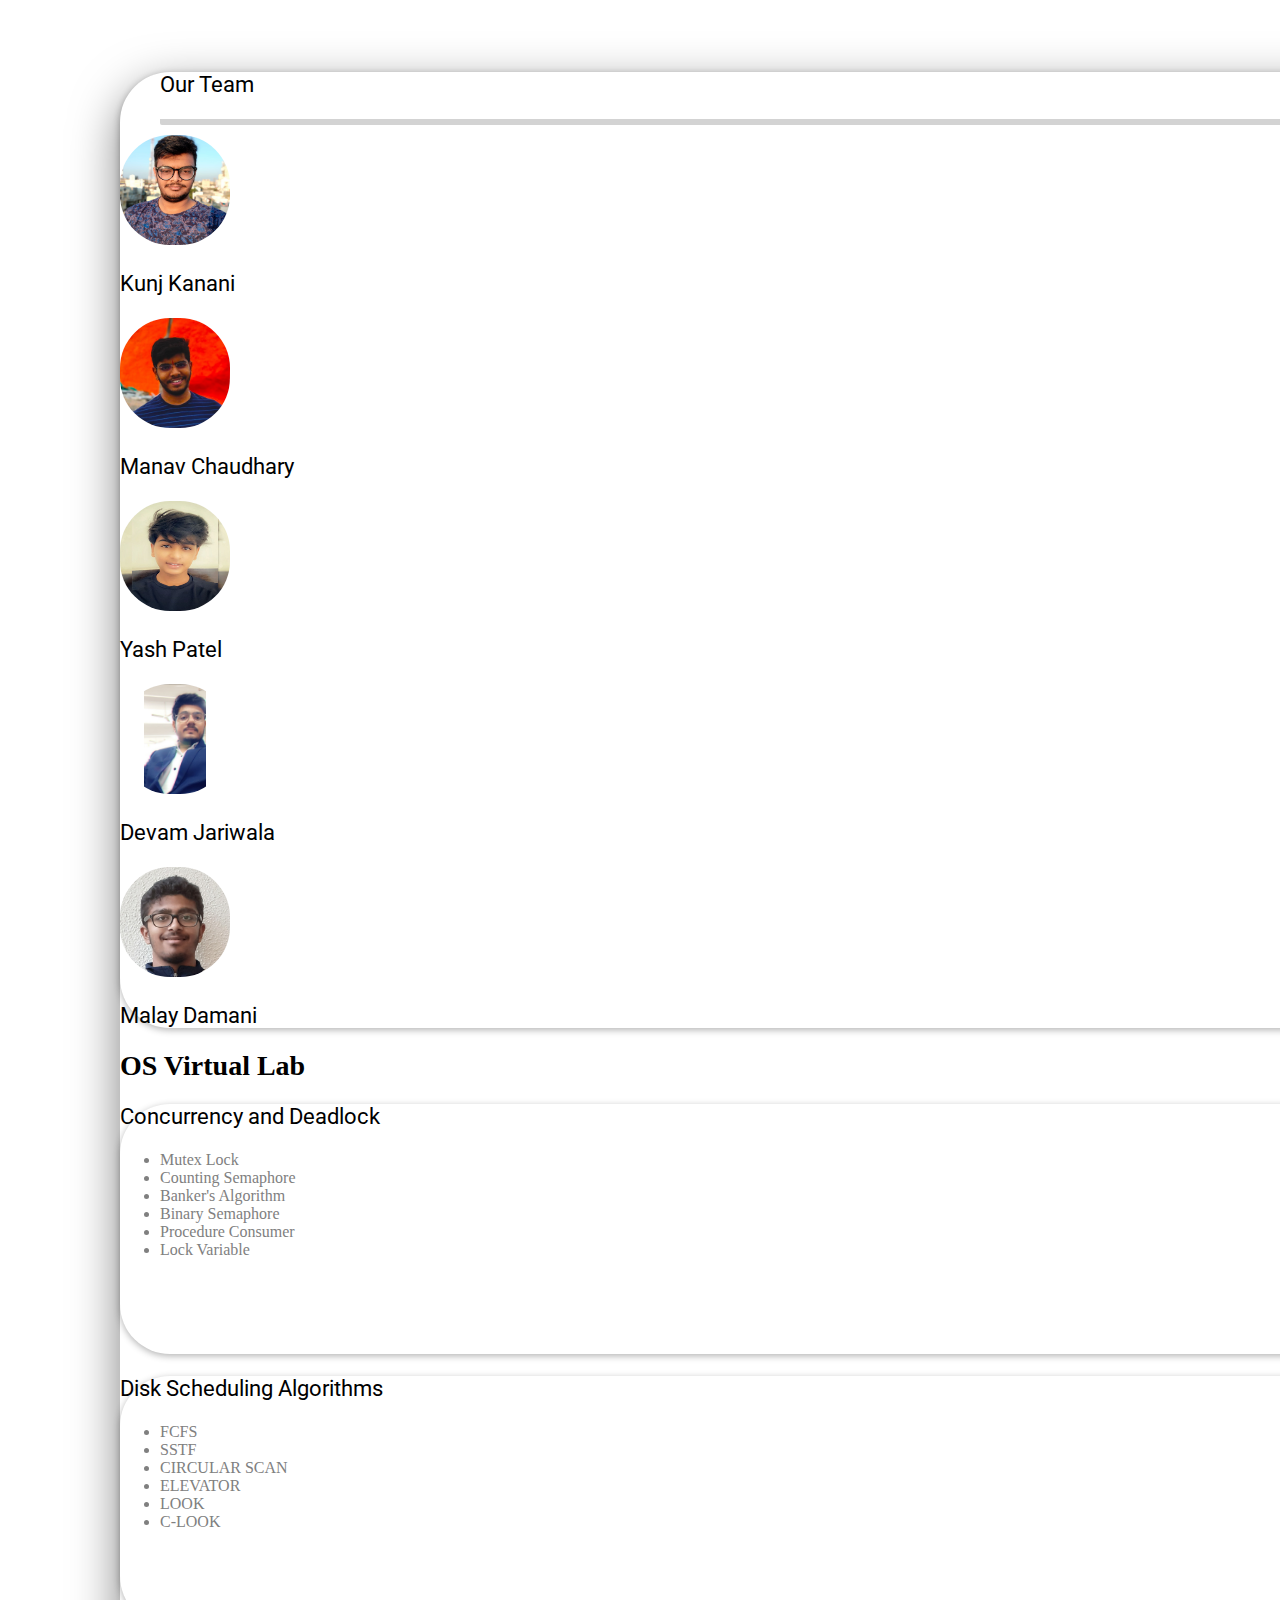
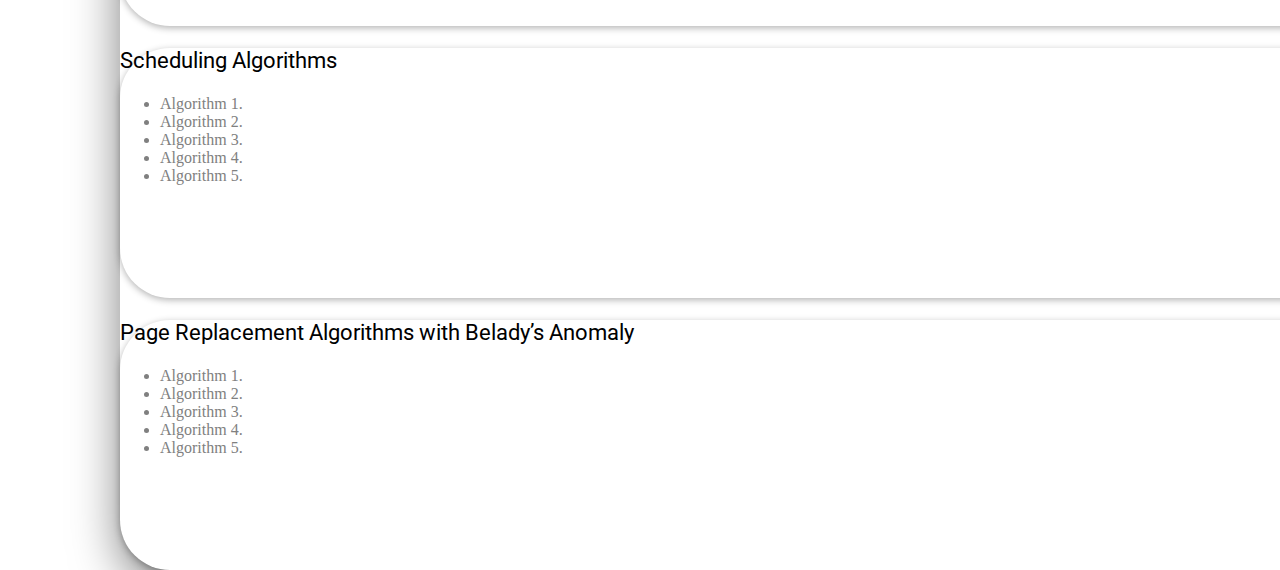
<file: index.html>
<!DOCTYPE html>
<html lang="en">

<head>
    <meta charset="UTF-8">
    <meta http-equiv="X-UA-Compatible" content="IE=edge">
    <meta name="viewport" content="width=device-width, initial-scale=1.0">
    <link href="https://cdn.jsdelivr.net/npm/bootstrap@5.0.0-beta1/dist/css/bootstrap.min.css" rel="stylesheet"
        integrity="sha384-giJF6kkoqNQ00vy+HMDP7azOuL0xtbfIcaT9wjKHr8RbDVddVHyTfAAsrekwKmP1" crossorigin="anonymous">
    <link rel="stylesheet" href="./assets/css/style.css">
    <title>OS VITUAL LAB</title>
</head>

<body>

    <div class="main-wrapper">
        <div class="inner-wrapper bg-light w-100 h-lg-100">
            <div class="container-fluid h-lg-100">
                <div class="row p-0 h-100">
                    <div class="col-lg-3 d-none d-lg-block text-center p-0 side-wrapper">
                        <div class="team-text">
                            <p class="m-0">Our Team</p>
                        </div>
                        <div class="d-lg-inline-flex d-xl-block">
                            <div class="m-1">
                                <img src="assets/images/1.jpg" alt="user png" class="img-fluid user-image">
                                <p>Kunj Kanani</p>
                            </div>
                            <div class="m-1">
                                <img src="assets/images/manav.jpeg" alt="user png" class="img-fluid user-image">
                                <p>Manav Chaudhary</p>
                            </div>
                            <div class="m-1">
                                <img src="assets/images/ysh.jpg" alt="user png" class="img-fluid user-image">
                                <p>Yash Patel</p>
                            </div>
                            <div class="m-1">
                                <img src="assets/images/devam.jpg" alt="user png" class="img-fluid user-image">
                                <p>Devam Jariwala</p>
                            </div>
                            <div class="m-1">
                                <img src="assets/images/malay.jpg" alt="user png" class="img-fluid user-image">
                                <p>Malay Damani</p>
                            </div>
                            
                        </div>
                    </div>
                    <div class="col-lg-9 p-4 mt-4 second-side-wrapper">
                        <div class="title-wrapper">
                            OS Virtual Lab
                        </div>
                        <div class="row mt-5">
                            <div class="col-lg-6 col-xl-4 mt-4 mt-xl-0">
                                <a href="concurrencyAndDeadLock/index.html" class="case-link">
                                    <div class="case-wrapper p-3">
                                        <div class="ms-3">
                                            <p class="mb-2">Concurrency and Deadlock</p>
                                            
                                        </div>
                                        <ul class="algo-list mx-3 mt-3">
                                            <li>Mutex Lock</li>
                                            <li>Counting Semaphore</li>
                                            <li>Banker's Algorithm</li>
                                            <li>Binary Semaphore</li>
                                            <li>Procedure Consumer</li>
                                            <li>Lock Variable</li>
                                        </ul>
                                    </div>
                                </a>
                            </div>
                            <div class="col-lg-6 col-xl-4 mt-4 mt-xl-0">
                                <a href="diskScheduling/index.html" class="case-link">
                                    <div class="case-wrapper p-3">
                                        <div class="ms-3">
                                            <p class="mb-2">Disk Scheduling Algorithms</p>
                                            
                                        </div>
                                        <ul class="algo-list mx-3 mt-3">
                                            <li>FCFS</li>
                                            <li>SSTF</li>
                                            <li>CIRCULAR SCAN</li>
                                            <li>ELEVATOR</li>
                                            <li>LOOK</li>
                                            <li>C-LOOK</li>
                                        </ul>
                                    </div>
                                </a>
                            </div>
                            <div class="col-xl-4 col-lg-6 mt-4 mt-xl-0">
                                <a href="scheduling/index.html" class="case-link">
                                    <div class="case-wrapper p-3">
                                        <div class="ms-3">
                                            <p class="mb-2">Scheduling Algorithms</p>
                                        </div>
                                        <ul class="algo-list mx-3 mt-3">
                                            <li>Algorithm 1.</li>
                                            <li>Algorithm 2.</li>
                                            <li>Algorithm 3.</li>
                                            <li>Algorithm 4.</li>
                                            <li>Algorithm 5.</li>
                                        </ul>
                                    </div>
                                </a>
                            </div>
                            <div class="col-xl-4 col-lg-6 mt-4">
                                <a href="pageReplacement/index.html" class="case-link">
                                    <div class="case-wrapper p-3">
                                        <div class="ms-3">
                                            <p class="mb-2">Page Replacement Algorithms with Belady’s Anomaly</p>
                                            
                                        </div>
                                        <ul class="algo-list mx-3 mt-3">
                                            <li>Algorithm 1.</li>
                                            <li>Algorithm 2.</li>
                                            <li>Algorithm 3.</li>
                                            <li>Algorithm 4.</li>
                                            <li>Algorithm 5.</li>
                                        </ul>
                                    </div>
                                </a>
                            </div>
                        </div>
                    </div>
                </div>
            </div>
        </div>
    </div>


    <script src="https://cdn.jsdelivr.net/npm/bootstrap@5.0.0-beta1/dist/js/bootstrap.bundle.min.js"
        integrity="sha384-ygbV9kiqUc6oa4msXn9868pTtWMgiQaeYH7/t7LECLbyPA2x65Kgf80OJFdroafW"
        crossorigin="anonymous"></script>
    <script src="https://cdn.jsdelivr.net/npm/@popperjs/core@2.5.4/dist/umd/popper.min.js"
        integrity="sha384-q2kxQ16AaE6UbzuKqyBE9/u/KzioAlnx2maXQHiDX9d4/zp8Ok3f+M7DPm+Ib6IU"
        crossorigin="anonymous"></script>
    <script src="https://cdn.jsdelivr.net/npm/bootstrap@5.0.0-beta1/dist/js/bootstrap.min.js"
        integrity="sha384-pQQkAEnwaBkjpqZ8RU1fF1AKtTcHJwFl3pblpTlHXybJjHpMYo79HY3hIi4NKxyj"
        crossorigin="anonymous"></script>
</body>

</html>
</file>
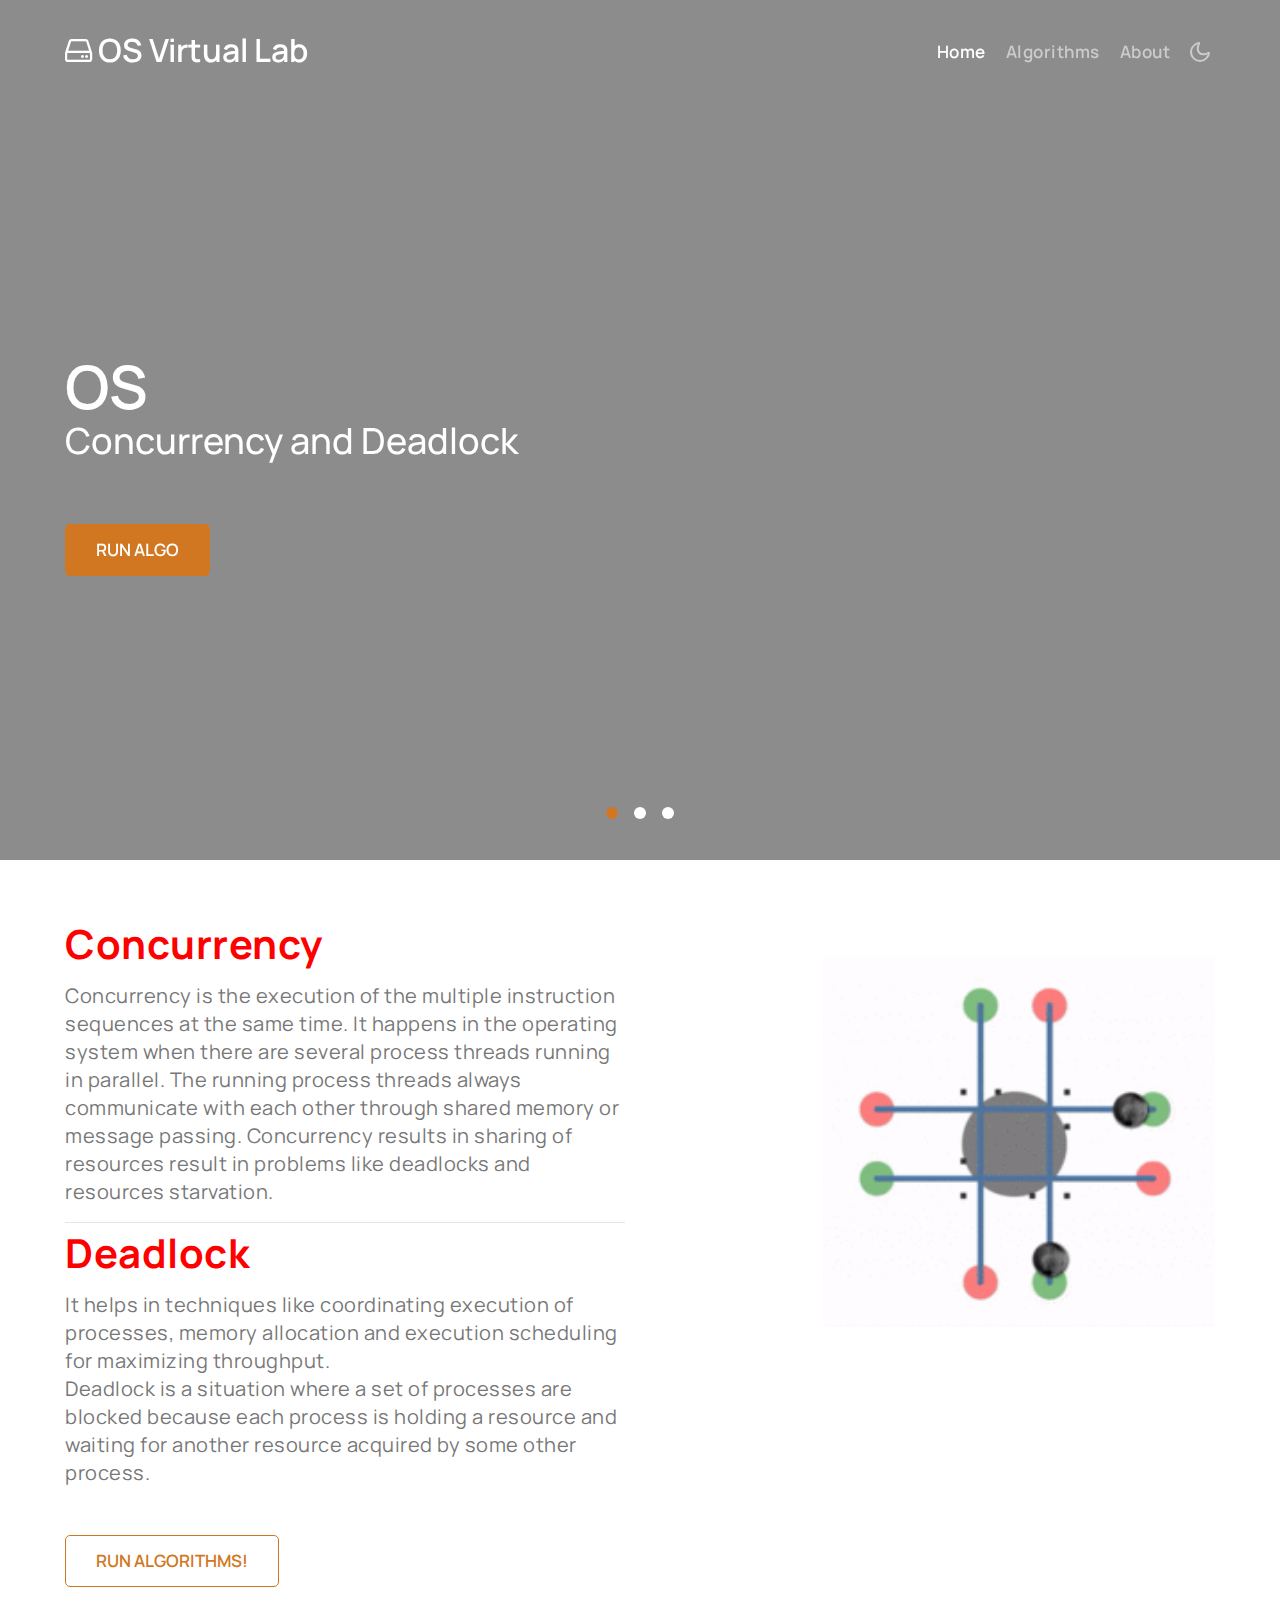
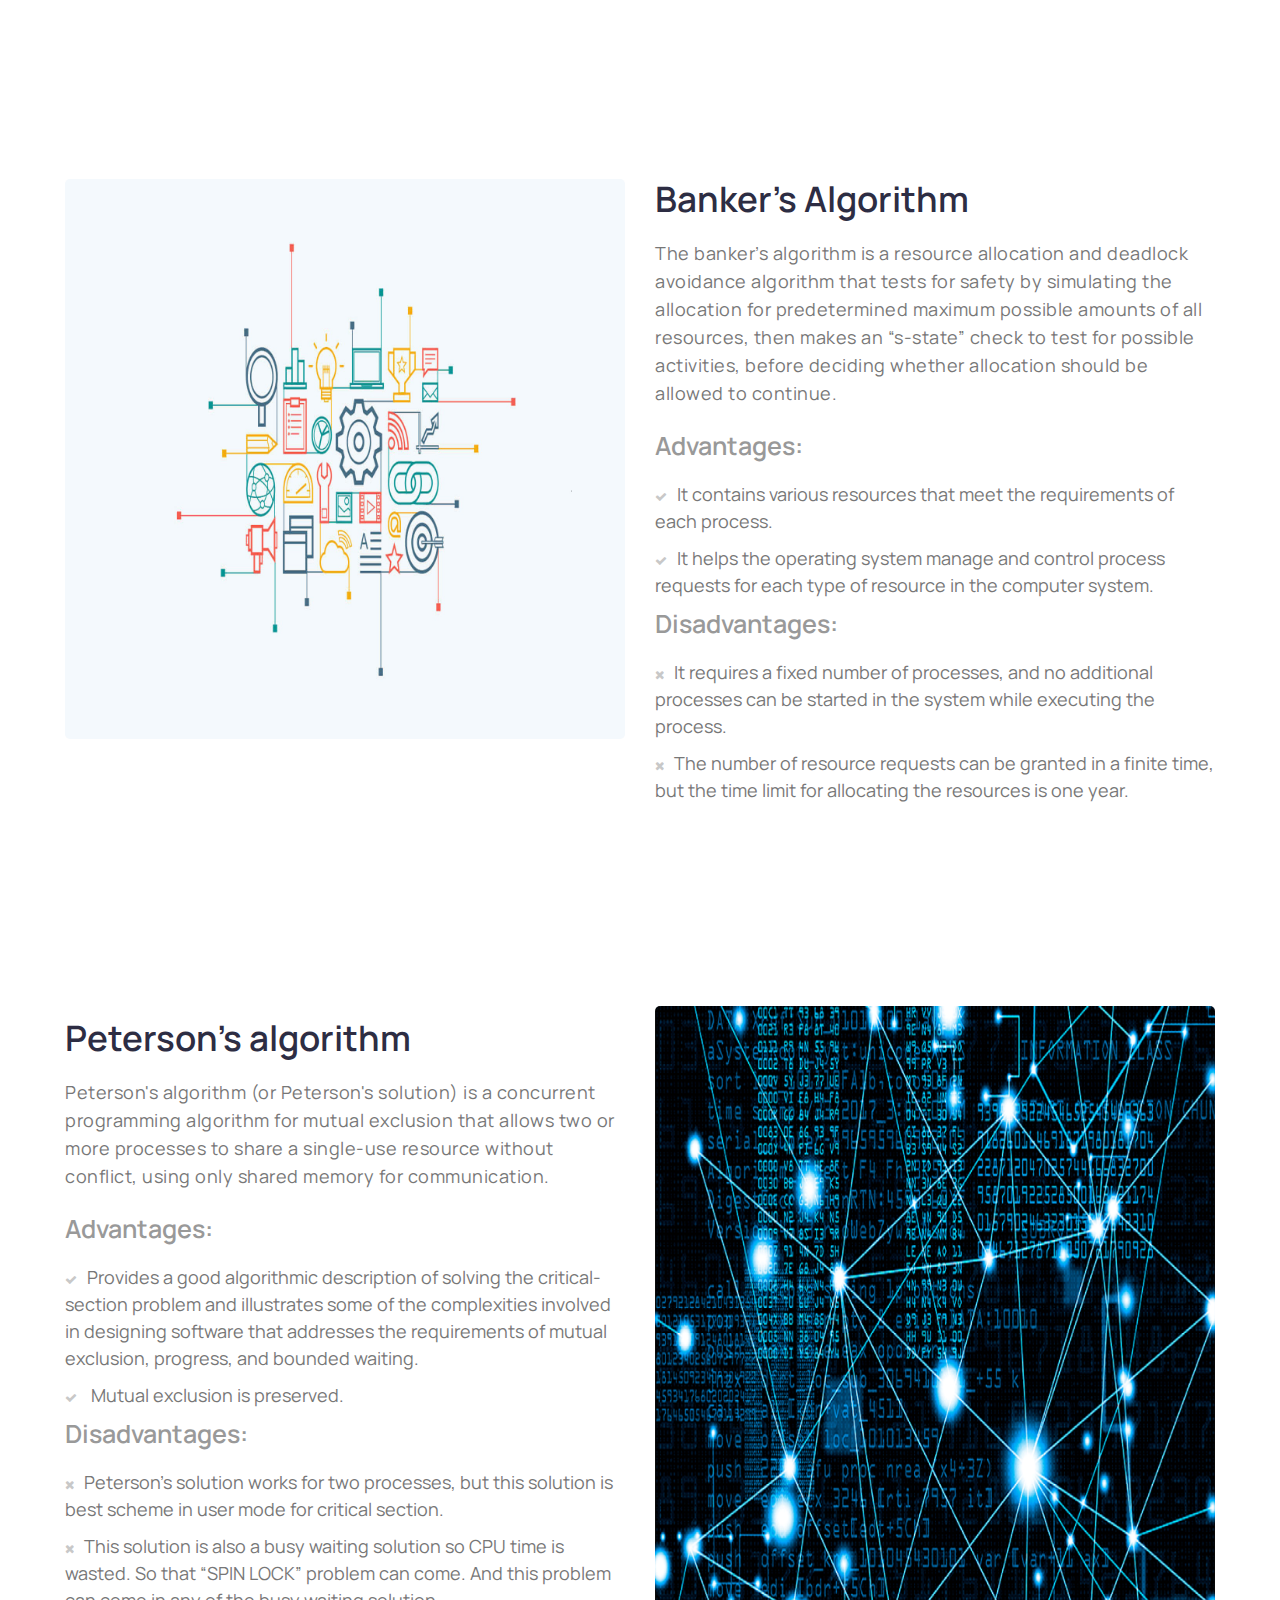
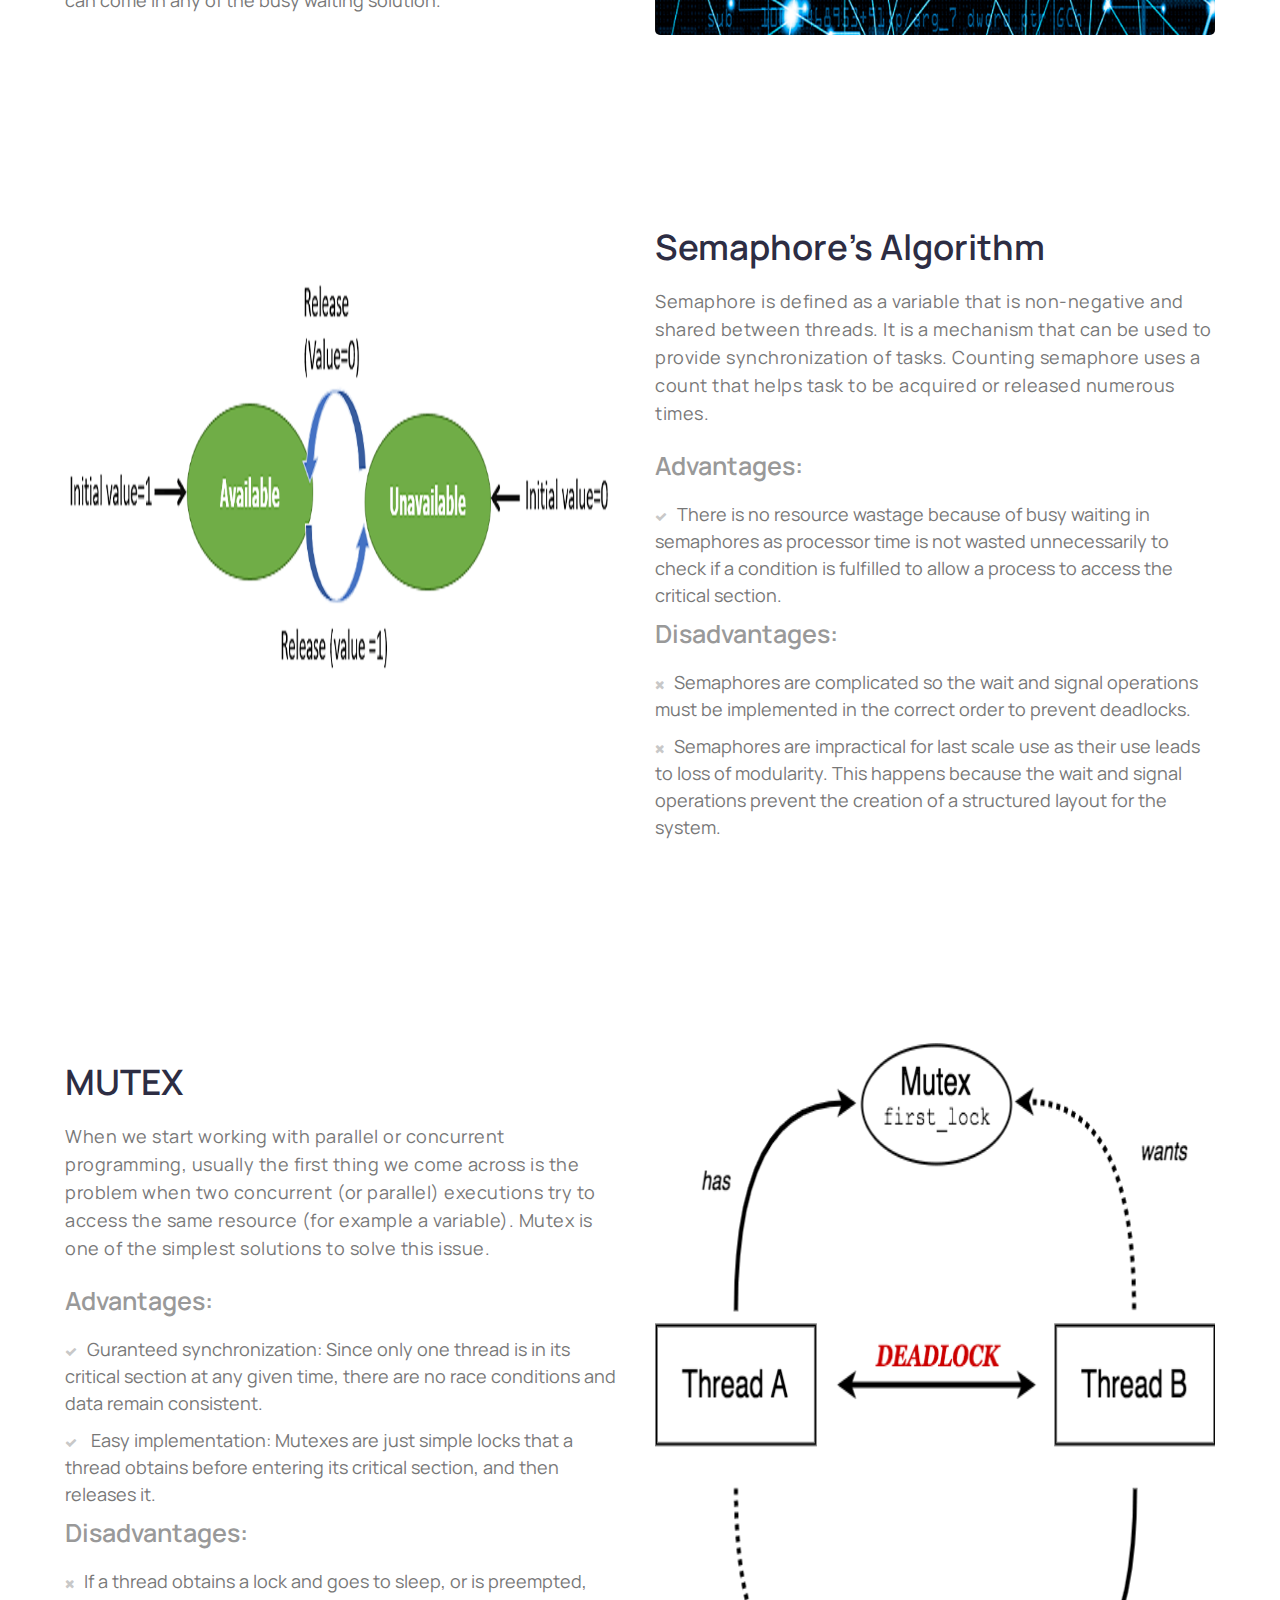
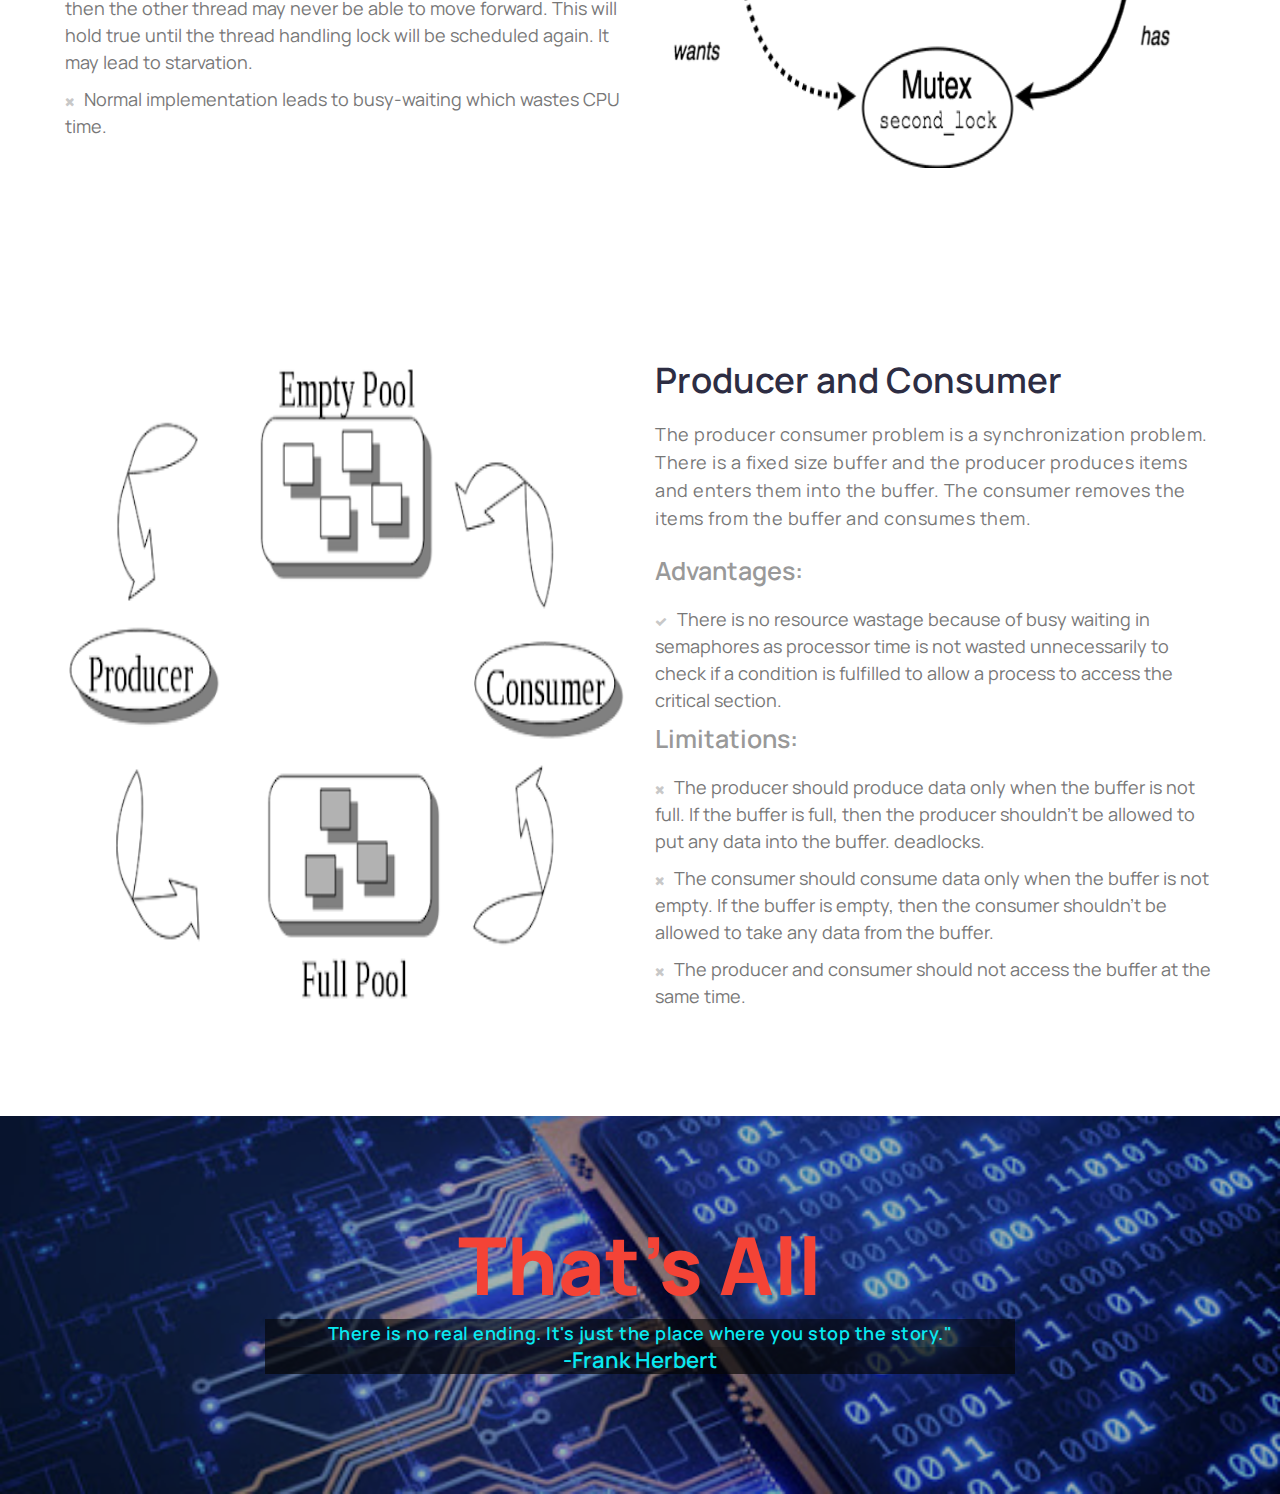
<file: concurrencyAndDeadLock/index.html>
<!doctype html>
<html lang="en">

<head>
    <!-- Required meta tags -->
    <meta charset="utf-8">
    <meta name="viewport" content="width=device-width, initial-scale=1, shrink-to-fit=no">

    <title>Concurrency And Deadlock</title>

    <link href="https://fonts.googleapis.com/css2?family=Manrope:wght@200;400;600&display=swap" rel="stylesheet">

    <!-- Template CSS -->
    <link rel="stylesheet" href="../assets/css/style-starter.css">
</head>

<body>
    <!--header-->
    <header id="site-header" class="fixed-top">
        <div class="container">
            <nav class="navbar navbar-expand-lg navbar-dark stroke">
                <a class="navbar-brand" href="index.html">
                    <span class="fa fa-hdd-o"></span> OS Virtual Lab
                </a>
                <button class="navbar-toggler  collapsed bg-gradient" type="button" data-toggle="collapse"
                    data-target="#navbarTogglerDemo02" aria-controls="navbarTogglerDemo02" aria-expanded="false"
                    aria-label="Toggle navigation">
                    <span class="navbar-toggler-icon fa icon-expand fa-bars"></span>
                    <span class="navbar-toggler-icon fa icon-close fa-times"></span>
                    </span>
                </button>

                <div class="collapse navbar-collapse" id="navbarTogglerDemo02">
                    <ul class="navbar-nav ml-auto">
                        <li class="nav-item active">
                            <a class="nav-link" href="index.html">Home <span class="sr-only">(current)</span></a>
                        </li>
                        <li class="nav-item">
                            <a class="nav-link" href="algo.html">Algorithms</a>
                        </li>
                        <li class="nav-item">
                            <a class="nav-link" href="about.html">About</a>
                        </li>
                    </ul>
                </div>
                <!-- toggle switch for light and dark theme -->
                <div class="mobile-position">
                    <nav class="navigation">
                        <div class="theme-switch-wrapper">
                            <label class="theme-switch" for="checkbox">
                                <input type="checkbox" id="checkbox">
                                <div class="mode-container py-1">
                                    <i class="gg-sun"></i>
                                    <i class="gg-moon"></i>
                                </div>
                            </label>
                        </div>
                    </nav>
                </div>
                <!-- //toggle switch for light and dark theme -->
            </nav>
        </div>
    </header>
    <!--/header-->
    <!-- main-slider -->
    <section class="w3l-main-slider" id="home">
        <div class="companies20-content">
            <div class="owl-one owl-carousel owl-theme">
                <div class="item">
                    <li>
                        <div class="slider-info banner-view bg bg2">
                            <div class="banner-info">
                                <div class="container">
                                    <div class="banner-info-bg">
                                        <h5>OS</h5>
                                        <h6><span>Concurrency and Deadlock</span></h6>
                                        <!--p class="mt-4"> Explanations coming here soon!!!
                                            Explaing algorithm here soon... </p-->
                                        <a class="btn btn-style btn-primary mt-sm-5 mt-4 mr-2" href="algo.html">RUN
                                            ALGO</a>
                                        <!--a class="btn btn-style btn-white mt-sm-5 mt-4" href="about.html"> About us</a-->
                                    </div>
                                </div>
                            </div>
                        </div>
                    </li>
                </div>
                <div class="item">
                    <li>
                        <div class="slider-info  banner-view banner-top1 bg bg2">
                            <div class="banner-info">
                                <div class="container">
                                    <div class="banner-info-bg banner-info-bg1">
                                        <h5>Concurrency</h5>
                                        <h6><span>Execution of the multiple instruction sequences at the same
                                                time.</span></h6>
                                        <!--p class="mt-4">For more information, See below!</p-->
                                        <a class="btn btn-style btn-primary mt-sm-5 mt-4 mr-2" href="algo.html">RUN
                                            ALGO</a>
                                        <!--a class="btn btn-style btn-white mt-sm-5 mt-4" href="about.html"> About us</a-->
                                    </div>
                                </div>
                            </div>
                        </div>
                    </li>
                </div>
                <div class="item">
                    <li>
                        <div class="slider-info banner-view banner-top2 bg bg2">
                            <div class="banner-info">
                                <div class="container">
                                    <div class="banner-info-bg">
                                        <h5>DeadLock</h5>
                                        <h6>A state in which each member of a group waits for another member</h6>
                                        <!--p class="mt-4">For more information, See below!</p-->
                                        <a class="btn btn-style btn-primary mt-sm-5 mt-4 mr-2" href="algo.html">RUN
                                            ALGO</a>
                                        <!--a class="btn btn-style btn-white mt-sm-5 mt-4" href="about.html"> About us</a-->
                                    </div>
                                </div>
                            </div>
                        </div>
                    </li>
                </div>
            </div>
        </div>
    </section>
    <!-- /main-slider -->

    <section class="w3l-index3" id="bottom">
        <div class="midd-w3 py-5">
            <div class="container py-lg-5 py-md-3">
                <div class="row">
                    <div class="col-lg-6 about-right-faq align-self">
                        <!--<h5 class="title-small mb-3">need to be resolved:DSA</h5>
                    <h3 class="title-big">Summary</h3>-->
                        <p class="mt-4">
                        <p style="color:red;font-size:40px;margin-top:-50px;"><b>Concurrency</b></p><br><p style="font-size: 20px;">Concurrency is the
                        execution of the multiple instruction sequences at the same time. It happens in the operating
                        system when there are several process threads running in parallel. The running process threads
                        always communicate with each other through shared memory or message passing. Concurrency results
                        in sharing of resources result in problems like deadlocks and resources starvation.</p>
                        <hr>
                        <p style="color:red;font-size:40px;margin-top:10px;"><b>Deadlock</b></p><br><p style="font-size: 20px;">It helps in techniques like
                        coordinating execution of processes, memory allocation and execution scheduling for maximizing
                        throughput.<br>Deadlock is a situation where a set of processes are blocked because each process
                        is holding a resource and waiting for another resource acquired by some other process. </p>
                        <a href="algo.html" class="btn btn-style border-btn mt-lg-5 mt-4">RUN ALGORITHMS!</a>
                    </div>
                    <div class="col-lg-6 left-wthree-img text-right mt-lg-0 mt-5 ">
                        <img src="../assets/gif/Deadlock.gif" alt="" class="radius-image img-fluid" width="70%">
                    </div>
                </div>
            </div>
        </div>
    </section>

    <!-- /homeblock2-->
    <!--
<section class="w3l-homeblock2 py-5" id="services">
    <div class="container py-lg-5 py-md-4">
        <div class="grids-area-hny main-cont-wthree-fea row">
            <div class="col-lg-2 col-sm-6 grids-feature">
                <div class="area-box">
                    <span class="fa"><img src="../assets/images/seek.png" height="30px" width="30px"></span>
                    <h4>Seek Time</h4>
                    <p>Seek time is the time taken to locate the disk arm to a specified track where the data is to be read or write.</p>
                </div>
            </div>
            <div class="col-lg-3 col-sm-6 grids-feature mt-sm-0 mt-5">
                <div class="area-box">
                    <span class="fa"><img src="../assets/images/rotation.png" height="30px" width="30px"></span>
                    <h4>Rotational Latency</h4>
                    <p>Rotational Latency is the time taken by the desired sector of disk to rotate into a position so that it can access the read/write heads.</p>
                </div>
            </div>
            <div class="col-lg-3 col-sm-6 grids-feature mt-lg-0 mt-5">
                <div class="area-box">
                    <span class="fa"><img src="../assets/images/transfer.png" height="30px" width="30px"></span>
                    <h4>Transfer Time</h4>
                    <p>Transfer time is the time to transfer the data. It depends on the rotating speed of the disk and number of bytes to be transferred.</p>
                </div>
            </div>
            <div class="col-lg-2 col-sm-6 grids-feature mt-lg-0 mt-5">
                <div class="area-box">
                    <span class="fa"><img src="../assets/images/disk.png" height="30px" width="30px"></span>
                    <h4>Disk Access Time</h4>
                    <p>Disk Access Time = Seek Time + Rotational Latency + Transfer Time</p>
                </div>
            </div>
            <div class="col-lg-2 col-sm-12 grids-feature mt-lg-0 mt-5">
                <div class="area-box">
                    <span class="fa"><img src="../assets/images/floppy.png" height="30px" width="30px"></span>
                    <h4>Disk Response Time</h4>
                    <p>Response Time is the average of time spent by a request waiting to perform its I/O operation</p>
                </div>
            </div>
        </div>
    </div>
</section>
-->
    <!-- //homeblock2-->
    <!--
<section class="w3l-homeblock2 py-5" id="services">
    <div class="container py-lg-5 py-md-4">
        <div class="grids-area-hny main-cont-wthree-fea row">
            <div class="col-lg-2 col-sm-6 grids-feature">
                <div class="area-box">
                    <span class="fa"><img src="../assets/images/seek.png" height="30px" width="30px"></span>
                    <h4>Seek Time</h4>
                    <p>Seek time is the time taken to locate the disk arm to a specified track where the data is to be read or write.</p>
                </div>
            </div>
            <div class="col-lg-3 col-sm-6 grids-feature mt-sm-0 mt-5">
                <div class="area-box">
                    <span class="fa"><img src="../assets/images/rotation.png" height="30px" width="30px"></span>
                    <h4>Rotational Latency</h4>
                    <p>Rotational Latency is the time taken by the desired sector of disk to rotate into a position so that it can access the read/write heads.</p>
                </div>
            </div>
            <div class="col-lg-3 col-sm-6 grids-feature mt-lg-0 mt-5">
                <div class="area-box">
                    <span class="fa"><img src="../assets/images/transfer.png" height="30px" width="30px"></span>
                    <h4>Transfer Time</h4>
                    <p>Transfer time is the time to transfer the data. It depends on the rotating speed of the disk and number of bytes to be transferred.</p>
                </div>
            </div>
            <div class="col-lg-2 col-sm-6 grids-feature mt-lg-0 mt-5">
                <div class="area-box">
                    <span class="fa"><img src="../assets/images/disk.png" height="30px" width="30px"></span>
                    <h4>Disk Access Time</h4>
                    <p>Disk Access Time = Seek Time + Rotational Latency + Transfer Time</p>
                </div>
            </div>
            <div class="col-lg-2 col-sm-12 grids-feature mt-lg-0 mt-5">
                <div class="area-box">
                    <span class="fa"><img src="../assets/images/floppy.png" height="30px" width="30px"></span>
                    <h4>Disk Response Time</h4>
                    <p>Response Time is the average of time spent by a request waiting to perform its I/O operation</p>
                </div>
            </div>
        </div>
    </div>
</section>
-->
    <section class="w3l-homeblock3">
        <div class="midd-w3 py-5">
            <div class="container py-lg-5 py-md-3">
                <div class="row">
                    <div class="col-lg-6 ">
                        <img src="../assets/images/Banner-Blog-1A-1.jpg" alt="" class="radius-image img-fluid">
                    </div>
                    <div class="col-lg-6 mt-lg-0 mt-3 about-right-faq align-self">
                        <h3 class="title-big">Banker’s Algorithm</h3>
                        <p class="mt-3">The banker’s algorithm is a resource allocation and deadlock avoidance algorithm
                            that tests for safety by simulating the allocation for predetermined maximum possible
                            amounts of all resources, then makes an “s-state” check to test for possible activities,
                            before deciding whether allocation should be allowed to continue.</p>
                        <ul class="w3l-lists mt-4">

                            <h3 class="title-small"> Advantages: </h3>
                            <li><span class="fa fa-check" aria-hidden="true"></span>It contains various resources that
                                meet the requirements of each process.</li>

                            <li><span class="fa fa-check" aria-hidden="true"></span>It helps the operating system manage
                                and control process requests for each type of resource in the computer system.</li>

                            </li>
                            <h3 class="title-small"> Disadvantages: </h3>
                            <li><span class="fa fa-times" aria-hidden="true"></span>It requires a fixed number of
                                processes, and no additional processes can be started in the system while executing the
                                process.</li>
                            <li><span class="fa fa-times" aria-hidden="true"></span>The number of resource requests can
                                be granted in a finite time, but the time limit for allocating the resources is one
                                year.</li>
                        </ul>
                    </div>
                </div>
            </div>
        </div>
    </section>

    <section class="w3l-homeblock3">
        <div class="midd-w3 py-5">
            <div class="container py-lg-5 py-md-3">
                <div class="row">
                    <div class="col-lg-6 mt-lg-0 mt-3 about-right-faq align-self">
                        <h3 class="title-big">Peterson's algorithm</h3>
                        <p class="mt-3">Peterson's algorithm (or Peterson's solution) is a concurrent programming
                            algorithm for mutual exclusion that allows two or more processes to share a single-use
                            resource without conflict, using only shared memory for communication.</p>
                        <ul class="w3l-lists mt-4">

                            <h3 class="title-small"> Advantages: </h3>
                            <li><span class="fa fa-check" aria-hidden="true"></span>Provides a good algorithmic
                                description of solving the critical-section problem and illustrates some of the
                                complexities involved in designing software that addresses the requirements of mutual
                                exclusion, progress, and bounded waiting. </li>
                            <li><span class="fa fa-check" aria-hidden="true"></span> Mutual exclusion is preserved.</li>

                            <h3 class="title-small"> Disadvantages: </h3>
                            <li><span class="fa fa-times" aria-hidden="true"></span>Peterson’s solution works for two
                                processes, but this solution is best scheme in user mode for critical section.</li>
                            <li><span class="fa fa-times" aria-hidden="true"></span>This solution is also a busy waiting
                                solution so CPU time is wasted. So that “SPIN LOCK” problem can come. And this problem
                                can come in any of the busy waiting solution.</li>
                        </ul>
                    </div>
                    <div class="col-lg-6 ">
                        <img src="../assets/images/marketer-algorithm-content-2018.png" alt=""
                            class="radius-image img-fluid">
                    </div>
                </div>
            </div>
        </div>
    </section>
    <section class="w3l-homeblock3">
        <div class="midd-w3 py-5">
            <div class="container py-lg-5 py-md-3">
                <div class="row">
                    <div class="col-lg-6 ">
                        <img src="../assets/images/120319_0858_WhatisSemap2.png" alt="" class="radius-image img-fluid">
                    </div>
                    <div class="col-lg-6 mt-lg-0 mt-3 about-right-faq align-self">
                        <h3 class="title-big">Semaphore’s Algorithm</h3>
                        <p class="mt-3">Semaphore is defined as a variable that is non-negative and shared between
                            threads. It is a mechanism that can be used to provide synchronization of tasks. Counting
                            semaphore uses a count that helps task to be acquired or released numerous times.</p>
                        <ul class="w3l-lists mt-4">

                            <h3 class="title-small"> Advantages: </h3>
                            <li><span class="fa fa-check" aria-hidden="true"></span>There is no resource wastage because
                                of busy waiting in semaphores as processor time is not wasted unnecessarily to check if
                                a condition is fulfilled to allow a process to access the critical section.</li>



                            </li>
                            <h3 class="title-small"> Disadvantages: </h3>
                            <li><span class="fa fa-times" aria-hidden="true"></span>Semaphores are complicated so the
                                wait and signal operations must be implemented in the correct order to prevent
                                deadlocks.</li>
                            <li><span class="fa fa-times" aria-hidden="true"></span>Semaphores are impractical for last
                                scale use as their use leads to loss of modularity. This happens because the wait and
                                signal operations prevent the creation of a structured layout for the system.</li>
                        </ul>
                    </div>
                </div>
            </div>
        </div>
    </section>
    <section class="w3l-homeblock3">
        <div class="midd-w3 py-5">
            <div class="container py-lg-5 py-md-3">
                <div class="row">
                    <div class="col-lg-6 mt-lg-0 mt-3 about-right-faq align-self">
                        <h3 class="title-big">MUTEX</h3>
                        <p class="mt-3">When we start working with parallel or concurrent programming, usually the first thing we come across is the problem when two concurrent (or parallel) executions try to access the same resource (for example a variable). Mutex is one of the simplest solutions to solve this issue. </p>
                        <ul class="w3l-lists mt-4">

                            <h3 class="title-small"> Advantages: </h3>
                            <li><span class="fa fa-check" aria-hidden="true"></span>Guranteed synchronization: Since only one thread is in its critical section at any given time, there are no race conditions and data remain consistent.</li>
                            <li><span class="fa fa-check" aria-hidden="true"></span>  Easy implementation: Mutexes are just simple locks that a thread obtains before entering its critical section, and then releases it.</li>

                            <h3 class="title-small"> Disadvantages: </h3>
                            <li><span class="fa fa-times" aria-hidden="true"></span>If a thread obtains a lock and goes to sleep, or is preempted, then the other thread may never be able to move forward. This will hold true until the thread handling lock will be scheduled again. It may lead to starvation. </li>
                            <li><span class="fa fa-times" aria-hidden="true"></span>Normal implementation leads to busy-waiting which wastes CPU time.</li>
                        </ul>
                    </div>
                    <div class="col-lg-6 ">
                        <img src="../assets/images/mutex.png" alt=""
                            class="radius-image img-fluid" style="height: 725px;width: 800px;">
                    </div>
                </div>
            </div>
        </div>
    </section>
    <section class="w3l-homeblock3">
        <div class="midd-w3 py-5">
            <div class="container py-lg-5 py-md-3">
                <div class="row">
                    <div class="col-lg-6 ">
                        <img src="../assets/images/mightbe.png" alt="" class="radius-image img-fluid" style="width: 2000px;height: 650px;">
                    </div>
                    <div class="col-lg-6 mt-lg-0 mt-3 about-right-faq align-self">
                        <h3 class="title-big">Producer and Consumer</h3>
                        <p class="mt-3">The producer consumer problem is a synchronization problem. There is a fixed size buffer and the producer produces items and enters them into the buffer. The consumer removes the items from the buffer and consumes them.</p>
                        <ul class="w3l-lists mt-4">

                            <h3 class="title-small"> Advantages: </h3>
                            <li><span class="fa fa-check" aria-hidden="true"></span>There is no resource wastage because
                                of busy waiting in semaphores as processor time is not wasted unnecessarily to check if
                                a condition is fulfilled to allow a process to access the critical section.</li>



                            </li>
                            <h3 class="title-small"> Limitations: </h3>
                            <li><span class="fa fa-times" aria-hidden="true"></span>The producer should produce data only when the buffer is not full. If the buffer is full, then the producer shouldn't be allowed to put any data into the buffer.
                                deadlocks.</li>
                            <li><span class="fa fa-times" aria-hidden="true"></span>The consumer should consume data only when the buffer is not empty. If the buffer is empty, then the consumer shouldn't be allowed to take any data from the buffer.</li>
                            <li><span class="fa fa-times" aria-hidden="true"></span>The producer and consumer should not access the buffer at the same time.</li>
                        </ul>
                    </div>
                </div>
            </div>
        </div>
    </section>
    
    <!--
<section class="w3l-homeblock2 py-5" id="services">
    <div class="container py-lg-5 py-md-4">
        <div class="grids-area-hny main-cont-wthree-fea row">
            <div class="col-lg-6 col-sm-6 grids-feature">
                <div class="area-box">
                    <h4><a href="algo.html" class="title-head">SCAN</a></h4>
                    <p>In SCAN algorithm the disk arm moves into a particular direction and services the requests coming in its path and after reaching the end of disk, it reverses its direction and again services the request arriving in its path. So, this algorithm works as an elevator and hence also known as elevator algorithm. As a result, the requests at the midrange are serviced more and those arriving behind the disk arm will have to wait.</p>
                </div>
            </div>
            <div class="col-lg-6 col-sm-6 grids-feature mt-sm-0 mt-5">
                <div class="area-box">
                    <h4><a href="algo.html" class="title-head">C-SCAN</a></h4>
                    <p>In SCAN algorithm, the disk arm again scans the path that has been scanned, after reversing its direction. So, it may be possible that too many requests are waiting at the other end or there may be zero or few requests pending at the scanned area.</p>
                    <p>These situations are avoided in CSCAN algorithm in which the disk arm instead of reversing its direction goes to the other end of the disk and starts servicing the requests from there. So, the disk arm moves in a circular fashion and this algorithm is also similar to SCAN algorithm and hence it is known as C-SCAN (Circular SCAN).</p>
                </div>
            </div>
        </div>
    </div>
</section>

<section class="w3l-homeblock3 py-5" id="services">
    <div class="container py-lg-5 py-md-4">
        <div class="grids-area-hny main-cont-wthree-fea row">
            <div class="col-lg-6 col-sm-6 grids-feature">
                <div class="area-box">
                    <h4><a href="algo.html" class="title-head">LOOK</a></h4>
                    <p>It is similar to the SCAN disk scheduling algorithm except for the difference that the disk arm in spite of going to the end of the disk goes only to the last request to be serviced in front of the head and then reverses its direction from there only. Thus it prevents the extra delay which occurred due to unnecessary traversal to the end of the disk.</p>
                </div>
            </div>
            <div class="col-lg-6 col-sm-6 grids-feature mt-sm-0 mt-5">
                <div class="area-box">
                    <h4><a href="algo.html" class="title-head">C-LOOK</a></h4>
                    <p>As LOOK is similar to SCAN algorithm, in similar way, CLOOK is similar to CSCAN disk scheduling algorithm. In CLOOK, the disk arm in spite of going to the end goes only to the last request to be serviced in front of the head and then from there goes to the other end’s last request. Thus, it also prevents the extra delay which occurred due to unnecessary traversal to the end of the disk.</p>
                </div>
            </div>
        </div>
    </div>
</section>
-->

    <div class="w3l-bg-image">
        <div class="bg-mask py-5">
            <div class="container py-lg-5 py-4">
                <div class="text-align text-center py-lg-4 py-md-3">
                    <h3 style="color:#f44336;font-size: 80px;"><b>That's All</b></h3>
                    <p class="title-small" style="color:rgb(9, 233, 241); background-color:rgba(5,5,5,0.6)">There is no real ending. It's just the place where you stop the story."</p>
                    <h2 class="title-small" style="color:rgb(9, 233, 241); background-color:rgba(5,5,5,0.7)"> -Frank
                        Herbert </h2>
                </div>
            </div>
        </div>
    </div>

    <!-- Template JavaScript -->
    <script src="../assets/js/jquery-3.3.1.min.js"></script>

    <script src="../assets/js/theme-change.js"></script>

    <script src="../assets/js/owl.carousel.js"></script>

    <!-- script for banner slider-->
    <script>
        $(document).ready(function () {
            $('.owl-one').owlCarousel({
                loop: true,
                margin: 0,
                nav: false,
                responsiveClass: true,
                autoplay: false,
                autoplayTimeout: 5000,
                autoplaySpeed: 1000,
                autoplayHoverPause: false,
                responsive: {
                    0: {
                        items: 1,
                        nav: false
                    },
                    480: {
                        items: 1,
                        nav: false
                    },
                    667: {
                        items: 1,
                        nav: true
                    },
                    1000: {
                        items: 1,
                        nav: true
                    }
                }
            })
        })
    </script>
    <!-- //script -->

    <!-- disable body scroll which navbar is in active -->
    <script>
        $(function () {
            $('.navbar-toggler').click(function () {
                $('body').toggleClass('noscroll');
            })
        });
    </script>
    <!-- disable body scroll which navbar is in active -->

    <!--/MENU-JS-->
    <script>
        $(window).on("scroll", function () {
            var scroll = $(window).scrollTop();

            if (scroll >= 80) {
                $("#site-header").addClass("nav-fixed");
            } else {
                $("#site-header").removeClass("nav-fixed");
            }
        });

        //Main navigation Active Class Add Remove
        $(".navbar-toggler").on("click", function () {
            $("header").toggleClass("active");
        });
        $(document).on("ready", function () {
            if ($(window).width() > 991) {
                $("header").removeClass("active");
            }
            $(window).on("resize", function () {
                if ($(window).width() > 991) {
                    $("header").removeClass("active");
                }
            });
        });
    </script>
    <!--//MENU-JS-->
</body>
</html>
</file>
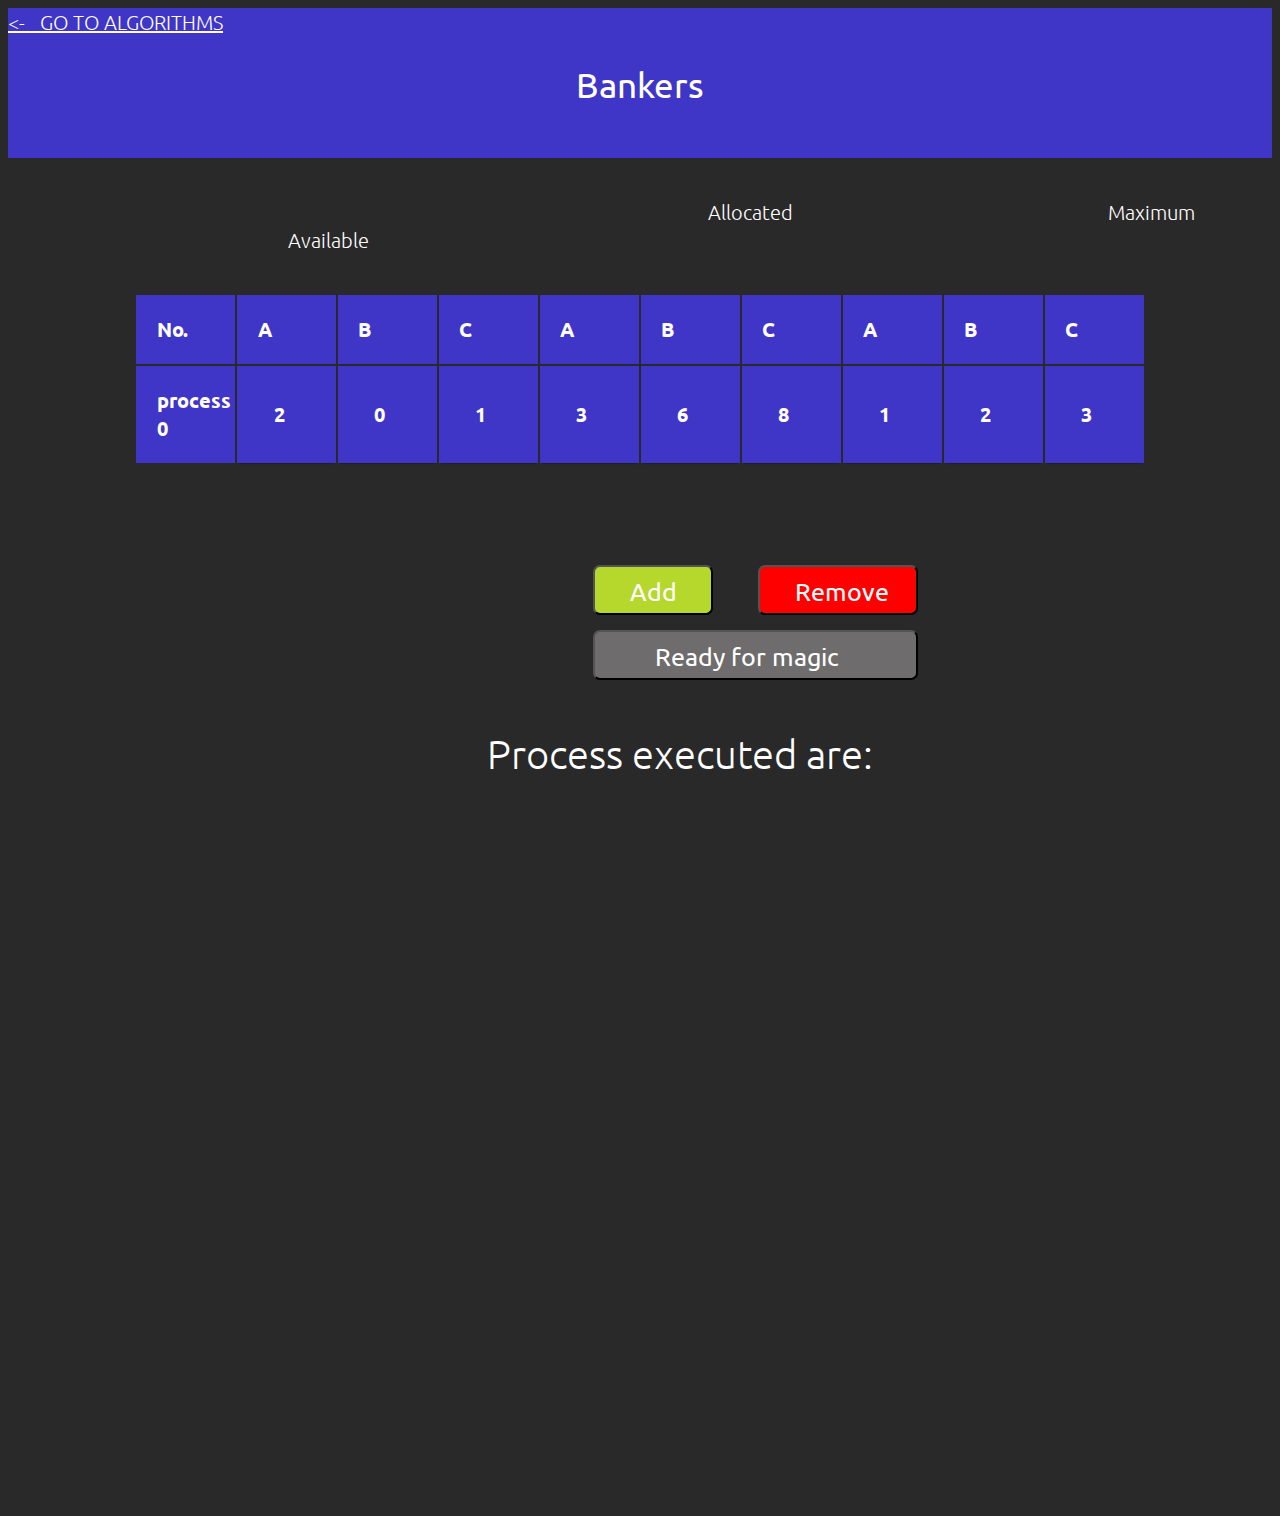
<file: concurrencyAndDeadLock/algorithms/Bankers.html>
<!DOCTYPE html>
<html>

<head>
	<link rel="stylesheet" href="./css/Bankers.css" />
	<script src="https://ajax.googleapis.com/ajax/libs/jquery/3.4.0/jquery.min.js"></script>
	<title>Bankers</title>
</head>

<body>
	<script src="./BankersJS.js"></script>
	<header class="headerView">
		<a href="../algo.html" class="text-light ps-3" style="background-color: rgb(63, 53, 199); color: white">
			<- &nbsp GO TO ALGORITHMS</a>
				<strong>
					<p class="text-light heading-text text-center"
						style="text-align: center; font-size: 35px; color: white;">Bankers</p>
				</strong>
	</header>
	<div style="margin-top:40px;">
		<div class="mtooltip" style="margin-left: 700px;">
			Allocated
		</div>
		<div class="mtooltip">
			Maximum
		</div>
		<div class="mtooltip">
			Available
		</div>
	</div>
	<div style="margin-top: 3%" class="mainTable" style="margin: 10% 20%">
		<table class="container" id="myTable" style="font-size: 0.8em">
			<tr>
				<th>No.</th>
				<th>A</th>
				<th>B</th>
				<th>C</th>
				<th>A</th>
				<th>B</th>
				<th>C</th>
				<th>A</th>
				<th>B</th>
				<th>C</th>
			</tr>
			<!-- <div id="AddDeleteRow"> -->
			<tr id="p0">
				<th>process 0</th>
				<td><input value="2" /></td>
				<td><input value="0" /></td>
				<td><input value="1" /></td>
				<td><input value="3" /></td>
				<td><input value="6" /></td>
				<td><input value="8" /></td>
				<td><input value="1" /></td>
				<td><input value="2" /></td>
				<td><input value="3" /></td>
			</tr>
		</table>
	</div>
	<button class="btn-add" onclick="addRow()" style="margin-top:100px;">Add</button>
	<button class="btn-remove" onclick="removeRow()" style="margin-top:-50px;">Remove</button>
	<button onclick="submitValue()" style="margin-top: 45px; margin-left:585px; width: 325px; padding-left: 60px">Ready
		for magic</button>
	<center>
		<p style="margin-top: 90px;margin-left: 80px; font-size: 40px; color: white;">Process executed are: </p>
		<div id="printProcess" style="margin-top: 20px; font-size: 40px;"></div>
	</center>
</body>

</html>
</file>
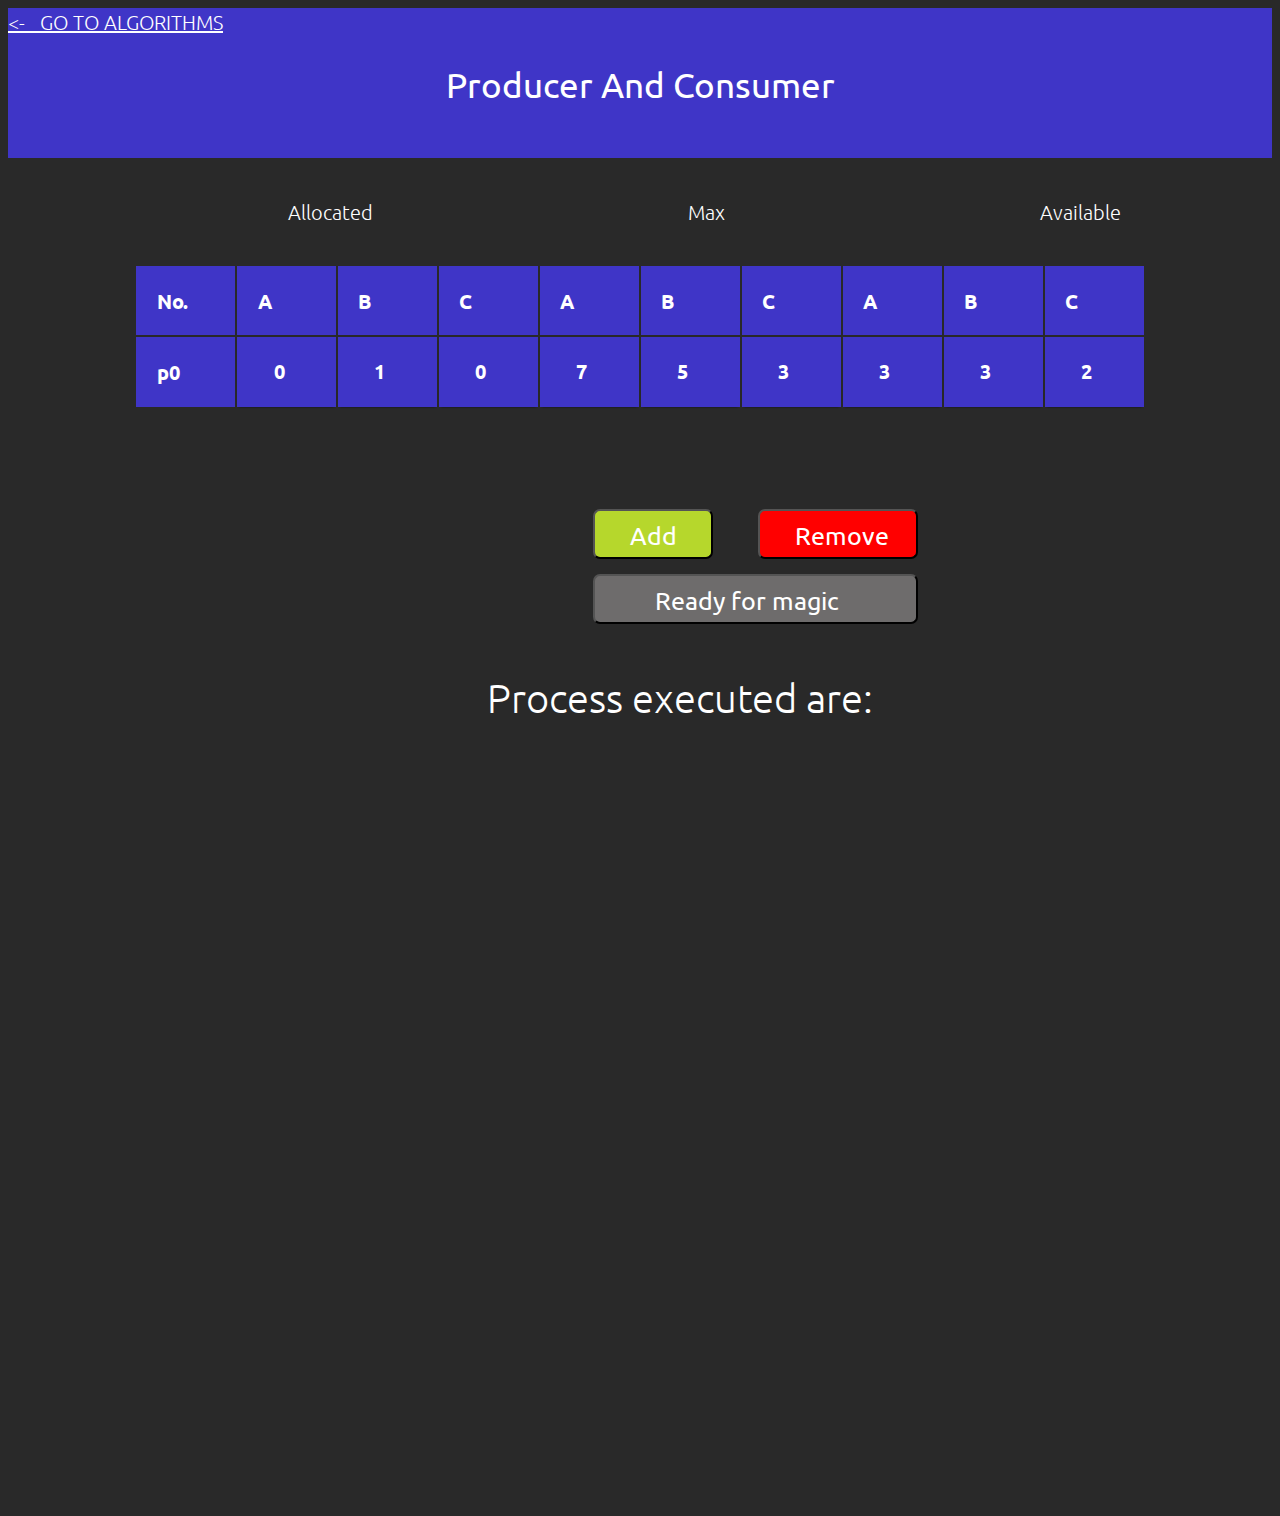
<file: concurrencyAndDeadLock/algorithms/BankersDyn.html>
<!DOCTYPE html>
<html>

<head>
	<link rel="stylesheet" href="./css/Bankers.css" />
	<script src="https://ajax.googleapis.com/ajax/libs/jquery/3.4.0/jquery.min.js"></script>
</head>

<body>
	<script src="./BankersJS.js"></script>
	<header class="headerView">
		<a href="../algo.html" class="text-light ps-3" style="background-color: rgb(63, 53, 199); color: white">
			<- &nbsp GO TO ALGORITHMS</a>
				<strong>
					<p class="text-light heading-text text-center"
						style="text-align: center; font-size: 35px; color: white;">Producer And Consumer</p>
				</strong>
	</header>
	<div style="margin-top:40px;">
		<div class="mtooltip">
			Allocated
		</div>
		<div class="mtooltip">
			Max
		</div>
		<div class="mtooltip">
			Available
		</div>
	</div>
	<div style="margin-top: 3%" class="mainTable" style="margin: 10% 20%">
		<table class="container" id="myTable" style="font-size: 0.8em">
			<tr>
				<th>No.</th>
				<th>A</th>
				<th>B</th>
				<th>C</th>
				<th>A</th>
				<th>B</th>
				<th>C</th>
				<th>A</th>
				<th>B</th>
				<th>C</th>
			</tr>
			<!-- <div id="AddDeleteRow"> -->
			<tr id="p0">
				<th>p0</th>
				<td><input value="0" /></td>
				<td><input value="1" /></td>
				<td><input value="0" /></td>
				<td><input value="7" /></td>
				<td><input value="5" /></td>
				<td><input value="3" /></td>
				<td><input value="3" /></td>
				<td><input value="3" /></td>
				<td><input value="2" /></td>
			</tr>
		</table>
	</div>
	<button class="btn-add" onclick="addRow()" style="margin-top:100px;">Add</button>
	<button class="btn-remove" onclick="removeRow()" style="margin-top:-50px;">Remove</button>
	<button onclick="submitValue()" style="margin-top: 45px; margin-left:585px; width: 325px; padding-left: 60px">Ready
		for magic</button>
	<center>
		<p style="margin-top: 90px;margin-left: 80px; font-size: 40px; color: white;">Process executed are: </p>
		<div id="printProcess" style="margin-top: 20px; font-size: 40px;"></div>
	</center>
</body>

</html>
</file>
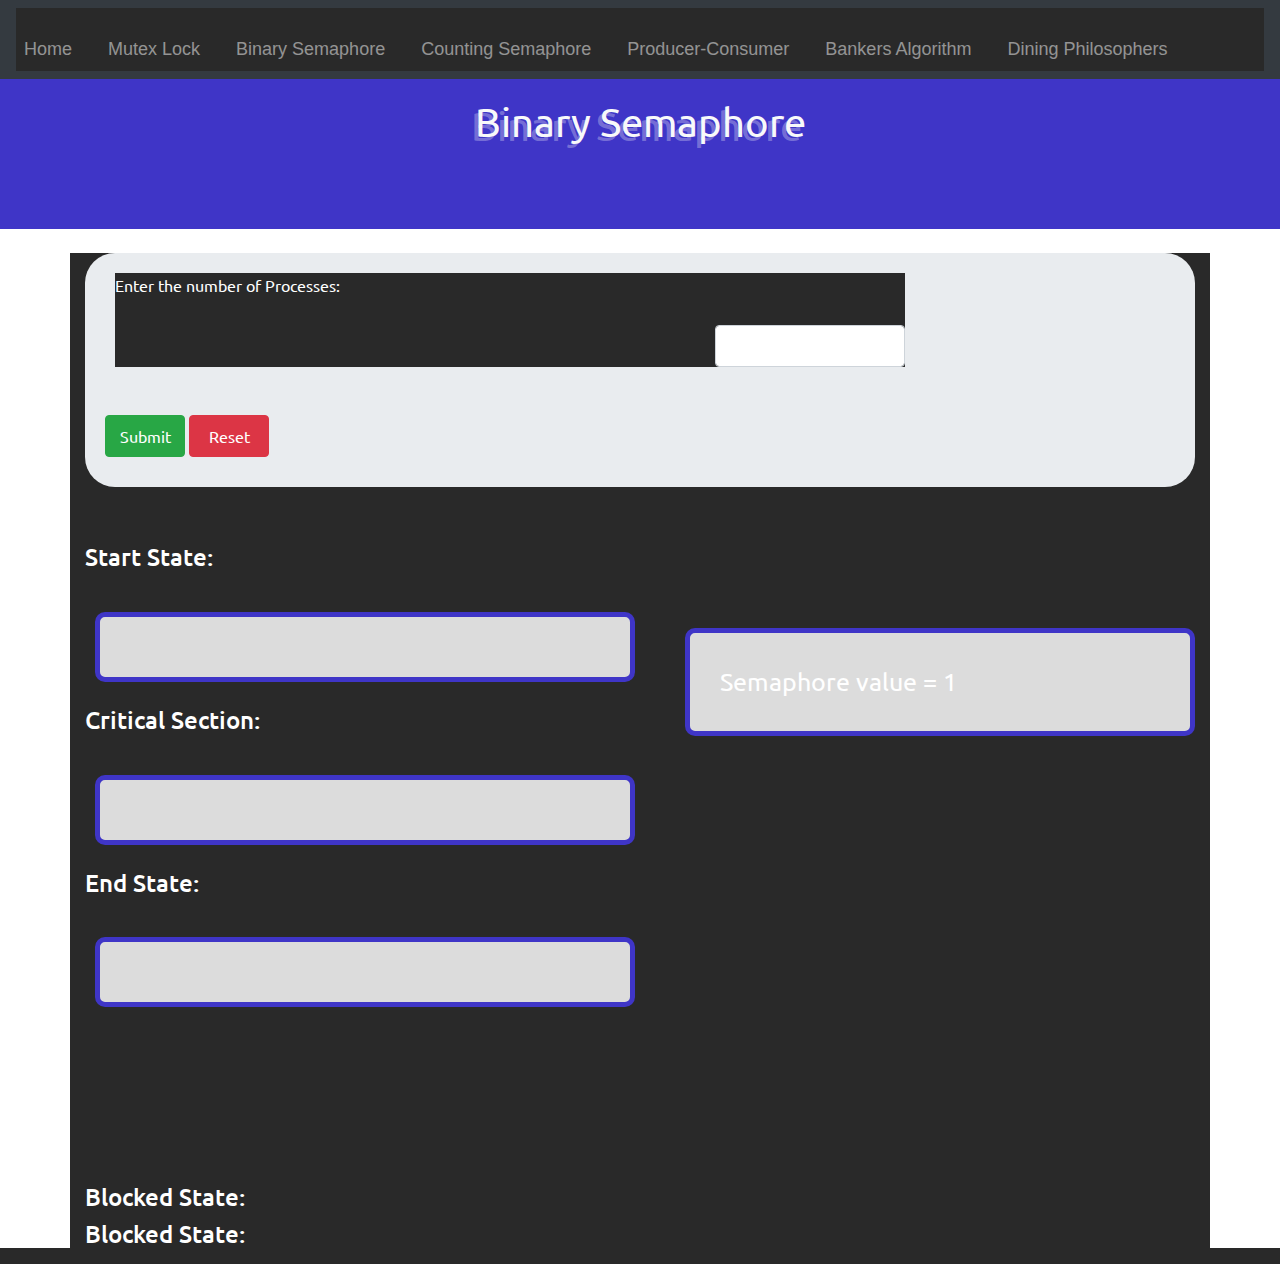
<file: concurrencyAndDeadLock/algorithms/manavBinary.html>
<!DOCTYPE html>
<html lang="en">
<head>
    <meta charset="UTF-8">
    <meta name="viewport" content="width=device-width, initial-scale=1.0">
    <link rel="stylesheet" href="../algorithms/css/style.css">
    <title>Binary Semaphore</title>
    <meta http-equiv="Content-Type" content="text/html; charset=utf-8" />
    <script src="https://maxcdn.bootstrapcdn.com/bootstrap/3.3.7/js/bootstrap.min.js"></script>
    <link rel="stylesheet" type="text/css" href="https://stackpath.bootstrapcdn.com/bootstrap/4.5.0/css/bootstrap.min.css" />
</head>
<body>
    <div class="container-fluild p-0">
        <nav class="navbar navbar-expand-lg navbar-dark bg-dark">
            <div class="collapse navbar-collapse" id="navbarNav">
                <ul class="navbar-nav">
                    <li class="nav-item">
                        <a class="nav-link" href="../index.html">Home</a>
                    </li>
                    <li class="nav-item">
                        <a class="nav-link" href="../algorithms/mutex.html">Mutex Lock</a>
                    </li>
                    <li class="nav-item">
                        <a class="nav-link" href="../algorithms/binarySemaphore.html">Binary Semaphore</a>
                    </li>
                    <li class="nav-item">
                        <a class="nav-link" href="../algorithms/contingSemaphore.html">Counting Semaphore</a>
                    </li>
                    <li class="nav-item">
                        <a class="nav-link" href="">Producer-Consumer</a>
                    </li>    
                    <li class="nav-item">
                        <a class="nav-link" href="">Bankers Algorithm</a>
                    </li>
                    <li class="nav-item">
                        <a class="nav-link" href="">Dining Philosophers</a>
                    </li>
                </ul>
            </div>
        </nav>
    </div>
    <header class="headerView text-center">
        <p class="text-light heading-text">Binary Semaphore</p>
    </header>
    <br>
    <div class="container">
        <div class="items">
            <div class="jumbotron" style="border-radius:30px; padding: 20px">
                <form name="Need">
                    <div class="form-group" style="margin-left:10px; float: left;">
                        <label>Enter the number of Processes:</label> <input id = 'input1' class="form-control" type="Number" onkeyup="BuildFormFields2(y = parseInt(this.value, 10));" />
                        <div id="FormFields1"></div>
                    </div>
                </form>
                <form name="Alloc">
                    <div class="form-group" style="margin-left:50px;float:left;margin-top:60px;">
                    <div id="FormFields2"></div>
                </div>
                </form>

            <table id="tab_need" class="table table-striped  table-hover">

            </table>

            <table id="tab_alloc" class="table table-striped table-hover">


            </table>

            <ul id="printing">

            </ul>
            <p id="demo" style="font-weight: bold; font-size: 50px;">

            </p>
            <button class="btn btn-primary btn-success" id='btn'>Submit</button> 
            <button type="reset"  class="btn btn-primary btn-danger" value="Reset" onclick="myJsFunctionReset()">Reset</button>
        </div>
    </div>
    <br>
    <h4>Start State: </h4>
    <div class="div1 block" id="entry"></div>
    <br>
    <h4>Critical Section: </h4>
    <div class="div2 block" id="crcsec"></div>
    <br>
    <h4>End State: </h4>
    <div class="div3 block" id="end"></div>
    <br>
    <div class="div4" id="semv">Semaphore value = 1</div>
    <br>
    <h4>Blocked State: </h4>
    <div class="div5 block" id="blck"></div>

    <h4>Blocked State: </h4>    
    <div class="div5 block" id="blck"></div> 
    <p id="demo1"></p>
    <script>

        createProcess();
        let processQueue = [];   
        let ProcessRunning = false;     
        function sleep(ms) {
            return new Promise(resolve => setTimeout(resolve, ms));
        }
        function createProcess() {
            let btn = document.getElementById("btn");
            btn.addEventListener("click", (event) => {
                console.log("clicked");
                let inputtxt = document.getElementById("input1");
                let val = +inputtxt.value;

                for(let i = 1; i <= val; ++i) {
                    let bt = document.createElement("button");
                    bt.textContent = "Process" + i;
                    bt.className = "processbtn";
                    bt.id = i;
                    document.body.append(bt);
                }
                console.log("yes");
                sessionStart();
            });  
        }
        // Attaching handlers to process buttons.
        function sessionStart() {
            // Catch all processes buttons and store it in array.
            let process_btns = document.body.querySelectorAll('.processbtn');
            // Attach Listener handler.
            for(let process_btn of process_btns) {
                process_btn.addEventListener('click', () => handleProcessClick(event) );
            }
        }
        function wrappertoProcessClick(event) {
            return new Promise(resolve => handleProcessClick(event));
        }
        // Handler for click on buttons.
        async function handleProcessClick(event) {

            //Get sempahore and blockedstate div

            let semaphore = document.getElementById('semv');
            let blockedstate = document.getElementById('blck');
            let process_btn = event.target;

            // Get which process was clicked.
            let which_process = process_btn.textContent;

            // Remove  the button once clicked.
            process_btn.remove();
            // ProcessRunning, than exit, Update BlockList, add to queue
            if(ProcessRunning) {
                processQueue.push(event);
                let list = blockedstate.textContent;
                if(list != "Blocked State: ") {
                    list += ", ";
                }
                list += event.target.textContent;
                blockedstate.textContent = list;
                console.log("ExIt from main: " + processQueue);
                return;
            }
            // Update Processrunning and semphore animation.
            ProcessRunning = true;
            semaphore.textContent = "Semaphore Value = 1";
            wait = await sleep(2000);
            semaphore.textContent = "Semaphore Value = 0";
            if(semaphore.textContent = 'Semaphore Value = 0')
            {
                semaphore.style.backgroundColor = 'rgb(255,99,71)';
            }
            // console.log("running ", processQueue);
            // Handling Start State Block.
            wait = await sleep(1000);
            let startTxt = document.querySelector('#entry');
            startTxt.textContent = 'Start State: ' + which_process;
            //console.log(which_process, startTxt);

            wait = await sleep(1000);
            startTxt.textContent = 'Start State';

            // Handling Critical Section Block.
            let cricTxt = document.querySelector('#crcsec')
            cricTxt.textContent = 'Critical Section: ' + which_process;
            wait = await sleep(1000);
            cricTxt.textContent = 'Critical Section';

            // Handling End State Block.
            let endTxt = document.querySelector('#end');
            endTxt.textContent = 'End State: ' + which_process;
            wait = await sleep(1000);
            endTxt.textContent = "End State";  
            ProcessRunning = false;
            wait = await sleep(1000);
            semaphore.textContent = "Semaphore Value = 1";
            if(semaphore.textContent = 'Semaphore Value = 1')
            {
                semaphore.style.backgroundColor = 'rgb(255,0,0)';
            }
            while(processQueue.length) {
                let currEvent = processQueue[0];
                
                processQueue.splice(0, 1);
                let list = " ";
                for(let prcs of processQueue) {
                    if(prcs != processQueue[0]) {
                        list += ", ";
                    }
                    list += prcs.target.textContent;
                }
                blockedstate.textContent = list;
                wait = await wrappertoProcessClick(currEvent);
            }
        }
        function myJsFunctionReset()
        {
        window.location.reload();
        document.getElementById("demo1").innerHTML="";
        }
    </script> 
</body>
</html>
</file>
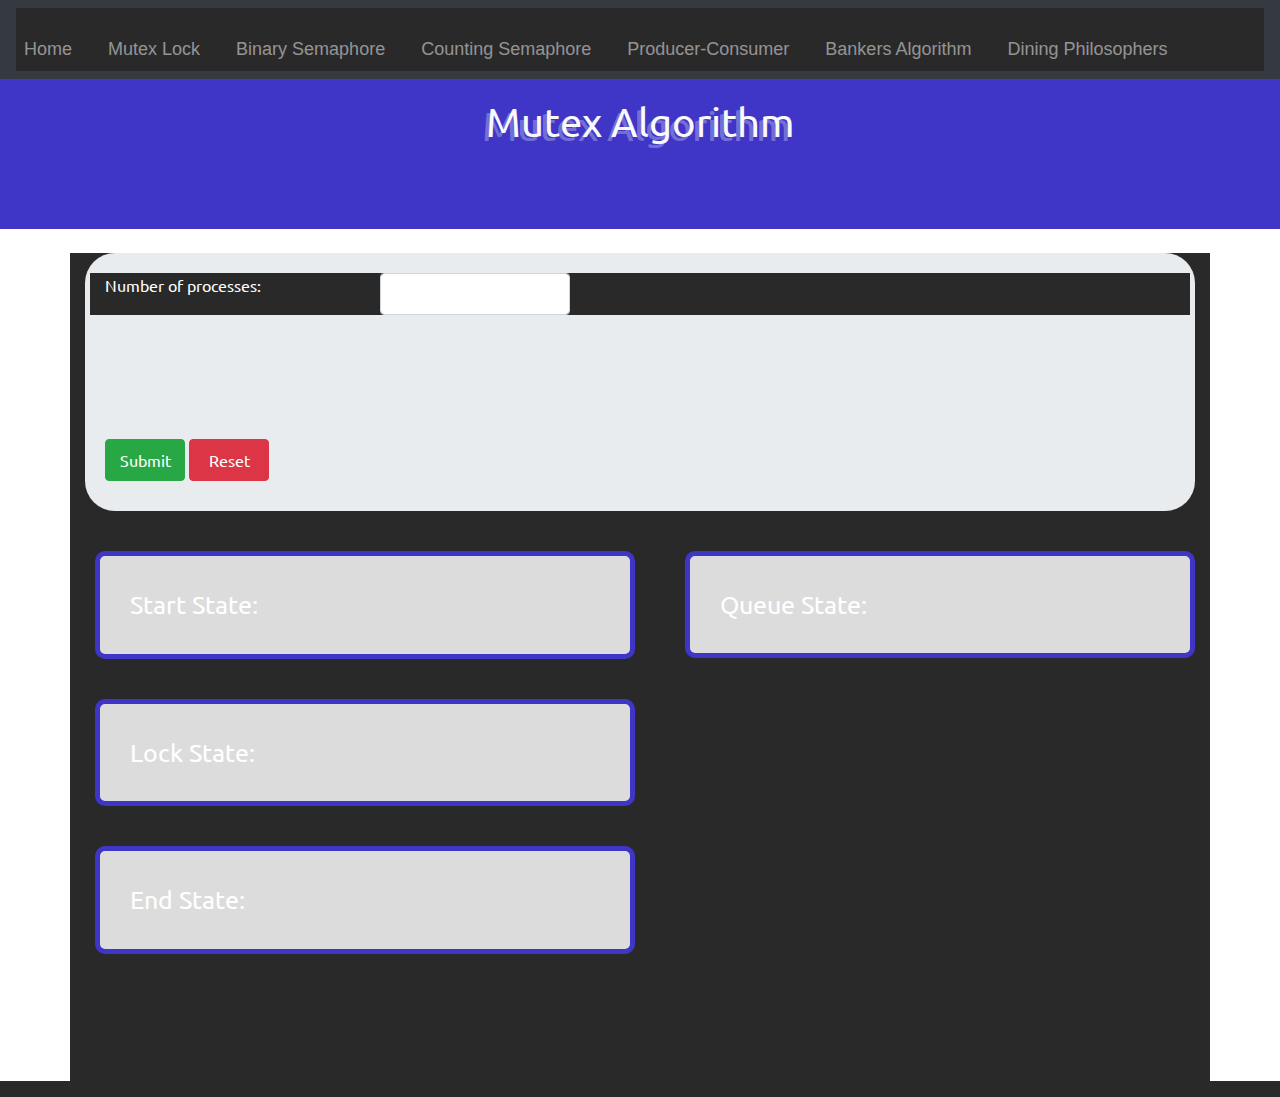
<file: concurrencyAndDeadLock/algorithms/manavmutex.html>
<!DOCTYPE html>
<html lang="en">

<head>
    <meta charset="UTF-8">
    <meta name="viewport" content="width=device-width, initial-scale=1.0">
    <link rel="stylesheet" href="../algorithms/css/style.css">
    <title>Mutex Lock</title>
    <meta http-equiv="Content-Type" content="text/html; charset=utf-8" />
    <script src="https://maxcdn.bootstrapcdn.com/bootstrap/3.3.7/js/bootstrap.min.js"></script>
    <link rel="stylesheet" type="text/css"
        href="https://stackpath.bootstrapcdn.com/bootstrap/4.5.0/css/bootstrap.min.css" />
</head>

<body>
    <div class="container-fluild p-0">
        <nav class="navbar navbar-expand-lg navbar-dark bg-dark">
            <div class="collapse navbar-collapse" id="navbarNav">
                <ul class="navbar-nav">
                    <li class="nav-item">
                        <a class="nav-link" href="../index.html">Home</a>
                    </li>
                    <li class="nav-item">
                        <a class="nav-link" href="../algorithms/mutex.html">Mutex Lock</a>
                    </li>
                    <li class="nav-item">
                        <a class="nav-link" href="../algorithms/binarySemaphore.html">Binary Semaphore</a>
                    </li>
                    <li class="nav-item">
                        <a class="nav-link" href="../algorithms/contingSemaphore.html">Counting Semaphore</a>
                    </li>
                    <li class="nav-item">
                        <a class="nav-link" href="">Producer-Consumer</a>
                    </li>
                    <li class="nav-item">
                        <a class="nav-link" href="">Bankers Algorithm</a>
                    </li>
                    <li class="nav-item">
                        <a class="nav-link" href="">Dining Philosophers</a>
                    </li>
                </ul>
            </div>
        </nav>
    </div>
    <header class="headerView text-center">
        <p class="text-light heading-text">Mutex Algorithm</p>
    </header>
    <br>
    <div class="container">
        <div class="items">
            <div class="jumbotron" style="border-radius:30px; padding: 20px">
                <form name="Need">
                    <div class="form-group">
                        <div class="row">
                            <div class="col-3">
                                <label>Number of processes:</label>
                            </div>
                            <div class="col-3">
                                <input id='input1' class="form-control" style="margin:0px;" type="Number"
                                    onkeyup="BuildFormFields2(y = parseInt(this.value, 10));" />
                                <div id="FormFields1"></div>
                            </div>
                        </div>
                    </div>
                </form>
                <form name="Alloc">
                    <div class="form-group" style="margin-left:50px;float:left;margin-top:60px;">
                        <div id="FormFields2"></div>
                    </div>
                </form>

                <table id="tab_need" class="table table-striped  table-hover">

                </table>

                <table id="tab_alloc" class="table table-striped table-hover">


                </table>

                <ul id="printing">

                </ul>
                <p id="demo" style="font-weight: bold; font-size: 50px;">

                </p>
                <button type="submit" id="btn" class="btn btn-primary btn-success" value="Submit"
                    onclick="myJsFunction()">Submit</button>
                <button type="reset" class="btn btn-primary btn-danger" value="Reset"
                    onclick="myJsFunctionReset()">Reset</button>
            </div>
        </div>
        <div class="div1" id="entry">Start State: </div>
        <div class="div2" id="lk">Lock State: </div>
        <div class="div3" id="end">End State: </div>
        <div class="div4" id="queue">Queue State: </div>
        <p id="demo1"></p>
        <p id="demo2"></p>
        <p id="demo3"></p>
        <script>
            createProcess();
            function createProcess() {
                let btn = document.getElementById("btn");
                btn.addEventListener("click", (event) => {
                    console.log("clicked");
                    let inputtxt = document.getElementById("input1");
                    let val = +inputtxt.value;
                    for (let i = 1; i <= val; ++i) {
                        let bt = document.createElement("button");
                        bt.textContent = "Process" + i;
                        bt.className = "processbtn";
                        bt.id = i;
                        document.body.append(bt);
                    }

                    console.log("yes");
                    sessionStart();
                });
            }
            function sessionStart() {
                const mutex = new Mutex();
                // Catch all processes buttons and store it in array.
                let process_btns = document.body.querySelectorAll('.processbtn');
                // Attach Listener handler.
                for (let process_btn of process_btns) {
                    process_btn.addEventListener('click', () => startProcess(event, mutex));
                }
            }
            class Mutex {
                constructor() {
                    this.queue = [];
                    this.locked = false;
                    this.waiting = [];
                }
                lock(event) {
                    let queuestate = document.getElementById('queue');
                    let process_btn = event.target;
                    let which_process = process_btn.textContent;
                    return new Promise((resolve, reject) => {
                        if (this.locked) {
                            this.queue.push([resolve, reject]);
                            this.waiting.push(event);
                            let list = queuestate.textContent;
                            if (list != "Queue State: ") {
                                list += " ";
                            }
                            list += event.target.textContent;
                            queuestate.textContent = list;
                        } else {
                            this.locked = true;
                            resolve();
                        }
                    });
                }
                release(event) {
                    let queuestate = document.getElementById('queue');
                    let process_btn = event.target;
                    let which_process = process_btn.textContent;
                    let endTxt = document.querySelector('#end');
                    setTimeout(() => {
                        endTxt.textContent += which_process;
                    }, 1000);

                    setTimeout(() => {
                        endTxt.textContent = "End State:";
                    }, 2000);
                    if (this.queue.length > 0) {
                        this.waiting.splice(0, 1);
                        let list = "Queue State: ";
                        for (let prcs of this.waiting) {
                            if (prcs != this.waiting[0]) {
                                list += ", ";
                            }
                            list += prcs.target.textContent;
                        }
                        setTimeout(() => {
                            queuestate.textContent = list;

                        }, 1000);

                        const [resolve, reject] = this.queue.shift();
                        setTimeout(() => {
                            resolve();

                        }, 1000);

                    } else {
                        this.locked = false;
                    }
                }
            }
            const delay = ms => new Promise((resolve, reject) => setTimeout(resolve, ms));
            const startProcess = async (event, mutex) => {
                let process_btn = event.target;
                let which_process = process_btn.textContent;
                let startTxt = document.querySelector('#entry');
                process_btn.remove();
                await mutex.lock(event);
                startTxt.textContent += which_process
                setTimeout(() => {
                    startTxt.textContent = 'Start State: ';
                }, 2000);
                setTimeout(() => {
                    let cricTxt = document.querySelector('#lk')
                    cricTxt.textContent += which_process;
                    setTimeout(() => {
                        cricTxt.textContent = 'Lock State: ';
                    }, 2000);
                }, 2000);

                await delay(3000);
                mutex.release(event);

            };
            function myJsFunctionReset() {
                window.location.reload();
            };
        </script>
</body>

</html>
</file>
<file: assets/css/style.css>
@import url("https://fonts.googleapis.com/css2?family=Roboto&display=swap");
body {
  margin: 0;
  padding: 0;
}
.main-wrapper {
  width: 100%;
  height: 100vh;
  background-repeat: no-repeat;
  background-size: 100% 100%;
  padding: 50px 120px;
}

.inner-wrapper {
  border-radius: 50px;
  box-shadow: 0 1rem 3rem rgba(0, 0, 0, 0.5) !important;
}
.side-wrapper {
  border-radius: 50px;
  box-shadow: 0 2px 7px rgba(0, 0, 0, 0.3) !important;
}
.user-image {
  width: 110px;
  height: 110px;
  border-radius: 50px;
}
.title-wrapper {
  font-size: 28px;
  font-weight: bold;
}
.team-text {
  border-bottom: 6px solid lightgray;
  border-radius: 2px;
  margin: 10px 40px;
  font-size: 26px;
}
.case-wrapper {
  border-radius: 50px;
  box-shadow: 0 2px 7px rgba(0, 0, 0, 0.3) !important;
  min-height: 250px;
}
p {
  font-family: "Roboto", sans-serif;
  font-size: 22px;
}
.case-link {
  text-decoration: none;
  color: black;
}
.algo-list {
  color: gray;
}
@media screen and (max-width: 1200px) {
  .side-wrapper {
    border-radius: 50px;
    box-shadow: 0 2px 7px rgba(0, 0, 0, 0.3) !important;
    width: -webkit-fill-available;
  }
  .second-side-wrapper {
    width: 100%;
  }
}

@media screen and (max-width: 992px) {
  .main-wrapper {
    width: 100%;
    height: 100vh;
    background-image: url("../images/lightRedBg.jpg");
    background-repeat: no-repeat;
    background-size: 100% 100%;
    padding: 20px 50px;
  }
}
</file>
<file: assets/css/style-starter.css>
@charset "UTF-8";

:root {
  --blue: #007bff;
  --indigo: #6610f2;
  --purple: #6f42c1;
  --pink: #e83e8c;
  --red: #dc3545;
  --orange: #fd7e14;
  --yellow: #ffc107;
  --green: #28a745;
  --teal: #20c997;
  --cyan: #17a2b8;
  --white: #fff;
  --gray: #6c757d;
  --gray-dark: #343a40;
  --primary: #d17721;
  --secondary: #6c757d;
  --success: #28a745;
  --info: #17a2b8;
  --warning: #ffc107;
  --danger: #dc3545;
  --light: #f8f9fa;
  --dark: #343a40;
  --breakpoint-xs: 0;
  --breakpoint-sm: 576px;
  --breakpoint-md: 768px;
  --breakpoint-lg: 992px;
  --breakpoint-xl: 1200px;
  --font-family-sans-serif: -apple-system, BlinkMacSystemFont, "Segoe UI", Roboto, "Helvetica Neue", Arial, "Noto Sans", sans-serif, "Apple Color Emoji", "Segoe UI Emoji", "Segoe UI Symbol", "Noto Color Emoji";
  --font-family-monospace: SFMono-Regular, Menlo, Monaco, Consolas, "Liberation Mono", "Courier New", monospace; }

*,
*::before,
*::after {
  box-sizing: border-box; }

html {
  font-family: sans-serif;
  line-height: 1.15;
  -webkit-text-size-adjust: 100%;
  -webkit-tap-highlight-color: rgba(0, 0, 0, 0); }

article, aside, figcaption, figure, footer, header, hgroup, main, nav, section {
  display: block; }

body {
  margin: 0;
  font-family: -apple-system, BlinkMacSystemFont, "Segoe UI", Roboto, "Helvetica Neue", Arial, "Noto Sans", sans-serif, "Apple Color Emoji", "Segoe UI Emoji", "Segoe UI Symbol", "Noto Color Emoji";
  font-size: 1rem;
  font-weight: 400;
  line-height: 1.5;
  color: #212529;
  text-align: left;
  background-color: #fff; }

[tabindex="-1"]:focus:not(:focus-visible) {
  outline: 0 !important; }

hr {
  box-sizing: content-box;
  height: 0;
  overflow: visible; }

h1, h2, h3, h4, h5, h6 {
  margin-top: 0;
  margin-bottom: 0.5rem; }

p {
  margin-top: 0;
  margin-bottom: 1rem; }

abbr[title],
abbr[data-original-title] {
  text-decoration: underline;
  -webkit-text-decoration: underline dotted;
          text-decoration: underline dotted;
  cursor: help;
  border-bottom: 0;
  -webkit-text-decoration-skip-ink: none;
          text-decoration-skip-ink: none; }

address {
  margin-bottom: 1rem;
  font-style: normal;
  line-height: inherit; }

ol,
ul,
dl {
  margin-top: 0;
  margin-bottom: 1rem; }

ol ol,
ul ul,
ol ul,
ul ol {
  margin-bottom: 0; }

dt {
  font-weight: 700; }

dd {
  margin-bottom: .5rem;
  margin-left: 0; }

blockquote {
  margin: 0 0 1rem; }

b,
strong {
  font-weight: bolder; }

small {
  font-size: 80%; }

sub,
sup {
  position: relative;
  font-size: 75%;
  line-height: 0;
  vertical-align: baseline; }

sub {
  bottom: -.25em; }

sup {
  top: -.5em; }

a {
  color: #d17721;
  text-decoration: none;
  background-color: transparent; }
  a:hover {
    color: #8f5117;
    text-decoration: underline; }

a:not([href]) {
  color: inherit;
  text-decoration: none; }
  a:not([href]):hover {
    color: inherit;
    text-decoration: none; }

pre,
code,
kbd,
samp {
  font-family: SFMono-Regular, Menlo, Monaco, Consolas, "Liberation Mono", "Courier New", monospace;
  font-size: 1em; }

pre {
  margin-top: 0;
  margin-bottom: 1rem;
  overflow: auto; }

figure {
  margin: 0 0 1rem; }

img {
  vertical-align: middle;
  border-style: none; }

svg {
  overflow: hidden;
  vertical-align: middle; }

table {
  border-collapse: collapse; }

caption {
  padding-top: 0.75rem;
  padding-bottom: 0.75rem;
  color: #6c757d;
  text-align: left;
  caption-side: bottom; }

th {
  text-align: inherit; }

label {
  display: inline-block;
  margin-bottom: 0.5rem; }

button {
  border-radius: 0; }

button:focus {
  outline: 1px dotted;
  outline: 5px auto -webkit-focus-ring-color; }

input,
button,
select,
optgroup,
textarea {
  margin: 0;
  font-family: inherit;
  font-size: inherit;
  line-height: inherit; }

button,
input {
  overflow: visible; }

button,
select {
  text-transform: none; }

select {
  word-wrap: normal; }

button,
[type="button"],
[type="reset"],
[type="submit"] {
  -webkit-appearance: button; }

button:not(:disabled),
[type="button"]:not(:disabled),
[type="reset"]:not(:disabled),
[type="submit"]:not(:disabled) {
  cursor: pointer; }

button::-moz-focus-inner,
[type="button"]::-moz-focus-inner,
[type="reset"]::-moz-focus-inner,
[type="submit"]::-moz-focus-inner {
  padding: 0;
  border-style: none; }

input[type="radio"],
input[type="checkbox"] {
  box-sizing: border-box;
  padding: 0; }

input[type="date"],
input[type="time"],
input[type="datetime-local"],
input[type="month"] {
  -webkit-appearance: listbox; }

textarea {
  overflow: auto;
  resize: vertical; }

fieldset {
  min-width: 0;
  padding: 0;
  margin: 0;
  border: 0; }

legend {
  display: block;
  width: 100%;
  max-width: 100%;
  padding: 0;
  margin-bottom: .5rem;
  font-size: 1.5rem;
  line-height: inherit;
  color: inherit;
  white-space: normal; }
  @media (max-width: 1200px) {
    legend {
      font-size: calc(1.275rem + 0.3vw) ; } }

progress {
  vertical-align: baseline; }

[type="number"]::-webkit-inner-spin-button,
[type="number"]::-webkit-outer-spin-button {
  height: auto; }

[type="search"] {
  outline-offset: -2px;
  -webkit-appearance: none; }

[type="search"]::-webkit-search-decoration {
  -webkit-appearance: none; }

::-webkit-file-upload-button {
  font: inherit;
  -webkit-appearance: button; }

output {
  display: inline-block; }

summary {
  display: list-item;
  cursor: pointer; }

template {
  display: none; }

[hidden] {
  display: none !important; }

h1, h2, h3, h4, h5, h6,
.h1, .h2, .h3, .h4, .h5, .h6 {
  margin-bottom: 0.5rem;
  font-weight: 500;
  line-height: 1.2; }

h1, .h1 {
  font-size: 2.5rem; }
  @media (max-width: 1200px) {
    h1, .h1 {
      font-size: calc(1.375rem + 1.5vw) ; } }

h2, .h2 {
  font-size: 2rem; }
  @media (max-width: 1200px) {
    h2, .h2 {
      font-size: calc(1.325rem + 0.9vw) ; } }

h3, .h3 {
  font-size: 1.75rem; }
  @media (max-width: 1200px) {
    h3, .h3 {
      font-size: calc(1.3rem + 0.6vw) ; } }

h4, .h4 {
  font-size: 1.5rem; }
  @media (max-width: 1200px) {
    h4, .h4 {
      font-size: calc(1.275rem + 0.3vw) ; } }

h5, .h5 {
  font-size: 1.25rem; }

h6, .h6 {
  font-size: 1rem; }

.lead {
  font-size: 1.25rem;
  font-weight: 300; }

.display-1 {
  font-size: 6rem;
  font-weight: 300;
  line-height: 1.2; }
  @media (max-width: 1200px) {
    .display-1 {
      font-size: calc(1.725rem + 5.7vw) ; } }

.display-2 {
  font-size: 5.5rem;
  font-weight: 300;
  line-height: 1.2; }
  @media (max-width: 1200px) {
    .display-2 {
      font-size: calc(1.675rem + 5.1vw) ; } }

.display-3 {
  font-size: 4.5rem;
  font-weight: 300;
  line-height: 1.2; }
  @media (max-width: 1200px) {
    .display-3 {
      font-size: calc(1.575rem + 3.9vw) ; } }

.display-4 {
  font-size: 3.5rem;
  font-weight: 300;
  line-height: 1.2; }
  @media (max-width: 1200px) {
    .display-4 {
      font-size: calc(1.475rem + 2.7vw) ; } }

hr {
  margin-top: 1rem;
  margin-bottom: 1rem;
  border: 0;
  border-top: 1px solid rgba(0, 0, 0, 0.1); }

small,
.small {
  font-size: 80%;
  font-weight: 400; }

mark,
.mark {
  padding: 0.2em;
  background-color: #fcf8e3; }

.list-unstyled {
  padding-left: 0;
  list-style: none; }

.list-inline {
  padding-left: 0;
  list-style: none; }

.list-inline-item {
  display: inline-block; }
  .list-inline-item:not(:last-child) {
    margin-right: 0.5rem; }

.initialism {
  font-size: 90%;
  text-transform: uppercase; }

.blockquote {
  margin-bottom: 1rem;
  font-size: 1.25rem; }

.blockquote-footer {
  display: block;
  font-size: 80%;
  color: #6c757d; }
  .blockquote-footer::before {
    content: "\2014\00A0"; }

.img-fluid {
  max-width: 100%;
  height: auto; }

.img-thumbnail {
  padding: 0.25rem;
  background-color: #fff;
  border: 1px solid #dee2e6;
  border-radius: 0.25rem;
  max-width: 100%;
  height: auto; }

.figure {
  display: inline-block; }

.figure-img {
  margin-bottom: 0.5rem;
  line-height: 1; }

.figure-caption {
  font-size: 90%;
  color: #6c757d; }

code {
  font-size: 87.5%;
  color: #e83e8c;
  word-wrap: break-word; }
  a > code {
    color: inherit; }

kbd {
  padding: 0.2rem 0.4rem;
  font-size: 87.5%;
  color: #fff;
  background-color: #212529;
  border-radius: 0.2rem; }
  kbd kbd {
    padding: 0;
    font-size: 100%;
    font-weight: 700; }

pre {
  display: block;
  font-size: 87.5%;
  color: #212529; }
  pre code {
    font-size: inherit;
    color: inherit;
    word-break: normal; }

.pre-scrollable {
  max-height: 340px;
  overflow-y: scroll; }

.container {
  width: 100%;
  padding-right: 15px;
  padding-left: 15px;
  margin-right: auto;
  margin-left: auto; }
  @media (min-width: 576px) {
    .container {
      max-width: 540px; } }
  @media (min-width: 768px) {
    .container {
      max-width: 720px; } }
  @media (min-width: 992px) {
    .container {
      max-width: 960px; } }
  @media (min-width: 1200px) {
    .container {
      max-width: 1140px; } }

.container-fluid, .container-sm, .container-md, .container-lg, .container-xl {
  width: 100%;
  padding-right: 15px;
  padding-left: 15px;
  margin-right: auto;
  margin-left: auto; }

@media (min-width: 576px) {
  .container, .container-sm {
    max-width: 540px; } }

@media (min-width: 768px) {
  .container, .container-sm, .container-md {
    max-width: 720px; } }

@media (min-width: 992px) {
  .container, .container-sm, .container-md, .container-lg {
    max-width: 960px; } }

@media (min-width: 1200px) {
  .container, .container-sm, .container-md, .container-lg, .container-xl {
    max-width: 1140px; } }

.row {
  display: flex;
  flex-wrap: wrap;
  margin-right: -15px;
  margin-left: -15px; }

.no-gutters {
  margin-right: 0;
  margin-left: 0; }
  .no-gutters > .col,
  .no-gutters > [class*="col-"] {
    padding-right: 0;
    padding-left: 0; }

.col-1, .col-2, .col-3, .col-4, .col-5, .col-6, .col-7, .col-8, .col-9, .col-10, .col-11, .col-12, .col,
.col-auto, .col-sm-1, .col-sm-2, .col-sm-3, .col-sm-4, .col-sm-5, .col-sm-6, .col-sm-7, .col-sm-8, .col-sm-9, .col-sm-10, .col-sm-11, .col-sm-12, .col-sm,
.col-sm-auto, .col-md-1, .col-md-2, .col-md-3, .col-md-4, .col-md-5, .col-md-6, .col-md-7, .col-md-8, .col-md-9, .col-md-10, .col-md-11, .col-md-12, .col-md,
.col-md-auto, .col-lg-1, .col-lg-2, .col-lg-3, .col-lg-4, .col-lg-5, .col-lg-6, .col-lg-7, .col-lg-8, .col-lg-9, .col-lg-10, .col-lg-11, .col-lg-12, .col-lg,
.col-lg-auto, .col-xl-1, .col-xl-2, .col-xl-3, .col-xl-4, .col-xl-5, .col-xl-6, .col-xl-7, .col-xl-8, .col-xl-9, .col-xl-10, .col-xl-11, .col-xl-12, .col-xl,
.col-xl-auto {
  position: relative;
  width: 100%;
  padding-right: 15px;
  padding-left: 15px; }

.col {
  flex-basis: 0;
  flex-grow: 1;
  max-width: 100%; }

.row-cols-1 > * {
  flex: 0 0 100%;
  max-width: 100%; }

.row-cols-2 > * {
  flex: 0 0 50%;
  max-width: 50%; }

.row-cols-3 > * {
  flex: 0 0 33.33333%;
  max-width: 33.33333%; }

.row-cols-4 > * {
  flex: 0 0 25%;
  max-width: 25%; }

.row-cols-5 > * {
  flex: 0 0 20%;
  max-width: 20%; }

.row-cols-6 > * {
  flex: 0 0 16.66667%;
  max-width: 16.66667%; }

.col-auto {
  flex: 0 0 auto;
  width: auto;
  max-width: 100%; }

.col-1 {
  flex: 0 0 8.33333%;
  max-width: 8.33333%; }

.col-2 {
  flex: 0 0 16.66667%;
  max-width: 16.66667%; }

.col-3 {
  flex: 0 0 25%;
  max-width: 25%; }

.col-4 {
  flex: 0 0 33.33333%;
  max-width: 33.33333%; }

.col-5 {
  flex: 0 0 41.66667%;
  max-width: 41.66667%; }

.col-6 {
  flex: 0 0 50%;
  max-width: 50%; }

.col-7 {
  flex: 0 0 58.33333%;
  max-width: 58.33333%; }

.col-8 {
  flex: 0 0 66.66667%;
  max-width: 66.66667%; }

.col-9 {
  flex: 0 0 75%;
  max-width: 75%; }

.col-10 {
  flex: 0 0 83.33333%;
  max-width: 83.33333%; }

.col-11 {
  flex: 0 0 91.66667%;
  max-width: 91.66667%; }

.col-12 {
  flex: 0 0 100%;
  max-width: 100%; }

.order-first {
  order: -1; }

.order-last {
  order: 13; }

.order-0 {
  order: 0; }

.order-1 {
  order: 1; }

.order-2 {
  order: 2; }

.order-3 {
  order: 3; }

.order-4 {
  order: 4; }

.order-5 {
  order: 5; }

.order-6 {
  order: 6; }

.order-7 {
  order: 7; }

.order-8 {
  order: 8; }

.order-9 {
  order: 9; }

.order-10 {
  order: 10; }

.order-11 {
  order: 11; }

.order-12 {
  order: 12; }

.offset-1 {
  margin-left: 8.33333%; }

.offset-2 {
  margin-left: 16.66667%; }

.offset-3 {
  margin-left: 25%; }

.offset-4 {
  margin-left: 33.33333%; }

.offset-5 {
  margin-left: 41.66667%; }

.offset-6 {
  margin-left: 50%; }

.offset-7 {
  margin-left: 58.33333%; }

.offset-8 {
  margin-left: 66.66667%; }

.offset-9 {
  margin-left: 75%; }

.offset-10 {
  margin-left: 83.33333%; }

.offset-11 {
  margin-left: 91.66667%; }

@media (min-width: 576px) {
  .col-sm {
    flex-basis: 0;
    flex-grow: 1;
    max-width: 100%; }
  .row-cols-sm-1 > * {
    flex: 0 0 100%;
    max-width: 100%; }
  .row-cols-sm-2 > * {
    flex: 0 0 50%;
    max-width: 50%; }
  .row-cols-sm-3 > * {
    flex: 0 0 33.33333%;
    max-width: 33.33333%; }
  .row-cols-sm-4 > * {
    flex: 0 0 25%;
    max-width: 25%; }
  .row-cols-sm-5 > * {
    flex: 0 0 20%;
    max-width: 20%; }
  .row-cols-sm-6 > * {
    flex: 0 0 16.66667%;
    max-width: 16.66667%; }
  .col-sm-auto {
    flex: 0 0 auto;
    width: auto;
    max-width: 100%; }
  .col-sm-1 {
    flex: 0 0 8.33333%;
    max-width: 8.33333%; }
  .col-sm-2 {
    flex: 0 0 16.66667%;
    max-width: 16.66667%; }
  .col-sm-3 {
    flex: 0 0 25%;
    max-width: 25%; }
  .col-sm-4 {
    flex: 0 0 33.33333%;
    max-width: 33.33333%; }
  .col-sm-5 {
    flex: 0 0 41.66667%;
    max-width: 41.66667%; }
  .col-sm-6 {
    flex: 0 0 50%;
    max-width: 50%; }
  .col-sm-7 {
    flex: 0 0 58.33333%;
    max-width: 58.33333%; }
  .col-sm-8 {
    flex: 0 0 66.66667%;
    max-width: 66.66667%; }
  .col-sm-9 {
    flex: 0 0 75%;
    max-width: 75%; }
  .col-sm-10 {
    flex: 0 0 83.33333%;
    max-width: 83.33333%; }
  .col-sm-11 {
    flex: 0 0 91.66667%;
    max-width: 91.66667%; }
  .col-sm-12 {
    flex: 0 0 100%;
    max-width: 100%; }
  .order-sm-first {
    order: -1; }
  .order-sm-last {
    order: 13; }
  .order-sm-0 {
    order: 0; }
  .order-sm-1 {
    order: 1; }
  .order-sm-2 {
    order: 2; }
  .order-sm-3 {
    order: 3; }
  .order-sm-4 {
    order: 4; }
  .order-sm-5 {
    order: 5; }
  .order-sm-6 {
    order: 6; }
  .order-sm-7 {
    order: 7; }
  .order-sm-8 {
    order: 8; }
  .order-sm-9 {
    order: 9; }
  .order-sm-10 {
    order: 10; }
  .order-sm-11 {
    order: 11; }
  .order-sm-12 {
    order: 12; }
  .offset-sm-0 {
    margin-left: 0; }
  .offset-sm-1 {
    margin-left: 8.33333%; }
  .offset-sm-2 {
    margin-left: 16.66667%; }
  .offset-sm-3 {
    margin-left: 25%; }
  .offset-sm-4 {
    margin-left: 33.33333%; }
  .offset-sm-5 {
    margin-left: 41.66667%; }
  .offset-sm-6 {
    margin-left: 50%; }
  .offset-sm-7 {
    margin-left: 58.33333%; }
  .offset-sm-8 {
    margin-left: 66.66667%; }
  .offset-sm-9 {
    margin-left: 75%; }
  .offset-sm-10 {
    margin-left: 83.33333%; }
  .offset-sm-11 {
    margin-left: 91.66667%; } }

@media (min-width: 768px) {
  .col-md {
    flex-basis: 0;
    flex-grow: 1;
    max-width: 100%; }
  .row-cols-md-1 > * {
    flex: 0 0 100%;
    max-width: 100%; }
  .row-cols-md-2 > * {
    flex: 0 0 50%;
    max-width: 50%; }
  .row-cols-md-3 > * {
    flex: 0 0 33.33333%;
    max-width: 33.33333%; }
  .row-cols-md-4 > * {
    flex: 0 0 25%;
    max-width: 25%; }
  .row-cols-md-5 > * {
    flex: 0 0 20%;
    max-width: 20%; }
  .row-cols-md-6 > * {
    flex: 0 0 16.66667%;
    max-width: 16.66667%; }
  .col-md-auto {
    flex: 0 0 auto;
    width: auto;
    max-width: 100%; }
  .col-md-1 {
    flex: 0 0 8.33333%;
    max-width: 8.33333%; }
  .col-md-2 {
    flex: 0 0 16.66667%;
    max-width: 16.66667%; }
  .col-md-3 {
    flex: 0 0 25%;
    max-width: 25%; }
  .col-md-4 {
    flex: 0 0 33.33333%;
    max-width: 33.33333%; }
  .col-md-5 {
    flex: 0 0 41.66667%;
    max-width: 41.66667%; }
  .col-md-6 {
    flex: 0 0 50%;
    max-width: 50%; }
  .col-md-7 {
    flex: 0 0 58.33333%;
    max-width: 58.33333%; }
  .col-md-8 {
    flex: 0 0 66.66667%;
    max-width: 66.66667%; }
  .col-md-9 {
    flex: 0 0 75%;
    max-width: 75%; }
  .col-md-10 {
    flex: 0 0 83.33333%;
    max-width: 83.33333%; }
  .col-md-11 {
    flex: 0 0 91.66667%;
    max-width: 91.66667%; }
  .col-md-12 {
    flex: 0 0 100%;
    max-width: 100%; }
  .order-md-first {
    order: -1; }
  .order-md-last {
    order: 13; }
  .order-md-0 {
    order: 0; }
  .order-md-1 {
    order: 1; }
  .order-md-2 {
    order: 2; }
  .order-md-3 {
    order: 3; }
  .order-md-4 {
    order: 4; }
  .order-md-5 {
    order: 5; }
  .order-md-6 {
    order: 6; }
  .order-md-7 {
    order: 7; }
  .order-md-8 {
    order: 8; }
  .order-md-9 {
    order: 9; }
  .order-md-10 {
    order: 10; }
  .order-md-11 {
    order: 11; }
  .order-md-12 {
    order: 12; }
  .offset-md-0 {
    margin-left: 0; }
  .offset-md-1 {
    margin-left: 8.33333%; }
  .offset-md-2 {
    margin-left: 16.66667%; }
  .offset-md-3 {
    margin-left: 25%; }
  .offset-md-4 {
    margin-left: 33.33333%; }
  .offset-md-5 {
    margin-left: 41.66667%; }
  .offset-md-6 {
    margin-left: 50%; }
  .offset-md-7 {
    margin-left: 58.33333%; }
  .offset-md-8 {
    margin-left: 66.66667%; }
  .offset-md-9 {
    margin-left: 75%; }
  .offset-md-10 {
    margin-left: 83.33333%; }
  .offset-md-11 {
    margin-left: 91.66667%; } }

@media (min-width: 992px) {
  .col-lg {
    flex-basis: 0;
    flex-grow: 1;
    max-width: 100%; }
  .row-cols-lg-1 > * {
    flex: 0 0 100%;
    max-width: 100%; }
  .row-cols-lg-2 > * {
    flex: 0 0 50%;
    max-width: 50%; }
  .row-cols-lg-3 > * {
    flex: 0 0 33.33333%;
    max-width: 33.33333%; }
  .row-cols-lg-4 > * {
    flex: 0 0 25%;
    max-width: 25%; }
  .row-cols-lg-5 > * {
    flex: 0 0 20%;
    max-width: 20%; }
  .row-cols-lg-6 > * {
    flex: 0 0 16.66667%;
    max-width: 16.66667%; }
  .col-lg-auto {
    flex: 0 0 auto;
    width: auto;
    max-width: 100%; }
  .col-lg-1 {
    flex: 0 0 8.33333%;
    max-width: 8.33333%; }
  .col-lg-2 {
    flex: 0 0 16.66667%;
    max-width: 16.66667%; }
  .col-lg-3 {
    flex: 0 0 25%;
    max-width: 25%; }
  .col-lg-4 {
    flex: 0 0 33.33333%;
    max-width: 33.33333%; }
  .col-lg-5 {
    flex: 0 0 41.66667%;
    max-width: 41.66667%; }
  .col-lg-6 {
    flex: 0 0 50%;
    max-width: 50%; }
  .col-lg-7 {
    flex: 0 0 58.33333%;
    max-width: 58.33333%; }
  .col-lg-8 {
    flex: 0 0 66.66667%;
    max-width: 66.66667%; }
  .col-lg-9 {
    flex: 0 0 75%;
    max-width: 75%; }
  .col-lg-10 {
    flex: 0 0 83.33333%;
    max-width: 83.33333%; }
  .col-lg-11 {
    flex: 0 0 91.66667%;
    max-width: 91.66667%; }
  .col-lg-12 {
    flex: 0 0 100%;
    max-width: 100%; }
  .order-lg-first {
    order: -1; }
  .order-lg-last {
    order: 13; }
  .order-lg-0 {
    order: 0; }
  .order-lg-1 {
    order: 1; }
  .order-lg-2 {
    order: 2; }
  .order-lg-3 {
    order: 3; }
  .order-lg-4 {
    order: 4; }
  .order-lg-5 {
    order: 5; }
  .order-lg-6 {
    order: 6; }
  .order-lg-7 {
    order: 7; }
  .order-lg-8 {
    order: 8; }
  .order-lg-9 {
    order: 9; }
  .order-lg-10 {
    order: 10; }
  .order-lg-11 {
    order: 11; }
  .order-lg-12 {
    order: 12; }
  .offset-lg-0 {
    margin-left: 0; }
  .offset-lg-1 {
    margin-left: 8.33333%; }
  .offset-lg-2 {
    margin-left: 16.66667%; }
  .offset-lg-3 {
    margin-left: 25%; }
  .offset-lg-4 {
    margin-left: 33.33333%; }
  .offset-lg-5 {
    margin-left: 41.66667%; }
  .offset-lg-6 {
    margin-left: 50%; }
  .offset-lg-7 {
    margin-left: 58.33333%; }
  .offset-lg-8 {
    margin-left: 66.66667%; }
  .offset-lg-9 {
    margin-left: 75%; }
  .offset-lg-10 {
    margin-left: 83.33333%; }
  .offset-lg-11 {
    margin-left: 91.66667%; } }

@media (min-width: 1200px) {
  .col-xl {
    flex-basis: 0;
    flex-grow: 1;
    max-width: 100%; }
  .row-cols-xl-1 > * {
    flex: 0 0 100%;
    max-width: 100%; }
  .row-cols-xl-2 > * {
    flex: 0 0 50%;
    max-width: 50%; }
  .row-cols-xl-3 > * {
    flex: 0 0 33.33333%;
    max-width: 33.33333%; }
  .row-cols-xl-4 > * {
    flex: 0 0 25%;
    max-width: 25%; }
  .row-cols-xl-5 > * {
    flex: 0 0 20%;
    max-width: 20%; }
  .row-cols-xl-6 > * {
    flex: 0 0 16.66667%;
    max-width: 16.66667%; }
  .col-xl-auto {
    flex: 0 0 auto;
    width: auto;
    max-width: 100%; }
  .col-xl-1 {
    flex: 0 0 8.33333%;
    max-width: 8.33333%; }
  .col-xl-2 {
    flex: 0 0 16.66667%;
    max-width: 16.66667%; }
  .col-xl-3 {
    flex: 0 0 25%;
    max-width: 25%; }
  .col-xl-4 {
    flex: 0 0 33.33333%;
    max-width: 33.33333%; }
  .col-xl-5 {
    flex: 0 0 41.66667%;
    max-width: 41.66667%; }
  .col-xl-6 {
    flex: 0 0 50%;
    max-width: 50%; }
  .col-xl-7 {
    flex: 0 0 58.33333%;
    max-width: 58.33333%; }
  .col-xl-8 {
    flex: 0 0 66.66667%;
    max-width: 66.66667%; }
  .col-xl-9 {
    flex: 0 0 75%;
    max-width: 75%; }
  .col-xl-10 {
    flex: 0 0 83.33333%;
    max-width: 83.33333%; }
  .col-xl-11 {
    flex: 0 0 91.66667%;
    max-width: 91.66667%; }
  .col-xl-12 {
    flex: 0 0 100%;
    max-width: 100%; }
  .order-xl-first {
    order: -1; }
  .order-xl-last {
    order: 13; }
  .order-xl-0 {
    order: 0; }
  .order-xl-1 {
    order: 1; }
  .order-xl-2 {
    order: 2; }
  .order-xl-3 {
    order: 3; }
  .order-xl-4 {
    order: 4; }
  .order-xl-5 {
    order: 5; }
  .order-xl-6 {
    order: 6; }
  .order-xl-7 {
    order: 7; }
  .order-xl-8 {
    order: 8; }
  .order-xl-9 {
    order: 9; }
  .order-xl-10 {
    order: 10; }
  .order-xl-11 {
    order: 11; }
  .order-xl-12 {
    order: 12; }
  .offset-xl-0 {
    margin-left: 0; }
  .offset-xl-1 {
    margin-left: 8.33333%; }
  .offset-xl-2 {
    margin-left: 16.66667%; }
  .offset-xl-3 {
    margin-left: 25%; }
  .offset-xl-4 {
    margin-left: 33.33333%; }
  .offset-xl-5 {
    margin-left: 41.66667%; }
  .offset-xl-6 {
    margin-left: 50%; }
  .offset-xl-7 {
    margin-left: 58.33333%; }
  .offset-xl-8 {
    margin-left: 66.66667%; }
  .offset-xl-9 {
    margin-left: 75%; }
  .offset-xl-10 {
    margin-left: 83.33333%; }
  .offset-xl-11 {
    margin-left: 91.66667%; } }

.table {
  width: 100%;
  margin-bottom: 1rem;
  color: #212529; }
  .table th,
  .table td {
    padding: 0.75rem;
    vertical-align: top;
    border-top: 1px solid #dee2e6; }
  .table thead th {
    vertical-align: bottom;
    border-bottom: 2px solid #dee2e6; }
  .table tbody + tbody {
    border-top: 2px solid #dee2e6; }

.table-sm th,
.table-sm td {
  padding: 0.3rem; }

.table-bordered {
  border: 1px solid #dee2e6; }
  .table-bordered th,
  .table-bordered td {
    border: 1px solid #dee2e6; }
  .table-bordered thead th,
  .table-bordered thead td {
    border-bottom-width: 2px; }

.table-borderless th,
.table-borderless td,
.table-borderless thead th,
.table-borderless tbody + tbody {
  border: 0; }

.table-striped tbody tr:nth-of-type(odd) {
  background-color: rgba(0, 0, 0, 0.05); }

.table-hover tbody tr:hover {
  color: #212529;
  background-color: rgba(0, 0, 0, 0.075); }

.table-primary,
.table-primary > th,
.table-primary > td {
  background-color: #f2d9c1; }

.table-primary th,
.table-primary td,
.table-primary thead th,
.table-primary tbody + tbody {
  border-color: #e7b88c; }

.table-hover .table-primary:hover {
  background-color: #eeccac; }
  .table-hover .table-primary:hover > td,
  .table-hover .table-primary:hover > th {
    background-color: #eeccac; }

.table-secondary,
.table-secondary > th,
.table-secondary > td {
  background-color: #d6d8db; }

.table-secondary th,
.table-secondary td,
.table-secondary thead th,
.table-secondary tbody + tbody {
  border-color: #b3b7bb; }

.table-hover .table-secondary:hover {
  background-color: #c8cbcf; }
  .table-hover .table-secondary:hover > td,
  .table-hover .table-secondary:hover > th {
    background-color: #c8cbcf; }

.table-success,
.table-success > th,
.table-success > td {
  background-color: #c3e6cb; }

.table-success th,
.table-success td,
.table-success thead th,
.table-success tbody + tbody {
  border-color: #8fd19e; }

.table-hover .table-success:hover {
  background-color: #b1dfbb; }
  .table-hover .table-success:hover > td,
  .table-hover .table-success:hover > th {
    background-color: #b1dfbb; }

.table-info,
.table-info > th,
.table-info > td {
  background-color: #bee5eb; }

.table-info th,
.table-info td,
.table-info thead th,
.table-info tbody + tbody {
  border-color: #86cfda; }

.table-hover .table-info:hover {
  background-color: #abdde5; }
  .table-hover .table-info:hover > td,
  .table-hover .table-info:hover > th {
    background-color: #abdde5; }

.table-warning,
.table-warning > th,
.table-warning > td {
  background-color: #ffeeba; }

.table-warning th,
.table-warning td,
.table-warning thead th,
.table-warning tbody + tbody {
  border-color: #ffdf7e; }

.table-hover .table-warning:hover {
  background-color: #ffe8a1; }
  .table-hover .table-warning:hover > td,
  .table-hover .table-warning:hover > th {
    background-color: #ffe8a1; }

.table-danger,
.table-danger > th,
.table-danger > td {
  background-color: #f5c6cb; }

.table-danger th,
.table-danger td,
.table-danger thead th,
.table-danger tbody + tbody {
  border-color: #ed969e; }

.table-hover .table-danger:hover {
  background-color: #f1b0b7; }
  .table-hover .table-danger:hover > td,
  .table-hover .table-danger:hover > th {
    background-color: #f1b0b7; }

.table-light,
.table-light > th,
.table-light > td {
  background-color: #fdfdfe; }

.table-light th,
.table-light td,
.table-light thead th,
.table-light tbody + tbody {
  border-color: #fbfcfc; }

.table-hover .table-light:hover {
  background-color: #ececf6; }
  .table-hover .table-light:hover > td,
  .table-hover .table-light:hover > th {
    background-color: #ececf6; }

.table-dark,
.table-dark > th,
.table-dark > td {
  background-color: #c6c8ca; }

.table-dark th,
.table-dark td,
.table-dark thead th,
.table-dark tbody + tbody {
  border-color: #95999c; }

.table-hover .table-dark:hover {
  background-color: #b9bbbe; }
  .table-hover .table-dark:hover > td,
  .table-hover .table-dark:hover > th {
    background-color: #b9bbbe; }

.table-active,
.table-active > th,
.table-active > td {
  background-color: rgba(0, 0, 0, 0.075); }

.table-hover .table-active:hover {
  background-color: rgba(0, 0, 0, 0.075); }
  .table-hover .table-active:hover > td,
  .table-hover .table-active:hover > th {
    background-color: rgba(0, 0, 0, 0.075); }

.table .thead-dark th {
  color: #fff;
  background-color: #343a40;
  border-color: #454d55; }

.table .thead-light th {
  color: #495057;
  background-color: #e9ecef;
  border-color: #dee2e6; }

.table-dark {
  color: #fff;
  background-color: #343a40; }
  .table-dark th,
  .table-dark td,
  .table-dark thead th {
    border-color: #454d55; }
  .table-dark.table-bordered {
    border: 0; }
  .table-dark.table-striped tbody tr:nth-of-type(odd) {
    background-color: rgba(255, 255, 255, 0.05); }
  .table-dark.table-hover tbody tr:hover {
    color: #fff;
    background-color: rgba(255, 255, 255, 0.075); }

@media (max-width: 575.98px) {
  .table-responsive-sm {
    display: block;
    width: 100%;
    overflow-x: auto;
    -webkit-overflow-scrolling: touch; }
    .table-responsive-sm > .table-bordered {
      border: 0; } }

@media (max-width: 767.98px) {
  .table-responsive-md {
    display: block;
    width: 100%;
    overflow-x: auto;
    -webkit-overflow-scrolling: touch; }
    .table-responsive-md > .table-bordered {
      border: 0; } }

@media (max-width: 991.98px) {
  .table-responsive-lg {
    display: block;
    width: 100%;
    overflow-x: auto;
    -webkit-overflow-scrolling: touch; }
    .table-responsive-lg > .table-bordered {
      border: 0; } }

@media (max-width: 1199.98px) {
  .table-responsive-xl {
    display: block;
    width: 100%;
    overflow-x: auto;
    -webkit-overflow-scrolling: touch; }
    .table-responsive-xl > .table-bordered {
      border: 0; } }

.table-responsive {
  display: block;
  width: 100%;
  overflow-x: auto;
  -webkit-overflow-scrolling: touch; }
  .table-responsive > .table-bordered {
    border: 0; }

.form-control {
  display: block;
  width: 100%;
  height: calc(1.5em + 0.75rem + 2px);
  padding: 0.375rem 0.75rem;
  font-size: 1rem;
  font-weight: 400;
  line-height: 1.5;
  color: #495057;
  background-color: #fff;
  background-clip: padding-box;
  border: 1px solid #ced4da;
  border-radius: 0.25rem;
  transition: border-color 0.15s ease-in-out, box-shadow 0.15s ease-in-out; }
  @media (prefers-reduced-motion: reduce) {
    .form-control {
      transition: none; } }
  .form-control::-ms-expand {
    background-color: transparent;
    border: 0; }
  .form-control:-moz-focusring {
    color: transparent;
    text-shadow: 0 0 0 #495057; }
  .form-control:focus {
    color: #495057;
    background-color: #fff;
    border-color: #ecb886;
    outline: 0;
    box-shadow: 0 0 0 0.2rem rgba(209, 119, 33, 0.25); }
  .form-control::-webkit-input-placeholder {
    color: #6c757d;
    opacity: 1; }
  .form-control::-moz-placeholder {
    color: #6c757d;
    opacity: 1; }
  .form-control:-ms-input-placeholder {
    color: #6c757d;
    opacity: 1; }
  .form-control::-ms-input-placeholder {
    color: #6c757d;
    opacity: 1; }
  .form-control::placeholder {
    color: #6c757d;
    opacity: 1; }
  .form-control:disabled, .form-control[readonly] {
    background-color: #e9ecef;
    opacity: 1; }

select.form-control:focus::-ms-value {
  color: #495057;
  background-color: #fff; }

.form-control-file,
.form-control-range {
  display: block;
  width: 100%; }

.col-form-label {
  padding-top: calc(0.375rem + 1px);
  padding-bottom: calc(0.375rem + 1px);
  margin-bottom: 0;
  font-size: inherit;
  line-height: 1.5; }

.col-form-label-lg {
  padding-top: calc(0.5rem + 1px);
  padding-bottom: calc(0.5rem + 1px);
  font-size: 1.25rem;
  line-height: 1.5; }

.col-form-label-sm {
  padding-top: calc(0.25rem + 1px);
  padding-bottom: calc(0.25rem + 1px);
  font-size: 0.875rem;
  line-height: 1.5; }

.form-control-plaintext {
  display: block;
  width: 100%;
  padding: 0.375rem 0;
  margin-bottom: 0;
  font-size: 1rem;
  line-height: 1.5;
  color: #212529;
  background-color: transparent;
  border: solid transparent;
  border-width: 1px 0; }
  .form-control-plaintext.form-control-sm, .form-control-plaintext.form-control-lg {
    padding-right: 0;
    padding-left: 0; }

.form-control-sm {
  height: calc(1.5em + 0.5rem + 2px);
  padding: 0.25rem 0.5rem;
  font-size: 0.875rem;
  line-height: 1.5;
  border-radius: 0.2rem; }

.form-control-lg {
  height: calc(1.5em + 1rem + 2px);
  padding: 0.5rem 1rem;
  font-size: 1.25rem;
  line-height: 1.5;
  border-radius: 0.3rem; }

select.form-control[size], select.form-control[multiple] {
  height: auto; }

textarea.form-control {
  height: auto; }

.form-group {
  margin-bottom: 1rem; }

.form-text {
  display: block;
  margin-top: 0.25rem; }

.form-row {
  display: flex;
  flex-wrap: wrap;
  margin-right: -5px;
  margin-left: -5px; }
  .form-row > .col,
  .form-row > [class*="col-"] {
    padding-right: 5px;
    padding-left: 5px; }

.form-check {
  position: relative;
  display: block;
  padding-left: 1.25rem; }

.form-check-input {
  position: absolute;
  margin-top: 0.3rem;
  margin-left: -1.25rem; }
  .form-check-input[disabled] ~ .form-check-label,
  .form-check-input:disabled ~ .form-check-label {
    color: #6c757d; }

.form-check-label {
  margin-bottom: 0; }

.form-check-inline {
  display: inline-flex;
  align-items: center;
  padding-left: 0;
  margin-right: 0.75rem; }
  .form-check-inline .form-check-input {
    position: static;
    margin-top: 0;
    margin-right: 0.3125rem;
    margin-left: 0; }

.valid-feedback {
  display: none;
  width: 100%;
  margin-top: 0.25rem;
  font-size: 80%;
  color: #28a745; }

.valid-tooltip {
  position: absolute;
  top: 100%;
  z-index: 5;
  display: none;
  max-width: 100%;
  padding: 0.25rem 0.5rem;
  margin-top: .1rem;
  font-size: 0.875rem;
  line-height: 1.5;
  color: #fff;
  background-color: rgba(40, 167, 69, 0.9);
  border-radius: 0.25rem; }

.was-validated :valid ~ .valid-feedback,
.was-validated :valid ~ .valid-tooltip,
.is-valid ~ .valid-feedback,
.is-valid ~ .valid-tooltip {
  display: block; }



.was-validated textarea.form-control:valid, textarea.form-control.is-valid {
  padding-right: calc(1.5em + 0.75rem);
  background-position: top calc(0.375em + 0.1875rem) right calc(0.375em + 0.1875rem); }

.was-validated .custom-select:valid, .custom-select.is-valid {
  border-color: #28a745;
  padding-right: calc(0.75em + 2.3125rem);
  background: url("data:image/svg+xml,%3csvg xmlns='http://www.w3.org/2000/svg' width='4' height='5' viewBox='0 0 4 5'%3e%3cpath fill='%23343a40' d='M2 0L0 2h4zm0 5L0 3h4z'/%3e%3c/svg%3e") no-repeat right 0.75rem center/8px 10px, url("data:image/svg+xml,%3csvg xmlns='http://www.w3.org/2000/svg' width='8' height='8' viewBox='0 0 8 8'%3e%3cpath fill='%2328a745' d='M2.3 6.73L.6 4.53c-.4-1.04.46-1.4 1.1-.8l1.1 1.4 3.4-3.8c.6-.63 1.6-.27 1.2.7l-4 4.6c-.43.5-.8.4-1.1.1z'/%3e%3c/svg%3e") #fff no-repeat center right 1.75rem/calc(0.75em + 0.375rem) calc(0.75em + 0.375rem); }
  .was-validated .custom-select:valid:focus, .custom-select.is-valid:focus {
    border-color: #28a745;
    box-shadow: 0 0 0 0.2rem rgba(40, 167, 69, 0.25); }

.was-validated .form-check-input:valid ~ .form-check-label, .form-check-input.is-valid ~ .form-check-label {
  color: #28a745; }

.was-validated .form-check-input:valid ~ .valid-feedback,
.was-validated .form-check-input:valid ~ .valid-tooltip, .form-check-input.is-valid ~ .valid-feedback,
.form-check-input.is-valid ~ .valid-tooltip {
  display: block; }

.was-validated .custom-control-input:valid ~ .custom-control-label, .custom-control-input.is-valid ~ .custom-control-label {
  color: #28a745; }
  .was-validated .custom-control-input:valid ~ .custom-control-label::before, .custom-control-input.is-valid ~ .custom-control-label::before {
    border-color: #28a745; }

.was-validated .custom-control-input:valid:checked ~ .custom-control-label::before, .custom-control-input.is-valid:checked ~ .custom-control-label::before {
  border-color: #34ce57;
  background-color: #34ce57; }

.was-validated .custom-control-input:valid:focus ~ .custom-control-label::before, .custom-control-input.is-valid:focus ~ .custom-control-label::before {
  box-shadow: 0 0 0 0.2rem rgba(40, 167, 69, 0.25); }

.was-validated .custom-control-input:valid:focus:not(:checked) ~ .custom-control-label::before, .custom-control-input.is-valid:focus:not(:checked) ~ .custom-control-label::before {
  border-color: #28a745; }

.was-validated .custom-file-input:valid ~ .custom-file-label, .custom-file-input.is-valid ~ .custom-file-label {
  border-color: #28a745; }

.was-validated .custom-file-input:valid:focus ~ .custom-file-label, .custom-file-input.is-valid:focus ~ .custom-file-label {
  border-color: #28a745;
  box-shadow: 0 0 0 0.2rem rgba(40, 167, 69, 0.25); }

.invalid-feedback {
  display: none;
  width: 100%;
  margin-top: 0.25rem;
  font-size: 80%;
  color: #dc3545; }

.invalid-tooltip {
  position: absolute;
  top: 100%;
  z-index: 5;
  display: none;
  max-width: 100%;
  padding: 0.25rem 0.5rem;
  margin-top: .1rem;
  font-size: 0.875rem;
  line-height: 1.5;
  color: #fff;
  background-color: rgba(220, 53, 69, 0.9);
  border-radius: 0.25rem; }

.was-validated :invalid ~ .invalid-feedback,
.was-validated :invalid ~ .invalid-tooltip,
.is-invalid ~ .invalid-feedback,
.is-invalid ~ .invalid-tooltip {
  display: block; }

.was-validated .form-control:invalid, .form-control.is-invalid {
  border-color: #dc3545;
  padding-right: calc(1.5em + 0.75rem);
  background-image: url("data:image/svg+xml,%3csvg xmlns='http://www.w3.org/2000/svg' width='12' height='12' fill='none' stroke='%23dc3545' viewBox='0 0 12 12'%3e%3ccircle cx='6' cy='6' r='4.5'/%3e%3cpath stroke-linejoin='round' d='M5.8 3.6h.4L6 6.5z'/%3e%3ccircle cx='6' cy='8.2' r='.6' fill='%23dc3545' stroke='none'/%3e%3c/svg%3e");
  background-repeat: no-repeat;
  background-position: right calc(0.375em + 0.1875rem) center;
  background-size: calc(0.75em + 0.375rem) calc(0.75em + 0.375rem); }
  .was-validated .form-control:invalid:focus, .form-control.is-invalid:focus {
    border-color: #dc3545;
    box-shadow: 0 0 0 0.2rem rgba(220, 53, 69, 0.25); }

.was-validated textarea.form-control:invalid, textarea.form-control.is-invalid {
  padding-right: calc(1.5em + 0.75rem);
  background-position: top calc(0.375em + 0.1875rem) right calc(0.375em + 0.1875rem); }

.was-validated .custom-select:invalid, .custom-select.is-invalid {
  border-color: #dc3545;
  padding-right: calc(0.75em + 2.3125rem);
  background: url("data:image/svg+xml,%3csvg xmlns='http://www.w3.org/2000/svg' width='4' height='5' viewBox='0 0 4 5'%3e%3cpath fill='%23343a40' d='M2 0L0 2h4zm0 5L0 3h4z'/%3e%3c/svg%3e") no-repeat right 0.75rem center/8px 10px, url("data:image/svg+xml,%3csvg xmlns='http://www.w3.org/2000/svg' width='12' height='12' fill='none' stroke='%23dc3545' viewBox='0 0 12 12'%3e%3ccircle cx='6' cy='6' r='4.5'/%3e%3cpath stroke-linejoin='round' d='M5.8 3.6h.4L6 6.5z'/%3e%3ccircle cx='6' cy='8.2' r='.6' fill='%23dc3545' stroke='none'/%3e%3c/svg%3e") #fff no-repeat center right 1.75rem/calc(0.75em + 0.375rem) calc(0.75em + 0.375rem); }
  .was-validated .custom-select:invalid:focus, .custom-select.is-invalid:focus {
    border-color: #dc3545;
    box-shadow: 0 0 0 0.2rem rgba(220, 53, 69, 0.25); }

.was-validated .form-check-input:invalid ~ .form-check-label, .form-check-input.is-invalid ~ .form-check-label {
  color: #dc3545; }

.was-validated .form-check-input:invalid ~ .invalid-feedback,
.was-validated .form-check-input:invalid ~ .invalid-tooltip, .form-check-input.is-invalid ~ .invalid-feedback,
.form-check-input.is-invalid ~ .invalid-tooltip {
  display: block; }

.was-validated .custom-control-input:invalid ~ .custom-control-label, .custom-control-input.is-invalid ~ .custom-control-label {
  color: #dc3545; }
  .was-validated .custom-control-input:invalid ~ .custom-control-label::before, .custom-control-input.is-invalid ~ .custom-control-label::before {
    border-color: #dc3545; }

.was-validated .custom-control-input:invalid:checked ~ .custom-control-label::before, .custom-control-input.is-invalid:checked ~ .custom-control-label::before {
  border-color: #e4606d;
  background-color: #e4606d; }

.was-validated .custom-control-input:invalid:focus ~ .custom-control-label::before, .custom-control-input.is-invalid:focus ~ .custom-control-label::before {
  box-shadow: 0 0 0 0.2rem rgba(220, 53, 69, 0.25); }

.was-validated .custom-control-input:invalid:focus:not(:checked) ~ .custom-control-label::before, .custom-control-input.is-invalid:focus:not(:checked) ~ .custom-control-label::before {
  border-color: #dc3545; }

.was-validated .custom-file-input:invalid ~ .custom-file-label, .custom-file-input.is-invalid ~ .custom-file-label {
  border-color: #dc3545; }

.was-validated .custom-file-input:invalid:focus ~ .custom-file-label, .custom-file-input.is-invalid:focus ~ .custom-file-label {
  border-color: #dc3545;
  box-shadow: 0 0 0 0.2rem rgba(220, 53, 69, 0.25); }

.form-inline {
  display: flex;
  flex-flow: row wrap;
  align-items: center; }
  .form-inline .form-check {
    width: 100%; }
  @media (min-width: 576px) {
    .form-inline label {
      display: flex;
      align-items: center;
      justify-content: center;
      margin-bottom: 0; }
    .form-inline .form-group {
      display: flex;
      flex: 0 0 auto;
      flex-flow: row wrap;
      align-items: center;
      margin-bottom: 0; }
    .form-inline .form-control {
      display: inline-block;
      width: auto;
      vertical-align: middle; }
    .form-inline .form-control-plaintext {
      display: inline-block; }
    .form-inline .input-group,
    .form-inline .custom-select {
      width: auto; }
    .form-inline .form-check {
      display: flex;
      align-items: center;
      justify-content: center;
      width: auto;
      padding-left: 0; }
    .form-inline .form-check-input {
      position: relative;
      flex-shrink: 0;
      margin-top: 0;
      margin-right: 0.25rem;
      margin-left: 0; }
    .form-inline .custom-control {
      align-items: center;
      justify-content: center; }
    .form-inline .custom-control-label {
      margin-bottom: 0; } }

.btn {
  display: inline-block;
  font-weight: 400;
  color: #212529;
  text-align: center;
  vertical-align: middle;
  cursor: pointer;
  -webkit-user-select: none;
     -moz-user-select: none;
      -ms-user-select: none;
          user-select: none;
  background-color: transparent;
  border: 1px solid transparent;
  padding: 0.375rem 0.75rem;
  font-size: 1rem;
  line-height: 1.5;
  border-radius: 0.25rem;
  transition: color 0.15s ease-in-out, background-color 0.15s ease-in-out, border-color 0.15s ease-in-out, box-shadow 0.15s ease-in-out; }
  @media (prefers-reduced-motion: reduce) {
    .btn {
      transition: none; } }
  .btn:hover {
    color: #212529;
    text-decoration: none; }
  .btn:focus, .btn.focus {
    outline: 0;
    box-shadow: 0 0 0 0.2rem rgba(209, 119, 33, 0.25); }
  .btn.disabled, .btn:disabled {
    opacity: 0.65; }

a.btn.disabled,
fieldset:disabled a.btn {
  pointer-events: none; }

.btn-primary {
  color: #fff;
  background-color: #d17721;
  border-color: #d17721; }
  .btn-primary:hover {
    color: #fff;
    background-color: #b0641c;
    border-color: #a55e1a; }
  .btn-primary:focus, .btn-primary.focus {
    color: #fff;
    background-color: #b0641c;
    border-color: #a55e1a;
    box-shadow: 0 0 0 0.2rem rgba(216, 139, 66, 0.5); }
  .btn-primary.disabled, .btn-primary:disabled {
    color: #fff;
    background-color: #d17721;
    border-color: #d17721; }
  .btn-primary:not(:disabled):not(.disabled):active, .btn-primary:not(:disabled):not(.disabled).active,
  .show > .btn-primary.dropdown-toggle {
    color: #fff;
    background-color: #a55e1a;
    border-color: #9a5818; }
    .btn-primary:not(:disabled):not(.disabled):active:focus, .btn-primary:not(:disabled):not(.disabled).active:focus,
    .show > .btn-primary.dropdown-toggle:focus {
      box-shadow: 0 0 0 0.2rem rgba(216, 139, 66, 0.5); }

.btn-secondary {
  color: #fff;
  background-color: #6c757d;
  border-color: #6c757d; }
  .btn-secondary:hover {
    color: #fff;
    background-color: #5a6268;
    border-color: #545b62; }
  .btn-secondary:focus, .btn-secondary.focus {
    color: #fff;
    background-color: #5a6268;
    border-color: #545b62;
    box-shadow: 0 0 0 0.2rem rgba(130, 138, 145, 0.5); }
  .btn-secondary.disabled, .btn-secondary:disabled {
    color: #fff;
    background-color: #6c757d;
    border-color: #6c757d; }
  .btn-secondary:not(:disabled):not(.disabled):active, .btn-secondary:not(:disabled):not(.disabled).active,
  .show > .btn-secondary.dropdown-toggle {
    color: #fff;
    background-color: #545b62;
    border-color: #4e555b; }
    .btn-secondary:not(:disabled):not(.disabled):active:focus, .btn-secondary:not(:disabled):not(.disabled).active:focus,
    .show > .btn-secondary.dropdown-toggle:focus {
      box-shadow: 0 0 0 0.2rem rgba(130, 138, 145, 0.5); }

.btn-success {
  color: #fff;
  background-color: #28a745;
  border-color: #28a745; }
  .btn-success:hover {
    color: #fff;
    background-color: #218838;
    border-color: #1e7e34; }
  .btn-success:focus, .btn-success.focus {
    color: #fff;
    background-color: #218838;
    border-color: #1e7e34;
    box-shadow: 0 0 0 0.2rem rgba(72, 180, 97, 0.5); }
  .btn-success.disabled, .btn-success:disabled {
    color: #fff;
    background-color: #28a745;
    border-color: #28a745; }
  .btn-success:not(:disabled):not(.disabled):active, .btn-success:not(:disabled):not(.disabled).active,
  .show > .btn-success.dropdown-toggle {
    color: #fff;
    background-color: #1e7e34;
    border-color: #1c7430; }
    .btn-success:not(:disabled):not(.disabled):active:focus, .btn-success:not(:disabled):not(.disabled).active:focus,
    .show > .btn-success.dropdown-toggle:focus {
      box-shadow: 0 0 0 0.2rem rgba(72, 180, 97, 0.5); }

.btn-info {
  color: #fff;
  background-color: #17a2b8;
  border-color: #17a2b8; }
  .btn-info:hover {
    color: #fff;
    background-color: #138496;
    border-color: #117a8b; }
  .btn-info:focus, .btn-info.focus {
    color: #fff;
    background-color: #138496;
    border-color: #117a8b;
    box-shadow: 0 0 0 0.2rem rgba(58, 176, 195, 0.5); }
  .btn-info.disabled, .btn-info:disabled {
    color: #fff;
    background-color: #17a2b8;
    border-color: #17a2b8; }
  .btn-info:not(:disabled):not(.disabled):active, .btn-info:not(:disabled):not(.disabled).active,
  .show > .btn-info.dropdown-toggle {
    color: #fff;
    background-color: #117a8b;
    border-color: #10707f; }
    .btn-info:not(:disabled):not(.disabled):active:focus, .btn-info:not(:disabled):not(.disabled).active:focus,
    .show > .btn-info.dropdown-toggle:focus {
      box-shadow: 0 0 0 0.2rem rgba(58, 176, 195, 0.5); }

.btn-warning {
  color: #212529;
  background-color: #ffc107;
  border-color: #ffc107; }
  .btn-warning:hover {
    color: #212529;
    background-color: #e0a800;
    border-color: #d39e00; }
  .btn-warning:focus, .btn-warning.focus {
    color: #212529;
    background-color: #e0a800;
    border-color: #d39e00;
    box-shadow: 0 0 0 0.2rem rgba(222, 170, 12, 0.5); }
  .btn-warning.disabled, .btn-warning:disabled {
    color: #212529;
    background-color: #ffc107;
    border-color: #ffc107; }
  .btn-warning:not(:disabled):not(.disabled):active, .btn-warning:not(:disabled):not(.disabled).active,
  .show > .btn-warning.dropdown-toggle {
    color: #212529;
    background-color: #d39e00;
    border-color: #c69500; }
    .btn-warning:not(:disabled):not(.disabled):active:focus, .btn-warning:not(:disabled):not(.disabled).active:focus,
    .show > .btn-warning.dropdown-toggle:focus {
      box-shadow: 0 0 0 0.2rem rgba(222, 170, 12, 0.5); }

.btn-danger {
  color: #fff;
  background-color: #dc3545;
  border-color: #dc3545; }
  .btn-danger:hover {
    color: #fff;
    background-color: #c82333;
    border-color: #bd2130; }
  .btn-danger:focus, .btn-danger.focus {
    color: #fff;
    background-color: #c82333;
    border-color: #bd2130;
    box-shadow: 0 0 0 0.2rem rgba(225, 83, 97, 0.5); }
  .btn-danger.disabled, .btn-danger:disabled {
    color: #fff;
    background-color: #dc3545;
    border-color: #dc3545; }
  .btn-danger:not(:disabled):not(.disabled):active, .btn-danger:not(:disabled):not(.disabled).active,
  .show > .btn-danger.dropdown-toggle {
    color: #fff;
    background-color: #bd2130;
    border-color: #b21f2d; }
    .btn-danger:not(:disabled):not(.disabled):active:focus, .btn-danger:not(:disabled):not(.disabled).active:focus,
    .show > .btn-danger.dropdown-toggle:focus {
      box-shadow: 0 0 0 0.2rem rgba(225, 83, 97, 0.5); }

.btn-light {
  color: #212529;
  background-color: #f8f9fa;
  border-color: #f8f9fa; }
  .btn-light:hover {
    color: #212529;
    background-color: #e2e6ea;
    border-color: #dae0e5; }
  .btn-light:focus, .btn-light.focus {
    color: #212529;
    background-color: #e2e6ea;
    border-color: #dae0e5;
    box-shadow: 0 0 0 0.2rem rgba(216, 217, 219, 0.5); }
  .btn-light.disabled, .btn-light:disabled {
    color: #212529;
    background-color: #f8f9fa;
    border-color: #f8f9fa; }
  .btn-light:not(:disabled):not(.disabled):active, .btn-light:not(:disabled):not(.disabled).active,
  .show > .btn-light.dropdown-toggle {
    color: #212529;
    background-color: #dae0e5;
    border-color: #d3d9df; }
    .btn-light:not(:disabled):not(.disabled):active:focus, .btn-light:not(:disabled):not(.disabled).active:focus,
    .show > .btn-light.dropdown-toggle:focus {
      box-shadow: 0 0 0 0.2rem rgba(216, 217, 219, 0.5); }

.btn-dark {
  color: #fff;
  background-color: #343a40;
  border-color: #343a40; }
  .btn-dark:hover {
    color: #fff;
    background-color: #23272b;
    border-color: #1d2124; }
  .btn-dark:focus, .btn-dark.focus {
    color: #fff;
    background-color: #23272b;
    border-color: #1d2124;
    box-shadow: 0 0 0 0.2rem rgba(82, 88, 93, 0.5); }
  .btn-dark.disabled, .btn-dark:disabled {
    color: #fff;
    background-color: #343a40;
    border-color: #343a40; }
  .btn-dark:not(:disabled):not(.disabled):active, .btn-dark:not(:disabled):not(.disabled).active,
  .show > .btn-dark.dropdown-toggle {
    color: #fff;
    background-color: #1d2124;
    border-color: #171a1d; }
    .btn-dark:not(:disabled):not(.disabled):active:focus, .btn-dark:not(:disabled):not(.disabled).active:focus,
    .show > .btn-dark.dropdown-toggle:focus {
      box-shadow: 0 0 0 0.2rem rgba(82, 88, 93, 0.5); }

.btn-outline-primary {
  color: #d17721;
  border-color: #d17721; }
  .btn-outline-primary:hover {
    color: #fff;
    background-color: #d17721;
    border-color: #d17721; }
  .btn-outline-primary:focus, .btn-outline-primary.focus {
    box-shadow: 0 0 0 0.2rem rgba(209, 119, 33, 0.5); }
  .btn-outline-primary.disabled, .btn-outline-primary:disabled {
    color: #d17721;
    background-color: transparent; }
  .btn-outline-primary:not(:disabled):not(.disabled):active, .btn-outline-primary:not(:disabled):not(.disabled).active,
  .show > .btn-outline-primary.dropdown-toggle {
    color: #fff;
    background-color: #d17721;
    border-color: #d17721; }
    .btn-outline-primary:not(:disabled):not(.disabled):active:focus, .btn-outline-primary:not(:disabled):not(.disabled).active:focus,
    .show > .btn-outline-primary.dropdown-toggle:focus {
      box-shadow: 0 0 0 0.2rem rgba(209, 119, 33, 0.5); }

.btn-outline-secondary {
  color: #6c757d;
  border-color: #6c757d; }
  .btn-outline-secondary:hover {
    color: #fff;
    background-color: #6c757d;
    border-color: #6c757d; }
  .btn-outline-secondary:focus, .btn-outline-secondary.focus {
    box-shadow: 0 0 0 0.2rem rgba(108, 117, 125, 0.5); }
  .btn-outline-secondary.disabled, .btn-outline-secondary:disabled {
    color: #6c757d;
    background-color: transparent; }
  .btn-outline-secondary:not(:disabled):not(.disabled):active, .btn-outline-secondary:not(:disabled):not(.disabled).active,
  .show > .btn-outline-secondary.dropdown-toggle {
    color: #fff;
    background-color: #6c757d;
    border-color: #6c757d; }
    .btn-outline-secondary:not(:disabled):not(.disabled):active:focus, .btn-outline-secondary:not(:disabled):not(.disabled).active:focus,
    .show > .btn-outline-secondary.dropdown-toggle:focus {
      box-shadow: 0 0 0 0.2rem rgba(108, 117, 125, 0.5); }

.btn-outline-success {
  color: #28a745;
  border-color: #28a745; }
  .btn-outline-success:hover {
    color: #fff;
    background-color: #28a745;
    border-color: #28a745; }
  .btn-outline-success:focus, .btn-outline-success.focus {
    box-shadow: 0 0 0 0.2rem rgba(40, 167, 69, 0.5); }
  .btn-outline-success.disabled, .btn-outline-success:disabled {
    color: #28a745;
    background-color: transparent; }
  .btn-outline-success:not(:disabled):not(.disabled):active, .btn-outline-success:not(:disabled):not(.disabled).active,
  .show > .btn-outline-success.dropdown-toggle {
    color: #fff;
    background-color: #28a745;
    border-color: #28a745; }
    .btn-outline-success:not(:disabled):not(.disabled):active:focus, .btn-outline-success:not(:disabled):not(.disabled).active:focus,
    .show > .btn-outline-success.dropdown-toggle:focus {
      box-shadow: 0 0 0 0.2rem rgba(40, 167, 69, 0.5); }

.btn-outline-info {
  color: #17a2b8;
  border-color: #17a2b8; }
  .btn-outline-info:hover {
    color: #fff;
    background-color: #17a2b8;
    border-color: #17a2b8; }
  .btn-outline-info:focus, .btn-outline-info.focus {
    box-shadow: 0 0 0 0.2rem rgba(23, 162, 184, 0.5); }
  .btn-outline-info.disabled, .btn-outline-info:disabled {
    color: #17a2b8;
    background-color: transparent; }
  .btn-outline-info:not(:disabled):not(.disabled):active, .btn-outline-info:not(:disabled):not(.disabled).active,
  .show > .btn-outline-info.dropdown-toggle {
    color: #fff;
    background-color: #17a2b8;
    border-color: #17a2b8; }
    .btn-outline-info:not(:disabled):not(.disabled):active:focus, .btn-outline-info:not(:disabled):not(.disabled).active:focus,
    .show > .btn-outline-info.dropdown-toggle:focus {
      box-shadow: 0 0 0 0.2rem rgba(23, 162, 184, 0.5); }

.btn-outline-warning {
  color: #ffc107;
  border-color: #ffc107; }
  .btn-outline-warning:hover {
    color: #212529;
    background-color: #ffc107;
    border-color: #ffc107; }
  .btn-outline-warning:focus, .btn-outline-warning.focus {
    box-shadow: 0 0 0 0.2rem rgba(255, 193, 7, 0.5); }
  .btn-outline-warning.disabled, .btn-outline-warning:disabled {
    color: #ffc107;
    background-color: transparent; }
  .btn-outline-warning:not(:disabled):not(.disabled):active, .btn-outline-warning:not(:disabled):not(.disabled).active,
  .show > .btn-outline-warning.dropdown-toggle {
    color: #212529;
    background-color: #ffc107;
    border-color: #ffc107; }
    .btn-outline-warning:not(:disabled):not(.disabled):active:focus, .btn-outline-warning:not(:disabled):not(.disabled).active:focus,
    .show > .btn-outline-warning.dropdown-toggle:focus {
      box-shadow: 0 0 0 0.2rem rgba(255, 193, 7, 0.5); }

.btn-outline-danger {
  color: #dc3545;
  border-color: #dc3545; }
  .btn-outline-danger:hover {
    color: #fff;
    background-color: #dc3545;
    border-color: #dc3545; }
  .btn-outline-danger:focus, .btn-outline-danger.focus {
    box-shadow: 0 0 0 0.2rem rgba(220, 53, 69, 0.5); }
  .btn-outline-danger.disabled, .btn-outline-danger:disabled {
    color: #dc3545;
    background-color: transparent; }
  .btn-outline-danger:not(:disabled):not(.disabled):active, .btn-outline-danger:not(:disabled):not(.disabled).active,
  .show > .btn-outline-danger.dropdown-toggle {
    color: #fff;
    background-color: #dc3545;
    border-color: #dc3545; }
    .btn-outline-danger:not(:disabled):not(.disabled):active:focus, .btn-outline-danger:not(:disabled):not(.disabled).active:focus,
    .show > .btn-outline-danger.dropdown-toggle:focus {
      box-shadow: 0 0 0 0.2rem rgba(220, 53, 69, 0.5); }

.btn-outline-light {
  color: #f8f9fa;
  border-color: #f8f9fa; }
  .btn-outline-light:hover {
    color: #212529;
    background-color: #f8f9fa;
    border-color: #f8f9fa; }
  .btn-outline-light:focus, .btn-outline-light.focus {
    box-shadow: 0 0 0 0.2rem rgba(248, 249, 250, 0.5); }
  .btn-outline-light.disabled, .btn-outline-light:disabled {
    color: #f8f9fa;
    background-color: transparent; }
  .btn-outline-light:not(:disabled):not(.disabled):active, .btn-outline-light:not(:disabled):not(.disabled).active,
  .show > .btn-outline-light.dropdown-toggle {
    color: #212529;
    background-color: #f8f9fa;
    border-color: #f8f9fa; }
    .btn-outline-light:not(:disabled):not(.disabled):active:focus, .btn-outline-light:not(:disabled):not(.disabled).active:focus,
    .show > .btn-outline-light.dropdown-toggle:focus {
      box-shadow: 0 0 0 0.2rem rgba(248, 249, 250, 0.5); }

.btn-outline-dark {
  color: #343a40;
  border-color: #343a40; }
  .btn-outline-dark:hover {
    color: #fff;
    background-color: #343a40;
    border-color: #343a40; }
  .btn-outline-dark:focus, .btn-outline-dark.focus {
    box-shadow: 0 0 0 0.2rem rgba(52, 58, 64, 0.5); }
  .btn-outline-dark.disabled, .btn-outline-dark:disabled {
    color: #343a40;
    background-color: transparent; }
  .btn-outline-dark:not(:disabled):not(.disabled):active, .btn-outline-dark:not(:disabled):not(.disabled).active,
  .show > .btn-outline-dark.dropdown-toggle {
    color: #fff;
    background-color: #343a40;
    border-color: #343a40; }
    .btn-outline-dark:not(:disabled):not(.disabled):active:focus, .btn-outline-dark:not(:disabled):not(.disabled).active:focus,
    .show > .btn-outline-dark.dropdown-toggle:focus {
      box-shadow: 0 0 0 0.2rem rgba(52, 58, 64, 0.5); }

.btn-link {
  font-weight: 400;
  color: #d17721;
  text-decoration: none; }
  .btn-link:hover {
    color: #8f5117;
    text-decoration: underline; }
  .btn-link:focus, .btn-link.focus {
    text-decoration: underline;
    box-shadow: none; }
  .btn-link:disabled, .btn-link.disabled {
    color: #6c757d;
    pointer-events: none; }

.btn-lg, .btn-group-lg > .btn {
  padding: 0.5rem 1rem;
  font-size: 1.25rem;
  line-height: 1.5;
  border-radius: 0.3rem; }

.btn-sm, .btn-group-sm > .btn {
  padding: 0.25rem 0.5rem;
  font-size: 0.875rem;
  line-height: 1.5;
  border-radius: 0.2rem; }

.btn-block {
  display: block;
  width: 100%; }
  .btn-block + .btn-block {
    margin-top: 0.5rem; }

input[type="submit"].btn-block,
input[type="reset"].btn-block,
input[type="button"].btn-block {
  width: 100%; }

.fade {
  transition: opacity 0.15s linear; }
  @media (prefers-reduced-motion: reduce) {
    .fade {
      transition: none; } }
  .fade:not(.show) {
    opacity: 0; }

.collapse:not(.show) {
  display: none; }

.collapsing {
  position: relative;
  height: 0;
  overflow: hidden;
  transition: height 0.35s ease; }
  @media (prefers-reduced-motion: reduce) {
    .collapsing {
      transition: none; } }

.dropup,
.dropright,
.dropdown,
.dropleft {
  position: relative; }

.dropdown-toggle {
  white-space: nowrap; }
  .dropdown-toggle::after {
    display: inline-block;
    margin-left: 0.255em;
    vertical-align: 0.255em;
    content: "";
    border-top: 0.3em solid;
    border-right: 0.3em solid transparent;
    border-bottom: 0;
    border-left: 0.3em solid transparent; }
  .dropdown-toggle:empty::after {
    margin-left: 0; }

.dropdown-menu {
  position: absolute;
  top: 100%;
  left: 0;
  z-index: 1000;
  display: none;
  float: left;
  min-width: 10rem;
  padding: 0.5rem 0;
  margin: 0.125rem 0 0;
  font-size: 1rem;
  color: #212529;
  text-align: left;
  list-style: none;
  background-color: #fff;
  background-clip: padding-box;
  border: 1px solid rgba(0, 0, 0, 0.15);
  border-radius: 0.25rem; }

.dropdown-menu-left {
  right: auto;
  left: 0; }

.dropdown-menu-right {
  right: 0;
  left: auto; }

@media (min-width: 576px) {
  .dropdown-menu-sm-left {
    right: auto;
    left: 0; }
  .dropdown-menu-sm-right {
    right: 0;
    left: auto; } }

@media (min-width: 768px) {
  .dropdown-menu-md-left {
    right: auto;
    left: 0; }
  .dropdown-menu-md-right {
    right: 0;
    left: auto; } }

@media (min-width: 992px) {
  .dropdown-menu-lg-left {
    right: auto;
    left: 0; }
  .dropdown-menu-lg-right {
    right: 0;
    left: auto; } }

@media (min-width: 1200px) {
  .dropdown-menu-xl-left {
    right: auto;
    left: 0; }
  .dropdown-menu-xl-right {
    right: 0;
    left: auto; } }

.dropup .dropdown-menu {
  top: auto;
  bottom: 100%;
  margin-top: 0;
  margin-bottom: 0.125rem; }

.dropup .dropdown-toggle::after {
  display: inline-block;
  margin-left: 0.255em;
  vertical-align: 0.255em;
  content: "";
  border-top: 0;
  border-right: 0.3em solid transparent;
  border-bottom: 0.3em solid;
  border-left: 0.3em solid transparent; }

.dropup .dropdown-toggle:empty::after {
  margin-left: 0; }

.dropright .dropdown-menu {
  top: 0;
  right: auto;
  left: 100%;
  margin-top: 0;
  margin-left: 0.125rem; }

.dropright .dropdown-toggle::after {
  display: inline-block;
  margin-left: 0.255em;
  vertical-align: 0.255em;
  content: "";
  border-top: 0.3em solid transparent;
  border-right: 0;
  border-bottom: 0.3em solid transparent;
  border-left: 0.3em solid; }

.dropright .dropdown-toggle:empty::after {
  margin-left: 0; }

.dropright .dropdown-toggle::after {
  vertical-align: 0; }

.dropleft .dropdown-menu {
  top: 0;
  right: 100%;
  left: auto;
  margin-top: 0;
  margin-right: 0.125rem; }

.dropleft .dropdown-toggle::after {
  display: inline-block;
  margin-left: 0.255em;
  vertical-align: 0.255em;
  content: ""; }

.dropleft .dropdown-toggle::after {
  display: none; }

.dropleft .dropdown-toggle::before {
  display: inline-block;
  margin-right: 0.255em;
  vertical-align: 0.255em;
  content: "";
  border-top: 0.3em solid transparent;
  border-right: 0.3em solid;
  border-bottom: 0.3em solid transparent; }

.dropleft .dropdown-toggle:empty::after {
  margin-left: 0; }

.dropleft .dropdown-toggle::before {
  vertical-align: 0; }

.dropdown-menu[x-placement^="top"], .dropdown-menu[x-placement^="right"], .dropdown-menu[x-placement^="bottom"], .dropdown-menu[x-placement^="left"] {
  right: auto;
  bottom: auto; }

.dropdown-divider {
  height: 0;
  margin: 0.5rem 0;
  overflow: hidden;
  border-top: 1px solid #e9ecef; }

.dropdown-item {
  display: block;
  width: 100%;
  padding: 0.25rem 1.5rem;
  clear: both;
  font-weight: 400;
  color: #212529;
  text-align: inherit;
  white-space: nowrap;
  background-color: transparent;
  border: 0; }
  .dropdown-item:hover, .dropdown-item:focus {
    color: #16181b;
    text-decoration: none;
    background-color: #f8f9fa; }
  .dropdown-item.active, .dropdown-item:active {
    color: #fff;
    text-decoration: none;
    background-color: #d17721; }
  .dropdown-item.disabled, .dropdown-item:disabled {
    color: #6c757d;
    pointer-events: none;
    background-color: transparent; }

.dropdown-menu.show {
  display: block; }

.dropdown-header {
  display: block;
  padding: 0.5rem 1.5rem;
  margin-bottom: 0;
  font-size: 0.875rem;
  color: #6c757d;
  white-space: nowrap; }

.dropdown-item-text {
  display: block;
  padding: 0.25rem 1.5rem;
  color: #212529; }

.btn-group,
.btn-group-vertical {
  position: relative;
  display: inline-flex;
  vertical-align: middle; }
  .btn-group > .btn,
  .btn-group-vertical > .btn {
    position: relative;
    flex: 1 1 auto; }
    .btn-group > .btn:hover,
    .btn-group-vertical > .btn:hover {
      z-index: 1; }
    .btn-group > .btn:focus, .btn-group > .btn:active, .btn-group > .btn.active,
    .btn-group-vertical > .btn:focus,
    .btn-group-vertical > .btn:active,
    .btn-group-vertical > .btn.active {
      z-index: 1; }

.btn-toolbar {
  display: flex;
  flex-wrap: wrap;
  justify-content: flex-start; }
  .btn-toolbar .input-group {
    width: auto; }

.btn-group > .btn:not(:first-child),
.btn-group > .btn-group:not(:first-child) {
  margin-left: -1px; }

.btn-group > .btn:not(:last-child):not(.dropdown-toggle),
.btn-group > .btn-group:not(:last-child) > .btn {
  border-top-right-radius: 0;
  border-bottom-right-radius: 0; }

.btn-group > .btn:not(:first-child),
.btn-group > .btn-group:not(:first-child) > .btn {
  border-top-left-radius: 0;
  border-bottom-left-radius: 0; }

.dropdown-toggle-split {
  padding-right: 0.5625rem;
  padding-left: 0.5625rem; }
  .dropdown-toggle-split::after,
  .dropup .dropdown-toggle-split::after,
  .dropright .dropdown-toggle-split::after {
    margin-left: 0; }
  .dropleft .dropdown-toggle-split::before {
    margin-right: 0; }

.btn-sm + .dropdown-toggle-split, .btn-group-sm > .btn + .dropdown-toggle-split {
  padding-right: 0.375rem;
  padding-left: 0.375rem; }

.btn-lg + .dropdown-toggle-split, .btn-group-lg > .btn + .dropdown-toggle-split {
  padding-right: 0.75rem;
  padding-left: 0.75rem; }

.btn-group-vertical {
  flex-direction: column;
  align-items: flex-start;
  justify-content: center; }
  .btn-group-vertical > .btn,
  .btn-group-vertical > .btn-group {
    width: 100%; }
  .btn-group-vertical > .btn:not(:first-child),
  .btn-group-vertical > .btn-group:not(:first-child) {
    margin-top: -1px; }
  .btn-group-vertical > .btn:not(:last-child):not(.dropdown-toggle),
  .btn-group-vertical > .btn-group:not(:last-child) > .btn {
    border-bottom-right-radius: 0;
    border-bottom-left-radius: 0; }
  .btn-group-vertical > .btn:not(:first-child),
  .btn-group-vertical > .btn-group:not(:first-child) > .btn {
    border-top-left-radius: 0;
    border-top-right-radius: 0; }

.btn-group-toggle > .btn,
.btn-group-toggle > .btn-group > .btn {
  margin-bottom: 0; }
  .btn-group-toggle > .btn input[type="radio"],
  .btn-group-toggle > .btn input[type="checkbox"],
  .btn-group-toggle > .btn-group > .btn input[type="radio"],
  .btn-group-toggle > .btn-group > .btn input[type="checkbox"] {
    position: absolute;
    clip: rect(0, 0, 0, 0);
    pointer-events: none; }

.input-group {
  position: relative;
  display: flex;
  flex-wrap: wrap;
  align-items: stretch;
  width: 100%; }
  .input-group > .form-control,
  .input-group > .form-control-plaintext,
  .input-group > .custom-select,
  .input-group > .custom-file {
    position: relative;
    flex: 1 1 0%;
    min-width: 0;
    margin-bottom: 0; }
    .input-group > .form-control + .form-control,
    .input-group > .form-control + .custom-select,
    .input-group > .form-control + .custom-file,
    .input-group > .form-control-plaintext + .form-control,
    .input-group > .form-control-plaintext + .custom-select,
    .input-group > .form-control-plaintext + .custom-file,
    .input-group > .custom-select + .form-control,
    .input-group > .custom-select + .custom-select,
    .input-group > .custom-select + .custom-file,
    .input-group > .custom-file + .form-control,
    .input-group > .custom-file + .custom-select,
    .input-group > .custom-file + .custom-file {
      margin-left: -1px; }
  .input-group > .form-control:focus,
  .input-group > .custom-select:focus,
  .input-group > .custom-file .custom-file-input:focus ~ .custom-file-label {
    z-index: 3; }
  .input-group > .custom-file .custom-file-input:focus {
    z-index: 4; }
  .input-group > .form-control:not(:last-child),
  .input-group > .custom-select:not(:last-child) {
    border-top-right-radius: 0;
    border-bottom-right-radius: 0; }
  .input-group > .form-control:not(:first-child),
  .input-group > .custom-select:not(:first-child) {
    border-top-left-radius: 0;
    border-bottom-left-radius: 0; }
  .input-group > .custom-file {
    display: flex;
    align-items: center; }
    .input-group > .custom-file:not(:last-child) .custom-file-label,
    .input-group > .custom-file:not(:last-child) .custom-file-label::after {
      border-top-right-radius: 0;
      border-bottom-right-radius: 0; }
    .input-group > .custom-file:not(:first-child) .custom-file-label {
      border-top-left-radius: 0;
      border-bottom-left-radius: 0; }

.input-group-prepend,
.input-group-append {
  display: flex; }
  .input-group-prepend .btn,
  .input-group-append .btn {
    position: relative;
    z-index: 2; }
    .input-group-prepend .btn:focus,
    .input-group-append .btn:focus {
      z-index: 3; }
  .input-group-prepend .btn + .btn,
  .input-group-prepend .btn + .input-group-text,
  .input-group-prepend .input-group-text + .input-group-text,
  .input-group-prepend .input-group-text + .btn,
  .input-group-append .btn + .btn,
  .input-group-append .btn + .input-group-text,
  .input-group-append .input-group-text + .input-group-text,
  .input-group-append .input-group-text + .btn {
    margin-left: -1px; }

.input-group-prepend {
  margin-right: -1px; }

.input-group-append {
  margin-left: -1px; }

.input-group-text {
  display: flex;
  align-items: center;
  padding: 0.375rem 0.75rem;
  margin-bottom: 0;
  font-size: 1rem;
  font-weight: 400;
  line-height: 1.5;
  color: #495057;
  text-align: center;
  white-space: nowrap;
  background-color: #e9ecef;
  border: 1px solid #ced4da;
  border-radius: 0.25rem; }
  .input-group-text input[type="radio"],
  .input-group-text input[type="checkbox"] {
    margin-top: 0; }

.input-group-lg > .form-control:not(textarea),
.input-group-lg > .custom-select {
  height: calc(1.5em + 1rem + 2px); }

.input-group-lg > .form-control,
.input-group-lg > .custom-select,
.input-group-lg > .input-group-prepend > .input-group-text,
.input-group-lg > .input-group-append > .input-group-text,
.input-group-lg > .input-group-prepend > .btn,
.input-group-lg > .input-group-append > .btn {
  padding: 0.5rem 1rem;
  font-size: 1.25rem;
  line-height: 1.5;
  border-radius: 0.3rem; }

.input-group-sm > .form-control:not(textarea),
.input-group-sm > .custom-select {
  height: calc(1.5em + 0.5rem + 2px); }

.input-group-sm > .form-control,
.input-group-sm > .custom-select,
.input-group-sm > .input-group-prepend > .input-group-text,
.input-group-sm > .input-group-append > .input-group-text,
.input-group-sm > .input-group-prepend > .btn,
.input-group-sm > .input-group-append > .btn {
  padding: 0.25rem 0.5rem;
  font-size: 0.875rem;
  line-height: 1.5;
  border-radius: 0.2rem; }

.input-group-lg > .custom-select,
.input-group-sm > .custom-select {
  padding-right: 1.75rem; }

.input-group > .input-group-prepend > .btn,
.input-group > .input-group-prepend > .input-group-text,
.input-group > .input-group-append:not(:last-child) > .btn,
.input-group > .input-group-append:not(:last-child) > .input-group-text,
.input-group > .input-group-append:last-child > .btn:not(:last-child):not(.dropdown-toggle),
.input-group > .input-group-append:last-child > .input-group-text:not(:last-child) {
  border-top-right-radius: 0;
  border-bottom-right-radius: 0; }

.input-group > .input-group-append > .btn,
.input-group > .input-group-append > .input-group-text,
.input-group > .input-group-prepend:not(:first-child) > .btn,
.input-group > .input-group-prepend:not(:first-child) > .input-group-text,
.input-group > .input-group-prepend:first-child > .btn:not(:first-child),
.input-group > .input-group-prepend:first-child > .input-group-text:not(:first-child) {
  border-top-left-radius: 0;
  border-bottom-left-radius: 0; }

.custom-control {
  position: relative;
  display: block;
  min-height: 1.5rem;
  padding-left: 1.5rem; }

.custom-control-inline {
  display: inline-flex;
  margin-right: 1rem; }

.custom-control-input {
  position: absolute;
  left: 0;
  z-index: -1;
  width: 1rem;
  height: 1.25rem;
  opacity: 0; }
  .custom-control-input:checked ~ .custom-control-label::before {
    color: #fff;
    border-color: #d17721;
    background-color: #d17721; }
  .custom-control-input:focus ~ .custom-control-label::before {
    box-shadow: 0 0 0 0.2rem rgba(209, 119, 33, 0.25); }
  .custom-control-input:focus:not(:checked) ~ .custom-control-label::before {
    border-color: #ecb886; }
  .custom-control-input:not(:disabled):active ~ .custom-control-label::before {
    color: #fff;
    background-color: #f3d2b2;
    border-color: #f3d2b2; }
  .custom-control-input[disabled] ~ .custom-control-label, .custom-control-input:disabled ~ .custom-control-label {
    color: #6c757d; }
    .custom-control-input[disabled] ~ .custom-control-label::before, .custom-control-input:disabled ~ .custom-control-label::before {
      background-color: #e9ecef; }

.custom-control-label {
  position: relative;
  margin-bottom: 0;
  vertical-align: top; }
  .custom-control-label::before {
    position: absolute;
    top: 0.25rem;
    left: -1.5rem;
    display: block;
    width: 1rem;
    height: 1rem;
    pointer-events: none;
    content: "";
    background-color: #fff;
    border: #adb5bd solid 1px; }
  .custom-control-label::after {
    position: absolute;
    top: 0.25rem;
    left: -1.5rem;
    display: block;
    width: 1rem;
    height: 1rem;
    content: "";
    background: no-repeat 50% / 50% 50%; }

.custom-checkbox .custom-control-label::before {
  border-radius: 0.25rem; }

.custom-checkbox .custom-control-input:checked ~ .custom-control-label::after {
  background-image: url("data:image/svg+xml,%3csvg xmlns='http://www.w3.org/2000/svg' width='8' height='8' viewBox='0 0 8 8'%3e%3cpath fill='%23fff' d='M6.564.75l-3.59 3.612-1.538-1.55L0 4.26l2.974 2.99L8 2.193z'/%3e%3c/svg%3e"); }

.custom-checkbox .custom-control-input:indeterminate ~ .custom-control-label::before {
  border-color: #d17721;
  background-color: #d17721; }

.custom-checkbox .custom-control-input:indeterminate ~ .custom-control-label::after {
  background-image: url("data:image/svg+xml,%3csvg xmlns='http://www.w3.org/2000/svg' width='4' height='4' viewBox='0 0 4 4'%3e%3cpath stroke='%23fff' d='M0 2h4'/%3e%3c/svg%3e"); }

.custom-checkbox .custom-control-input:disabled:checked ~ .custom-control-label::before {
  background-color: rgba(209, 119, 33, 0.5); }

.custom-checkbox .custom-control-input:disabled:indeterminate ~ .custom-control-label::before {
  background-color: rgba(209, 119, 33, 0.5); }

.custom-radio .custom-control-label::before {
  border-radius: 50%; }

.custom-radio .custom-control-input:checked ~ .custom-control-label::after {
  background-image: url("data:image/svg+xml,%3csvg xmlns='http://www.w3.org/2000/svg' width='12' height='12' viewBox='-4 -4 8 8'%3e%3ccircle r='3' fill='%23fff'/%3e%3c/svg%3e"); }

.custom-radio .custom-control-input:disabled:checked ~ .custom-control-label::before {
  background-color: rgba(209, 119, 33, 0.5); }

.custom-switch {
  padding-left: 2.25rem; }
  .custom-switch .custom-control-label::before {
    left: -2.25rem;
    width: 1.75rem;
    pointer-events: all;
    border-radius: 0.5rem; }
  .custom-switch .custom-control-label::after {
    top: calc(0.25rem + 2px);
    left: calc(-2.25rem + 2px);
    width: calc(1rem - 4px);
    height: calc(1rem - 4px);
    background-color: #adb5bd;
    border-radius: 0.5rem;
    transition: transform 0.15s ease-in-out, background-color 0.15s ease-in-out, border-color 0.15s ease-in-out, box-shadow 0.15s ease-in-out; }
    @media (prefers-reduced-motion: reduce) {
      .custom-switch .custom-control-label::after {
        transition: none; } }
  .custom-switch .custom-control-input:checked ~ .custom-control-label::after {
    background-color: #fff;
    transform: translateX(0.75rem); }
  .custom-switch .custom-control-input:disabled:checked ~ .custom-control-label::before {
    background-color: rgba(209, 119, 33, 0.5); }

.custom-select {
  display: inline-block;
  width: 100%;
  height: calc(1.5em + 0.75rem + 2px);
  padding: 0.375rem 1.75rem 0.375rem 0.75rem;
  font-size: 1rem;
  font-weight: 400;
  line-height: 1.5;
  color: #495057;
  vertical-align: middle;
  background: #fff url("data:image/svg+xml,%3csvg xmlns='http://www.w3.org/2000/svg' width='4' height='5' viewBox='0 0 4 5'%3e%3cpath fill='%23343a40' d='M2 0L0 2h4zm0 5L0 3h4z'/%3e%3c/svg%3e") no-repeat right 0.75rem center/8px 10px;
  border: 1px solid #ced4da;
  border-radius: 0.25rem;
  -webkit-appearance: none;
     -moz-appearance: none;
          appearance: none; }
  .custom-select:focus {
    border-color: #ecb886;
    outline: 0;
    box-shadow: 0 0 0 0.2rem rgba(209, 119, 33, 0.25); }
    .custom-select:focus::-ms-value {
      color: #495057;
      background-color: #fff; }
  .custom-select[multiple], .custom-select[size]:not([size="1"]) {
    height: auto;
    padding-right: 0.75rem;
    background-image: none; }
  .custom-select:disabled {
    color: #6c757d;
    background-color: #e9ecef; }
  .custom-select::-ms-expand {
    display: none; }
  .custom-select:-moz-focusring {
    color: transparent;
    text-shadow: 0 0 0 #495057; }

.custom-select-sm {
  height: calc(1.5em + 0.5rem + 2px);
  padding-top: 0.25rem;
  padding-bottom: 0.25rem;
  padding-left: 0.5rem;
  font-size: 0.875rem; }

.custom-select-lg {
  height: calc(1.5em + 1rem + 2px);
  padding-top: 0.5rem;
  padding-bottom: 0.5rem;
  padding-left: 1rem;
  font-size: 1.25rem; }

.custom-file {
  position: relative;
  display: inline-block;
  width: 100%;
  height: calc(1.5em + 0.75rem + 2px);
  margin-bottom: 0; }

.custom-file-input {
  position: relative;
  z-index: 2;
  width: 100%;
  height: calc(1.5em + 0.75rem + 2px);
  margin: 0;
  opacity: 0; }
  .custom-file-input:focus ~ .custom-file-label {
    border-color: #ecb886;
    box-shadow: 0 0 0 0.2rem rgba(209, 119, 33, 0.25); }
  .custom-file-input[disabled] ~ .custom-file-label,
  .custom-file-input:disabled ~ .custom-file-label {
    background-color: #e9ecef; }
  .custom-file-input:lang(en) ~ .custom-file-label::after {
    content: "Browse"; }
  .custom-file-input ~ .custom-file-label[data-browse]::after {
    content: attr(data-browse); }

.custom-file-label {
  position: absolute;
  top: 0;
  right: 0;
  left: 0;
  z-index: 1;
  height: calc(1.5em + 0.75rem + 2px);
  padding: 0.375rem 0.75rem;
  font-weight: 400;
  line-height: 1.5;
  color: #495057;
  background-color: #fff;
  border: 1px solid #ced4da;
  border-radius: 0.25rem; }
  .custom-file-label::after {
    position: absolute;
    top: 0;
    right: 0;
    bottom: 0;
    z-index: 3;
    display: block;
    height: calc(1.5em + 0.75rem);
    padding: 0.375rem 0.75rem;
    line-height: 1.5;
    color: #495057;
    content: "Browse";
    background-color: #e9ecef;
    border-left: inherit;
    border-radius: 0 0.25rem 0.25rem 0; }

.custom-range {
  width: 100%;
  height: 1.4rem;
  padding: 0;
  background-color: transparent;
  -webkit-appearance: none;
     -moz-appearance: none;
          appearance: none; }
  .custom-range:focus {
    outline: none; }
    .custom-range:focus::-webkit-slider-thumb {
      box-shadow: 0 0 0 1px #fff, 0 0 0 0.2rem rgba(209, 119, 33, 0.25); }
    .custom-range:focus::-moz-range-thumb {
      box-shadow: 0 0 0 1px #fff, 0 0 0 0.2rem rgba(209, 119, 33, 0.25); }
    .custom-range:focus::-ms-thumb {
      box-shadow: 0 0 0 1px #fff, 0 0 0 0.2rem rgba(209, 119, 33, 0.25); }
  .custom-range::-moz-focus-outer {
    border: 0; }
  .custom-range::-webkit-slider-thumb {
    width: 1rem;
    height: 1rem;
    margin-top: -0.25rem;
    background-color: #d17721;
    border: 0;
    border-radius: 1rem;
    transition: background-color 0.15s ease-in-out, border-color 0.15s ease-in-out, box-shadow 0.15s ease-in-out;
    -webkit-appearance: none;
            appearance: none; }
    @media (prefers-reduced-motion: reduce) {
      .custom-range::-webkit-slider-thumb {
        transition: none; } }
    .custom-range::-webkit-slider-thumb:active {
      background-color: #f3d2b2; }
  .custom-range::-webkit-slider-runnable-track {
    width: 100%;
    height: 0.5rem;
    color: transparent;
    cursor: pointer;
    background-color: #dee2e6;
    border-color: transparent;
    border-radius: 1rem; }
  .custom-range::-moz-range-thumb {
    width: 1rem;
    height: 1rem;
    background-color: #d17721;
    border: 0;
    border-radius: 1rem;
    transition: background-color 0.15s ease-in-out, border-color 0.15s ease-in-out, box-shadow 0.15s ease-in-out;
    -moz-appearance: none;
         appearance: none; }
    @media (prefers-reduced-motion: reduce) {
      .custom-range::-moz-range-thumb {
        transition: none; } }
    .custom-range::-moz-range-thumb:active {
      background-color: #f3d2b2; }
  .custom-range::-moz-range-track {
    width: 100%;
    height: 0.5rem;
    color: transparent;
    cursor: pointer;
    background-color: #dee2e6;
    border-color: transparent;
    border-radius: 1rem; }
  .custom-range::-ms-thumb {
    width: 1rem;
    height: 1rem;
    margin-top: 0;
    margin-right: 0.2rem;
    margin-left: 0.2rem;
    background-color: #d17721;
    border: 0;
    border-radius: 1rem;
    transition: background-color 0.15s ease-in-out, border-color 0.15s ease-in-out, box-shadow 0.15s ease-in-out;
    appearance: none; }
    @media (prefers-reduced-motion: reduce) {
      .custom-range::-ms-thumb {
        transition: none; } }
    .custom-range::-ms-thumb:active {
      background-color: #f3d2b2; }
  .custom-range::-ms-track {
    width: 100%;
    height: 0.5rem;
    color: transparent;
    cursor: pointer;
    background-color: transparent;
    border-color: transparent;
    border-width: 0.5rem; }
  .custom-range::-ms-fill-lower {
    background-color: #dee2e6;
    border-radius: 1rem; }
  .custom-range::-ms-fill-upper {
    margin-right: 15px;
    background-color: #dee2e6;
    border-radius: 1rem; }
  .custom-range:disabled::-webkit-slider-thumb {
    background-color: #adb5bd; }
  .custom-range:disabled::-webkit-slider-runnable-track {
    cursor: default; }
  .custom-range:disabled::-moz-range-thumb {
    background-color: #adb5bd; }
  .custom-range:disabled::-moz-range-track {
    cursor: default; }
  .custom-range:disabled::-ms-thumb {
    background-color: #adb5bd; }

.custom-control-label::before,
.custom-file-label,
.custom-select {
  transition: background-color 0.15s ease-in-out, border-color 0.15s ease-in-out, box-shadow 0.15s ease-in-out; }
  @media (prefers-reduced-motion: reduce) {
    .custom-control-label::before,
    .custom-file-label,
    .custom-select {
      transition: none; } }

.nav {
  display: flex;
  flex-wrap: wrap;
  padding-left: 0;
  margin-bottom: 0;
  list-style: none; }

.nav-link {
  display: block;
  padding: 0.5rem 1rem; }
  .nav-link:hover, .nav-link:focus {
    text-decoration: none; }
  .nav-link.disabled {
    color: #6c757d;
    pointer-events: none;
    cursor: default; }

.nav-tabs {
  border-bottom: 1px solid #dee2e6; }
  .nav-tabs .nav-item {
    margin-bottom: -1px; }
  .nav-tabs .nav-link {
    border: 1px solid transparent;
    border-top-left-radius: 0.25rem;
    border-top-right-radius: 0.25rem; }
    .nav-tabs .nav-link:hover, .nav-tabs .nav-link:focus {
      border-color: #e9ecef #e9ecef #dee2e6; }
    .nav-tabs .nav-link.disabled {
      color: #6c757d;
      background-color: transparent;
      border-color: transparent; }
  .nav-tabs .nav-link.active,
  .nav-tabs .nav-item.show .nav-link {
    color: #495057;
    background-color: #fff;
    border-color: #dee2e6 #dee2e6 #fff; }
  .nav-tabs .dropdown-menu {
    margin-top: -1px;
    border-top-left-radius: 0;
    border-top-right-radius: 0; }

.nav-pills .nav-link {
  border-radius: 0.25rem; }

.nav-pills .nav-link.active,
.nav-pills .show > .nav-link {
  color: #fff;
  background-color: #d17721; }

.nav-fill .nav-item {
  flex: 1 1 auto;
  text-align: center; }

.nav-justified .nav-item {
  flex-basis: 0;
  flex-grow: 1;
  text-align: center; }

.tab-content > .tab-pane {
  display: none; }

.tab-content > .active {
  display: block; }

.navbar {
  position: relative;
  display: flex;
  flex-wrap: wrap;
  align-items: center;
  justify-content: space-between;
  padding: 0.5rem 1rem; }
  .navbar .container,
  .navbar .container-fluid, .navbar .container-sm, .navbar .container-md, .navbar .container-lg, .navbar .container-xl {
    display: flex;
    flex-wrap: wrap;
    align-items: center;
    justify-content: space-between; }

.navbar-brand {
  display: inline-block;
  padding-top: 0.3125rem;
  padding-bottom: 0.3125rem;
  margin-right: 1rem;
  font-size: 1.25rem;
  line-height: inherit;
  white-space: nowrap; }
  .navbar-brand:hover, .navbar-brand:focus {
    text-decoration: none; }

.navbar-nav {
  display: flex;
  flex-direction: column;
  padding-left: 0;
  margin-bottom: 0;
  list-style: none; }
  .navbar-nav .nav-link {
    padding-right: 0;
    padding-left: 0; }
  .navbar-nav .dropdown-menu {
    position: static;
    float: none; }

.navbar-text {
  display: inline-block;
  padding-top: 0.5rem;
  padding-bottom: 0.5rem; }

.navbar-collapse {
  flex-basis: 100%;
  flex-grow: 1;
  align-items: center; }

.navbar-toggler {
  padding: 0.25rem 0.75rem;
  font-size: 1.25rem;
  line-height: 1;
  background-color: transparent;
  border: 1px solid transparent;
  border-radius: 0.25rem; }
  .navbar-toggler:hover, .navbar-toggler:focus {
    text-decoration: none; }

.navbar-toggler-icon {
  display: inline-block;
  width: 1.5em;
  height: 1.5em;
  vertical-align: middle;
  content: "";
  background: no-repeat center center;
  background-size: 100% 100%; }

@media (max-width: 575.98px) {
  .navbar-expand-sm > .container,
  .navbar-expand-sm > .container-fluid, .navbar-expand-sm > .container-sm, .navbar-expand-sm > .container-md, .navbar-expand-sm > .container-lg, .navbar-expand-sm > .container-xl {
    padding-right: 0;
    padding-left: 0; } }

@media (min-width: 576px) {
  .navbar-expand-sm {
    flex-flow: row nowrap;
    justify-content: flex-start; }
    .navbar-expand-sm .navbar-nav {
      flex-direction: row; }
      .navbar-expand-sm .navbar-nav .dropdown-menu {
        position: absolute; }
      .navbar-expand-sm .navbar-nav .nav-link {
        padding-right: 0.5rem;
        padding-left: 0.5rem; }
    .navbar-expand-sm > .container,
    .navbar-expand-sm > .container-fluid, .navbar-expand-sm > .container-sm, .navbar-expand-sm > .container-md, .navbar-expand-sm > .container-lg, .navbar-expand-sm > .container-xl {
      flex-wrap: nowrap; }
    .navbar-expand-sm .navbar-collapse {
      display: flex !important;
      flex-basis: auto; }
    .navbar-expand-sm .navbar-toggler {
      display: none; } }

@media (max-width: 767.98px) {
  .navbar-expand-md > .container,
  .navbar-expand-md > .container-fluid, .navbar-expand-md > .container-sm, .navbar-expand-md > .container-md, .navbar-expand-md > .container-lg, .navbar-expand-md > .container-xl {
    padding-right: 0;
    padding-left: 0; } }

@media (min-width: 768px) {
  .navbar-expand-md {
    flex-flow: row nowrap;
    justify-content: flex-start; }
    .navbar-expand-md .navbar-nav {
      flex-direction: row; }
      .navbar-expand-md .navbar-nav .dropdown-menu {
        position: absolute; }
      .navbar-expand-md .navbar-nav .nav-link {
        padding-right: 0.5rem;
        padding-left: 0.5rem; }
    .navbar-expand-md > .container,
    .navbar-expand-md > .container-fluid, .navbar-expand-md > .container-sm, .navbar-expand-md > .container-md, .navbar-expand-md > .container-lg, .navbar-expand-md > .container-xl {
      flex-wrap: nowrap; }
    .navbar-expand-md .navbar-collapse {
      display: flex !important;
      flex-basis: auto; }
    .navbar-expand-md .navbar-toggler {
      display: none; } }

@media (max-width: 991.98px) {
  .navbar-expand-lg > .container,
  .navbar-expand-lg > .container-fluid, .navbar-expand-lg > .container-sm, .navbar-expand-lg > .container-md, .navbar-expand-lg > .container-lg, .navbar-expand-lg > .container-xl {
    padding-right: 0;
    padding-left: 0; } }

@media (min-width: 992px) {
  .navbar-expand-lg {
    flex-flow: row nowrap;
    justify-content: flex-start; }
    .navbar-expand-lg .navbar-nav {
      flex-direction: row; }
      .navbar-expand-lg .navbar-nav .dropdown-menu {
        position: absolute; }
      .navbar-expand-lg .navbar-nav .nav-link {
        padding-right: 0.5rem;
        padding-left: 0.5rem; }
    .navbar-expand-lg > .container,
    .navbar-expand-lg > .container-fluid, .navbar-expand-lg > .container-sm, .navbar-expand-lg > .container-md, .navbar-expand-lg > .container-lg, .navbar-expand-lg > .container-xl {
      flex-wrap: nowrap; }
    .navbar-expand-lg .navbar-collapse {
      display: flex !important;
      flex-basis: auto; }
    .navbar-expand-lg .navbar-toggler {
      display: none; } }

@media (max-width: 1199.98px) {
  .navbar-expand-xl > .container,
  .navbar-expand-xl > .container-fluid, .navbar-expand-xl > .container-sm, .navbar-expand-xl > .container-md, .navbar-expand-xl > .container-lg, .navbar-expand-xl > .container-xl {
    padding-right: 0;
    padding-left: 0; } }

@media (min-width: 1200px) {
  .navbar-expand-xl {
    flex-flow: row nowrap;
    justify-content: flex-start; }
    .navbar-expand-xl .navbar-nav {
      flex-direction: row; }
      .navbar-expand-xl .navbar-nav .dropdown-menu {
        position: absolute; }
      .navbar-expand-xl .navbar-nav .nav-link {
        padding-right: 0.5rem;
        padding-left: 0.5rem; }
    .navbar-expand-xl > .container,
    .navbar-expand-xl > .container-fluid, .navbar-expand-xl > .container-sm, .navbar-expand-xl > .container-md, .navbar-expand-xl > .container-lg, .navbar-expand-xl > .container-xl {
      flex-wrap: nowrap; }
    .navbar-expand-xl .navbar-collapse {
      display: flex !important;
      flex-basis: auto; }
    .navbar-expand-xl .navbar-toggler {
      display: none; } }

.navbar-expand {
  flex-flow: row nowrap;
  justify-content: flex-start; }
  .navbar-expand > .container,
  .navbar-expand > .container-fluid, .navbar-expand > .container-sm, .navbar-expand > .container-md, .navbar-expand > .container-lg, .navbar-expand > .container-xl {
    padding-right: 0;
    padding-left: 0; }
  .navbar-expand .navbar-nav {
    flex-direction: row; }
    .navbar-expand .navbar-nav .dropdown-menu {
      position: absolute; }
    .navbar-expand .navbar-nav .nav-link {
      padding-right: 0.5rem;
      padding-left: 0.5rem; }
  .navbar-expand > .container,
  .navbar-expand > .container-fluid, .navbar-expand > .container-sm, .navbar-expand > .container-md, .navbar-expand > .container-lg, .navbar-expand > .container-xl {
    flex-wrap: nowrap; }
  .navbar-expand .navbar-collapse {
    display: flex !important;
    flex-basis: auto; }
  .navbar-expand .navbar-toggler {
    display: none; }

.navbar-light .navbar-brand {
  color: rgba(0, 0, 0, 0.9); }
  .navbar-light .navbar-brand:hover, .navbar-light .navbar-brand:focus {
    color: rgba(0, 0, 0, 0.9); }

.navbar-light .navbar-nav .nav-link {
  color: rgba(0, 0, 0, 0.5); }
  .navbar-light .navbar-nav .nav-link:hover, .navbar-light .navbar-nav .nav-link:focus {
    color: rgba(0, 0, 0, 0.7); }
  .navbar-light .navbar-nav .nav-link.disabled {
    color: rgba(0, 0, 0, 0.3); }

.navbar-light .navbar-nav .show > .nav-link,
.navbar-light .navbar-nav .active > .nav-link,
.navbar-light .navbar-nav .nav-link.show,
.navbar-light .navbar-nav .nav-link.active {
  color: rgba(0, 0, 0, 0.9); }

.navbar-light .navbar-toggler {
  color: rgba(0, 0, 0, 0.5);
  border-color: rgba(0, 0, 0, 0.1); }

.navbar-light .navbar-toggler-icon {
  background-image: url("data:image/svg+xml,%3csvg xmlns='http://www.w3.org/2000/svg' width='30' height='30' viewBox='0 0 30 30'%3e%3cpath stroke='rgba(0, 0, 0, 0.5)' stroke-linecap='round' stroke-miterlimit='10' stroke-width='2' d='M4 7h22M4 15h22M4 23h22'/%3e%3c/svg%3e"); }

.navbar-light .navbar-text {
  color: rgba(0, 0, 0, 0.5); }
  .navbar-light .navbar-text a {
    color: rgba(0, 0, 0, 0.9); }
    .navbar-light .navbar-text a:hover, .navbar-light .navbar-text a:focus {
      color: rgba(0, 0, 0, 0.9); }

.navbar-dark .navbar-brand {
  color: #fff; }
  .navbar-dark .navbar-brand:hover, .navbar-dark .navbar-brand:focus {
    color: #fff; }

.navbar-dark .navbar-nav .nav-link {
  color: rgba(255, 255, 255, 0.5); }
  .navbar-dark .navbar-nav .nav-link:hover, .navbar-dark .navbar-nav .nav-link:focus {
    color: rgba(255, 255, 255, 0.75); }
  .navbar-dark .navbar-nav .nav-link.disabled {
    color: rgba(255, 255, 255, 0.25); }

.navbar-dark .navbar-nav .show > .nav-link,
.navbar-dark .navbar-nav .active > .nav-link,
.navbar-dark .navbar-nav .nav-link.show,
.navbar-dark .navbar-nav .nav-link.active {
  color: #fff; }

.navbar-dark .navbar-toggler {
  color: rgba(255, 255, 255, 0.5);
  border-color: rgba(255, 255, 255, 0.1); }

.navbar-dark .navbar-toggler-icon {
  background-image: url("data:image/svg+xml,%3csvg xmlns='http://www.w3.org/2000/svg' width='30' height='30' viewBox='0 0 30 30'%3e%3cpath stroke='rgba(255, 255, 255, 0.5)' stroke-linecap='round' stroke-miterlimit='10' stroke-width='2' d='M4 7h22M4 15h22M4 23h22'/%3e%3c/svg%3e"); }

.navbar-dark .navbar-text {
  color: rgba(255, 255, 255, 0.5); }
  .navbar-dark .navbar-text a {
    color: #fff; }
    .navbar-dark .navbar-text a:hover, .navbar-dark .navbar-text a:focus {
      color: #fff; }

.card {
  position: relative;
  display: flex;
  flex-direction: column;
  min-width: 0;
  word-wrap: break-word;
  background-color: #fff;
  background-clip: border-box;
  border: 1px solid rgba(0, 0, 0, 0.125);
  border-radius: 0.25rem; }
  .card > hr {
    margin-right: 0;
    margin-left: 0; }
  .card > .list-group:first-child .list-group-item:first-child {
    border-top-left-radius: 0.25rem;
    border-top-right-radius: 0.25rem; }
  .card > .list-group:last-child .list-group-item:last-child {
    border-bottom-right-radius: 0.25rem;
    border-bottom-left-radius: 0.25rem; }

.card-body {
  flex: 1 1 auto;
  min-height: 1px;
  padding: 1.25rem; }

.card-title {
  margin-bottom: 0.75rem; }

.card-subtitle {
  margin-top: -0.375rem;
  margin-bottom: 0; }

.card-text:last-child {
  margin-bottom: 0; }

.card-link:hover {
  text-decoration: none; }

.card-link + .card-link {
  margin-left: 1.25rem; }

.card-header {
  padding: 0.75rem 1.25rem;
  margin-bottom: 0;
  background-color: rgba(0, 0, 0, 0.03);
  border-bottom: 1px solid rgba(0, 0, 0, 0.125); }
  .card-header:first-child {
    border-radius: calc(0.25rem - 1px) calc(0.25rem - 1px) 0 0; }
  .card-header + .list-group .list-group-item:first-child {
    border-top: 0; }

.card-footer {
  padding: 0.75rem 1.25rem;
  background-color: rgba(0, 0, 0, 0.03);
  border-top: 1px solid rgba(0, 0, 0, 0.125); }
  .card-footer:last-child {
    border-radius: 0 0 calc(0.25rem - 1px) calc(0.25rem - 1px); }

.card-header-tabs {
  margin-right: -0.625rem;
  margin-bottom: -0.75rem;
  margin-left: -0.625rem;
  border-bottom: 0; }

.card-header-pills {
  margin-right: -0.625rem;
  margin-left: -0.625rem; }

.card-img-overlay {
  position: absolute;
  top: 0;
  right: 0;
  bottom: 0;
  left: 0;
  padding: 1.25rem; }

.card-img,
.card-img-top,
.card-img-bottom {
  flex-shrink: 0;
  width: 100%; }

.card-img,
.card-img-top {
  border-top-left-radius: calc(0.25rem - 1px);
  border-top-right-radius: calc(0.25rem - 1px); }

.card-img,
.card-img-bottom {
  border-bottom-right-radius: calc(0.25rem - 1px);
  border-bottom-left-radius: calc(0.25rem - 1px); }

.card-deck .card {
  margin-bottom: 15px; }

@media (min-width: 576px) {
  .card-deck {
    display: flex;
    flex-flow: row wrap;
    margin-right: -15px;
    margin-left: -15px; }
    .card-deck .card {
      flex: 1 0 0%;
      margin-right: 15px;
      margin-bottom: 0;
      margin-left: 15px; } }

.card-group > .card {
  margin-bottom: 15px; }

@media (min-width: 576px) {
  .card-group {
    display: flex;
    flex-flow: row wrap; }
    .card-group > .card {
      flex: 1 0 0%;
      margin-bottom: 0; }
      .card-group > .card + .card {
        margin-left: 0;
        border-left: 0; }
      .card-group > .card:not(:last-child) {
        border-top-right-radius: 0;
        border-bottom-right-radius: 0; }
        .card-group > .card:not(:last-child) .card-img-top,
        .card-group > .card:not(:last-child) .card-header {
          border-top-right-radius: 0; }
        .card-group > .card:not(:last-child) .card-img-bottom,
        .card-group > .card:not(:last-child) .card-footer {
          border-bottom-right-radius: 0; }
      .card-group > .card:not(:first-child) {
        border-top-left-radius: 0;
        border-bottom-left-radius: 0; }
        .card-group > .card:not(:first-child) .card-img-top,
        .card-group > .card:not(:first-child) .card-header {
          border-top-left-radius: 0; }
        .card-group > .card:not(:first-child) .card-img-bottom,
        .card-group > .card:not(:first-child) .card-footer {
          border-bottom-left-radius: 0; } }

.card-columns .card {
  margin-bottom: 0.75rem; }

@media (min-width: 576px) {
  .card-columns {
    -webkit-column-count: 3;
       -moz-column-count: 3;
            column-count: 3;
    -webkit-column-gap: 1.25rem;
       -moz-column-gap: 1.25rem;
            column-gap: 1.25rem;
    orphans: 1;
    widows: 1; }
    .card-columns .card {
      display: inline-block;
      width: 100%; } }

.accordion > .card {
  overflow: hidden; }
  .accordion > .card:not(:last-of-type) {
    border-bottom: 0;
    border-bottom-right-radius: 0;
    border-bottom-left-radius: 0; }
  .accordion > .card:not(:first-of-type) {
    border-top-left-radius: 0;
    border-top-right-radius: 0; }
  .accordion > .card > .card-header {
    border-radius: 0;
    margin-bottom: -1px; }

.breadcrumb {
  display: flex;
  flex-wrap: wrap;
  padding: 0.75rem 1rem;
  margin-bottom: 1rem;
  list-style: none;
  background-color: #e9ecef;
  border-radius: 0.25rem; }

.breadcrumb-item + .breadcrumb-item {
  padding-left: 0.5rem; }
  .breadcrumb-item + .breadcrumb-item::before {
    display: inline-block;
    padding-right: 0.5rem;
    color: #6c757d;
    content: "/"; }

.breadcrumb-item + .breadcrumb-item:hover::before {
  text-decoration: underline; }

.breadcrumb-item + .breadcrumb-item:hover::before {
  text-decoration: none; }

.breadcrumb-item.active {
  color: #6c757d; }

.pagination {
  display: flex;
  padding-left: 0;
  list-style: none;
  border-radius: 0.25rem; }

.page-link {
  position: relative;
  display: block;
  padding: 0.5rem 0.75rem;
  margin-left: -1px;
  line-height: 1.25;
  color: #d17721;
  background-color: #fff;
  border: 1px solid #dee2e6; }
  .page-link:hover {
    z-index: 2;
    color: #8f5117;
    text-decoration: none;
    background-color: #e9ecef;
    border-color: #dee2e6; }
  .page-link:focus {
    z-index: 3;
    outline: 0;
    box-shadow: 0 0 0 0.2rem rgba(209, 119, 33, 0.25); }

.page-item:first-child .page-link {
  margin-left: 0;
  border-top-left-radius: 0.25rem;
  border-bottom-left-radius: 0.25rem; }

.page-item:last-child .page-link {
  border-top-right-radius: 0.25rem;
  border-bottom-right-radius: 0.25rem; }

.page-item.active .page-link {
  z-index: 3;
  color: #fff;
  background-color: #d17721;
  border-color: #d17721; }

.page-item.disabled .page-link {
  color: #6c757d;
  pointer-events: none;
  cursor: auto;
  background-color: #fff;
  border-color: #dee2e6; }

.pagination-lg .page-link {
  padding: 0.75rem 1.5rem;
  font-size: 1.25rem;
  line-height: 1.5; }

.pagination-lg .page-item:first-child .page-link {
  border-top-left-radius: 0.3rem;
  border-bottom-left-radius: 0.3rem; }

.pagination-lg .page-item:last-child .page-link {
  border-top-right-radius: 0.3rem;
  border-bottom-right-radius: 0.3rem; }

.pagination-sm .page-link {
  padding: 0.25rem 0.5rem;
  font-size: 0.875rem;
  line-height: 1.5; }

.pagination-sm .page-item:first-child .page-link {
  border-top-left-radius: 0.2rem;
  border-bottom-left-radius: 0.2rem; }

.pagination-sm .page-item:last-child .page-link {
  border-top-right-radius: 0.2rem;
  border-bottom-right-radius: 0.2rem; }

.badge {
  display: inline-block;
  padding: 0.25em 0.4em;
  font-size: 75%;
  font-weight: 700;
  line-height: 1;
  text-align: center;
  white-space: nowrap;
  vertical-align: baseline;
  border-radius: 0.25rem;
  transition: color 0.15s ease-in-out, background-color 0.15s ease-in-out, border-color 0.15s ease-in-out, box-shadow 0.15s ease-in-out; }
  @media (prefers-reduced-motion: reduce) {
    .badge {
      transition: none; } }
  a.badge:hover, a.badge:focus {
    text-decoration: none; }
  .badge:empty {
    display: none; }

.btn .badge {
  position: relative;
  top: -1px; }

.badge-pill {
  padding-right: 0.6em;
  padding-left: 0.6em;
  border-radius: 10rem; }

.badge-primary {
  color: #fff;
  background-color: #d17721; }
  a.badge-primary:hover, a.badge-primary:focus {
    color: #fff;
    background-color: #a55e1a; }
  a.badge-primary:focus, a.badge-primary.focus {
    outline: 0;
    box-shadow: 0 0 0 0.2rem rgba(209, 119, 33, 0.5); }

.badge-secondary {
  color: #fff;
  background-color: #6c757d; }
  a.badge-secondary:hover, a.badge-secondary:focus {
    color: #fff;
    background-color: #545b62; }
  a.badge-secondary:focus, a.badge-secondary.focus {
    outline: 0;
    box-shadow: 0 0 0 0.2rem rgba(108, 117, 125, 0.5); }

.badge-success {
  color: #fff;
  background-color: #28a745; }
  a.badge-success:hover, a.badge-success:focus {
    color: #fff;
    background-color: #1e7e34; }
  a.badge-success:focus, a.badge-success.focus {
    outline: 0;
    box-shadow: 0 0 0 0.2rem rgba(40, 167, 69, 0.5); }

.badge-info {
  color: #fff;
  background-color: #17a2b8; }
  a.badge-info:hover, a.badge-info:focus {
    color: #fff;
    background-color: #117a8b; }
  a.badge-info:focus, a.badge-info.focus {
    outline: 0;
    box-shadow: 0 0 0 0.2rem rgba(23, 162, 184, 0.5); }

.badge-warning {
  color: #212529;
  background-color: #ffc107; }
  a.badge-warning:hover, a.badge-warning:focus {
    color: #212529;
    background-color: #d39e00; }
  a.badge-warning:focus, a.badge-warning.focus {
    outline: 0;
    box-shadow: 0 0 0 0.2rem rgba(255, 193, 7, 0.5); }

.badge-danger {
  color: #fff;
  background-color: #dc3545; }
  a.badge-danger:hover, a.badge-danger:focus {
    color: #fff;
    background-color: #bd2130; }
  a.badge-danger:focus, a.badge-danger.focus {
    outline: 0;
    box-shadow: 0 0 0 0.2rem rgba(220, 53, 69, 0.5); }

.badge-light {
  color: #212529;
  background-color: #f8f9fa; }
  a.badge-light:hover, a.badge-light:focus {
    color: #212529;
    background-color: #dae0e5; }
  a.badge-light:focus, a.badge-light.focus {
    outline: 0;
    box-shadow: 0 0 0 0.2rem rgba(248, 249, 250, 0.5); }

.badge-dark {
  color: #fff;
  background-color: #343a40; }
  a.badge-dark:hover, a.badge-dark:focus {
    color: #fff;
    background-color: #1d2124; }
  a.badge-dark:focus, a.badge-dark.focus {
    outline: 0;
    box-shadow: 0 0 0 0.2rem rgba(52, 58, 64, 0.5); }

.jumbotron {
  padding: 2rem 1rem;
  margin-bottom: 2rem;
  background-color: #e9ecef;
  border-radius: 0.3rem; }
  @media (min-width: 576px) {
    .jumbotron {
      padding: 4rem 2rem; } }

.jumbotron-fluid {
  padding-right: 0;
  padding-left: 0;
  border-radius: 0; }

.alert {
  position: relative;
  padding: 0.75rem 1.25rem;
  margin-bottom: 1rem;
  border: 1px solid transparent;
  border-radius: 0.25rem; }

.alert-heading {
  color: inherit; }

.alert-link {
  font-weight: 700; }

.alert-dismissible {
  padding-right: 4rem; }
  .alert-dismissible .close {
    position: absolute;
    top: 0;
    right: 0;
    padding: 0.75rem 1.25rem;
    color: inherit; }

.alert-primary {
  color: #6d3e11;
  background-color: #f6e4d3;
  border-color: #f2d9c1; }
  .alert-primary hr {
    border-top-color: #eeccac; }
  .alert-primary .alert-link {
    color: #41250a; }

.alert-secondary {
  color: #383d41;
  background-color: #e2e3e5;
  border-color: #d6d8db; }
  .alert-secondary hr {
    border-top-color: #c8cbcf; }
  .alert-secondary .alert-link {
    color: #202326; }

.alert-success {
  color: #155724;
  background-color: #d4edda;
  border-color: #c3e6cb; }
  .alert-success hr {
    border-top-color: #b1dfbb; }
  .alert-success .alert-link {
    color: #0b2e13; }

.alert-info {
  color: #0c5460;
  background-color: #d1ecf1;
  border-color: #bee5eb; }
  .alert-info hr {
    border-top-color: #abdde5; }
  .alert-info .alert-link {
    color: #062c33; }

.alert-warning {
  color: #856404;
  background-color: #fff3cd;
  border-color: #ffeeba; }
  .alert-warning hr {
    border-top-color: #ffe8a1; }
  .alert-warning .alert-link {
    color: #533f03; }

.alert-danger {
  color: #721c24;
  background-color: #f8d7da;
  border-color: #f5c6cb; }
  .alert-danger hr {
    border-top-color: #f1b0b7; }
  .alert-danger .alert-link {
    color: #491217; }

.alert-light {
  color: #818182;
  background-color: #fefefe;
  border-color: #fdfdfe; }
  .alert-light hr {
    border-top-color: #ececf6; }
  .alert-light .alert-link {
    color: #686868; }

.alert-dark {
  color: #1b1e21;
  background-color: #d6d8d9;
  border-color: #c6c8ca; }
  .alert-dark hr {
    border-top-color: #b9bbbe; }
  .alert-dark .alert-link {
    color: #040505; }

@-webkit-keyframes progress-bar-stripes {
  from {
    background-position: 1rem 0; }
  to {
    background-position: 0 0; } }

@keyframes progress-bar-stripes {
  from {
    background-position: 1rem 0; }
  to {
    background-position: 0 0; } }

.progress {
  display: flex;
  height: 1rem;
  overflow: hidden;
  font-size: 0.75rem;
  background-color: #e9ecef;
  border-radius: 0.25rem; }

.progress-bar {
  display: flex;
  flex-direction: column;
  justify-content: center;
  overflow: hidden;
  color: #fff;
  text-align: center;
  white-space: nowrap;
  background-color: #d17721;
  transition: width 0.6s ease; }
  @media (prefers-reduced-motion: reduce) {
    .progress-bar {
      transition: none; } }

.progress-bar-striped {
  background-image: linear-gradient(45deg, rgba(255, 255, 255, 0.15) 25%, transparent 25%, transparent 50%, rgba(255, 255, 255, 0.15) 50%, rgba(255, 255, 255, 0.15) 75%, transparent 75%, transparent);
  background-size: 1rem 1rem; }

.progress-bar-animated {
  -webkit-animation: progress-bar-stripes 1s linear infinite;
          animation: progress-bar-stripes 1s linear infinite; }
  @media (prefers-reduced-motion: reduce) {
    .progress-bar-animated {
      -webkit-animation: none;
              animation: none; } }

.media {
  display: flex;
  align-items: flex-start; }

.media-body {
  flex: 1; }

.list-group {
  display: flex;
  flex-direction: column;
  padding-left: 0;
  margin-bottom: 0; }

.list-group-item-action {
  width: 100%;
  color: #495057;
  text-align: inherit; }
  .list-group-item-action:hover, .list-group-item-action:focus {
    z-index: 1;
    color: #495057;
    text-decoration: none;
    background-color: #f8f9fa; }
  .list-group-item-action:active {
    color: #212529;
    background-color: #e9ecef; }

.list-group-item {
  position: relative;
  display: block;
  padding: 0.75rem 1.25rem;
  background-color: #fff;
  border: 1px solid rgba(0, 0, 0, 0.125); }
  .list-group-item:first-child {
    border-top-left-radius: 0.25rem;
    border-top-right-radius: 0.25rem; }
  .list-group-item:last-child {
    border-bottom-right-radius: 0.25rem;
    border-bottom-left-radius: 0.25rem; }
  .list-group-item.disabled, .list-group-item:disabled {
    color: #6c757d;
    pointer-events: none;
    background-color: #fff; }
  .list-group-item.active {
    z-index: 2;
    color: #fff;
    background-color: #d17721;
    border-color: #d17721; }
  .list-group-item + .list-group-item {
    border-top-width: 0; }
    .list-group-item + .list-group-item.active {
      margin-top: -1px;
      border-top-width: 1px; }

.list-group-horizontal {
  flex-direction: row; }
  .list-group-horizontal .list-group-item:first-child {
    border-bottom-left-radius: 0.25rem;
    border-top-right-radius: 0; }
  .list-group-horizontal .list-group-item:last-child {
    border-top-right-radius: 0.25rem;
    border-bottom-left-radius: 0; }
  .list-group-horizontal .list-group-item.active {
    margin-top: 0; }
  .list-group-horizontal .list-group-item + .list-group-item {
    border-top-width: 1px;
    border-left-width: 0; }
    .list-group-horizontal .list-group-item + .list-group-item.active {
      margin-left: -1px;
      border-left-width: 1px; }

@media (min-width: 576px) {
  .list-group-horizontal-sm {
    flex-direction: row; }
    .list-group-horizontal-sm .list-group-item:first-child {
      border-bottom-left-radius: 0.25rem;
      border-top-right-radius: 0; }
    .list-group-horizontal-sm .list-group-item:last-child {
      border-top-right-radius: 0.25rem;
      border-bottom-left-radius: 0; }
    .list-group-horizontal-sm .list-group-item.active {
      margin-top: 0; }
    .list-group-horizontal-sm .list-group-item + .list-group-item {
      border-top-width: 1px;
      border-left-width: 0; }
      .list-group-horizontal-sm .list-group-item + .list-group-item.active {
        margin-left: -1px;
        border-left-width: 1px; } }

@media (min-width: 768px) {
  .list-group-horizontal-md {
    flex-direction: row; }
    .list-group-horizontal-md .list-group-item:first-child {
      border-bottom-left-radius: 0.25rem;
      border-top-right-radius: 0; }
    .list-group-horizontal-md .list-group-item:last-child {
      border-top-right-radius: 0.25rem;
      border-bottom-left-radius: 0; }
    .list-group-horizontal-md .list-group-item.active {
      margin-top: 0; }
    .list-group-horizontal-md .list-group-item + .list-group-item {
      border-top-width: 1px;
      border-left-width: 0; }
      .list-group-horizontal-md .list-group-item + .list-group-item.active {
        margin-left: -1px;
        border-left-width: 1px; } }

@media (min-width: 992px) {
  .list-group-horizontal-lg {
    flex-direction: row; }
    .list-group-horizontal-lg .list-group-item:first-child {
      border-bottom-left-radius: 0.25rem;
      border-top-right-radius: 0; }
    .list-group-horizontal-lg .list-group-item:last-child {
      border-top-right-radius: 0.25rem;
      border-bottom-left-radius: 0; }
    .list-group-horizontal-lg .list-group-item.active {
      margin-top: 0; }
    .list-group-horizontal-lg .list-group-item + .list-group-item {
      border-top-width: 1px;
      border-left-width: 0; }
      .list-group-horizontal-lg .list-group-item + .list-group-item.active {
        margin-left: -1px;
        border-left-width: 1px; } }

@media (min-width: 1200px) {
  .list-group-horizontal-xl {
    flex-direction: row; }
    .list-group-horizontal-xl .list-group-item:first-child {
      border-bottom-left-radius: 0.25rem;
      border-top-right-radius: 0; }
    .list-group-horizontal-xl .list-group-item:last-child {
      border-top-right-radius: 0.25rem;
      border-bottom-left-radius: 0; }
    .list-group-horizontal-xl .list-group-item.active {
      margin-top: 0; }
    .list-group-horizontal-xl .list-group-item + .list-group-item {
      border-top-width: 1px;
      border-left-width: 0; }
      .list-group-horizontal-xl .list-group-item + .list-group-item.active {
        margin-left: -1px;
        border-left-width: 1px; } }

.list-group-flush .list-group-item {
  border-right-width: 0;
  border-left-width: 0;
  border-radius: 0; }
  .list-group-flush .list-group-item:first-child {
    border-top-width: 0; }

.list-group-flush:last-child .list-group-item:last-child {
  border-bottom-width: 0; }

.list-group-item-primary {
  color: #6d3e11;
  background-color: #f2d9c1; }
  .list-group-item-primary.list-group-item-action:hover, .list-group-item-primary.list-group-item-action:focus {
    color: #6d3e11;
    background-color: #eeccac; }
  .list-group-item-primary.list-group-item-action.active {
    color: #fff;
    background-color: #6d3e11;
    border-color: #6d3e11; }

.list-group-item-secondary {
  color: #383d41;
  background-color: #d6d8db; }
  .list-group-item-secondary.list-group-item-action:hover, .list-group-item-secondary.list-group-item-action:focus {
    color: #383d41;
    background-color: #c8cbcf; }
  .list-group-item-secondary.list-group-item-action.active {
    color: #fff;
    background-color: #383d41;
    border-color: #383d41; }

.list-group-item-success {
  color: #155724;
  background-color: #c3e6cb; }
  .list-group-item-success.list-group-item-action:hover, .list-group-item-success.list-group-item-action:focus {
    color: #155724;
    background-color: #b1dfbb; }
  .list-group-item-success.list-group-item-action.active {
    color: #fff;
    background-color: #155724;
    border-color: #155724; }

.list-group-item-info {
  color: #0c5460;
  background-color: #bee5eb; }
  .list-group-item-info.list-group-item-action:hover, .list-group-item-info.list-group-item-action:focus {
    color: #0c5460;
    background-color: #abdde5; }
  .list-group-item-info.list-group-item-action.active {
    color: #fff;
    background-color: #0c5460;
    border-color: #0c5460; }

.list-group-item-warning {
  color: #856404;
  background-color: #ffeeba; }
  .list-group-item-warning.list-group-item-action:hover, .list-group-item-warning.list-group-item-action:focus {
    color: #856404;
    background-color: #ffe8a1; }
  .list-group-item-warning.list-group-item-action.active {
    color: #fff;
    background-color: #856404;
    border-color: #856404; }

.list-group-item-danger {
  color: #721c24;
  background-color: #f5c6cb; }
  .list-group-item-danger.list-group-item-action:hover, .list-group-item-danger.list-group-item-action:focus {
    color: #721c24;
    background-color: #f1b0b7; }
  .list-group-item-danger.list-group-item-action.active {
    color: #fff;
    background-color: #721c24;
    border-color: #721c24; }

.list-group-item-light {
  color: #818182;
  background-color: #fdfdfe; }
  .list-group-item-light.list-group-item-action:hover, .list-group-item-light.list-group-item-action:focus {
    color: #818182;
    background-color: #ececf6; }
  .list-group-item-light.list-group-item-action.active {
    color: #fff;
    background-color: #818182;
    border-color: #818182; }

.list-group-item-dark {
  color: #1b1e21;
  background-color: #c6c8ca; }
  .list-group-item-dark.list-group-item-action:hover, .list-group-item-dark.list-group-item-action:focus {
    color: #1b1e21;
    background-color: #b9bbbe; }
  .list-group-item-dark.list-group-item-action.active {
    color: #fff;
    background-color: #1b1e21;
    border-color: #1b1e21; }

.close {
  float: right;
  font-size: 1.5rem;
  font-weight: 700;
  line-height: 1;
  color: #000;
  text-shadow: 0 1px 0 #fff;
  opacity: .5; }
  @media (max-width: 1200px) {
    .close {
      font-size: calc(1.275rem + 0.3vw) ; } }
  .close:hover {
    color: #000;
    text-decoration: none; }
  .close:not(:disabled):not(.disabled):hover, .close:not(:disabled):not(.disabled):focus {
    opacity: .75; }

button.close {
  padding: 0;
  background-color: transparent;
  border: 0;
  -webkit-appearance: none;
     -moz-appearance: none;
          appearance: none; }

a.close.disabled {
  pointer-events: none; }

.toast {
  max-width: 350px;
  overflow: hidden;
  font-size: 0.875rem;
  background-color: rgba(255, 255, 255, 0.85);
  background-clip: padding-box;
  border: 1px solid rgba(0, 0, 0, 0.1);
  box-shadow: 0 0.25rem 0.75rem rgba(0, 0, 0, 0.1);
  -webkit-backdrop-filter: blur(10px);
          backdrop-filter: blur(10px);
  opacity: 0;
  border-radius: 0.25rem; }
  .toast:not(:last-child) {
    margin-bottom: 0.75rem; }
  .toast.showing {
    opacity: 1; }
  .toast.show {
    display: block;
    opacity: 1; }
  .toast.hide {
    display: none; }

.toast-header {
  display: flex;
  align-items: center;
  padding: 0.25rem 0.75rem;
  color: #6c757d;
  background-color: rgba(255, 255, 255, 0.85);
  background-clip: padding-box;
  border-bottom: 1px solid rgba(0, 0, 0, 0.05); }

.toast-body {
  padding: 0.75rem; }

.modal-open {
  overflow: hidden; }
  .modal-open .modal {
    overflow-x: hidden;
    overflow-y: auto; }

.modal {
  position: fixed;
  top: 0;
  left: 0;
  z-index: 1050;
  display: none;
  width: 100%;
  height: 100%;
  overflow: hidden;
  outline: 0; }

.modal-dialog {
  position: relative;
  width: auto;
  margin: 0.5rem;
  pointer-events: none; }
  .modal.fade .modal-dialog {
    transition: transform 0.3s ease-out;
    transform: translate(0, -50px); }
    @media (prefers-reduced-motion: reduce) {
      .modal.fade .modal-dialog {
        transition: none; } }
  .modal.show .modal-dialog {
    transform: none; }
  .modal.modal-static .modal-dialog {
    transform: scale(1.02); }

.modal-dialog-scrollable {
  display: flex;
  max-height: calc(100% - 1rem); }
  .modal-dialog-scrollable .modal-content {
    max-height: calc(100vh - 1rem);
    overflow: hidden; }
  .modal-dialog-scrollable .modal-header,
  .modal-dialog-scrollable .modal-footer {
    flex-shrink: 0; }
  .modal-dialog-scrollable .modal-body {
    overflow-y: auto; }

.modal-dialog-centered {
  display: flex;
  align-items: center;
  min-height: calc(100% - 1rem); }
  .modal-dialog-centered::before {
    display: block;
    height: calc(100vh - 1rem);
    content: ""; }
  .modal-dialog-centered.modal-dialog-scrollable {
    flex-direction: column;
    justify-content: center;
    height: 100%; }
    .modal-dialog-centered.modal-dialog-scrollable .modal-content {
      max-height: none; }
    .modal-dialog-centered.modal-dialog-scrollable::before {
      content: none; }

.modal-content {
  position: relative;
  display: flex;
  flex-direction: column;
  width: 100%;
  pointer-events: auto;
  background-color: #fff;
  background-clip: padding-box;
  border: 1px solid rgba(0, 0, 0, 0.2);
  border-radius: 0.3rem;
  outline: 0; }

.modal-backdrop {
  position: fixed;
  top: 0;
  left: 0;
  z-index: 1040;
  width: 100vw;
  height: 100vh;
  background-color: #000; }
  .modal-backdrop.fade {
    opacity: 0; }
  .modal-backdrop.show {
    opacity: 0.5; }

.modal-header {
  display: flex;
  align-items: flex-start;
  justify-content: space-between;
  padding: 1rem 1rem;
  border-bottom: 1px solid #dee2e6;
  border-top-left-radius: calc(0.3rem - 1px);
  border-top-right-radius: calc(0.3rem - 1px); }
  .modal-header .close {
    padding: 1rem 1rem;
    margin: -1rem -1rem -1rem auto; }

.modal-title {
  margin-bottom: 0;
  line-height: 1.5; }

.modal-body {
  position: relative;
  flex: 1 1 auto;
  padding: 1rem; }

.modal-footer {
  display: flex;
  flex-wrap: wrap;
  align-items: center;
  justify-content: flex-end;
  padding: 0.75rem;
  border-top: 1px solid #dee2e6;
  border-bottom-right-radius: calc(0.3rem - 1px);
  border-bottom-left-radius: calc(0.3rem - 1px); }
  .modal-footer > * {
    margin: 0.25rem; }

.modal-scrollbar-measure {
  position: absolute;
  top: -9999px;
  width: 50px;
  height: 50px;
  overflow: scroll; }

@media (min-width: 576px) {
  .modal-dialog {
    max-width: 500px;
    margin: 1.75rem auto; }
  .modal-dialog-scrollable {
    max-height: calc(100% - 3.5rem); }
    .modal-dialog-scrollable .modal-content {
      max-height: calc(100vh - 3.5rem); }
  .modal-dialog-centered {
    min-height: calc(100% - 3.5rem); }
    .modal-dialog-centered::before {
      height: calc(100vh - 3.5rem); }
  .modal-sm {
    max-width: 300px; } }

@media (min-width: 992px) {
  .modal-lg,
  .modal-xl {
    max-width: 800px; } }

@media (min-width: 1200px) {
  .modal-xl {
    max-width: 1140px; } }

.tooltip {
  position: absolute;
  z-index: 1070;
  display: block;
  margin: 0;
  font-family: -apple-system, BlinkMacSystemFont, "Segoe UI", Roboto, "Helvetica Neue", Arial, "Noto Sans", sans-serif, "Apple Color Emoji", "Segoe UI Emoji", "Segoe UI Symbol", "Noto Color Emoji";
  font-style: normal;
  font-weight: 400;
  line-height: 1.5;
  text-align: left;
  text-align: start;
  text-decoration: none;
  text-shadow: none;
  text-transform: none;
  letter-spacing: normal;
  word-break: normal;
  word-spacing: normal;
  white-space: normal;
  line-break: auto;
  font-size: 0.875rem;
  word-wrap: break-word;
  opacity: 0; }
  .tooltip.show {
    opacity: 0.9; }
  .tooltip .arrow {
    position: absolute;
    display: block;
    width: 0.8rem;
    height: 0.4rem; }
    .tooltip .arrow::before {
      position: absolute;
      content: "";
      border-color: transparent;
      border-style: solid; }

.bs-tooltip-top, .bs-tooltip-auto[x-placement^="top"] {
  padding: 0.4rem 0; }
  .bs-tooltip-top .arrow, .bs-tooltip-auto[x-placement^="top"] .arrow {
    bottom: 0; }
    .bs-tooltip-top .arrow::before, .bs-tooltip-auto[x-placement^="top"] .arrow::before {
      top: 0;
      border-width: 0.4rem 0.4rem 0;
      border-top-color: #000; }

.bs-tooltip-right, .bs-tooltip-auto[x-placement^="right"] {
  padding: 0 0.4rem; }
  .bs-tooltip-right .arrow, .bs-tooltip-auto[x-placement^="right"] .arrow {
    left: 0;
    width: 0.4rem;
    height: 0.8rem; }
    .bs-tooltip-right .arrow::before, .bs-tooltip-auto[x-placement^="right"] .arrow::before {
      right: 0;
      border-width: 0.4rem 0.4rem 0.4rem 0;
      border-right-color: #000; }

.bs-tooltip-bottom, .bs-tooltip-auto[x-placement^="bottom"] {
  padding: 0.4rem 0; }
  .bs-tooltip-bottom .arrow, .bs-tooltip-auto[x-placement^="bottom"] .arrow {
    top: 0; }
    .bs-tooltip-bottom .arrow::before, .bs-tooltip-auto[x-placement^="bottom"] .arrow::before {
      bottom: 0;
      border-width: 0 0.4rem 0.4rem;
      border-bottom-color: #000; }

.bs-tooltip-left, .bs-tooltip-auto[x-placement^="left"] {
  padding: 0 0.4rem; }
  .bs-tooltip-left .arrow, .bs-tooltip-auto[x-placement^="left"] .arrow {
    right: 0;
    width: 0.4rem;
    height: 0.8rem; }
    .bs-tooltip-left .arrow::before, .bs-tooltip-auto[x-placement^="left"] .arrow::before {
      left: 0;
      border-width: 0.4rem 0 0.4rem 0.4rem;
      border-left-color: #000; }

.tooltip-inner {
  max-width: 200px;
  padding: 0.25rem 0.5rem;
  color: #fff;
  text-align: center;
  background-color: #000;
  border-radius: 0.25rem; }

.popover {
  position: absolute;
  top: 0;
  left: 0;
  z-index: 1060;
  display: block;
  max-width: 276px;
  font-family: -apple-system, BlinkMacSystemFont, "Segoe UI", Roboto, "Helvetica Neue", Arial, "Noto Sans", sans-serif, "Apple Color Emoji", "Segoe UI Emoji", "Segoe UI Symbol", "Noto Color Emoji";
  font-style: normal;
  font-weight: 400;
  line-height: 1.5;
  text-align: left;
  text-align: start;
  text-decoration: none;
  text-shadow: none;
  text-transform: none;
  letter-spacing: normal;
  word-break: normal;
  word-spacing: normal;
  white-space: normal;
  line-break: auto;
  font-size: 0.875rem;
  word-wrap: break-word;
  background-color: #fff;
  background-clip: padding-box;
  border: 1px solid rgba(0, 0, 0, 0.2);
  border-radius: 0.3rem; }
  .popover .arrow {
    position: absolute;
    display: block;
    width: 1rem;
    height: 0.5rem;
    margin: 0 0.3rem; }
    .popover .arrow::before, .popover .arrow::after {
      position: absolute;
      display: block;
      content: "";
      border-color: transparent;
      border-style: solid; }

.bs-popover-top, .bs-popover-auto[x-placement^="top"] {
  margin-bottom: 0.5rem; }
  .bs-popover-top > .arrow, .bs-popover-auto[x-placement^="top"] > .arrow {
    bottom: calc(-0.5rem - 1px); }
    .bs-popover-top > .arrow::before, .bs-popover-auto[x-placement^="top"] > .arrow::before {
      bottom: 0;
      border-width: 0.5rem 0.5rem 0;
      border-top-color: rgba(0, 0, 0, 0.25); }
    .bs-popover-top > .arrow::after, .bs-popover-auto[x-placement^="top"] > .arrow::after {
      bottom: 1px;
      border-width: 0.5rem 0.5rem 0;
      border-top-color: #fff; }

.bs-popover-right, .bs-popover-auto[x-placement^="right"] {
  margin-left: 0.5rem; }
  .bs-popover-right > .arrow, .bs-popover-auto[x-placement^="right"] > .arrow {
    left: calc(-0.5rem - 1px);
    width: 0.5rem;
    height: 1rem;
    margin: 0.3rem 0; }
    .bs-popover-right > .arrow::before, .bs-popover-auto[x-placement^="right"] > .arrow::before {
      left: 0;
      border-width: 0.5rem 0.5rem 0.5rem 0;
      border-right-color: rgba(0, 0, 0, 0.25); }
    .bs-popover-right > .arrow::after, .bs-popover-auto[x-placement^="right"] > .arrow::after {
      left: 1px;
      border-width: 0.5rem 0.5rem 0.5rem 0;
      border-right-color: #fff; }

.bs-popover-bottom, .bs-popover-auto[x-placement^="bottom"] {
  margin-top: 0.5rem; }
  .bs-popover-bottom > .arrow, .bs-popover-auto[x-placement^="bottom"] > .arrow {
    top: calc(-0.5rem - 1px); }
    .bs-popover-bottom > .arrow::before, .bs-popover-auto[x-placement^="bottom"] > .arrow::before {
      top: 0;
      border-width: 0 0.5rem 0.5rem 0.5rem;
      border-bottom-color: rgba(0, 0, 0, 0.25); }
    .bs-popover-bottom > .arrow::after, .bs-popover-auto[x-placement^="bottom"] > .arrow::after {
      top: 1px;
      border-width: 0 0.5rem 0.5rem 0.5rem;
      border-bottom-color: #fff; }
  .bs-popover-bottom .popover-header::before, .bs-popover-auto[x-placement^="bottom"] .popover-header::before {
    position: absolute;
    top: 0;
    left: 50%;
    display: block;
    width: 1rem;
    margin-left: -0.5rem;
    content: "";
    border-bottom: 1px solid #f7f7f7; }

.bs-popover-left, .bs-popover-auto[x-placement^="left"] {
  margin-right: 0.5rem; }
  .bs-popover-left > .arrow, .bs-popover-auto[x-placement^="left"] > .arrow {
    right: calc(-0.5rem - 1px);
    width: 0.5rem;
    height: 1rem;
    margin: 0.3rem 0; }
    .bs-popover-left > .arrow::before, .bs-popover-auto[x-placement^="left"] > .arrow::before {
      right: 0;
      border-width: 0.5rem 0 0.5rem 0.5rem;
      border-left-color: rgba(0, 0, 0, 0.25); }
    .bs-popover-left > .arrow::after, .bs-popover-auto[x-placement^="left"] > .arrow::after {
      right: 1px;
      border-width: 0.5rem 0 0.5rem 0.5rem;
      border-left-color: #fff; }

.popover-header {
  padding: 0.5rem 0.75rem;
  margin-bottom: 0;
  font-size: 1rem;
  background-color: #f7f7f7;
  border-bottom: 1px solid #ebebeb;
  border-top-left-radius: calc(0.3rem - 1px);
  border-top-right-radius: calc(0.3rem - 1px); }
  .popover-header:empty {
    display: none; }

.popover-body {
  padding: 0.5rem 0.75rem;
  color: #212529; }

.carousel {
  position: relative; }

.carousel.pointer-event {
  touch-action: pan-y; }

.carousel-inner {
  position: relative;
  width: 100%;
  overflow: hidden; }
  .carousel-inner::after {
    display: block;
    clear: both;
    content: ""; }

.carousel-item {
  position: relative;
  display: none;
  float: left;
  width: 100%;
  margin-right: -100%;
  -webkit-backface-visibility: hidden;
          backface-visibility: hidden;
  transition: transform 0.6s ease-in-out; }
  @media (prefers-reduced-motion: reduce) {
    .carousel-item {
      transition: none; } }

.carousel-item.active,
.carousel-item-next,
.carousel-item-prev {
  display: block; }

.carousel-item-next:not(.carousel-item-left),
.active.carousel-item-right {
  transform: translateX(100%); }

.carousel-item-prev:not(.carousel-item-right),
.active.carousel-item-left {
  transform: translateX(-100%); }

.carousel-fade .carousel-item {
  opacity: 0;
  transition-property: opacity;
  transform: none; }

.carousel-fade .carousel-item.active,
.carousel-fade .carousel-item-next.carousel-item-left,
.carousel-fade .carousel-item-prev.carousel-item-right {
  z-index: 1;
  opacity: 1; }

.carousel-fade .active.carousel-item-left,
.carousel-fade .active.carousel-item-right {
  z-index: 0;
  opacity: 0;
  transition: opacity 0s 0.6s; }
  @media (prefers-reduced-motion: reduce) {
    .carousel-fade .active.carousel-item-left,
    .carousel-fade .active.carousel-item-right {
      transition: none; } }

.carousel-control-prev,
.carousel-control-next {
  position: absolute;
  top: 0;
  bottom: 0;
  z-index: 1;
  display: flex;
  align-items: center;
  justify-content: center;
  width: 15%;
  color: #fff;
  text-align: center;
  opacity: 0.5;
  transition: opacity 0.15s ease; }
  @media (prefers-reduced-motion: reduce) {
    .carousel-control-prev,
    .carousel-control-next {
      transition: none; } }
  .carousel-control-prev:hover, .carousel-control-prev:focus,
  .carousel-control-next:hover,
  .carousel-control-next:focus {
    color: #fff;
    text-decoration: none;
    outline: 0;
    opacity: 0.9; }

.carousel-control-prev {
  left: 0; }

.carousel-control-next {
  right: 0; }

.carousel-control-prev-icon,
.carousel-control-next-icon {
  display: inline-block;
  width: 20px;
  height: 20px;
  background: no-repeat 50% / 100% 100%; }

.carousel-control-prev-icon {
  background-image: url("data:image/svg+xml,%3csvg xmlns='http://www.w3.org/2000/svg' fill='%23fff' width='8' height='8' viewBox='0 0 8 8'%3e%3cpath d='M5.25 0l-4 4 4 4 1.5-1.5L4.25 4l2.5-2.5L5.25 0z'/%3e%3c/svg%3e"); }

.carousel-control-next-icon {
  background-image: url("data:image/svg+xml,%3csvg xmlns='http://www.w3.org/2000/svg' fill='%23fff' width='8' height='8' viewBox='0 0 8 8'%3e%3cpath d='M2.75 0l-1.5 1.5L3.75 4l-2.5 2.5L2.75 8l4-4-4-4z'/%3e%3c/svg%3e"); }

.carousel-indicators {
  position: absolute;
  right: 0;
  bottom: 0;
  left: 0;
  z-index: 15;
  display: flex;
  justify-content: center;
  padding-left: 0;
  margin-right: 15%;
  margin-left: 15%;
  list-style: none; }
  .carousel-indicators li {
    box-sizing: content-box;
    flex: 0 1 auto;
    width: 30px;
    height: 3px;
    margin-right: 3px;
    margin-left: 3px;
    text-indent: -999px;
    cursor: pointer;
    background-color: #fff;
    background-clip: padding-box;
    border-top: 10px solid transparent;
    border-bottom: 10px solid transparent;
    opacity: .5;
    transition: opacity 0.6s ease; }
    @media (prefers-reduced-motion: reduce) {
      .carousel-indicators li {
        transition: none; } }
  .carousel-indicators .active {
    opacity: 1; }

.carousel-caption {
  position: absolute;
  right: 15%;
  bottom: 20px;
  left: 15%;
  z-index: 10;
  padding-top: 20px;
  padding-bottom: 20px;
  color: #fff;
  text-align: center; }

@-webkit-keyframes spinner-border {
  to {
    transform: rotate(360deg); } }

@keyframes spinner-border {
  to {
    transform: rotate(360deg); } }

.spinner-border {
  display: inline-block;
  width: 2rem;
  height: 2rem;
  vertical-align: text-bottom;
  border: 0.25em solid currentColor;
  border-right-color: transparent;
  border-radius: 50%;
  -webkit-animation: spinner-border .75s linear infinite;
          animation: spinner-border .75s linear infinite; }

.spinner-border-sm {
  width: 1rem;
  height: 1rem;
  border-width: 0.2em; }

@-webkit-keyframes spinner-grow {
  0% {
    transform: scale(0); }
  50% {
    opacity: 1; } }

@keyframes spinner-grow {
  0% {
    transform: scale(0); }
  50% {
    opacity: 1; } }

.spinner-grow {
  display: inline-block;
  width: 2rem;
  height: 2rem;
  vertical-align: text-bottom;
  background-color: currentColor;
  border-radius: 50%;
  opacity: 0;
  -webkit-animation: spinner-grow .75s linear infinite;
          animation: spinner-grow .75s linear infinite; }

.spinner-grow-sm {
  width: 1rem;
  height: 1rem; }

.align-baseline {
  vertical-align: baseline !important; }

.align-top {
  vertical-align: top !important; }

.align-middle {
  vertical-align: middle !important; }

.align-bottom {
  vertical-align: bottom !important; }

.align-text-bottom {
  vertical-align: text-bottom !important; }

.align-text-top {
  vertical-align: text-top !important; }

.bg-primary {
  background-color: #d17721 !important; }

a.bg-primary:hover, a.bg-primary:focus,
button.bg-primary:hover,
button.bg-primary:focus {
  background-color: #a55e1a !important; }

.bg-secondary {
  background-color: #6c757d !important; }

a.bg-secondary:hover, a.bg-secondary:focus,
button.bg-secondary:hover,
button.bg-secondary:focus {
  background-color: #545b62 !important; }

.bg-success {
  background-color: #28a745 !important; }

a.bg-success:hover, a.bg-success:focus,
button.bg-success:hover,
button.bg-success:focus {
  background-color: #1e7e34 !important; }

.bg-info {
  background-color: #17a2b8 !important; }

a.bg-info:hover, a.bg-info:focus,
button.bg-info:hover,
button.bg-info:focus {
  background-color: #117a8b !important; }

.bg-warning {
  background-color: #ffc107 !important; }

a.bg-warning:hover, a.bg-warning:focus,
button.bg-warning:hover,
button.bg-warning:focus {
  background-color: #d39e00 !important; }

.bg-danger {
  background-color: #dc3545 !important; }

a.bg-danger:hover, a.bg-danger:focus,
button.bg-danger:hover,
button.bg-danger:focus {
  background-color: #bd2130 !important; }

.bg-light {
  background-color: #f8f9fa !important; }

a.bg-light:hover, a.bg-light:focus,
button.bg-light:hover,
button.bg-light:focus {
  background-color: #dae0e5 !important; }

.bg-dark {
  background-color: #343a40 !important; }

a.bg-dark:hover, a.bg-dark:focus,
button.bg-dark:hover,
button.bg-dark:focus {
  background-color: #1d2124 !important; }

.bg-white {
  background-color: #fff !important; }

.bg-transparent {
  background-color: transparent !important; }

.border {
  border: 1px solid #dee2e6 !important; }

.border-top {
  border-top: 1px solid #dee2e6 !important; }

.border-right {
  border-right: 1px solid #dee2e6 !important; }

.border-bottom {
  border-bottom: 1px solid #dee2e6 !important; }

.border-left {
  border-left: 1px solid #dee2e6 !important; }

.border-0 {
  border: 0 !important; }

.border-top-0 {
  border-top: 0 !important; }

.border-right-0 {
  border-right: 0 !important; }

.border-bottom-0 {
  border-bottom: 0 !important; }

.border-left-0 {
  border-left: 0 !important; }

.border-primary {
  border-color: #d17721 !important; }

.border-secondary {
  border-color: #6c757d !important; }

.border-success {
  border-color: #28a745 !important; }

.border-info {
  border-color: #17a2b8 !important; }

.border-warning {
  border-color: #ffc107 !important; }

.border-danger {
  border-color: #dc3545 !important; }

.border-light {
  border-color: #f8f9fa !important; }

.border-dark {
  border-color: #343a40 !important; }

.border-white {
  border-color: #fff !important; }

.rounded-sm {
  border-radius: 0.2rem !important; }

.rounded {
  border-radius: 0.25rem !important; }

.rounded-top {
  border-top-left-radius: 0.25rem !important;
  border-top-right-radius: 0.25rem !important; }

.rounded-right {
  border-top-right-radius: 0.25rem !important;
  border-bottom-right-radius: 0.25rem !important; }

.rounded-bottom {
  border-bottom-right-radius: 0.25rem !important;
  border-bottom-left-radius: 0.25rem !important; }

.rounded-left {
  border-top-left-radius: 0.25rem !important;
  border-bottom-left-radius: 0.25rem !important; }

.rounded-lg {
  border-radius: 0.3rem !important; }

.rounded-circle {
  border-radius: 50% !important; }

.rounded-pill {
  border-radius: 50rem !important; }

.rounded-0 {
  border-radius: 0 !important; }

.clearfix::after {
  display: block;
  clear: both;
  content: ""; }

.d-none {
  display: none !important; }

.d-inline {
  display: inline !important; }

.d-inline-block {
  display: inline-block !important; }

.d-block {
  display: block !important; }

.d-table {
  display: table !important; }

.d-table-row {
  display: table-row !important; }

.d-table-cell {
  display: table-cell !important; }

.d-flex {
  display: flex !important; }

.d-inline-flex {
  display: inline-flex !important; }

@media (min-width: 576px) {
  .d-sm-none {
    display: none !important; }
  .d-sm-inline {
    display: inline !important; }
  .d-sm-inline-block {
    display: inline-block !important; }
  .d-sm-block {
    display: block !important; }
  .d-sm-table {
    display: table !important; }
  .d-sm-table-row {
    display: table-row !important; }
  .d-sm-table-cell {
    display: table-cell !important; }
  .d-sm-flex {
    display: flex !important; }
  .d-sm-inline-flex {
    display: inline-flex !important; } }

@media (min-width: 768px) {
  .d-md-none {
    display: none !important; }
  .d-md-inline {
    display: inline !important; }
  .d-md-inline-block {
    display: inline-block !important; }
  .d-md-block {
    display: block !important; }
  .d-md-table {
    display: table !important; }
  .d-md-table-row {
    display: table-row !important; }
  .d-md-table-cell {
    display: table-cell !important; }
  .d-md-flex {
    display: flex !important; }
  .d-md-inline-flex {
    display: inline-flex !important; } }

@media (min-width: 992px) {
  .d-lg-none {
    display: none !important; }
  .d-lg-inline {
    display: inline !important; }
  .d-lg-inline-block {
    display: inline-block !important; }
  .d-lg-block {
    display: block !important; }
  .d-lg-table {
    display: table !important; }
  .d-lg-table-row {
    display: table-row !important; }
  .d-lg-table-cell {
    display: table-cell !important; }
  .d-lg-flex {
    display: flex !important; }
  .d-lg-inline-flex {
    display: inline-flex !important; } }

@media (min-width: 1200px) {
  .d-xl-none {
    display: none !important; }
  .d-xl-inline {
    display: inline !important; }
  .d-xl-inline-block {
    display: inline-block !important; }
  .d-xl-block {
    display: block !important; }
  .d-xl-table {
    display: table !important; }
  .d-xl-table-row {
    display: table-row !important; }
  .d-xl-table-cell {
    display: table-cell !important; }
  .d-xl-flex {
    display: flex !important; }
  .d-xl-inline-flex {
    display: inline-flex !important; } }

@media print {
  .d-print-none {
    display: none !important; }
  .d-print-inline {
    display: inline !important; }
  .d-print-inline-block {
    display: inline-block !important; }
  .d-print-block {
    display: block !important; }
  .d-print-table {
    display: table !important; }
  .d-print-table-row {
    display: table-row !important; }
  .d-print-table-cell {
    display: table-cell !important; }
  .d-print-flex {
    display: flex !important; }
  .d-print-inline-flex {
    display: inline-flex !important; } }

.embed-responsive {
  position: relative;
  display: block;
  width: 100%;
  padding: 0;
  overflow: hidden; }
  .embed-responsive::before {
    display: block;
    content: ""; }
  .embed-responsive .embed-responsive-item,
  .embed-responsive iframe,
  .embed-responsive embed,
  .embed-responsive object {
    position: absolute;
    top: 0;
    bottom: 0;
    left: 0;
    width: 100%;
    height: 100%;
    border: 0; }

.embed-responsive-21by9::before {
  padding-top: 42.85714%; }

.embed-responsive-16by9::before {
  padding-top: 56.25%; }

.embed-responsive-4by3::before {
  padding-top: 75%; }

.embed-responsive-1by1::before {
  padding-top: 100%; }

.embed-responsive-21by9::before {
  padding-top: 42.85714%; }

.embed-responsive-16by9::before {
  padding-top: 56.25%; }

.embed-responsive-4by3::before {
  padding-top: 75%; }

.embed-responsive-1by1::before {
  padding-top: 100%; }

.flex-row {
  flex-direction: row !important; }

.flex-column {
  flex-direction: column !important; }

.flex-row-reverse {
  flex-direction: row-reverse !important; }

.flex-column-reverse {
  flex-direction: column-reverse !important; }

.flex-wrap {
  flex-wrap: wrap !important; }

.flex-nowrap {
  flex-wrap: nowrap !important; }

.flex-wrap-reverse {
  flex-wrap: wrap-reverse !important; }

.flex-fill {
  flex: 1 1 auto !important; }

.flex-grow-0 {
  flex-grow: 0 !important; }

.flex-grow-1 {
  flex-grow: 1 !important; }

.flex-shrink-0 {
  flex-shrink: 0 !important; }

.flex-shrink-1 {
  flex-shrink: 1 !important; }

.justify-content-start {
  justify-content: flex-start !important; }

.justify-content-end {
  justify-content: flex-end !important; }

.justify-content-center {
  justify-content: center !important; }

.justify-content-between {
  justify-content: space-between !important; }

.justify-content-around {
  justify-content: space-around !important; }

.align-items-start {
  align-items: flex-start !important; }

.align-items-end {
  align-items: flex-end !important; }

.align-items-center {
  align-items: center !important; }

.align-items-baseline {
  align-items: baseline !important; }

.align-items-stretch {
  align-items: stretch !important; }

.align-content-start {
  align-content: flex-start !important; }

.align-content-end {
  align-content: flex-end !important; }

.align-content-center {
  align-content: center !important; }

.align-content-between {
  align-content: space-between !important; }

.align-content-around {
  align-content: space-around !important; }

.align-content-stretch {
  align-content: stretch !important; }

.align-self-auto {
  align-self: auto !important; }

.align-self-start {
  align-self: flex-start !important; }

.align-self-end {
  align-self: flex-end !important; }

.align-self-center {
  align-self: center !important; }

.align-self-baseline {
  align-self: baseline !important; }

.align-self-stretch {
  align-self: stretch !important; }

@media (min-width: 576px) {
  .flex-sm-row {
    flex-direction: row !important; }
  .flex-sm-column {
    flex-direction: column !important; }
  .flex-sm-row-reverse {
    flex-direction: row-reverse !important; }
  .flex-sm-column-reverse {
    flex-direction: column-reverse !important; }
  .flex-sm-wrap {
    flex-wrap: wrap !important; }
  .flex-sm-nowrap {
    flex-wrap: nowrap !important; }
  .flex-sm-wrap-reverse {
    flex-wrap: wrap-reverse !important; }
  .flex-sm-fill {
    flex: 1 1 auto !important; }
  .flex-sm-grow-0 {
    flex-grow: 0 !important; }
  .flex-sm-grow-1 {
    flex-grow: 1 !important; }
  .flex-sm-shrink-0 {
    flex-shrink: 0 !important; }
  .flex-sm-shrink-1 {
    flex-shrink: 1 !important; }
  .justify-content-sm-start {
    justify-content: flex-start !important; }
  .justify-content-sm-end {
    justify-content: flex-end !important; }
  .justify-content-sm-center {
    justify-content: center !important; }
  .justify-content-sm-between {
    justify-content: space-between !important; }
  .justify-content-sm-around {
    justify-content: space-around !important; }
  .align-items-sm-start {
    align-items: flex-start !important; }
  .align-items-sm-end {
    align-items: flex-end !important; }
  .align-items-sm-center {
    align-items: center !important; }
  .align-items-sm-baseline {
    align-items: baseline !important; }
  .align-items-sm-stretch {
    align-items: stretch !important; }
  .align-content-sm-start {
    align-content: flex-start !important; }
  .align-content-sm-end {
    align-content: flex-end !important; }
  .align-content-sm-center {
    align-content: center !important; }
  .align-content-sm-between {
    align-content: space-between !important; }
  .align-content-sm-around {
    align-content: space-around !important; }
  .align-content-sm-stretch {
    align-content: stretch !important; }
  .align-self-sm-auto {
    align-self: auto !important; }
  .align-self-sm-start {
    align-self: flex-start !important; }
  .align-self-sm-end {
    align-self: flex-end !important; }
  .align-self-sm-center {
    align-self: center !important; }
  .align-self-sm-baseline {
    align-self: baseline !important; }
  .align-self-sm-stretch {
    align-self: stretch !important; } }

@media (min-width: 768px) {
  .flex-md-row {
    flex-direction: row !important; }
  .flex-md-column {
    flex-direction: column !important; }
  .flex-md-row-reverse {
    flex-direction: row-reverse !important; }
  .flex-md-column-reverse {
    flex-direction: column-reverse !important; }
  .flex-md-wrap {
    flex-wrap: wrap !important; }
  .flex-md-nowrap {
    flex-wrap: nowrap !important; }
  .flex-md-wrap-reverse {
    flex-wrap: wrap-reverse !important; }
  .flex-md-fill {
    flex: 1 1 auto !important; }
  .flex-md-grow-0 {
    flex-grow: 0 !important; }
  .flex-md-grow-1 {
    flex-grow: 1 !important; }
  .flex-md-shrink-0 {
    flex-shrink: 0 !important; }
  .flex-md-shrink-1 {
    flex-shrink: 1 !important; }
  .justify-content-md-start {
    justify-content: flex-start !important; }
  .justify-content-md-end {
    justify-content: flex-end !important; }
  .justify-content-md-center {
    justify-content: center !important; }
  .justify-content-md-between {
    justify-content: space-between !important; }
  .justify-content-md-around {
    justify-content: space-around !important; }
  .align-items-md-start {
    align-items: flex-start !important; }
  .align-items-md-end {
    align-items: flex-end !important; }
  .align-items-md-center {
    align-items: center !important; }
  .align-items-md-baseline {
    align-items: baseline !important; }
  .align-items-md-stretch {
    align-items: stretch !important; }
  .align-content-md-start {
    align-content: flex-start !important; }
  .align-content-md-end {
    align-content: flex-end !important; }
  .align-content-md-center {
    align-content: center !important; }
  .align-content-md-between {
    align-content: space-between !important; }
  .align-content-md-around {
    align-content: space-around !important; }
  .align-content-md-stretch {
    align-content: stretch !important; }
  .align-self-md-auto {
    align-self: auto !important; }
  .align-self-md-start {
    align-self: flex-start !important; }
  .align-self-md-end {
    align-self: flex-end !important; }
  .align-self-md-center {
    align-self: center !important; }
  .align-self-md-baseline {
    align-self: baseline !important; }
  .align-self-md-stretch {
    align-self: stretch !important; } }

@media (min-width: 992px) {
  .flex-lg-row {
    flex-direction: row !important; }
  .flex-lg-column {
    flex-direction: column !important; }
  .flex-lg-row-reverse {
    flex-direction: row-reverse !important; }
  .flex-lg-column-reverse {
    flex-direction: column-reverse !important; }
  .flex-lg-wrap {
    flex-wrap: wrap !important; }
  .flex-lg-nowrap {
    flex-wrap: nowrap !important; }
  .flex-lg-wrap-reverse {
    flex-wrap: wrap-reverse !important; }
  .flex-lg-fill {
    flex: 1 1 auto !important; }
  .flex-lg-grow-0 {
    flex-grow: 0 !important; }
  .flex-lg-grow-1 {
    flex-grow: 1 !important; }
  .flex-lg-shrink-0 {
    flex-shrink: 0 !important; }
  .flex-lg-shrink-1 {
    flex-shrink: 1 !important; }
  .justify-content-lg-start {
    justify-content: flex-start !important; }
  .justify-content-lg-end {
    justify-content: flex-end !important; }
  .justify-content-lg-center {
    justify-content: center !important; }
  .justify-content-lg-between {
    justify-content: space-between !important; }
  .justify-content-lg-around {
    justify-content: space-around !important; }
  .align-items-lg-start {
    align-items: flex-start !important; }
  .align-items-lg-end {
    align-items: flex-end !important; }
  .align-items-lg-center {
    align-items: center !important; }
  .align-items-lg-baseline {
    align-items: baseline !important; }
  .align-items-lg-stretch {
    align-items: stretch !important; }
  .align-content-lg-start {
    align-content: flex-start !important; }
  .align-content-lg-end {
    align-content: flex-end !important; }
  .align-content-lg-center {
    align-content: center !important; }
  .align-content-lg-between {
    align-content: space-between !important; }
  .align-content-lg-around {
    align-content: space-around !important; }
  .align-content-lg-stretch {
    align-content: stretch !important; }
  .align-self-lg-auto {
    align-self: auto !important; }
  .align-self-lg-start {
    align-self: flex-start !important; }
  .align-self-lg-end {
    align-self: flex-end !important; }
  .align-self-lg-center {
    align-self: center !important; }
  .align-self-lg-baseline {
    align-self: baseline !important; }
  .align-self-lg-stretch {
    align-self: stretch !important; } }

@media (min-width: 1200px) {
  .flex-xl-row {
    flex-direction: row !important; }
  .flex-xl-column {
    flex-direction: column !important; }
  .flex-xl-row-reverse {
    flex-direction: row-reverse !important; }
  .flex-xl-column-reverse {
    flex-direction: column-reverse !important; }
  .flex-xl-wrap {
    flex-wrap: wrap !important; }
  .flex-xl-nowrap {
    flex-wrap: nowrap !important; }
  .flex-xl-wrap-reverse {
    flex-wrap: wrap-reverse !important; }
  .flex-xl-fill {
    flex: 1 1 auto !important; }
  .flex-xl-grow-0 {
    flex-grow: 0 !important; }
  .flex-xl-grow-1 {
    flex-grow: 1 !important; }
  .flex-xl-shrink-0 {
    flex-shrink: 0 !important; }
  .flex-xl-shrink-1 {
    flex-shrink: 1 !important; }
  .justify-content-xl-start {
    justify-content: flex-start !important; }
  .justify-content-xl-end {
    justify-content: flex-end !important; }
  .justify-content-xl-center {
    justify-content: center !important; }
  .justify-content-xl-between {
    justify-content: space-between !important; }
  .justify-content-xl-around {
    justify-content: space-around !important; }
  .align-items-xl-start {
    align-items: flex-start !important; }
  .align-items-xl-end {
    align-items: flex-end !important; }
  .align-items-xl-center {
    align-items: center !important; }
  .align-items-xl-baseline {
    align-items: baseline !important; }
  .align-items-xl-stretch {
    align-items: stretch !important; }
  .align-content-xl-start {
    align-content: flex-start !important; }
  .align-content-xl-end {
    align-content: flex-end !important; }
  .align-content-xl-center {
    align-content: center !important; }
  .align-content-xl-between {
    align-content: space-between !important; }
  .align-content-xl-around {
    align-content: space-around !important; }
  .align-content-xl-stretch {
    align-content: stretch !important; }
  .align-self-xl-auto {
    align-self: auto !important; }
  .align-self-xl-start {
    align-self: flex-start !important; }
  .align-self-xl-end {
    align-self: flex-end !important; }
  .align-self-xl-center {
    align-self: center !important; }
  .align-self-xl-baseline {
    align-self: baseline !important; }
  .align-self-xl-stretch {
    align-self: stretch !important; } }

.float-left {
  float: left !important; }

.float-right {
  float: right !important; }

.float-none {
  float: none !important; }

@media (min-width: 576px) {
  .float-sm-left {
    float: left !important; }
  .float-sm-right {
    float: right !important; }
  .float-sm-none {
    float: none !important; } }

@media (min-width: 768px) {
  .float-md-left {
    float: left !important; }
  .float-md-right {
    float: right !important; }
  .float-md-none {
    float: none !important; } }

@media (min-width: 992px) {
  .float-lg-left {
    float: left !important; }
  .float-lg-right {
    float: right !important; }
  .float-lg-none {
    float: none !important; } }

@media (min-width: 1200px) {
  .float-xl-left {
    float: left !important; }
  .float-xl-right {
    float: right !important; }
  .float-xl-none {
    float: none !important; } }

.overflow-auto {
  overflow: auto !important; }

.overflow-hidden {
  overflow: hidden !important; }

.position-static {
  position: static !important; }

.position-relative {
  position: relative !important; }

.position-absolute {
  position: absolute !important; }

.position-fixed {
  position: fixed !important; }

.position-sticky {
  position: -webkit-sticky !important;
  position: sticky !important; }

.fixed-top {
  position: fixed;
  top: 0;
  right: 0;
  left: 0;
  z-index: 1030; }

.fixed-bottom {
  position: fixed;
  right: 0;
  bottom: 0;
  left: 0;
  z-index: 1030; }

@supports ((position: -webkit-sticky) or (position: sticky)) {
  .sticky-top {
    position: -webkit-sticky;
    position: sticky;
    top: 0;
    z-index: 1020; } }

.sr-only {
  position: absolute;
  width: 1px;
  height: 1px;
  padding: 0;
  margin: -1px;
  overflow: hidden;
  clip: rect(0, 0, 0, 0);
  white-space: nowrap;
  border: 0; }

.sr-only-focusable:active, .sr-only-focusable:focus {
  position: static;
  width: auto;
  height: auto;
  overflow: visible;
  clip: auto;
  white-space: normal; }

.shadow-sm {
  box-shadow: 0 0.125rem 0.25rem rgba(0, 0, 0, 0.075) !important; }

.shadow {
  box-shadow: 0 0.5rem 1rem rgba(0, 0, 0, 0.15) !important; }

.shadow-lg {
  box-shadow: 0 1rem 3rem rgba(0, 0, 0, 0.175) !important; }

.shadow-none {
  box-shadow: none !important; }

.w-25 {
  width: 25% !important; }

.w-50 {
  width: 50% !important; }

.w-75 {
  width: 75% !important; }

.w-100 {
  width: 100% !important; }

.w-auto {
  width: auto !important; }

.h-25 {
  height: 25% !important; }

.h-50 {
  height: 50% !important; }

.h-75 {
  height: 75% !important; }

.h-100 {
  height: 100% !important; }

.h-auto {
  height: auto !important; }

.mw-100 {
  max-width: 100% !important; }

.mh-100 {
  max-height: 100% !important; }

.min-vw-100 {
  min-width: 100vw !important; }

.min-vh-100 {
  min-height: 100vh !important; }

.vw-100 {
  width: 100vw !important; }

.vh-100 {
  height: 100vh !important; }

.stretched-link::after {
  position: absolute;
  top: 0;
  right: 0;
  bottom: 0;
  left: 0;
  z-index: 1;
  pointer-events: auto;
  content: "";
  background-color: rgba(0, 0, 0, 0); }

.m-0 {
  margin: 0 !important; }

.mt-0,
.my-0 {
  margin-top: 0 !important; }

.mr-0,
.mx-0 {
  margin-right: 0 !important; }

.mb-0,
.my-0 {
  margin-bottom: 0 !important; }

.ml-0,
.mx-0 {
  margin-left: 0 !important; }

.m-1 {
  margin: 0.25rem !important; }

.mt-1,
.my-1 {
  margin-top: 0.25rem !important; }

.mr-1,
.mx-1 {
  margin-right: 0.25rem !important; }

.mb-1,
.my-1 {
  margin-bottom: 0.25rem !important; }

.ml-1,
.mx-1 {
  margin-left: 0.25rem !important; }

.m-2 {
  margin: 0.5rem !important; }

.mt-2,
.my-2 {
  margin-top: 0.5rem !important; }

.mr-2,
.mx-2 {
  margin-right: 0.5rem !important; }

.mb-2,
.my-2 {
  margin-bottom: 0.5rem !important; }

.ml-2,
.mx-2 {
  margin-left: 0.5rem !important; }

.m-3 {
  margin: 1rem !important; }

.mt-3,
.my-3 {
  margin-top: 1rem !important; }

.mr-3,
.mx-3 {
  margin-right: 1rem !important; }

.mb-3,
.my-3 {
  margin-bottom: 1rem !important; }

.ml-3,
.mx-3 {
  margin-left: 1rem !important; }

.m-4 {
  margin: 1.5rem !important; }

.mt-4,
.my-4 {
  margin-top: 1.5rem !important; }

.mr-4,
.mx-4 {
  margin-right: 1.5rem !important; }

.mb-4,
.my-4 {
  margin-bottom: 1.5rem !important; }

.ml-4,
.mx-4 {
  margin-left: 1.5rem !important; }

.m-5 {
  margin: 3rem !important; }

.mt-5,
.my-5 {
  margin-top: 3rem !important; }

.mr-5,
.mx-5 {
  margin-right: 3rem !important; }

.mb-5,
.my-5 {
  margin-bottom: 3rem !important; }

.ml-5,
.mx-5 {
  margin-left: 3rem !important; }

.p-0 {
  padding: 0 !important; }

.pt-0,
.py-0 {
  padding-top: 0 !important; }

.pr-0,
.px-0 {
  padding-right: 0 !important; }

.pb-0,
.py-0 {
  padding-bottom: 0 !important; }

.pl-0,
.px-0 {
  padding-left: 0 !important; }

.p-1 {
  padding: 0.25rem !important; }

.pt-1,
.py-1 {
  padding-top: 0.25rem !important; }

.pr-1,
.px-1 {
  padding-right: 0.25rem !important; }

.pb-1,
.py-1 {
  padding-bottom: 0.25rem !important; }

.pl-1,
.px-1 {
  padding-left: 0.25rem !important; }

.p-2 {
  padding: 0.5rem !important; }

.pt-2,
.py-2 {
  padding-top: 0.5rem !important; }

.pr-2,
.px-2 {
  padding-right: 0.5rem !important; }

.pb-2,
.py-2 {
  padding-bottom: 0.5rem !important; }

.pl-2,
.px-2 {
  padding-left: 0.5rem !important; }

.p-3 {
  padding: 1rem !important; }

.pt-3,
.py-3 {
  padding-top: 1rem !important; }

.pr-3,
.px-3 {
  padding-right: 1rem !important; }

.pb-3,
.py-3 {
  padding-bottom: 1rem !important; }

.pl-3,
.px-3 {
  padding-left: 1rem !important; }

.p-4 {
  padding: 1.5rem !important; }

.pt-4,
.py-4 {
  padding-top: 1.5rem !important; }

.pr-4,
.px-4 {
  padding-right: 1.5rem !important; }

.pb-4,
.py-4 {
  padding-bottom: 1.5rem !important; }

.pl-4,
.px-4 {
  padding-left: 1.5rem !important; }

.p-5 {
  padding: 3rem !important; }

.pt-5,
.py-5 {
  padding-top: 3rem !important; }

.pr-5,
.px-5 {
  padding-right: 3rem !important; }

.pb-5,
.py-5 {
  padding-bottom: 3rem !important; }

.pl-5,
.px-5 {
  padding-left: 3rem !important; }

.m-n1 {
  margin: -0.25rem !important; }

.mt-n1,
.my-n1 {
  margin-top: -0.25rem !important; }

.mr-n1,
.mx-n1 {
  margin-right: -0.25rem !important; }

.mb-n1,
.my-n1 {
  margin-bottom: -0.25rem !important; }

.ml-n1,
.mx-n1 {
  margin-left: -0.25rem !important; }

.m-n2 {
  margin: -0.5rem !important; }

.mt-n2,
.my-n2 {
  margin-top: -0.5rem !important; }

.mr-n2,
.mx-n2 {
  margin-right: -0.5rem !important; }

.mb-n2,
.my-n2 {
  margin-bottom: -0.5rem !important; }

.ml-n2,
.mx-n2 {
  margin-left: -0.5rem !important; }

.m-n3 {
  margin: -1rem !important; }

.mt-n3,
.my-n3 {
  margin-top: -1rem !important; }

.mr-n3,
.mx-n3 {
  margin-right: -1rem !important; }

.mb-n3,
.my-n3 {
  margin-bottom: -1rem !important; }

.ml-n3,
.mx-n3 {
  margin-left: -1rem !important; }

.m-n4 {
  margin: -1.5rem !important; }

.mt-n4,
.my-n4 {
  margin-top: -1.5rem !important; }

.mr-n4,
.mx-n4 {
  margin-right: -1.5rem !important; }

.mb-n4,
.my-n4 {
  margin-bottom: -1.5rem !important; }

.ml-n4,
.mx-n4 {
  margin-left: -1.5rem !important; }

.m-n5 {
  margin: -3rem !important; }

.mt-n5,
.my-n5 {
  margin-top: -3rem !important; }

.mr-n5,
.mx-n5 {
  margin-right: -3rem !important; }

.mb-n5,
.my-n5 {
  margin-bottom: -3rem !important; }

.ml-n5,
.mx-n5 {
  margin-left: -3rem !important; }

.m-auto {
  margin: auto !important; }

.mt-auto,
.my-auto {
  margin-top: auto !important; }

.mr-auto,
.mx-auto {
  margin-right: auto !important; }

.mb-auto,
.my-auto {
  margin-bottom: auto !important; }

.ml-auto,
.mx-auto {
  margin-left: auto !important; }

@media (min-width: 576px) {
  .m-sm-0 {
    margin: 0 !important; }
  .mt-sm-0,
  .my-sm-0 {
    margin-top: 0 !important; }
  .mr-sm-0,
  .mx-sm-0 {
    margin-right: 0 !important; }
  .mb-sm-0,
  .my-sm-0 {
    margin-bottom: 0 !important; }
  .ml-sm-0,
  .mx-sm-0 {
    margin-left: 0 !important; }
  .m-sm-1 {
    margin: 0.25rem !important; }
  .mt-sm-1,
  .my-sm-1 {
    margin-top: 0.25rem !important; }
  .mr-sm-1,
  .mx-sm-1 {
    margin-right: 0.25rem !important; }
  .mb-sm-1,
  .my-sm-1 {
    margin-bottom: 0.25rem !important; }
  .ml-sm-1,
  .mx-sm-1 {
    margin-left: 0.25rem !important; }
  .m-sm-2 {
    margin: 0.5rem !important; }
  .mt-sm-2,
  .my-sm-2 {
    margin-top: 0.5rem !important; }
  .mr-sm-2,
  .mx-sm-2 {
    margin-right: 0.5rem !important; }
  .mb-sm-2,
  .my-sm-2 {
    margin-bottom: 0.5rem !important; }
  .ml-sm-2,
  .mx-sm-2 {
    margin-left: 0.5rem !important; }
  .m-sm-3 {
    margin: 1rem !important; }
  .mt-sm-3,
  .my-sm-3 {
    margin-top: 1rem !important; }
  .mr-sm-3,
  .mx-sm-3 {
    margin-right: 1rem !important; }
  .mb-sm-3,
  .my-sm-3 {
    margin-bottom: 1rem !important; }
  .ml-sm-3,
  .mx-sm-3 {
    margin-left: 1rem !important; }
  .m-sm-4 {
    margin: 1.5rem !important; }
  .mt-sm-4,
  .my-sm-4 {
    margin-top: 1.5rem !important; }
  .mr-sm-4,
  .mx-sm-4 {
    margin-right: 1.5rem !important; }
  .mb-sm-4,
  .my-sm-4 {
    margin-bottom: 1.5rem !important; }
  .ml-sm-4,
  .mx-sm-4 {
    margin-left: 1.5rem !important; }
  .m-sm-5 {
    margin: 3rem !important; }
  .mt-sm-5,
  .my-sm-5 {
    margin-top: 3rem !important; }
  .mr-sm-5,
  .mx-sm-5 {
    margin-right: 3rem !important; }
  .mb-sm-5,
  .my-sm-5 {
    margin-bottom: 3rem !important; }
  .ml-sm-5,
  .mx-sm-5 {
    margin-left: 3rem !important; }
  .p-sm-0 {
    padding: 0 !important; }
  .pt-sm-0,
  .py-sm-0 {
    padding-top: 0 !important; }
  .pr-sm-0,
  .px-sm-0 {
    padding-right: 0 !important; }
  .pb-sm-0,
  .py-sm-0 {
    padding-bottom: 0 !important; }
  .pl-sm-0,
  .px-sm-0 {
    padding-left: 0 !important; }
  .p-sm-1 {
    padding: 0.25rem !important; }
  .pt-sm-1,
  .py-sm-1 {
    padding-top: 0.25rem !important; }
  .pr-sm-1,
  .px-sm-1 {
    padding-right: 0.25rem !important; }
  .pb-sm-1,
  .py-sm-1 {
    padding-bottom: 0.25rem !important; }
  .pl-sm-1,
  .px-sm-1 {
    padding-left: 0.25rem !important; }
  .p-sm-2 {
    padding: 0.5rem !important; }
  .pt-sm-2,
  .py-sm-2 {
    padding-top: 0.5rem !important; }
  .pr-sm-2,
  .px-sm-2 {
    padding-right: 0.5rem !important; }
  .pb-sm-2,
  .py-sm-2 {
    padding-bottom: 0.5rem !important; }
  .pl-sm-2,
  .px-sm-2 {
    padding-left: 0.5rem !important; }
  .p-sm-3 {
    padding: 1rem !important; }
  .pt-sm-3,
  .py-sm-3 {
    padding-top: 1rem !important; }
  .pr-sm-3,
  .px-sm-3 {
    padding-right: 1rem !important; }
  .pb-sm-3,
  .py-sm-3 {
    padding-bottom: 1rem !important; }
  .pl-sm-3,
  .px-sm-3 {
    padding-left: 1rem !important; }
  .p-sm-4 {
    padding: 1.5rem !important; }
  .pt-sm-4,
  .py-sm-4 {
    padding-top: 1.5rem !important; }
  .pr-sm-4,
  .px-sm-4 {
    padding-right: 1.5rem !important; }
  .pb-sm-4,
  .py-sm-4 {
    padding-bottom: 1.5rem !important; }
  .pl-sm-4,
  .px-sm-4 {
    padding-left: 1.5rem !important; }
  .p-sm-5 {
    padding: 3rem !important; }
  .pt-sm-5,
  .py-sm-5 {
    padding-top: 3rem !important; }
  .pr-sm-5,
  .px-sm-5 {
    padding-right: 3rem !important; }
  .pb-sm-5,
  .py-sm-5 {
    padding-bottom: 3rem !important; }
  .pl-sm-5,
  .px-sm-5 {
    padding-left: 3rem !important; }
  .m-sm-n1 {
    margin: -0.25rem !important; }
  .mt-sm-n1,
  .my-sm-n1 {
    margin-top: -0.25rem !important; }
  .mr-sm-n1,
  .mx-sm-n1 {
    margin-right: -0.25rem !important; }
  .mb-sm-n1,
  .my-sm-n1 {
    margin-bottom: -0.25rem !important; }
  .ml-sm-n1,
  .mx-sm-n1 {
    margin-left: -0.25rem !important; }
  .m-sm-n2 {
    margin: -0.5rem !important; }
  .mt-sm-n2,
  .my-sm-n2 {
    margin-top: -0.5rem !important; }
  .mr-sm-n2,
  .mx-sm-n2 {
    margin-right: -0.5rem !important; }
  .mb-sm-n2,
  .my-sm-n2 {
    margin-bottom: -0.5rem !important; }
  .ml-sm-n2,
  .mx-sm-n2 {
    margin-left: -0.5rem !important; }
  .m-sm-n3 {
    margin: -1rem !important; }
  .mt-sm-n3,
  .my-sm-n3 {
    margin-top: -1rem !important; }
  .mr-sm-n3,
  .mx-sm-n3 {
    margin-right: -1rem !important; }
  .mb-sm-n3,
  .my-sm-n3 {
    margin-bottom: -1rem !important; }
  .ml-sm-n3,
  .mx-sm-n3 {
    margin-left: -1rem !important; }
  .m-sm-n4 {
    margin: -1.5rem !important; }
  .mt-sm-n4,
  .my-sm-n4 {
    margin-top: -1.5rem !important; }
  .mr-sm-n4,
  .mx-sm-n4 {
    margin-right: -1.5rem !important; }
  .mb-sm-n4,
  .my-sm-n4 {
    margin-bottom: -1.5rem !important; }
  .ml-sm-n4,
  .mx-sm-n4 {
    margin-left: -1.5rem !important; }
  .m-sm-n5 {
    margin: -3rem !important; }
  .mt-sm-n5,
  .my-sm-n5 {
    margin-top: -3rem !important; }
  .mr-sm-n5,
  .mx-sm-n5 {
    margin-right: -3rem !important; }
  .mb-sm-n5,
  .my-sm-n5 {
    margin-bottom: -3rem !important; }
  .ml-sm-n5,
  .mx-sm-n5 {
    margin-left: -3rem !important; }
  .m-sm-auto {
    margin: auto !important; }
  .mt-sm-auto,
  .my-sm-auto {
    margin-top: auto !important; }
  .mr-sm-auto,
  .mx-sm-auto {
    margin-right: auto !important; }
  .mb-sm-auto,
  .my-sm-auto {
    margin-bottom: auto !important; }
  .ml-sm-auto,
  .mx-sm-auto {
    margin-left: auto !important; } }

@media (min-width: 768px) {
  .m-md-0 {
    margin: 0 !important; }
  .mt-md-0,
  .my-md-0 {
    margin-top: 0 !important; }
  .mr-md-0,
  .mx-md-0 {
    margin-right: 0 !important; }
  .mb-md-0,
  .my-md-0 {
    margin-bottom: 0 !important; }
  .ml-md-0,
  .mx-md-0 {
    margin-left: 0 !important; }
  .m-md-1 {
    margin: 0.25rem !important; }
  .mt-md-1,
  .my-md-1 {
    margin-top: 0.25rem !important; }
  .mr-md-1,
  .mx-md-1 {
    margin-right: 0.25rem !important; }
  .mb-md-1,
  .my-md-1 {
    margin-bottom: 0.25rem !important; }
  .ml-md-1,
  .mx-md-1 {
    margin-left: 0.25rem !important; }
  .m-md-2 {
    margin: 0.5rem !important; }
  .mt-md-2,
  .my-md-2 {
    margin-top: 0.5rem !important; }
  .mr-md-2,
  .mx-md-2 {
    margin-right: 0.5rem !important; }
  .mb-md-2,
  .my-md-2 {
    margin-bottom: 0.5rem !important; }
  .ml-md-2,
  .mx-md-2 {
    margin-left: 0.5rem !important; }
  .m-md-3 {
    margin: 1rem !important; }
  .mt-md-3,
  .my-md-3 {
    margin-top: 1rem !important; }
  .mr-md-3,
  .mx-md-3 {
    margin-right: 1rem !important; }
  .mb-md-3,
  .my-md-3 {
    margin-bottom: 1rem !important; }
  .ml-md-3,
  .mx-md-3 {
    margin-left: 1rem !important; }
  .m-md-4 {
    margin: 1.5rem !important; }
  .mt-md-4,
  .my-md-4 {
    margin-top: 1.5rem !important; }
  .mr-md-4,
  .mx-md-4 {
    margin-right: 1.5rem !important; }
  .mb-md-4,
  .my-md-4 {
    margin-bottom: 1.5rem !important; }
  .ml-md-4,
  .mx-md-4 {
    margin-left: 1.5rem !important; }
  .m-md-5 {
    margin: 3rem !important; }
  .mt-md-5,
  .my-md-5 {
    margin-top: 3rem !important; }
  .mr-md-5,
  .mx-md-5 {
    margin-right: 3rem !important; }
  .mb-md-5,
  .my-md-5 {
    margin-bottom: 3rem !important; }
  .ml-md-5,
  .mx-md-5 {
    margin-left: 3rem !important; }
  .p-md-0 {
    padding: 0 !important; }
  .pt-md-0,
  .py-md-0 {
    padding-top: 0 !important; }
  .pr-md-0,
  .px-md-0 {
    padding-right: 0 !important; }
  .pb-md-0,
  .py-md-0 {
    padding-bottom: 0 !important; }
  .pl-md-0,
  .px-md-0 {
    padding-left: 0 !important; }
  .p-md-1 {
    padding: 0.25rem !important; }
  .pt-md-1,
  .py-md-1 {
    padding-top: 0.25rem !important; }
  .pr-md-1,
  .px-md-1 {
    padding-right: 0.25rem !important; }
  .pb-md-1,
  .py-md-1 {
    padding-bottom: 0.25rem !important; }
  .pl-md-1,
  .px-md-1 {
    padding-left: 0.25rem !important; }
  .p-md-2 {
    padding: 0.5rem !important; }
  .pt-md-2,
  .py-md-2 {
    padding-top: 0.5rem !important; }
  .pr-md-2,
  .px-md-2 {
    padding-right: 0.5rem !important; }
  .pb-md-2,
  .py-md-2 {
    padding-bottom: 0.5rem !important; }
  .pl-md-2,
  .px-md-2 {
    padding-left: 0.5rem !important; }
  .p-md-3 {
    padding: 1rem !important; }
  .pt-md-3,
  .py-md-3 {
    padding-top: 1rem !important; }
  .pr-md-3,
  .px-md-3 {
    padding-right: 1rem !important; }
  .pb-md-3,
  .py-md-3 {
    padding-bottom: 1rem !important; }
  .pl-md-3,
  .px-md-3 {
    padding-left: 1rem !important; }
  .p-md-4 {
    padding: 1.5rem !important; }
  .pt-md-4,
  .py-md-4 {
    padding-top: 1.5rem !important; }
  .pr-md-4,
  .px-md-4 {
    padding-right: 1.5rem !important; }
  .pb-md-4,
  .py-md-4 {
    padding-bottom: 1.5rem !important; }
  .pl-md-4,
  .px-md-4 {
    padding-left: 1.5rem !important; }
  .p-md-5 {
    padding: 3rem !important; }
  .pt-md-5,
  .py-md-5 {
    padding-top: 3rem !important; }
  .pr-md-5,
  .px-md-5 {
    padding-right: 3rem !important; }
  .pb-md-5,
  .py-md-5 {
    padding-bottom: 3rem !important; }
  .pl-md-5,
  .px-md-5 {
    padding-left: 3rem !important; }
  .m-md-n1 {
    margin: -0.25rem !important; }
  .mt-md-n1,
  .my-md-n1 {
    margin-top: -0.25rem !important; }
  .mr-md-n1,
  .mx-md-n1 {
    margin-right: -0.25rem !important; }
  .mb-md-n1,
  .my-md-n1 {
    margin-bottom: -0.25rem !important; }
  .ml-md-n1,
  .mx-md-n1 {
    margin-left: -0.25rem !important; }
  .m-md-n2 {
    margin: -0.5rem !important; }
  .mt-md-n2,
  .my-md-n2 {
    margin-top: -0.5rem !important; }
  .mr-md-n2,
  .mx-md-n2 {
    margin-right: -0.5rem !important; }
  .mb-md-n2,
  .my-md-n2 {
    margin-bottom: -0.5rem !important; }
  .ml-md-n2,
  .mx-md-n2 {
    margin-left: -0.5rem !important; }
  .m-md-n3 {
    margin: -1rem !important; }
  .mt-md-n3,
  .my-md-n3 {
    margin-top: -1rem !important; }
  .mr-md-n3,
  .mx-md-n3 {
    margin-right: -1rem !important; }
  .mb-md-n3,
  .my-md-n3 {
    margin-bottom: -1rem !important; }
  .ml-md-n3,
  .mx-md-n3 {
    margin-left: -1rem !important; }
  .m-md-n4 {
    margin: -1.5rem !important; }
  .mt-md-n4,
  .my-md-n4 {
    margin-top: -1.5rem !important; }
  .mr-md-n4,
  .mx-md-n4 {
    margin-right: -1.5rem !important; }
  .mb-md-n4,
  .my-md-n4 {
    margin-bottom: -1.5rem !important; }
  .ml-md-n4,
  .mx-md-n4 {
    margin-left: -1.5rem !important; }
  .m-md-n5 {
    margin: -3rem !important; }
  .mt-md-n5,
  .my-md-n5 {
    margin-top: -3rem !important; }
  .mr-md-n5,
  .mx-md-n5 {
    margin-right: -3rem !important; }
  .mb-md-n5,
  .my-md-n5 {
    margin-bottom: -3rem !important; }
  .ml-md-n5,
  .mx-md-n5 {
    margin-left: -3rem !important; }
  .m-md-auto {
    margin: auto !important; }
  .mt-md-auto,
  .my-md-auto {
    margin-top: auto !important; }
  .mr-md-auto,
  .mx-md-auto {
    margin-right: auto !important; }
  .mb-md-auto,
  .my-md-auto {
    margin-bottom: auto !important; }
  .ml-md-auto,
  .mx-md-auto {
    margin-left: auto !important; } }

@media (min-width: 992px) {
  .m-lg-0 {
    margin: 0 !important; }
  .mt-lg-0,
  .my-lg-0 {
    margin-top: 0 !important; }
  .mr-lg-0,
  .mx-lg-0 {
    margin-right: 0 !important; }
  .mb-lg-0,
  .my-lg-0 {
    margin-bottom: 0 !important; }
  .ml-lg-0,
  .mx-lg-0 {
    margin-left: 0 !important; }
  .m-lg-1 {
    margin: 0.25rem !important; }
  .mt-lg-1,
  .my-lg-1 {
    margin-top: 0.25rem !important; }
  .mr-lg-1,
  .mx-lg-1 {
    margin-right: 0.25rem !important; }
  .mb-lg-1,
  .my-lg-1 {
    margin-bottom: 0.25rem !important; }
  .ml-lg-1,
  .mx-lg-1 {
    margin-left: 0.25rem !important; }
  .m-lg-2 {
    margin: 0.5rem !important; }
  .mt-lg-2,
  .my-lg-2 {
    margin-top: 0.5rem !important; }
  .mr-lg-2,
  .mx-lg-2 {
    margin-right: 0.5rem !important; }
  .mb-lg-2,
  .my-lg-2 {
    margin-bottom: 0.5rem !important; }
  .ml-lg-2,
  .mx-lg-2 {
    margin-left: 0.5rem !important; }
  .m-lg-3 {
    margin: 1rem !important; }
  .mt-lg-3,
  .my-lg-3 {
    margin-top: 1rem !important; }
  .mr-lg-3,
  .mx-lg-3 {
    margin-right: 1rem !important; }
  .mb-lg-3,
  .my-lg-3 {
    margin-bottom: 1rem !important; }
  .ml-lg-3,
  .mx-lg-3 {
    margin-left: 1rem !important; }
  .m-lg-4 {
    margin: 1.5rem !important; }
  .mt-lg-4,
  .my-lg-4 {
    margin-top: 1.5rem !important; }
  .mr-lg-4,
  .mx-lg-4 {
    margin-right: 1.5rem !important; }
  .mb-lg-4,
  .my-lg-4 {
    margin-bottom: 1.5rem !important; }
  .ml-lg-4,
  .mx-lg-4 {
    margin-left: 1.5rem !important; }
  .m-lg-5 {
    margin: 3rem !important; }
  .mt-lg-5,
  .my-lg-5 {
    margin-top: 3rem !important; }
  .mr-lg-5,
  .mx-lg-5 {
    margin-right: 3rem !important; }
  .mb-lg-5,
  .my-lg-5 {
    margin-bottom: 3rem !important; }
  .ml-lg-5,
  .mx-lg-5 {
    margin-left: 3rem !important; }
  .p-lg-0 {
    padding: 0 !important; }
  .pt-lg-0,
  .py-lg-0 {
    padding-top: 0 !important; }
  .pr-lg-0,
  .px-lg-0 {
    padding-right: 0 !important; }
  .pb-lg-0,
  .py-lg-0 {
    padding-bottom: 0 !important; }
  .pl-lg-0,
  .px-lg-0 {
    padding-left: 0 !important; }
  .p-lg-1 {
    padding: 0.25rem !important; }
  .pt-lg-1,
  .py-lg-1 {
    padding-top: 0.25rem !important; }
  .pr-lg-1,
  .px-lg-1 {
    padding-right: 0.25rem !important; }
  .pb-lg-1,
  .py-lg-1 {
    padding-bottom: 0.25rem !important; }
  .pl-lg-1,
  .px-lg-1 {
    padding-left: 0.25rem !important; }
  .p-lg-2 {
    padding: 0.5rem !important; }
  .pt-lg-2,
  .py-lg-2 {
    padding-top: 0.5rem !important; }
  .pr-lg-2,
  .px-lg-2 {
    padding-right: 0.5rem !important; }
  .pb-lg-2,
  .py-lg-2 {
    padding-bottom: 0.5rem !important; }
  .pl-lg-2,
  .px-lg-2 {
    padding-left: 0.5rem !important; }
  .p-lg-3 {
    padding: 1rem !important; }
  .pt-lg-3,
  .py-lg-3 {
    padding-top: 1rem !important; }
  .pr-lg-3,
  .px-lg-3 {
    padding-right: 1rem !important; }
  .pb-lg-3,
  .py-lg-3 {
    padding-bottom: 1rem !important; }
  .pl-lg-3,
  .px-lg-3 {
    padding-left: 1rem !important; }
  .p-lg-4 {
    padding: 1.5rem !important; }
  .pt-lg-4,
  .py-lg-4 {
    padding-top: 1.5rem !important; }
  .pr-lg-4,
  .px-lg-4 {
    padding-right: 1.5rem !important; }
  .pb-lg-4,
  .py-lg-4 {
    padding-bottom: 1.5rem !important; }
  .pl-lg-4,
  .px-lg-4 {
    padding-left: 1.5rem !important; }
  .p-lg-5 {
    padding: 3rem !important; }
  .pt-lg-5,
  .py-lg-5 {
    padding-top: 3rem !important; }
  .pr-lg-5,
  .px-lg-5 {
    padding-right: 3rem !important; }
  .pb-lg-5,
  .py-lg-5 {
    padding-bottom: 3rem !important; }
  .pl-lg-5,
  .px-lg-5 {
    padding-left: 3rem !important; }
  .m-lg-n1 {
    margin: -0.25rem !important; }
  .mt-lg-n1,
  .my-lg-n1 {
    margin-top: -0.25rem !important; }
  .mr-lg-n1,
  .mx-lg-n1 {
    margin-right: -0.25rem !important; }
  .mb-lg-n1,
  .my-lg-n1 {
    margin-bottom: -0.25rem !important; }
  .ml-lg-n1,
  .mx-lg-n1 {
    margin-left: -0.25rem !important; }
  .m-lg-n2 {
    margin: -0.5rem !important; }
  .mt-lg-n2,
  .my-lg-n2 {
    margin-top: -0.5rem !important; }
  .mr-lg-n2,
  .mx-lg-n2 {
    margin-right: -0.5rem !important; }
  .mb-lg-n2,
  .my-lg-n2 {
    margin-bottom: -0.5rem !important; }
  .ml-lg-n2,
  .mx-lg-n2 {
    margin-left: -0.5rem !important; }
  .m-lg-n3 {
    margin: -1rem !important; }
  .mt-lg-n3,
  .my-lg-n3 {
    margin-top: -1rem !important; }
  .mr-lg-n3,
  .mx-lg-n3 {
    margin-right: -1rem !important; }
  .mb-lg-n3,
  .my-lg-n3 {
    margin-bottom: -1rem !important; }
  .ml-lg-n3,
  .mx-lg-n3 {
    margin-left: -1rem !important; }
  .m-lg-n4 {
    margin: -1.5rem !important; }
  .mt-lg-n4,
  .my-lg-n4 {
    margin-top: -1.5rem !important; }
  .mr-lg-n4,
  .mx-lg-n4 {
    margin-right: -1.5rem !important; }
  .mb-lg-n4,
  .my-lg-n4 {
    margin-bottom: -1.5rem !important; }
  .ml-lg-n4,
  .mx-lg-n4 {
    margin-left: -1.5rem !important; }
  .m-lg-n5 {
    margin: -3rem !important; }
  .mt-lg-n5,
  .my-lg-n5 {
    margin-top: -3rem !important; }
  .mr-lg-n5,
  .mx-lg-n5 {
    margin-right: -3rem !important; }
  .mb-lg-n5,
  .my-lg-n5 {
    margin-bottom: -3rem !important; }
  .ml-lg-n5,
  .mx-lg-n5 {
    margin-left: -3rem !important; }
  .m-lg-auto {
    margin: auto !important; }
  .mt-lg-auto,
  .my-lg-auto {
    margin-top: auto !important; }
  .mr-lg-auto,
  .mx-lg-auto {
    margin-right: auto !important; }
  .mb-lg-auto,
  .my-lg-auto {
    margin-bottom: auto !important; }
  .ml-lg-auto,
  .mx-lg-auto {
    margin-left: auto !important; } }

@media (min-width: 1200px) {
  .m-xl-0 {
    margin: 0 !important; }
  .mt-xl-0,
  .my-xl-0 {
    margin-top: 0 !important; }
  .mr-xl-0,
  .mx-xl-0 {
    margin-right: 0 !important; }
  .mb-xl-0,
  .my-xl-0 {
    margin-bottom: 0 !important; }
  .ml-xl-0,
  .mx-xl-0 {
    margin-left: 0 !important; }
  .m-xl-1 {
    margin: 0.25rem !important; }
  .mt-xl-1,
  .my-xl-1 {
    margin-top: 0.25rem !important; }
  .mr-xl-1,
  .mx-xl-1 {
    margin-right: 0.25rem !important; }
  .mb-xl-1,
  .my-xl-1 {
    margin-bottom: 0.25rem !important; }
  .ml-xl-1,
  .mx-xl-1 {
    margin-left: 0.25rem !important; }
  .m-xl-2 {
    margin: 0.5rem !important; }
  .mt-xl-2,
  .my-xl-2 {
    margin-top: 0.5rem !important; }
  .mr-xl-2,
  .mx-xl-2 {
    margin-right: 0.5rem !important; }
  .mb-xl-2,
  .my-xl-2 {
    margin-bottom: 0.5rem !important; }
  .ml-xl-2,
  .mx-xl-2 {
    margin-left: 0.5rem !important; }
  .m-xl-3 {
    margin: 1rem !important; }
  .mt-xl-3,
  .my-xl-3 {
    margin-top: 1rem !important; }
  .mr-xl-3,
  .mx-xl-3 {
    margin-right: 1rem !important; }
  .mb-xl-3,
  .my-xl-3 {
    margin-bottom: 1rem !important; }
  .ml-xl-3,
  .mx-xl-3 {
    margin-left: 1rem !important; }
  .m-xl-4 {
    margin: 1.5rem !important; }
  .mt-xl-4,
  .my-xl-4 {
    margin-top: 1.5rem !important; }
  .mr-xl-4,
  .mx-xl-4 {
    margin-right: 1.5rem !important; }
  .mb-xl-4,
  .my-xl-4 {
    margin-bottom: 1.5rem !important; }
  .ml-xl-4,
  .mx-xl-4 {
    margin-left: 1.5rem !important; }
  .m-xl-5 {
    margin: 3rem !important; }
  .mt-xl-5,
  .my-xl-5 {
    margin-top: 3rem !important; }
  .mr-xl-5,
  .mx-xl-5 {
    margin-right: 3rem !important; }
  .mb-xl-5,
  .my-xl-5 {
    margin-bottom: 3rem !important; }
  .ml-xl-5,
  .mx-xl-5 {
    margin-left: 3rem !important; }
  .p-xl-0 {
    padding: 0 !important; }
  .pt-xl-0,
  .py-xl-0 {
    padding-top: 0 !important; }
  .pr-xl-0,
  .px-xl-0 {
    padding-right: 0 !important; }
  .pb-xl-0,
  .py-xl-0 {
    padding-bottom: 0 !important; }
  .pl-xl-0,
  .px-xl-0 {
    padding-left: 0 !important; }
  .p-xl-1 {
    padding: 0.25rem !important; }
  .pt-xl-1,
  .py-xl-1 {
    padding-top: 0.25rem !important; }
  .pr-xl-1,
  .px-xl-1 {
    padding-right: 0.25rem !important; }
  .pb-xl-1,
  .py-xl-1 {
    padding-bottom: 0.25rem !important; }
  .pl-xl-1,
  .px-xl-1 {
    padding-left: 0.25rem !important; }
  .p-xl-2 {
    padding: 0.5rem !important; }
  .pt-xl-2,
  .py-xl-2 {
    padding-top: 0.5rem !important; }
  .pr-xl-2,
  .px-xl-2 {
    padding-right: 0.5rem !important; }
  .pb-xl-2,
  .py-xl-2 {
    padding-bottom: 0.5rem !important; }
  .pl-xl-2,
  .px-xl-2 {
    padding-left: 0.5rem !important; }
  .p-xl-3 {
    padding: 1rem !important; }
  .pt-xl-3,
  .py-xl-3 {
    padding-top: 1rem !important; }
  .pr-xl-3,
  .px-xl-3 {
    padding-right: 1rem !important; }
  .pb-xl-3,
  .py-xl-3 {
    padding-bottom: 1rem !important; }
  .pl-xl-3,
  .px-xl-3 {
    padding-left: 1rem !important; }
  .p-xl-4 {
    padding: 1.5rem !important; }
  .pt-xl-4,
  .py-xl-4 {
    padding-top: 1.5rem !important; }
  .pr-xl-4,
  .px-xl-4 {
    padding-right: 1.5rem !important; }
  .pb-xl-4,
  .py-xl-4 {
    padding-bottom: 1.5rem !important; }
  .pl-xl-4,
  .px-xl-4 {
    padding-left: 1.5rem !important; }
  .p-xl-5 {
    padding: 3rem !important; }
  .pt-xl-5,
  .py-xl-5 {
    padding-top: 3rem !important; }
  .pr-xl-5,
  .px-xl-5 {
    padding-right: 3rem !important; }
  .pb-xl-5,
  .py-xl-5 {
    padding-bottom: 3rem !important; }
  .pl-xl-5,
  .px-xl-5 {
    padding-left: 3rem !important; }
  .m-xl-n1 {
    margin: -0.25rem !important; }
  .mt-xl-n1,
  .my-xl-n1 {
    margin-top: -0.25rem !important; }
  .mr-xl-n1,
  .mx-xl-n1 {
    margin-right: -0.25rem !important; }
  .mb-xl-n1,
  .my-xl-n1 {
    margin-bottom: -0.25rem !important; }
  .ml-xl-n1,
  .mx-xl-n1 {
    margin-left: -0.25rem !important; }
  .m-xl-n2 {
    margin: -0.5rem !important; }
  .mt-xl-n2,
  .my-xl-n2 {
    margin-top: -0.5rem !important; }
  .mr-xl-n2,
  .mx-xl-n2 {
    margin-right: -0.5rem !important; }
  .mb-xl-n2,
  .my-xl-n2 {
    margin-bottom: -0.5rem !important; }
  .ml-xl-n2,
  .mx-xl-n2 {
    margin-left: -0.5rem !important; }
  .m-xl-n3 {
    margin: -1rem !important; }
  .mt-xl-n3,
  .my-xl-n3 {
    margin-top: -1rem !important; }
  .mr-xl-n3,
  .mx-xl-n3 {
    margin-right: -1rem !important; }
  .mb-xl-n3,
  .my-xl-n3 {
    margin-bottom: -1rem !important; }
  .ml-xl-n3,
  .mx-xl-n3 {
    margin-left: -1rem !important; }
  .m-xl-n4 {
    margin: -1.5rem !important; }
  .mt-xl-n4,
  .my-xl-n4 {
    margin-top: -1.5rem !important; }
  .mr-xl-n4,
  .mx-xl-n4 {
    margin-right: -1.5rem !important; }
  .mb-xl-n4,
  .my-xl-n4 {
    margin-bottom: -1.5rem !important; }
  .ml-xl-n4,
  .mx-xl-n4 {
    margin-left: -1.5rem !important; }
  .m-xl-n5 {
    margin: -3rem !important; }
  .mt-xl-n5,
  .my-xl-n5 {
    margin-top: -3rem !important; }
  .mr-xl-n5,
  .mx-xl-n5 {
    margin-right: -3rem !important; }
  .mb-xl-n5,
  .my-xl-n5 {
    margin-bottom: -3rem !important; }
  .ml-xl-n5,
  .mx-xl-n5 {
    margin-left: -3rem !important; }
  .m-xl-auto {
    margin: auto !important; }
  .mt-xl-auto,
  .my-xl-auto {
    margin-top: auto !important; }
  .mr-xl-auto,
  .mx-xl-auto {
    margin-right: auto !important; }
  .mb-xl-auto,
  .my-xl-auto {
    margin-bottom: auto !important; }
  .ml-xl-auto,
  .mx-xl-auto {
    margin-left: auto !important; } }

.text-monospace {
  font-family: SFMono-Regular, Menlo, Monaco, Consolas, "Liberation Mono", "Courier New", monospace !important; }

.text-justify {
  text-align: justify !important; }

.text-wrap {
  white-space: normal !important; }

.text-nowrap {
  white-space: nowrap !important; }

.text-truncate {
  overflow: hidden;
  text-overflow: ellipsis;
  white-space: nowrap; }

.text-left {
  text-align: left !important; }

.text-right {
  text-align: right !important; }

.text-center {
  text-align: center !important; }

@media (min-width: 576px) {
  .text-sm-left {
    text-align: left !important; }
  .text-sm-right {
    text-align: right !important; }
  .text-sm-center {
    text-align: center !important; } }

@media (min-width: 768px) {
  .text-md-left {
    text-align: left !important; }
  .text-md-right {
    text-align: right !important; }
  .text-md-center {
    text-align: center !important; } }

@media (min-width: 992px) {
  .text-lg-left {
    text-align: left !important; }
  .text-lg-right {
    text-align: right !important; }
  .text-lg-center {
    text-align: center !important; } }

@media (min-width: 1200px) {
  .text-xl-left {
    text-align: left !important; }
  .text-xl-right {
    text-align: right !important; }
  .text-xl-center {
    text-align: center !important; } }

.text-lowercase {
  text-transform: lowercase !important; }

.text-uppercase {
  text-transform: uppercase !important; }

.text-capitalize {
  text-transform: capitalize !important; }

.font-weight-light {
  font-weight: 300 !important; }

.font-weight-lighter {
  font-weight: lighter !important; }

.font-weight-normal {
  font-weight: 400 !important; }

.font-weight-bold {
  font-weight: 700 !important; }

.font-weight-bolder {
  font-weight: bolder !important; }

.font-italic {
  font-style: italic !important; }

.text-white {
  color: #fff !important; }

.text-primary {
  color: #d17721 !important; }

a.text-primary:hover, a.text-primary:focus {
  color: #8f5117 !important; }

.text-secondary {
  color: #6c757d !important; }

a.text-secondary:hover, a.text-secondary:focus {
  color: #494f54 !important; }

.text-success {
  color: #28a745 !important; }

a.text-success:hover, a.text-success:focus {
  color: #19692c !important; }

.text-info {
  color: #17a2b8 !important; }

a.text-info:hover, a.text-info:focus {
  color: #0f6674 !important; }

.text-warning {
  color: #ffc107 !important; }

a.text-warning:hover, a.text-warning:focus {
  color: #ba8b00 !important; }

.text-danger {
  color: #dc3545 !important; }

a.text-danger:hover, a.text-danger:focus {
  color: #a71d2a !important; }

.text-light {
  color: #f8f9fa !important; }

a.text-light:hover, a.text-light:focus {
  color: #cbd3da !important; }

.text-dark {
  color: #343a40 !important; }

a.text-dark:hover, a.text-dark:focus {
  color: #121416 !important; }

.text-body {
  color: #212529 !important; }

.text-muted {
  color: #6c757d !important; }

.text-black-50 {
  color: rgba(0, 0, 0, 0.5) !important; }

.text-white-50 {
  color: rgba(255, 255, 255, 0.5) !important; }

.text-hide {
  font: 0/0 a;
  color: transparent;
  text-shadow: none;
  background-color: transparent;
  border: 0; }

.text-decoration-none {
  text-decoration: none !important; }

.text-break {
  word-break: break-word !important;
  overflow-wrap: break-word !important; }

.text-reset {
  color: inherit !important; }

.visible {
  visibility: visible !important; }

.invisible {
  visibility: hidden !important; }

@media print {
  *,
  *::before,
  *::after {
    text-shadow: none !important;
    box-shadow: none !important; }
  a:not(.btn) {
    text-decoration: underline; }
  abbr[title]::after {
    content: " (" attr(title) ")"; }
  pre {
    white-space: pre-wrap !important; }
  pre,
  blockquote {
    border: 1px solid #adb5bd;
    page-break-inside: avoid; }
  thead {
    display: table-header-group; }
  tr,
  img {
    page-break-inside: avoid; }
  p,
  h2,
  h3 {
    orphans: 3;
    widows: 3; }
  h2,
  h3 {
    page-break-after: avoid; }
  @page {
    size: a3; }
  body {
    min-width: 992px !important; }
  .container {
    min-width: 992px !important; }
  .navbar {
    display: none; }
  .badge {
    border: 1px solid #000; }
  .table {
    border-collapse: collapse !important; }
    .table td,
    .table th {
      background-color: #fff !important; }
  .table-bordered th,
  .table-bordered td {
    border: 1px solid #dee2e6 !important; }
  .table-dark {
    color: inherit; }
    .table-dark th,
    .table-dark td,
    .table-dark thead th,
    .table-dark tbody + tbody {
      border-color: #dee2e6; }
  .table .thead-dark th {
    color: inherit;
    border-color: #dee2e6; } }

/*!
 *  Font Awesome 4.7.0 by @davegandy - http://fontawesome.io - @fontawesome
 *  License - http://fontawesome.io/license (Font: SIL OFL 1.1, CSS: MIT License)
 */
/* FONT PATH
 * -------------------------- */
@font-face {
  font-family: 'FontAwesome';
  src: url("../fonts/fontawesome-webfont.eot?v=4.7.0");
  src: url("../fonts/fontawesome-webfont.eot?#iefix&v=4.7.0") format("embedded-opentype"), url("../fonts/fontawesome-webfont.woff2?v=4.7.0") format("woff2"), url("../fonts/fontawesome-webfont.woff?v=4.7.0") format("woff"), url("../fonts/fontawesome-webfont.ttf?v=4.7.0") format("truetype"), url("../fonts/fontawesome-webfont.svg?v=4.7.0#fontawesomeregular") format("svg");
  font-weight: normal;
  font-style: normal; }

.fa {
  display: inline-block;
  font: normal normal normal 14px/1 FontAwesome;
  font-size: inherit;
  text-rendering: auto;
  -webkit-font-smoothing: antialiased;
  -moz-osx-font-smoothing: grayscale; }

/* makes the font 33% larger relative to the icon container */
.fa-lg {
  font-size: 1.33333em;
  line-height: 0.75em;
  vertical-align: -15%; }

.fa-2x {
  font-size: 2em; }

.fa-3x {
  font-size: 3em; }

.fa-4x {
  font-size: 4em; }

.fa-5x {
  font-size: 5em; }

.fa-fw {
  width: 1.28571em;
  text-align: center; }

.fa-ul {
  padding-left: 0;
  margin-left: 2.14286em;
  list-style-type: none; }
  .fa-ul > li {
    position: relative; }

.fa-li {
  position: absolute;
  left: -2.14286em;
  width: 2.14286em;
  top: 0.14286em;
  text-align: center; }
  .fa-li.fa-lg {
    left: -1.85714em; }

.fa-border {
  padding: .2em .25em .15em;
  border: solid 0.08em #eee;
  border-radius: .1em; }

.fa-pull-left {
  float: left; }

.fa-pull-right {
  float: right; }

.fa.fa-pull-left {
  margin-right: .3em; }

.fa.fa-pull-right {
  margin-left: .3em; }

/* Deprecated as of 4.4.0 */
.pull-right {
  float: right; }

.pull-left {
  float: left; }

.fa.pull-left {
  margin-right: .3em; }

.fa.pull-right {
  margin-left: .3em; }

.fa-spin {
  -webkit-animation: fa-spin 2s infinite linear;
  animation: fa-spin 2s infinite linear; }

.fa-pulse {
  -webkit-animation: fa-spin 1s infinite steps(8);
  animation: fa-spin 1s infinite steps(8); }

@-webkit-keyframes fa-spin {
  0% {
    transform: rotate(0deg); }
  100% {
    transform: rotate(359deg); } }

@keyframes fa-spin {
  0% {
    transform: rotate(0deg); }
  100% {
    transform: rotate(359deg); } }

.fa-rotate-90 {
  -ms-filter: "progid:DXImageTransform.Microsoft.BasicImage(rotation=1)";
  transform: rotate(90deg); }

.fa-rotate-180 {
  -ms-filter: "progid:DXImageTransform.Microsoft.BasicImage(rotation=2)";
  transform: rotate(180deg); }

.fa-rotate-270 {
  -ms-filter: "progid:DXImageTransform.Microsoft.BasicImage(rotation=3)";
  transform: rotate(270deg); }

.fa-flip-horizontal {
  -ms-filter: "progid:DXImageTransform.Microsoft.BasicImage(rotation=0, mirror=1)";
  transform: scale(-1, 1); }

.fa-flip-vertical {
  -ms-filter: "progid:DXImageTransform.Microsoft.BasicImage(rotation=2, mirror=1)";
  transform: scale(1, -1); }

:root .fa-rotate-90,
:root .fa-rotate-180,
:root .fa-rotate-270,
:root .fa-flip-horizontal,
:root .fa-flip-vertical {
  -webkit-filter: none;
          filter: none; }

.fa-stack {
  position: relative;
  display: inline-block;
  width: 2em;
  height: 2em;
  line-height: 2em;
  vertical-align: middle; }

.fa-stack-1x, .fa-stack-2x {
  position: absolute;
  left: 0;
  width: 100%;
  text-align: center; }

.fa-stack-1x {
  line-height: inherit; }

.fa-stack-2x {
  font-size: 2em; }

.fa-inverse {
  color: #fff; }

/* Font Awesome uses the Unicode Private Use Area (PUA) to ensure screen
   readers do not read off random characters that represent icons */
.fa-glass:before {
  content: ""; }

.fa-music:before {
  content: ""; }

.fa-search:before {
  content: ""; }

.fa-envelope-o:before {
  content: ""; }

.fa-heart:before {
  content: ""; }

.fa-user:before {
  content: ""; }

.fa-film:before {
  content: ""; }

.fa-th-large:before {
  content: ""; }

.fa-th:before {
  content: ""; }

.fa-th-list:before {
  content: ""; }

.fa-check:before {
  content: ""; }

.fa-remove:before,
.fa-close:before,
.fa-times:before {
  content: ""; }

.fa-search-plus:before {
  content: ""; }

.fa-search-minus:before {
  content: ""; }

.fa-power-off:before {
  content: ""; }

.fa-signal:before {
  content: ""; }

.fa-gear:before,
.fa-cog:before {
  content: ""; }

.fa-trash-o:before {
  content: ""; }

.fa-home:before {
  content: ""; }

.fa-file-o:before {
  content: ""; }

.fa-clock-o:before {
  content: ""; }

.fa-road:before {
  content: ""; }

.fa-download:before {
  content: ""; }

.fa-arrow-circle-o-down:before {
  content: ""; }

.fa-arrow-circle-o-up:before {
  content: ""; }

.fa-inbox:before {
  content: ""; }

.fa-play-circle-o:before {
  content: ""; }

.fa-rotate-right:before,
.fa-repeat:before {
  content: ""; }

.fa-refresh:before {
  content: ""; }

.fa-list-alt:before {
  content: ""; }

.fa-lock:before {
  content: ""; }

.fa-flag:before {
  content: ""; }

.fa-headphones:before {
  content: ""; }

.fa-volume-off:before {
  content: ""; }

.fa-volume-down:before {
  content: ""; }

.fa-volume-up:before {
  content: ""; }

.fa-qrcode:before {
  content: ""; }

.fa-barcode:before {
  content: ""; }

.fa-tag:before {
  content: ""; }

.fa-tags:before {
  content: ""; }

.fa-book:before {
  content: ""; }

.fa-bookmark:before {
  content: ""; }

.fa-print:before {
  content: ""; }

.fa-camera:before {
  content: ""; }

.fa-font:before {
  content: ""; }

.fa-bold:before {
  content: ""; }

.fa-italic:before {
  content: ""; }

.fa-text-height:before {
  content: ""; }

.fa-text-width:before {
  content: ""; }

.fa-align-left:before {
  content: ""; }

.fa-align-center:before {
  content: ""; }

.fa-align-right:before {
  content: ""; }

.fa-align-justify:before {
  content: ""; }

.fa-list:before {
  content: ""; }

.fa-dedent:before,
.fa-outdent:before {
  content: ""; }

.fa-indent:before {
  content: ""; }

.fa-photo:before,
.fa-image:before,
.fa-picture-o:before {
  content: ""; }

.fa-pencil:before {
  content: ""; }

.fa-adjust:before {
  content: ""; }

.fa-tint:before {
  content: ""; }

.fa-edit:before,
.fa-pencil-square-o:before {
  content: ""; }

.fa-share-square-o:before {
  content: ""; }

.fa-check-square-o:before {
  content: ""; }

.fa-arrows:before {
  content: ""; }

.fa-step-backward:before {
  content: ""; }

.fa-fast-backward:before {
  content: ""; }

.fa-backward:before {
  content: ""; }

.fa-play:before {
  content: ""; }

.fa-pause:before {
  content: ""; }

.fa-stop:before {
  content: ""; }

.fa-forward:before {
  content: ""; }

.fa-fast-forward:before {
  content: ""; }

.fa-step-forward:before {
  content: ""; }

.fa-eject:before {
  content: ""; }

.fa-chevron-left:before {
  content: ""; }

.fa-chevron-right:before {
  content: ""; }

.fa-plus-circle:before {
  content: ""; }

.fa-minus-circle:before {
  content: ""; }

.fa-times-circle:before {
  content: ""; }

.fa-check-circle:before {
  content: ""; }

.fa-question-circle:before {
  content: ""; }

.fa-info-circle:before {
  content: ""; }

.fa-crosshairs:before {
  content: ""; }

.fa-times-circle-o:before {
  content: ""; }

.fa-check-circle-o:before {
  content: ""; }

.fa-ban:before {
  content: ""; }

.fa-arrow-left:before {
  content: ""; }

.fa-arrow-right:before {
  content: ""; }

.fa-arrow-up:before {
  content: ""; }

.fa-arrow-down:before {
  content: ""; }

.fa-mail-forward:before,
.fa-share:before {
  content: ""; }

.fa-expand:before {
  content: ""; }

.fa-compress:before {
  content: ""; }

.fa-plus:before {
  content: ""; }

.fa-minus:before {
  content: ""; }

.fa-asterisk:before {
  content: ""; }

.fa-exclamation-circle:before {
  content: ""; }

.fa-gift:before {
  content: ""; }

.fa-leaf:before {
  content: ""; }

.fa-fire:before {
  content: ""; }

.fa-eye:before {
  content: ""; }

.fa-eye-slash:before {
  content: ""; }

.fa-warning:before,
.fa-exclamation-triangle:before {
  content: ""; }

.fa-plane:before {
  content: ""; }

.fa-calendar:before {
  content: ""; }

.fa-random:before {
  content: ""; }

.fa-comment:before {
  content: ""; }

.fa-magnet:before {
  content: ""; }

.fa-chevron-up:before {
  content: ""; }

.fa-chevron-down:before {
  content: ""; }

.fa-retweet:before {
  content: ""; }

.fa-shopping-cart:before {
  content: ""; }

.fa-folder:before {
  content: ""; }

.fa-folder-open:before {
  content: ""; }

.fa-arrows-v:before {
  content: ""; }

.fa-arrows-h:before {
  content: ""; }

.fa-bar-chart-o:before,
.fa-bar-chart:before {
  content: ""; }

.fa-twitter-square:before {
  content: ""; }

.fa-facebook-square:before {
  content: ""; }

.fa-camera-retro:before {
  content: ""; }

.fa-key:before {
  content: ""; }

.fa-gears:before,
.fa-cogs:before {
  content: ""; }

.fa-comments:before {
  content: ""; }

.fa-thumbs-o-up:before {
  content: ""; }

.fa-thumbs-o-down:before {
  content: ""; }

.fa-heart-o:before {
  content: ""; }

.fa-sign-out:before {
  content: ""; }

.fa-linkedin-square:before {
  content: ""; }

.fa-thumb-tack:before {
  content: ""; }

.fa-external-link:before {
  content: ""; }

.fa-sign-in:before {
  content: ""; }

.fa-trophy:before {
  content: ""; }

.fa-github-square:before {
  content: ""; }

.fa-upload:before {
  content: ""; }

.fa-lemon-o:before {
  content: ""; }

.fa-phone:before {
  content: ""; }

.fa-square-o:before {
  content: ""; }

.fa-bookmark-o:before {
  content: ""; }

.fa-phone-square:before {
  content: ""; }

.fa-twitter:before {
  content: ""; }

.fa-facebook-f:before,
.fa-facebook:before {
  content: ""; }

.fa-github:before {
  content: ""; }

.fa-unlock:before {
  content: ""; }

.fa-credit-card:before {
  content: ""; }

.fa-feed:before,
.fa-rss:before {
  content: ""; }

.fa-hdd-o:before {
  content: ""; }

.fa-bullhorn:before {
  content: ""; }

.fa-bell:before {
  content: ""; }

.fa-certificate:before {
  content: ""; }

.fa-hand-o-right:before {
  content: ""; }

.fa-hand-o-left:before {
  content: ""; }

.fa-hand-o-up:before {
  content: ""; }

.fa-hand-o-down:before {
  content: ""; }

.fa-arrow-circle-left:before {
  content: ""; }

.fa-arrow-circle-right:before {
  content: ""; }

.fa-arrow-circle-up:before {
  content: ""; }

.fa-arrow-circle-down:before {
  content: ""; }

.fa-wrench:before {
  content: ""; }

.fa-tasks:before {
  content: ""; }

.fa-filter:before {
  content: ""; }

.fa-briefcase:before {
  content: ""; }

.fa-arrows-alt:before {
  content: ""; }

.fa-group:before,
.fa-users:before {
  content: ""; }

.fa-chain:before,
.fa-link:before {
  content: ""; }

.fa-cloud:before {
  content: ""; }

.fa-flask:before {
  content: ""; }

.fa-cut:before,
.fa-scissors:before {
  content: ""; }

.fa-copy:before,
.fa-files-o:before {
  content: ""; }

.fa-paperclip:before {
  content: ""; }

.fa-save:before,
.fa-floppy-o:before {
  content: ""; }

.fa-square:before {
  content: ""; }

.fa-navicon:before,
.fa-reorder:before,
.fa-bars:before {
  content: ""; }

.fa-list-ul:before {
  content: ""; }

.fa-list-ol:before {
  content: ""; }

.fa-strikethrough:before {
  content: ""; }

.fa-underline:before {
  content: ""; }

.fa-table:before {
  content: ""; }

.fa-magic:before {
  content: ""; }

.fa-pinterest:before {
  content: ""; }

.fa-pinterest-square:before {
  content: ""; }

.fa-google-plus-square:before {
  content: ""; }

.fa-google-plus:before {
  content: ""; }

.fa-money:before {
  content: ""; }

.fa-caret-down:before {
  content: ""; }

.fa-caret-up:before {
  content: ""; }

.fa-caret-left:before {
  content: ""; }

.fa-caret-right:before {
  content: ""; }

.fa-columns:before {
  content: ""; }

.fa-unsorted:before,
.fa-sort:before {
  content: ""; }

.fa-sort-down:before,
.fa-sort-desc:before {
  content: ""; }

.fa-sort-up:before,
.fa-sort-asc:before {
  content: ""; }

.fa-envelope:before {
  content: ""; }

.fa-linkedin:before {
  content: ""; }

.fa-rotate-left:before,
.fa-undo:before {
  content: ""; }

.fa-legal:before,
.fa-gavel:before {
  content: ""; }

.fa-dashboard:before,
.fa-tachometer:before {
  content: ""; }

.fa-comment-o:before {
  content: ""; }

.fa-comments-o:before {
  content: ""; }

.fa-flash:before,
.fa-bolt:before {
  content: ""; }

.fa-sitemap:before {
  content: ""; }

.fa-umbrella:before {
  content: ""; }

.fa-paste:before,
.fa-clipboard:before {
  content: ""; }

.fa-lightbulb-o:before {
  content: ""; }

.fa-exchange:before {
  content: ""; }

.fa-cloud-download:before {
  content: ""; }

.fa-cloud-upload:before {
  content: ""; }

.fa-user-md:before {
  content: ""; }

.fa-stethoscope:before {
  content: ""; }

.fa-suitcase:before {
  content: ""; }

.fa-bell-o:before {
  content: ""; }

.fa-cutlery:before {
  content: ""; }

.fa-file-text-o:before {
  content: ""; }

.fa-building-o:before {
  content: ""; }

.fa-hospital-o:before {
  content: ""; }

.fa-ambulance:before {
  content: ""; }

.fa-medkit:before {
  content: ""; }

.fa-fighter-jet:before {
  content: ""; }

.fa-beer:before {
  content: ""; }

.fa-h-square:before {
  content: ""; }

.fa-plus-square:before {
  content: ""; }

.fa-angle-double-left:before {
  content: ""; }

.fa-angle-double-right:before {
  content: ""; }

.fa-angle-double-up:before {
  content: ""; }

.fa-angle-double-down:before {
  content: ""; }

.fa-angle-left:before {
  content: ""; }

.fa-angle-right:before {
  content: ""; }

.fa-angle-up:before {
  content: ""; }

.fa-angle-down:before {
  content: ""; }

.fa-desktop:before {
  content: ""; }

.fa-laptop:before {
  content: ""; }

.fa-tablet:before {
  content: ""; }

.fa-mobile-phone:before,
.fa-mobile:before {
  content: ""; }

.fa-circle-o:before {
  content: ""; }

.fa-quote-left:before {
  content: ""; }

.fa-quote-right:before {
  content: ""; }

.fa-spinner:before {
  content: ""; }

.fa-circle:before {
  content: ""; }

.fa-mail-reply:before,
.fa-reply:before {
  content: ""; }

.fa-github-alt:before {
  content: ""; }

.fa-folder-o:before {
  content: ""; }

.fa-folder-open-o:before {
  content: ""; }

.fa-smile-o:before {
  content: ""; }

.fa-frown-o:before {
  content: ""; }

.fa-meh-o:before {
  content: ""; }

.fa-gamepad:before {
  content: ""; }

.fa-keyboard-o:before {
  content: ""; }

.fa-flag-o:before {
  content: ""; }

.fa-flag-checkered:before {
  content: ""; }

.fa-terminal:before {
  content: ""; }

.fa-code:before {
  content: ""; }

.fa-mail-reply-all:before,
.fa-reply-all:before {
  content: ""; }

.fa-location-arrow:before {
  content: ""; }

.fa-crop:before {
  content: ""; }

.fa-code-fork:before {
  content: ""; }

.fa-unlink:before,
.fa-chain-broken:before {
  content: ""; }

.fa-question:before {
  content: ""; }

.fa-info:before {
  content: ""; }

.fa-exclamation:before {
  content: ""; }

.fa-superscript:before {
  content: ""; }

.fa-subscript:before {
  content: ""; }

.fa-eraser:before {
  content: ""; }

.fa-puzzle-piece:before {
  content: ""; }

.fa-microphone:before {
  content: ""; }

.fa-microphone-slash:before {
  content: ""; }

.fa-shield:before {
  content: ""; }

.fa-calendar-o:before {
  content: ""; }

.fa-fire-extinguisher:before {
  content: ""; }

.fa-rocket:before {
  content: ""; }

.fa-maxcdn:before {
  content: ""; }

.fa-chevron-circle-left:before {
  content: ""; }

.fa-chevron-circle-right:before {
  content: ""; }

.fa-chevron-circle-up:before {
  content: ""; }

.fa-chevron-circle-down:before {
  content: ""; }

.fa-html5:before {
  content: ""; }

.fa-css3:before {
  content: ""; }

.fa-anchor:before {
  content: ""; }

.fa-unlock-alt:before {
  content: ""; }

.fa-bullseye:before {
  content: ""; }

.fa-ellipsis-h:before {
  content: ""; }

.fa-ellipsis-v:before {
  content: ""; }

.fa-rss-square:before {
  content: ""; }

.fa-play-circle:before {
  content: ""; }

.fa-ticket:before {
  content: ""; }

.fa-minus-square:before {
  content: ""; }

.fa-minus-square-o:before {
  content: ""; }

.fa-level-up:before {
  content: ""; }

.fa-level-down:before {
  content: ""; }

.fa-check-square:before {
  content: ""; }

.fa-pencil-square:before {
  content: ""; }

.fa-external-link-square:before {
  content: ""; }

.fa-share-square:before {
  content: ""; }

.fa-compass:before {
  content: ""; }

.fa-toggle-down:before,
.fa-caret-square-o-down:before {
  content: ""; }

.fa-toggle-up:before,
.fa-caret-square-o-up:before {
  content: ""; }

.fa-toggle-right:before,
.fa-caret-square-o-right:before {
  content: ""; }

.fa-euro:before,
.fa-eur:before {
  content: ""; }

.fa-gbp:before {
  content: ""; }

.fa-dollar:before,
.fa-usd:before {
  content: ""; }

.fa-rupee:before,
.fa-inr:before {
  content: ""; }

.fa-cny:before,
.fa-rmb:before,
.fa-yen:before,
.fa-jpy:before {
  content: ""; }

.fa-ruble:before,
.fa-rouble:before,
.fa-rub:before {
  content: ""; }

.fa-won:before,
.fa-krw:before {
  content: ""; }

.fa-bitcoin:before,
.fa-btc:before {
  content: ""; }

.fa-file:before {
  content: ""; }

.fa-file-text:before {
  content: ""; }

.fa-sort-alpha-asc:before {
  content: ""; }

.fa-sort-alpha-desc:before {
  content: ""; }

.fa-sort-amount-asc:before {
  content: ""; }

.fa-sort-amount-desc:before {
  content: ""; }

.fa-sort-numeric-asc:before {
  content: ""; }

.fa-sort-numeric-desc:before {
  content: ""; }

.fa-thumbs-up:before {
  content: ""; }

.fa-thumbs-down:before {
  content: ""; }

.fa-youtube-square:before {
  content: ""; }

.fa-youtube:before {
  content: ""; }

.fa-xing:before {
  content: ""; }

.fa-xing-square:before {
  content: ""; }

.fa-youtube-play:before {
  content: ""; }

.fa-dropbox:before {
  content: ""; }

.fa-stack-overflow:before {
  content: ""; }

.fa-instagram:before {
  content: ""; }

.fa-flickr:before {
  content: ""; }

.fa-adn:before {
  content: ""; }

.fa-bitbucket:before {
  content: ""; }

.fa-bitbucket-square:before {
  content: ""; }

.fa-tumblr:before {
  content: ""; }

.fa-tumblr-square:before {
  content: ""; }

.fa-long-arrow-down:before {
  content: ""; }

.fa-long-arrow-up:before {
  content: ""; }

.fa-long-arrow-left:before {
  content: ""; }

.fa-long-arrow-right:before {
  content: ""; }

.fa-apple:before {
  content: ""; }

.fa-windows:before {
  content: ""; }

.fa-android:before {
  content: ""; }

.fa-linux:before {
  content: ""; }

.fa-dribbble:before {
  content: ""; }

.fa-skype:before {
  content: ""; }

.fa-foursquare:before {
  content: ""; }

.fa-trello:before {
  content: ""; }

.fa-female:before {
  content: ""; }

.fa-male:before {
  content: ""; }

.fa-gittip:before,
.fa-gratipay:before {
  content: ""; }

.fa-sun-o:before {
  content: ""; }

.fa-moon-o:before {
  content: ""; }

.fa-archive:before {
  content: ""; }

.fa-bug:before {
  content: ""; }

.fa-vk:before {
  content: ""; }

.fa-weibo:before {
  content: ""; }

.fa-renren:before {
  content: ""; }

.fa-pagelines:before {
  content: ""; }

.fa-stack-exchange:before {
  content: ""; }

.fa-arrow-circle-o-right:before {
  content: ""; }

.fa-arrow-circle-o-left:before {
  content: ""; }

.fa-toggle-left:before,
.fa-caret-square-o-left:before {
  content: ""; }

.fa-dot-circle-o:before {
  content: ""; }

.fa-wheelchair:before {
  content: ""; }

.fa-vimeo-square:before {
  content: ""; }

.fa-turkish-lira:before,
.fa-try:before {
  content: ""; }

.fa-plus-square-o:before {
  content: ""; }

.fa-space-shuttle:before {
  content: ""; }

.fa-slack:before {
  content: ""; }

.fa-envelope-square:before {
  content: ""; }

.fa-wordpress:before {
  content: ""; }

.fa-openid:before {
  content: ""; }

.fa-institution:before,
.fa-bank:before,
.fa-university:before {
  content: ""; }

.fa-mortar-board:before,
.fa-graduation-cap:before {
  content: ""; }

.fa-yahoo:before {
  content: ""; }

.fa-google:before {
  content: ""; }

.fa-reddit:before {
  content: ""; }

.fa-reddit-square:before {
  content: ""; }

.fa-stumbleupon-circle:before {
  content: ""; }

.fa-stumbleupon:before {
  content: ""; }

.fa-digg:before {
  content: ""; }

.fa-pied-piper-pp:before {
  content: ""; }

.fa-pied-piper-alt:before {
  content: ""; }

.fa-drupal:before {
  content: ""; }

.fa-joomla:before {
  content: ""; }

.fa-language:before {
  content: ""; }

.fa-fax:before {
  content: ""; }

.fa-building:before {
  content: ""; }

.fa-child:before {
  content: ""; }

.fa-paw:before {
  content: ""; }

.fa-spoon:before {
  content: ""; }

.fa-cube:before {
  content: ""; }

.fa-cubes:before {
  content: ""; }

.fa-behance:before {
  content: ""; }

.fa-behance-square:before {
  content: ""; }

.fa-steam:before {
  content: ""; }

.fa-steam-square:before {
  content: ""; }

.fa-recycle:before {
  content: ""; }

.fa-automobile:before,
.fa-car:before {
  content: ""; }

.fa-cab:before,
.fa-taxi:before {
  content: ""; }

.fa-tree:before {
  content: ""; }

.fa-spotify:before {
  content: ""; }

.fa-deviantart:before {
  content: ""; }

.fa-soundcloud:before {
  content: ""; }

.fa-database:before {
  content: ""; }

.fa-file-pdf-o:before {
  content: ""; }

.fa-file-word-o:before {
  content: ""; }

.fa-file-excel-o:before {
  content: ""; }

.fa-file-powerpoint-o:before {
  content: ""; }

.fa-file-photo-o:before,
.fa-file-picture-o:before,
.fa-file-image-o:before {
  content: ""; }

.fa-file-zip-o:before,
.fa-file-archive-o:before {
  content: ""; }

.fa-file-sound-o:before,
.fa-file-audio-o:before {
  content: ""; }

.fa-file-movie-o:before,

.fa-file-code-o:before {
  content: ""; }

.fa-vine:before {
  content: ""; }

.fa-codepen:before {
  content: ""; }

.fa-jsfiddle:before {
  content: ""; }

.fa-life-bouy:before,
.fa-life-buoy:before,
.fa-life-saver:before,
.fa-support:before,
.fa-life-ring:before {
  content: ""; }

.fa-circle-o-notch:before {
  content: ""; }

.fa-ra:before,
.fa-resistance:before,
.fa-rebel:before {
  content: ""; }

.fa-ge:before,
.fa-empire:before {
  content: ""; }

.fa-git-square:before {
  content: ""; }

.fa-git:before {
  content: ""; }

.fa-y-combinator-square:before,
.fa-yc-square:before,
.fa-hacker-news:before {
  content: ""; }

.fa-tencent-weibo:before {
  content: ""; }

.fa-qq:before {
  content: ""; }

.fa-wechat:before,
.fa-weixin:before {
  content: ""; }

.fa-send:before,
.fa-paper-plane:before {
  content: ""; }

.fa-send-o:before,
.fa-paper-plane-o:before {
  content: ""; }

.fa-history:before {
  content: ""; }

.fa-circle-thin:before {
  content: ""; }

.fa-header:before {
  content: ""; }

.fa-paragraph:before {
  content: ""; }

.fa-sliders:before {
  content: ""; }

.fa-share-alt:before {
  content: ""; }

.fa-share-alt-square:before {
  content: ""; }

.fa-bomb:before {
  content: ""; }

.fa-soccer-ball-o:before,
.fa-futbol-o:before {
  content: ""; }

.fa-tty:before {
  content: ""; }

.fa-binoculars:before {
  content: ""; }

.fa-plug:before {
  content: ""; }

.fa-slideshare:before {
  content: ""; }

.fa-twitch:before {
  content: ""; }

.fa-yelp:before {
  content: ""; }

.fa-newspaper-o:before {
  content: ""; }

.fa-wifi:before {
  content: ""; }

.fa-calculator:before {
  content: ""; }

.fa-paypal:before {
  content: ""; }

.fa-google-wallet:before {
  content: ""; }

.fa-cc-visa:before {
  content: ""; }

.fa-cc-mastercard:before {
  content: ""; }

.fa-cc-discover:before {
  content: ""; }

.fa-cc-amex:before {
  content: ""; }

.fa-cc-paypal:before {
  content: ""; }

.fa-cc-stripe:before {
  content: ""; }

.fa-bell-slash:before {
  content: ""; }

.fa-bell-slash-o:before {
  content: ""; }

.fa-trash:before {
  content: ""; }

.fa-copyright:before {
  content: ""; }

.fa-at:before {
  content: ""; }

.fa-eyedropper:before {
  content: ""; }

.fa-paint-brush:before {
  content: ""; }

.fa-birthday-cake:before {
  content: ""; }

.fa-area-chart:before {
  content: ""; }

.fa-pie-chart:before {
  content: ""; }

.fa-line-chart:before {
  content: ""; }

.fa-lastfm:before {
  content: ""; }

.fa-lastfm-square:before {
  content: ""; }

.fa-toggle-off:before {
  content: ""; }

.fa-toggle-on:before {
  content: ""; }

.fa-bicycle:before {
  content: ""; }

.fa-bus:before {
  content: ""; }

.fa-ioxhost:before {
  content: ""; }

.fa-angellist:before {
  content: ""; }

.fa-cc:before {
  content: ""; }

.fa-shekel:before,
.fa-sheqel:before,
.fa-ils:before {
  content: ""; }

.fa-meanpath:before {
  content: ""; }

.fa-buysellads:before {
  content: ""; }

.fa-connectdevelop:before {
  content: ""; }

.fa-dashcube:before {
  content: ""; }

.fa-forumbee:before {
  content: ""; }

.fa-leanpub:before {
  content: ""; }

.fa-sellsy:before {
  content: ""; }

.fa-shirtsinbulk:before {
  content: ""; }

.fa-simplybuilt:before {
  content: ""; }

.fa-skyatlas:before {
  content: ""; }

.fa-cart-plus:before {
  content: ""; }

.fa-cart-arrow-down:before {
  content: ""; }

.fa-diamond:before {
  content: ""; }

.fa-ship:before {
  content: ""; }

.fa-user-secret:before {
  content: ""; }

.fa-motorcycle:before {
  content: ""; }

.fa-street-view:before {
  content: ""; }

.fa-heartbeat:before {
  content: ""; }

.fa-venus:before {
  content: ""; }

.fa-mars:before {
  content: ""; }

.fa-mercury:before {
  content: ""; }

.fa-intersex:before,
.fa-transgender:before {
  content: ""; }

.fa-transgender-alt:before {
  content: ""; }

.fa-venus-double:before {
  content: ""; }

.fa-mars-double:before {
  content: ""; }

.fa-venus-mars:before {
  content: ""; }

.fa-mars-stroke:before {
  content: ""; }

.fa-mars-stroke-v:before {
  content: ""; }

.fa-mars-stroke-h:before {
  content: ""; }

.fa-neuter:before {
  content: ""; }

.fa-genderless:before {
  content: ""; }

.fa-facebook-official:before {
  content: ""; }

.fa-pinterest-p:before {
  content: ""; }

.fa-whatsapp:before {
  content: ""; }

.fa-server:before {
  content: ""; }

.fa-user-plus:before {
  content: ""; }

.fa-user-times:before {
  content: ""; }

.fa-hotel:before,
.fa-bed:before {
  content: ""; }

.fa-viacoin:before {
  content: ""; }

.fa-train:before {
  content: ""; }

.fa-subway:before {
  content: ""; }

.fa-medium:before {
  content: ""; }

.fa-yc:before,
.fa-y-combinator:before {
  content: ""; }

.fa-optin-monster:before {
  content: ""; }

.fa-opencart:before {
  content: ""; }

.fa-expeditedssl:before {
  content: ""; }

.fa-battery-4:before,
.fa-battery:before,
.fa-battery-full:before {
  content: ""; }

.fa-battery-3:before,
.fa-battery-three-quarters:before {
  content: ""; }

.fa-battery-2:before,
.fa-battery-half:before {
  content: ""; }

.fa-battery-1:before,
.fa-battery-quarter:before {
  content: ""; }

.fa-battery-0:before,
.fa-battery-empty:before {
  content: ""; }

.fa-mouse-pointer:before {
  content: ""; }

.fa-i-cursor:before {
  content: ""; }

.fa-object-group:before {
  content: ""; }

.fa-object-ungroup:before {
  content: ""; }

.fa-sticky-note:before {
  content: ""; }

.fa-sticky-note-o:before {
  content: ""; }

.fa-cc-jcb:before {
  content: ""; }

.fa-cc-diners-club:before {
  content: ""; }

.fa-clone:before {
  content: ""; }

.fa-balance-scale:before {
  content: ""; }

.fa-hourglass-o:before {
  content: ""; }

.fa-hourglass-1:before,
.fa-hourglass-start:before {
  content: ""; }

.fa-hourglass-2:before,
.fa-hourglass-half:before {
  content: ""; }

.fa-hourglass-3:before,
.fa-hourglass-end:before {
  content: ""; }

.fa-hourglass:before {
  content: ""; }

.fa-hand-grab-o:before,
.fa-hand-rock-o:before {
  content: ""; }

.fa-hand-stop-o:before,
.fa-hand-paper-o:before {
  content: ""; }

.fa-hand-scissors-o:before {
  content: ""; }

.fa-hand-lizard-o:before {
  content: ""; }

.fa-hand-spock-o:before {
  content: ""; }

.fa-hand-pointer-o:before {
  content: ""; }

.fa-hand-peace-o:before {
  content: ""; }

.fa-trademark:before {
  content: ""; }

.fa-registered:before {
  content: ""; }

.fa-creative-commons:before {
  content: ""; }

.fa-gg:before {
  content: ""; }

.fa-gg-circle:before {
  content: ""; }

.fa-tripadvisor:before {
  content: ""; }

.fa-odnoklassniki:before {
  content: ""; }

.fa-odnoklassniki-square:before {
  content: ""; }

.fa-get-pocket:before {
  content: ""; }

.fa-wikipedia-w:before {
  content: ""; }

.fa-safari:before {
  content: ""; }

.fa-chrome:before {
  content: ""; }

.fa-firefox:before {
  content: ""; }

.fa-opera:before {
  content: ""; }

.fa-internet-explorer:before {
  content: ""; }

.fa-tv:before,
.fa-television:before {
  content: ""; }

.fa-contao:before {
  content: ""; }

.fa-500px:before {
  content: ""; }

.fa-amazon:before {
  content: ""; }

.fa-calendar-plus-o:before {
  content: ""; }

.fa-calendar-minus-o:before {
  content: ""; }

.fa-calendar-times-o:before {
  content: ""; }

.fa-calendar-check-o:before {
  content: ""; }

.fa-industry:before {
  content: ""; }

.fa-map-pin:before {
  content: ""; }

.fa-map-signs:before {
  content: ""; }

.fa-map-o:before {
  content: ""; }

.fa-map:before {
  content: ""; }

.fa-commenting:before {
  content: ""; }

.fa-commenting-o:before {
  content: ""; }

.fa-houzz:before {
  content: ""; }

.fa-vimeo:before {
  content: ""; }

.fa-black-tie:before {
  content: ""; }

.fa-fonticons:before {
  content: ""; }

.fa-reddit-alien:before {
  content: ""; }

.fa-edge:before {
  content: ""; }

.fa-credit-card-alt:before {
  content: ""; }

.fa-codiepie:before {
  content: ""; }

.fa-modx:before {
  content: ""; }

.fa-fort-awesome:before {
  content: ""; }

.fa-usb:before {
  content: ""; }

.fa-product-hunt:before {
  content: ""; }

.fa-mixcloud:before {
  content: ""; }

.fa-scribd:before {
  content: ""; }

.fa-pause-circle:before {
  content: ""; }

.fa-pause-circle-o:before {
  content: ""; }

.fa-stop-circle:before {
  content: ""; }

.fa-stop-circle-o:before {
  content: ""; }

.fa-shopping-bag:before {
  content: ""; }

.fa-shopping-basket:before {
  content: ""; }

.fa-hashtag:before {
  content: ""; }

.fa-bluetooth:before {
  content: ""; }

.fa-bluetooth-b:before {
  content: ""; }

.fa-percent:before {
  content: ""; }

.fa-gitlab:before {
  content: ""; }

.fa-wpbeginner:before {
  content: ""; }

.fa-wpforms:before {
  content: ""; }

.fa-envira:before {
  content: ""; }

.fa-universal-access:before {
  content: ""; }

.fa-wheelchair-alt:before {
  content: ""; }

.fa-question-circle-o:before {
  content: ""; }

.fa-blind:before {
  content: ""; }

.fa-audio-description:before {
  content: ""; }

.fa-volume-control-phone:before {
  content: ""; }

.fa-braille:before {
  content: ""; }

.fa-assistive-listening-systems:before {
  content: ""; }

.fa-asl-interpreting:before,
.fa-american-sign-language-interpreting:before {
  content: ""; }

.fa-deafness:before,
.fa-hard-of-hearing:before,
.fa-deaf:before {
  content: ""; }

.fa-glide:before {
  content: ""; }

.fa-glide-g:before {
  content: ""; }

.fa-signing:before,
.fa-sign-language:before {
  content: ""; }

.fa-low-vision:before {
  content: ""; }

.fa-viadeo:before {
  content: ""; }

.fa-viadeo-square:before {
  content: ""; }

.fa-snapchat:before {
  content: ""; }

.fa-snapchat-ghost:before {
  content: ""; }

.fa-snapchat-square:before {
  content: ""; }

.fa-pied-piper:before {
  content: ""; }

.fa-first-order:before {
  content: ""; }

.fa-yoast:before {
  content: ""; }

.fa-themeisle:before {
  content: ""; }

.fa-google-plus-circle:before,
.fa-google-plus-official:before {
  content: ""; }

.fa-fa:before,
.fa-font-awesome:before {
  content: ""; }

.fa-handshake-o:before {
  content: ""; }

.fa-envelope-open:before {
  content: ""; }

.fa-linode:before {
  content: ""; }

.fa-address-book:before {
  content: ""; }

.fa-address-book-o:before {
  content: ""; }

.fa-vcard:before,
.fa-address-card:before {
  content: ""; }

.fa-vcard-o:before,
.fa-address-card-o:before {
  content: ""; }

.fa-user-circle:before {
  content: ""; }

.fa-user-circle-o:before {
  content: ""; }

.fa-user-o:before {
  content: ""; }

.fa-id-badge:before {
  content: ""; }

.fa-drivers-license:before,
.fa-id-card:before {
  content: ""; }

.fa-drivers-license-o:before,
.fa-id-card-o:before {
  content: ""; }

.fa-quora:before {
  content: ""; }

.fa-free-code-camp:before {
  content: ""; }

.fa-telegram:before {
  content: ""; }

.fa-thermometer-4:before,
.fa-thermometer:before,
.fa-thermometer-full:before {
  content: ""; }

.fa-thermometer-3:before,
.fa-thermometer-three-quarters:before {
  content: ""; }

.fa-thermometer-2:before,
.fa-thermometer-half:before {
  content: ""; }

.fa-thermometer-1:before,
.fa-thermometer-quarter:before {
  content: ""; }

.fa-thermometer-0:before,
.fa-thermometer-empty:before {
  content: ""; }

.fa-shower:before {
  content: ""; }

.fa-bathtub:before,
.fa-s15:before,
.fa-bath:before {
  content: ""; }

.fa-podcast:before {
  content: ""; }

.fa-window-maximize:before {
  content: ""; }

.fa-window-minimize:before {
  content: ""; }

.fa-window-restore:before {
  content: ""; }

.fa-times-rectangle:before,
.fa-window-close:before {
  content: ""; }

.fa-times-rectangle-o:before,
.fa-window-close-o:before {
  content: ""; }

.fa-bandcamp:before {
  content: ""; }

.fa-grav:before {
  content: ""; }

.fa-etsy:before {
  content: ""; }

.fa-imdb:before {
  content: ""; }

.fa-ravelry:before {
  content: ""; }

.fa-eercast:before {
  content: ""; }

.fa-microchip:before {
  content: ""; }

.fa-snowflake-o:before {
  content: ""; }

.fa-superpowers:before {
  content: ""; }

.fa-wpexplorer:before {
  content: ""; }

.fa-meetup:before {
  content: ""; }

.sr-only {
  position: absolute;
  width: 1px;
  height: 1px;
  padding: 0;
  margin: -1px;
  overflow: hidden;
  clip: rect(0, 0, 0, 0);
  border: 0; }

.sr-only-focusable:active, .sr-only-focusable:focus {
  position: static;
  width: auto;
  height: auto;
  margin: 0;
  overflow: visible;
  clip: auto; }

:root {
  --para-color: #777;
  --heading-color: #2d2d43;
  --theme-light: #efefef;
  --primary-color: #d17721;
  --bg-light: rgba(180, 109, 59, 0.07);
  --bg-white:white;
  --border-radius: 5px;
  --bg-color: #fff;
  --footer-bg: #000;
  --breadcrumb-bg: #f3f3f3;
  --card-bg: #fff; }

[data-theme="dark"] {
  --para-color: #8c8c8c;
  --heading-color: #eee;
  --theme-light: #efefef;
  --primary-color: #d17721;
  --bg-light: #222;
  --bg-white: #222;
  --border-radius: 5px;
  --bg-color: #111;
  --footer-bg: #333;
  --breadcrumb-bg: #333;
  --card-bg: #222; }

.noscroll {
  overflow: hidden;
  height: 100vh; }

html {
  scroll-behavior: smooth; }

body,
html {
  margin: 0;
  padding: 0;
  color: var(--para-color);
  background-color: var(--bg-color);
  font-family: 'Manrope', sans-serif; }

body a,
button,
.btn {
  cursor: pointer !important;
  font-family: 'Manrope', sans-serif; }

.clear {
  clear: both; }

.img-responsive {
  max-width: 100%;
  display: block; }

.d-grid {
  display: grid; }

.align-self {
  align-self: center; }

button,
input,
select,
label,
li {
  -webkit-appearance: none;
  outline: none;
  font-family: 'Manrope', sans-serif; }

body a,
button,
.btn {
  cursor: pointer !important; }

a,
a:hover {
  text-decoration: none; }

iframe {
  border: none;
  display: block; }

ul {
  margin: 0;
  padding: 0; }

h1, h2, h3, h4, h5, h6 {
  margin: 0;
  padding: 0;
  color: var(--heading-color);
  font-family: 'Manrope', sans-serif; }

p {
  margin: 0;
  padding: 0;
  font-size: 18px;
  line-height: 28px;
  letter-spacing: .5px;
  color: var(--para-color);
  font-family: 'Manrope', sans-serif; }

li {
  list-style-type: none; }

p.white {
  color: #eee; }

.align-center {
  align-self: center; }

.noscroll {
  min-height: 100vh;
  overflow: hidden; }

.radius-image {
  border-radius: var(--border-radius); }

/*-- container --*/
.container {
  width: 100%;
  padding-right: 15px;
  padding-left: 15px;
  margin-right: auto;
  margin-left: auto; }

@media (min-width: 576px) {
  .container {
    max-width: 100%;
    padding-right: 30px;
    padding-left: 30px;
    margin-right: auto;
    margin-left: auto; } }

@media (min-width: 768px) {
  .container {
    max-width: 100%;
    padding-right: 25px;
    padding-left: 25px;
    margin-right: auto;
    margin-left: auto; } }

@media (min-width: 992px) {
  .container {
    max-width: 960px;
    margin-right: auto;
    margin-left: auto; } }

@media (min-width: 1200px) {
  .container {
    max-width: 1140px;
    margin-right: auto;
    margin-left: auto; } }

@media (min-width: 1280px) {
  .container {
    max-width: 1200px; } }

/*-- //container --*/
h4.section-title-left {
  font-weight: bold;
  font-size: 2em;
  margin-bottom: 1em;
  padding-bottom: 0.6em;
  position: relative;
  text-transform: capitalize; }

.section-title-left::before {
  background-color: var(--heading-color);
  bottom: 0;
  content: "";
  height: 2px;
  left: 0;
  position: absolute;
  width: 80px;
  box-sizing: border-box; }

.btn-style {
  padding: 12px 30px;
  font-size: 17px;
  line-height: 26px;
  font-weight: 600;
  transition: 0.3s ease-in;
  border-radius: var(--border-radius); }

.btn-white {
  padding: 12px 30px;
  font-size: 17px;
  line-height: 26px;
  text-transform: capitalize;
  font-weight: 600;
  transition: 0.3s ease-in;
  background-color: #fff;
  color: var(--primary-color);
  border-radius: var(--border-radius); }

.border-btn {
  border: 1px solid var(--primary-color);
  color: var(--primary-color); }

.border-btn:hover {
  background-color: var(--primary-color);
  color: #fff; }

.title-small {
  font-size: 22px;
  font-weight: 600;
  color: #999; }

h3.title-small {
  font-size: 25px;
  font-weight: 600;
  line-height: 30px;
  margin-bottom: 20px; }

h3.title-big {
  font-size: 35px;
  font-weight: 600;
  line-height: 40px;
  margin-bottom: 20px; }

@media (max-width: 1080px) {
  h3.title-big {
    font-size: 30px;
    line-height: 35px; } }

@media (max-width: 768px) {
  h3.title-big {
    font-size: 28px !important;
    line-height: 35px;
    margin-bottom: 10px; } }

@media (max-width: 736px) {
  .title-small {
    font-size: 20px !important; } }

@media (max-width: 384px) {
  h3.title-big {
    font-size: 26px !important;
    line-height: 32px; } }

@media (max-width: 375px) {
  .btn-style {
    padding: 12px 20px; }
  .title-small {
    font-size: 18px !important; } }

h2.title {
  color: #fff;
  font-size: 50px;
  font-weight: 600;
  text-align: center; }

@media (max-width: 568px) {
  h2.title {
    font-size: 40px !important; }
  h6.sub-title {
    font-size: 13px !important; }
  p {
    font-size: 16px;
    line-height: 26px; } }

/*-- toggle switch --*/
nav {
  display: flex;
  justify-content: flex-end; }

.theme-switch-wrapper {
  display: flex;
  align-items: center; }

.theme-switch-wrapper em {
  margin-left: 10px;
  font-size: 1rem; }

.theme-switch {
  display: inline-block;
  position: relative;
  width: 35px;
  margin: 0; }

.theme-switch input {
  display: none; }

/*-- //toggle switch --*/
/*-- dark and light mode styling --*/
.mode-container {
  width: 24px;
  height: 24px;
  margin-left: 10px; }

.gg-sun {
  position: relative;
  transform: scale(var(--ggs, 1));
  height: 24px;
  background: linear-gradient(180deg, currentColor 4px, transparent 0) no-repeat 5px -6px/2px 6px, linear-gradient(180deg, currentColor 4px, transparent 0) no-repeat 5px 14px/2px 6px, linear-gradient(180deg, currentColor 4px, transparent 0) no-repeat -8px 5px/6px 2px, linear-gradient(180deg, currentColor 4px, transparent 0) no-repeat 14px 5px/6px 2px;
  border-radius: 100px;
  box-shadow: inset 0 0 0 2px;
  border: 6px solid transparent; }

.gg-moon {
  overflow: hidden;
  position: relative;
  transform: rotate(-135deg) scale(var(--ggs, 1));
  width: 20px;
  height: 20px;
  border: 2px solid;
  border-bottom: 2px solid transparent; }

.gg-moon, .gg-moon:after {
  display: block;
  box-sizing: border-box;
  border-radius: 50%; }

.gg-moon:after {
  content: "";
  position: absolute;
  width: 12px;
  height: 18px;
  border: 2px solid transparent;
  box-shadow: 0 0 0 2px;
  top: 8px;
  left: 2px; }

.gg-sun, .gg-sun:after, .gg-sun:before {
  box-sizing: border-box;
  display: block;
  width: 24px; }

.gg-sun:after, .gg-sun:before {
  content: "";
  position: absolute;
  height: 2px;
  border-right: 4px solid;
  border-left: 4px solid;
  left: -6px;
  top: 5px; }

.gg-sun:before {
  transform: rotate(-45deg); }

.gg-sun:after {
  transform: rotate(45deg); }

.mode-container i.gg-sun {
  display: none;
  color: #ccc; }

.mode-container i.gg-moon {
  display: block;
  color: #ccc; }

input:checked + .mode-container i.gg-sun {
  display: block; }

input:checked + .mode-container i.gg-moon {
  display: none; }

/*-- //dark and light mode styling --*/
.w3l-top-header {
  position: relative;
  height: 100px;
  /* NAVIGATION */
  /* stroke */ }

button.navbar-toggler .icon-close {
  display: block; }

button.navbar-toggler .icon-expand {
  display: none; }

button.navbar-toggler.collapsed .icon-close {
  display: none; }

button.navbar-toggler.collapsed .icon-expand {
  display: block; }

.phone a {
  font-size: 18px;
  color: var(--text-color);
  font-weight: 500; }

.phone a:hover {
  text-decoration: underline; }

.phone a span {
  opacity: 0.5;
  color: var(--secondary); }

header {
  padding: 0px;
  transition: all 0.4s ease 0s;
  height: 100px;
  display: grid;
  align-items: center;
  z-index: 1 !important; }

header.active {
  background: rgba(0, 0, 0, 0.7); }

.navbar {
  padding: 0; }

.navbar .navbar-brand {
  margin: 0;
  padding: 0;
  font-size: 32px;
  font-weight: 600;
  text-transform: capitalize;
  color: #fff; }

.navbar .navbar-brand span.fa {
  display: inline-block;
  color: #fff; }

.navbar .navbar-brand:hover {
  opacity: 0.95; }

.navbar .navbar-brand img {
  max-width: 140px;
  transition: all 0.5s ease; }

.navbar-expand-lg .navbar-nav .nav-item {
  padding: 0 15px;
  transition: all 0.5s ease;
  position: relative; }

.navbar-dark .navbar-nav .show > .nav-link,
.navbar-dark .navbar-nav .active > .nav-link,
.navbar-dark .navbar-nav .nav-link.show,
.navbar-dark .navbar-nav .nav-link.active {
  color: #fff; }

.navbar-light .navbar-nav .show > .nav-link,
.navbar-light .navbar-nav .active > .nav-link,
.navbar-light .navbar-nav .nav-link.show,
.navbar-light .navbar-nav .nav-link.active {
  color: rgba(255, 255, 255, 0.9); }

.navbar-expand-lg .navbar-nav .nav-link.phone {
  text-transform: capitalize;
  transition: all 0.5s ease;
  padding: 14px 0 10px;
  font-size: 17px;
  font-weight: 600;
  color: #fff; }

.navbar-expand-lg .navbar-nav .nav-link {
  text-transform: capitalize;
  transition: all 0.5s ease;
  padding: 14px 0 10px;
  font-size: 17px;
  font-weight: 600;
  letter-spacing: .5px;
  color: #ccc; }

a.dropdown-item {
  font-weight: 600;
  font-size: 17px;
  color: var(--para-color); }

a.dropdown-item.active,
a.dropdown-item:hover {
  color: #111 !important;
  background: none !important; }

.navbar-expand-lg .navbar-nav .dropdown-menu {
  transform: translateX(-50px); }

.navbar-expand-lg .navbar-nav .dropdown-menu:before {
  content: '';
  width: 14px;
  height: 14px;
  background: #fff;
  border: 1px solid rgba(0, 0, 0, 0.15);
  display: block;
  border-right: none;
  border-bottom: none;
  transform: translateX(-50%) rotateZ(45deg);
  position: absolute;
  top: -7px;
  left: 49%;
  z-index: 1001; }

header.nav-fixed {
  padding: 0px;
  background-color: var(--bg-color);
  height: 80px;
  border-bottom: none;
  box-shadow: 0 3px 6px 0 rgba(0, 0, 0, 0.05); }

.navbar-dark .navbar-nav .show >,
.navbar-dark .navbar-nav .nav-link.show {
  color: var(--para-color); }

nav ul li {
  display: inline-block; }

nav ul li a,
nav ul li a:after,
nav ul li a:before {
  transition: all .5s; }

nav ul li a:hover {
  color: #fff; }

.navbar-dark .navbar-nav .nav-link:focus {
  color: #eee; }

.dropdown-toggle::after {
  display: none; }

.dropdown-menu {
  min-width: 12rem;
  padding: 1rem 0; }

.nav-fixed .navbar-expand-lg .navbar-nav .nav-link {
  color: #666;
  opacity: 0.95; }

.nav-fixed .phone a {
  color: #fff; }

.nav-fixed .phone a span {
  opacity: 1;
  color: #fff; }

.nav-fixed .navbar-expand-lg .navbar-nav li.nav-item.active .nav-link {
  color: var(--primary-color); }

.nav-fixed .navbar-expand-lg .navbar-brand {
  color: var(--primary-color); }

.nav-fixed .navbar-expand-lg .navbar-brand span {
  color: var(--primary-color); }

.dropdown-item:hover, .dropdown-item:focus {
  color: var(--text-color);
  text-decoration: none;
  background-color: transparent; }

@media only screen and (max-width: 1440px) {
  .navbar-expand-lg .navbar-nav .nav-item {
    padding: 0 10px; }
  .navbar-expand-lg .nav_btn > li {
    padding: 0; } }

@media only screen and (max-width: 1199px) {
  .navbar .navbar-brand {
    font-size: 28px; }
  .navbar .navbar-brand img {
    max-width: 109px; }
  .navbar-expand-lg .btn-gradient {
    padding: 10px 20px;
    font-size: 14px; }
  .navbar-expand-lg .navbar-nav.nav_btn > li {
    margin-left: 0px; }
  .navbar-expand-lg .navbar-nav.nav_btn a.btn {
    padding: 10px 20px; }
  .navbar-expand-lg .navbar-nav.nav_btn a {
    font-size: 14px;
    padding: 0px; } }

@media only screen and (max-width: 991px) {
  .popup {
    display: none; }
  .mobile-position {
    position: absolute;
    right: 50px;
    top: 8px; }
  .navbar .navbar-brand img {
    max-width: 140px; }
  .navbar-toggler {
    border: 0 none;
    font-size: 24px; }
  .navbar-nav {
    -webkit-animation-name: none;
    animation-name: none;
    float: left;
    text-align: center;
    width: 100%;
    padding: 10px 0; }
  .navbar-nav:last-child {
    border: 0; }
  .navbar-expand-lg .navbar-nav .nav-item {
    -webkit-animation-name: none;
    animation-name: none;
    padding: 0; }
  .navbar-expand-lg .navbar-nav.nav_btn > li {
    padding-bottom: 10px; }
  .navbar-nav .dropdown-menu {
    text-align: center; }
  .navbar-nav .dropdown-menu .dropdown-menu {
    background-color: rgba(0, 0, 0, 0.3); }
  .navbar-expand-lg .navbar-nav .nav-item .nav-link.active::before {
    bottom: 0; }
  .navbar-expand-lg .navbar-nav .nav-link {
    display: inline-block;
    padding: 6px 0;
    text-align: center; }
  header {
    height: auto;
    padding: 15px 0; }
  .navbar-expand-lg .navbar-nav .dropdown-menu {
    transform: translateX(0px); }
  .phone {
    text-align: center; }
  .phone a {
    font-size: 18px;
    color: #fff;
    font-weight: 500; }
  .phone a span {
    color: #fff; }
  header.nav-fixed {
    height: auto;
    padding: 8px 0; }
  .navbar-expand-lg .navbar-nav .nav-link {
    display: block; }
  .navbar-dark .navbar-toggler-icon {
    background-image: none;
    padding: 0;
    width: 34px;
    height: 34px;
    display: inline-block;
    background: var(--primary-color);
    border-radius: 4px;
    text-align: center; }
  .navbar-toggler-icon.fa {
    font-size: 20px;
    line-height: 1.2em;
    color: #fff;
    line-height: 34px; }
  .navbar-toggler {
    padding: 0rem 0rem !important; } }

@media only screen and (max-width: 767px) {
  #site-footer .copyright,
  #site-footer ul.footer-menu {
    text-align: center; } }

@media only screen and (max-width: 480px) {
  .navbar-brand img {
    max-width: 200px; } }

@media only screen and (max-width: 991px) {
  .w3l-top-header {
    position: relative;
    height: 73px; } }

.w3l-main-slider li {
  list-style-type: none; }

.w3l-main-slider .banner-info-bg ul li {
  display: inline-block;
  margin-right: 10px;
  font-style: normal;
  font-weight: normal;
  font-size: 16px;
  line-height: 20px;
  color: var(--text-color); }

.w3l-main-slider .banner-info-bg h6 {
  font-size: 36px;
  margin-bottom: 14px;
  color: #fff; }

.w3l-main-slider .banner-info-bg h5 {
  font-size: 60px;
  line-height: 65px;
  font-weight: 600;
  color: #fff; }

.w3l-main-slider .banner-info-bg h5 span {
  font-weight: 300; }

.w3l-main-slider .banner-info-bg p {
  color: #eee; }

.w3l-main-slider .banner-info-bg ul {
  margin: 24px 0; }

.w3l-main-slider .banner-info-bg span.fa {
  color: var(--primary-color); }

.w3l-main-slider ul.banner-ul span.fa {
  color: var(--para-color); }

.w3l-main-slider .banner-info-bg {
  max-width: 600px;
  margin-top: 100px;
  margin-bottom: 30px; }

.w3l-main-slider p.text-label {
  color: #fff;
  font-size: 20px;
  margin-bottom: 5px;
  text-transform: uppercase; }

.w3l-main-slider .banner-slider {
  position: relative;
  z-index: 1; }

.w3l-main-slider .slider-info a img {
  transition: 0.3s ease-in;
  -webkit-transition: 0.3s ease-in;
  -o-transition: 0.3s ease-in;
  -moz-transition: 0.3s ease-in;
  -ms-transition: 0.3s ease-in; }

.w3l-main-slider .companies20-content {
  position: relative; }

.w3l-main-slider .banner-view {
  background: url(https://prod-discovery.edx-cdn.org/media/programs/card_images/e0de6882-c5d1-43f3-99e0-17e386489dca-9c3bda2df48f.jpg) no-repeat center;
  background-size: cover;
  min-height: calc(100vh - 40px);
  position: relative;
  z-index: 0;
  display: grid;
  align-items: center;
  padding: 3em 0; }

.w3l-main-slider .banner-top1 {
  background: url(https://www.iisecurity.in/images/slider/FlyingStart.png ) no-repeat center;
  

  background-size: cover; }

.w3l-main-slider .banner-top2 {
  background: url(https://www.iisecurity.in/images/courses/operating-system-security.jpg) no-repeat center;
  background-size: cover; }

.w3l-main-slider .banner-view:before {
  content: "";
  background: rgba(0, 0, 0, 0.45);
  position: absolute;
  top: 0;
  min-height: 100%;
  left: 0;
  right: 0;
  z-index: -1; }

@media (max-width: 992px) {
  .w3l-main-slider .banner-view {
    min-height: 600px; }
  .w3l-main-slider .banner-info-bg h5 {
    font-size: 50px;
    line-height: 55px; }
  .w3l-main-slider .owl-nav {
    display: none; } }

@media (max-width: 768px) {
  .w3l-main-slider .banner-view {
    min-height: 500px; }
  .w3l-main-slider .banner-info-bg h5 {
    font-size: 40px;
    line-height: 45px; } }

@media (max-width: 568px) {
  .w3l-main-slider .banner-view {
    min-height: 480px; }
  .w3l-main-slider .banner-info-bg {
    margin-top: 50px; } }

@media (max-width: 415px) {
  .w3l-main-slider .banner-info-bg h5 {
    font-size: 30px;
    line-height: 35px; } }

.owl-nav {
  display: none; }

.icon-pos {
  position: absolute;
  left: 0;
  right: 0;
  width: 50px;
  height: 30px;
  line-height: 50px;
  text-align: center;
  margin: auto;
  background: var(--bg-color);
  bottom: 0;
  z-index: 1;
  border-top-left-radius: 50px;
  border-top-right-radius: 50px; }

/**
 * Owl Carousel v2.3.4
 * Copyright 2013-2018 David Deutsch
 * Licensed under: SEE LICENSE IN https://github.com/OwlCarousel2/OwlCarousel2/blob/master/LICENSE
 */
.owl-carousel,
.owl-carousel .owl-item {
  -webkit-tap-highlight-color: transparent;
  position: relative; }

.owl-carousel {
  display: none;
  width: 100%; }

.owl-carousel .owl-stage {
  position: relative;
  touch-action: manipulation;
  -moz-backface-visibility: hidden; }

.owl-carousel .owl-stage:after {
  content: ".";
  display: block;
  clear: both;
  visibility: hidden;
  line-height: 0;
  height: 0; }

.owl-carousel .owl-stage-outer {
  position: relative;
  overflow: hidden;
  -webkit-transform: translate3d(0, 0, 0); }

.owl-carousel .owl-item,
.owl-carousel .owl-wrapper {
  -webkit-backface-visibility: hidden;
  -webkit-transform: translate3d(0, 0, 0); }

.owl-carousel .owl-item {
  min-height: 1px;
  float: left;
  -webkit-backface-visibility: hidden;
  -webkit-touch-callout: none; }

.owl-carousel .owl-dots.disabled,
.owl-carousel .owl-nav.disabled {
  display: block; }

.no-js .owl-carousel,
.owl-carousel.owl-loaded {
  display: block; }

.owl-carousel .owl-dot,
.owl-carousel .owl-nav .owl-next,
.owl-carousel .owl-nav .owl-prev {
  cursor: pointer;
  -webkit-user-select: none;
  -moz-user-select: none;
  -ms-user-select: none;
  user-select: none; }

.owl-carousel .owl-nav button.owl-next,
.owl-carousel .owl-nav button.owl-prev,
.owl-carousel button.owl-dot {
  border: none; }

.owl-carousel.owl-loading {
  opacity: 0;
  display: block; }

.owl-carousel.owl-hidden {
  opacity: 0; }

.owl-carousel.owl-refresh .owl-item {
  visibility: hidden; }

.owl-carousel.owl-drag .owl-item {
  touch-action: pan-y;
  -webkit-user-select: none;
  -moz-user-select: none;
  -ms-user-select: none;
  user-select: none; }

.owl-carousel.owl-grab {
  cursor: move;
  cursor: -webkit-grab;
  cursor: grab; }

.owl-carousel.owl-rtl {
  direction: rtl; }

.owl-carousel.owl-rtl .owl-item {
  float: right; }

.owl-carousel .animated {
  -webkit-animation-duration: 1s;
  animation-duration: 1s;
  -webkit-animation-fill-mode: both;
  animation-fill-mode: both; }

.owl-carousel .owl-animated-in {
  z-index: 0; }

.owl-carousel .owl-animated-out {
  z-index: 1; }

.owl-carousel .fadeOut {
  -webkit-animation-name: fadeOut;
  animation-name: fadeOut; }

@-webkit-keyframes fadeOut {
  0% {
    opacity: 1; }
  100% {
    opacity: 0; } }

@keyframes fadeOut {
  0% {
    opacity: 1; }
  100% {
    opacity: 0; } }

.owl-height {
  transition: height .5s ease-in-out; }

.owl-carousel .owl-item .owl-lazy {
  opacity: 0;
  transition: opacity .4s ease; }

.owl-carousel .owl-item .owl-lazy:not([src]),
.owl-carousel .owl-item .owl-lazy[src^=""] {
  max-height: 0; }

.owl-carousel .owl-item img.owl-lazy {
  transform-style: preserve-3d; }

.owl-carousel .owl-video-wrapper {
  position: relative;
  height: 100%;
  background: #000; }

.owl-carousel .owl-video-play-icon {
  position: absolute;
  height: 80px;
  width: 80px;
  left: 50%;
  top: 50%;
  margin-left: -40px;
  margin-top: -40px;
  background: url(owl.video.play.png) no-repeat;
  cursor: pointer;
  z-index: 1;
  -webkit-backface-visibility: hidden;
  transition: transform .1s ease; }

.owl-carousel .owl-video-play-icon:hover {
  transform: scale(1.3, 1.3); }

.owl-carousel .owl-video-playing .owl-video-play-icon,
.owl-carousel .owl-video-playing .owl-video-tn {
  display: none; }

.owl-carousel .owl-video-tn {
  opacity: 0;
  height: 100%;
  background-position: center center;
  background-repeat: no-repeat;
  background-size: contain;
  transition: opacity .4s ease; }

.owl-carousel .owl-video-frame {
  position: relative;
  z-index: 1;
  height: 100%;
  width: 100%; }

@media (max-width: 568px) {
  .owl-carousel .owl-dots.disabled,
  .owl-carousel .owl-nav.disabled {
    display: none; } }

/**
  * Owl Carousel v2.3.4
  * Copyright 2013-2018 David Deutsch
  * Licensed under: SEE LICENSE IN https://github.com/OwlCarousel2/OwlCarousel2/blob/master/LICENSE
  */
.owl-theme .owl-dots,
.owl-theme .owl-nav {
  text-align: center;
  -webkit-tap-highlight-color: transparent; }

.owl-dots {
  margin-top: 0px;
  position: absolute;
  left: 0;
  right: 0;
  bottom: 30px;
  background: none; }

.owl-theme .owl-nav [class*=owl-] {
  color: #fff;
  font-size: 35px;
  margin: 0px;
  width: 50px;
  background: rgba(255, 255, 255, 0.15);
  display: inline-block;
  cursor: pointer;
  transition: 0.3s ease-in-out;
  height: 50px;
  line-height: 50px;
  border-radius: 50%; }

.owl-theme .owl-nav [class*=owl-]:hover {
  background: rgba(255, 255, 255, 0.25);
  opacity: 1;
  text-decoration: none;
  outline: none;
  box-shadow: none;
  transition: 0.3s ease-in-out; }

.owl-theme .owl-nav [class*=owl-]:focus,
.owl-theme:focus,
.owl-dots:focus,
.owl-dot:focus {
  outline: none;
  box-shadow: none; }

.owl-theme .owl-nav .disabled {
  opacity: .5;
  cursor: default; }

.owl-theme .owl-nav.disabled + .owl-dots {
  margin-top: 30px; }

.owl-theme .owl-dots .owl-dot {
  display: inline-block;
  zoom: 1;
  background: transparent; }

.owl-theme .owl-dots .owl-dot span {
  width: 12px;
  height: 12px;
  margin: 5px 2px;
  background: #fff;
  display: block;
  -webkit-backface-visibility: visible;
  transition: opacity .2s ease;
  border-radius: 30px;
  position: relative; }

button.owl-next,
button.owl-prev {
  position: absolute;
  bottom: 50%; }

button.owl-prev {
  left: 10px; }

button.owl-next {
  right: 10px; }

.owl-theme .owl-dots .owl-dot.active span,
.owl-theme .owl-dots .owl-dot:hover span {
  background: var(--primary-color); }

@media all and (max-width: 640px) {
  .owl-dots {
    margin-top: 30px; }
  button.owl-next,
  button.owl-prev {
    position: absolute;
    bottom: 38%; } }

.w3l-homeblock2 {
  background: var(--bg-light); }

.w3l-homeblock3{
  background: var(--bg-white);
}

.w3l-homeblock3 ul.w3l-lists li {
  margin-bottom: 10px;
  color: var(--para-color);
  font-size: 18px;
  list-style: inside;
  font-weight: 400;
  list-style-type: none; }

.w3l-homeblock3 ul.w3l-lists li span {
  font-size: 12px;
  margin-right: 10px;
  opacity: 0.4; }

a.title-head {
  font-size: 25px;
  font-weight: 600;
  line-height: 30px;
  margin-bottom: 15px;
  display: inline-block;
  color: var(--heading-color); }

.area-box span.fa {
  font-size: 30px;
  color: var(--primary-color);
  margin-bottom: 20px; }

.area-box {
  text-align: center; }

.text-align {
  max-width: 750px;
  margin: 0 auto; }

.text-align h3 {
  font-size: 45px;
  line-height: 58px;
  text-transform: Capitalize;
  font-weight: 600;
  margin-bottom: 25px;
  color: #fff; }

.text-align p {
  margin: 0;
  line-height: 28px;
  font-size: 18px;
  color: #fff; }

.w3l-bg-image {
  background: url(../images/unnamed.jpg) no-repeat center;
  background-size: cover; }

.bg-mask {
  background: rgba(0, 0, 0, 0.3);
  height: inherit;
  display: grid;
  align-items: center; }

@media screen and (max-width: 568px) {
  .text-align h3 {
    font-size: 35px;
    line-height: 48px;
    margin-bottom: 20px; }
  .text-align p {
    line-height: 26px;
    font-size: 16px; } }

@media (max-width: 992px) {
  .text-align h3 {
    font-size: 40px;
    line-height: 50px; } }

@media (max-width: 568px) {
  a.title-head {
    font-size: 22px; }
  .text-align h3 {
    font-size: 30px;
    line-height: 40px; } }

.inner-banner {
  background: url(../images/bannerback2.jpg) no-repeat center;
  background-size: cover;
  min-height: 180px;
  position: relative;
  z-index: 0; }

.inner-banner:before {
  content: "";
  background: rgba(0, 0, 0, 0.5);
  position: absolute;
  top: 0;
  min-height: 100%;
  left: 0;
  right: 0;
  z-index: -1; }

.inner-banner-algo {
  background: url(../images/bannerback3.jpg) no-repeat center;
  background-size: cover;
  min-height: 180px;
  position: relative;
  z-index: 0; }

.inner-banner-algo:before {
  content: "";
  background: rgba(0, 0, 0, 0.5);
  position: absolute;
  top: 0;
  min-height: 100%;
  left: 0;
  right: 0;
  z-index: -1; }

.w3l-breadcrumb {
  background-color: var(--breadcrumb-bg); }

.breadcrumbs-custom-path {
  padding: 15px 0;
  text-align: center; }

.breadcrumbs-custom-path li {
  position: relative;
  display: inline-block;
  vertical-align: middle;
  font-size: 16px;
  line-height: 1.5;
  font-weight: 600;
  text-transform: capitalize; }

.breadcrumbs-custom-path li span.fa {
  font-size: 12px;
  vertical-align: 2px; }

.breadcrumbs-custom-path a, .breadcrumbs-custom-path a:active, .breadcrumbs-custom-path a:focus {
  color: var(--para-color); }

.breadcrumbs-custom-path li.active {
  font-weight: 900;
  color: var(--heading-color); }

@media (max-width: 568px) {
  .inner-banner {
    min-height: 150px; } }

@media (max-width: 415px) {
  .inner-banner {
    min-height: 120px; } }

.w3l-team .column {
  overflow: hidden;
  border-radius: var(--border-radius); }

.w3l-team .column a img {
  display: block;
  transition: transform 0.3s linear; }

.w3l-team .team-info:hover img {
  transform: scale(1.1);
  transition: transform 0.3s linear; }

.w3l-team .team-info:hover h4 a {
  color: var(--primary-color); }

.w3l-team h4 a {
  margin-top: 20px;
  margin-bottom: 5px;
  font-size: 24px;
  line-height: 30px;
  color: var(--heading-color);
  display: inline-block;
  font-weight: 600;
  transition: 0.3s ease-in; }

.w3l-team h6 {
  color: #999;
  font-weight: 600;
  font-size: 18px; }

.w3l-team .social-icons-section {
  margin-top: 15px; }

.w3l-team .social-icons-section a {
  color: var(--heading-color);
  opacity: .3;
  font-size: 18px;
  width: 30px;
  text-align: center;
  display: inline-block; }

.w3l-team .social-icons-section a:hover {
  opacity: 1; }

@media screen and (max-width: 375px) {
  .w3l-team .row .col-6 {
    padding: 0 8px; }
  .w3l-team .row {
    padding: 0 10px; } }

@media screen and (max-width: 375px) {
  .w3l-team h4 a {
    font-size: 20px; } }

.w3l-menublock section.tab-content {
  display: none;
  padding: 38px 0 0; }

.w3l-menublock input {
  display: none; }

.w3l-menublock label.tabtle {
  display: inline-block;
  text-align: center;
  color: var(--para-color);
  margin: 0 10px;
  font-size: 16px;
  line-height: 25px;
  border: 1px solid var(--para-color);
  padding: 6px 20px;
  font-weight: 600;
  border-radius: var(--border-radius); }

.w3l-menublock label.tabtle:before {
  font-family: fontawesome;
  font-weight: normal;
  margin-right: 10px; }

.w3l-menublock label.tabtle:hover {
  color: var(--heading-color);
  cursor: pointer; }

.w3l-menublock input:checked + label.tabtle {
  text-align: center;
  color: #fff;
  font-size: 16px;
  line-height: 25px;
  background: var(--primary-color);
  border: 1px solid var(--primary-color);
  padding: 6px 20px;
  font-weight: 600; }

.w3l-menublock #tab1:checked ~ #content1,
.w3l-menublock #tab2:checked ~ #content2,
.w3l-menublock #tab3:checked ~ #content3,
.w3l-menublock #tab4:checked ~ #content4 {
  display: block; }

h3.title-small span {
  font-weight: 400; }

.border-dot {
  padding-bottom: 10px;
  border-bottom: 2px dotted #bbb; }

.menu-item {
  margin: 35px 0;
  font-size: 18px;
  display: grid;
  grid-template-columns: 80px 1fr;
  grid-gap: 10px; }

.menu-item-name h6 {
  font-size: 20px;
  font-weight: 600; }

.menu-item-price h6 {
  font-weight: 600;
  font-size: 1.3em;
  color: var(--primary-color); }

.menu-item-description p {
  margin-top: 10px; }

@media (max-width: 480px) {
  .w3l-menublock label.tabtle {
    margin: 0 5px;
    padding: 6px 15px; }
  .w3l-menublock input:checked + label.tabtle {
    padding: 6px 15px; }
  .menu-item {
    margin: 0 0 35px 0; }
  .menu-item-price h6 {
    font-size: 1.1em; }
  .menu-item {
    grid-template-columns: 70px 1fr; } }

@media (max-width: 415px) {
  .w3l-menublock label.tabtle {
    margin: 5px 5px; }
  .menu-item {
    grid-template-columns: 60px 1fr; }
  .menu-item-name h6 {
    font-size: 18px; } }

.contact-map iframe {
  width: 100%;
  min-height: 30em;
  display: block;
  border-radius: var(--border-radius); }

.contact-map .contact {
  position: relative; }

.contact-map .cont-details {
  background: rgba(5, 5, 5, 0.5);
  position: absolute;
  top: 0;
  right: 0;
  padding: 2rem;
  width: 350px;
  min-height: 30em;
  display: grid;
  align-items: center; }

.contact-map .cont-details h5 {
  font-size: 28px;
  line-height: 40px;
  color: #ffffff;
  margin-bottom: 10px;
  font-weight: 600; }

.opening-info-day {
  display: grid;
  grid-template-columns: 1fr 1fr;
  grid-gap: 20px;
  margin: 10px 0; }

span.opening-right {
  text-align: right; }

.opening-info-day span {
  color: rgba(255, 255, 255, 0.95);
  font-size: 17px; }

.opening-info-day span:nth-child(2) {
  font-weight: bold; }

.contact-map .cont-details p,
.contact-map .cont-details p a {
  font-style: normal;
  font-weight: normal;
  font-size: 16px;
  line-height: 25px;
  color: #6b6b6b; }

.contact-map .cont-details address {
  margin: 25px 0; }

.contact-map .cont-details address p {
  margin: 5px 0; }

label.form-field {
  font-size: 18px;
  color: var(--heading-color);
  margin-bottom: 5px;
  display: block;
  font-weight: bold; }

.contact-grids input,
.contact-grids textarea {
  width: 100%;
  line-height: 25px;
  font-weight: normal;
  font-style: normal;
  outline: none;
  background: #f8f9fa;
  padding: 12px 15px;
  border: 1px solid #dedede;
  font-size: 18px;
  height: 55px;
  border-radius: var(--border-radius);
  -webkit-border-radius: var(--border-radius);
  -o-border-radius: var(--border-radius);
  -moz-border-radius: var(--border-radius);
  -ms-border-radius: var(--border-radius);
  color: #000;
  margin-bottom: 20px; }

.contact-grids input:focus,
.contact-grids textarea:focus {
  background: #ffffff; }

.contact-grids textarea {
  height: 140px;
  margin: 0 0 20px 0; }

.contact-grids {
  display: grid;
  grid-template-columns: 1fr 1.2fr;
  grid-gap: 30px; }

.input-grids {
  display: grid;
  grid-template-columns: 1fr 1fr;
  grid-column-gap: 30px; }

.contact-grids .grid {
  margin-bottom: 35px;
  display: grid;
  grid-template-columns: auto 1fr;
  grid-gap: 20px; }

.contact-grids .grid span {
  font-size: 22px;
  line-height: 30px;
  margin-bottom: 8px;
  font-weight: 600;
  display: block;
  color: var(--heading-color); }

.contact-grids .grid span.fa {
  font-size: 16px;
  width: 55px;
  height: 55px;
  line-height: 55px;
  text-align: center;
  background: var(--primary-color);
  color: #ffffff;
  border-radius: 50%;
  margin: 0;
  padding: 0; }

.location-info p {
  line-height: 28px;
  font-size: 18px;
  color: var(--para-color); }

.email-info a {
  line-height: 28px;
  font-size: 18px;
  color: var(--para-color); }

.email-info a:hover {
  color: var(--heading-color); }

@media all and (max-width: 1190px) {
  .contact-map .cont-details {
    padding: 2em; } }

@media all and (max-width: 1190px) {
  .contact-map.cont-details p,
  .contact-map.cont-details p a {
    font-size: 16px; }
  .contact-map.cont-details h5 {
    font-size: 32px;
    line-height: 35px; } }

@media all and (max-width: 992px) {
  .contact-grids {
    display: grid;
    grid-template-columns: 1fr;
    grid-gap: 20px; }
  .opening-info-day {
    display: grid;
    grid-template-columns: 1fr 1fr;
    grid-gap: 20px;
    margin: 15px 0; } }

@media all and (max-width: 900px) {
  .contact-map.contact {
    display: flex; }
  .contact-map .cont-details h5 {
    font-size: 28px;
    line-height: 34px;
    margin-bottom: 18px; }
  .contact-map iframe {
    width: 100%;
    min-height: 20em; } }

@media all and (max-width: 736px) {
  .contact-map .cont-details {
    width: 100%;
    position: static;
    min-height: auto;
    display: block; } }

@media all and (max-width: 580px) {
  .contact-map .contact {
    flex-wrap: wrap; }
  .contact-map iframe {
    width: 100%;
    min-height: 18em; }
  .contact-map .cont-details h5 {
    font-size: 22px;
    line-height: 30px; }
  .input-grids {
    grid-template-columns: 1fr;
    grid-column-gap: 0px; } }

@media (max-width: 400px) {
  .contact-map .cont-details {
    padding: 2em 2em; } }

.banner-info-bg1{
  
}
</file>
<file: concurrencyAndDeadLock/algorithms/css/Bankers.css>
@charset "UTF-8";
@import url("https://fonts.googleapis.com/css2?family=Ubuntu&display=swap");
.headerView {
  height: 150px;
  width: 100%;
  background-color: rgb(63, 53, 199);
}
input {
  font-family: "Ubuntu", sans-serif;
  background: transparent;
  text-align: center;
  font-weight: bold;
  font-size: 1em;
  border: none;
  width: 50%;
  color: white;
}

body {
  position: relative;
  font-family: "Ubuntu", sans-serif;
  font-weight: 300;
  font-size: 20px;
  line-height: 1.42em;
  color: white;
  background-color: rgb(41, 41, 41);
  height: 1500px;
}
h1 {
  margin-top: -110px;
  margin-bottom: 66px;
  font-size: 3em;
  font-weight: bold;
  line-height: 1em;
  text-align: center;
  color: white;
}

h2 {
  font-size: 1em;
  font-weight: 300;
  text-align: center;
  display: block;
  line-height: 1em;
  padding-bottom: 2em;
  color: #fb667a;
}

h2 a {
  font-weight: 700;
  text-transform: uppercase;
  color: #fb667a;
  text-decoration: none;
}

.blue {
  color: #185875;
}
.yellow {
  color: #fff842;
}

.container th h1 {
  font-weight: bold;
  font-size: 1em;
  text-align: left;
  color: white;
}

.container td {
  font-weight: normal;
  font-size: 1em;
  width: 10%;
  -webkit-box-shadow: 0 2px 2px -2px #0e1119;
  -moz-box-shadow: 0 2px 2px -2px #0e1119;
  box-shadow: 0 2px 2px -2px #0e1119;
}

.container {
  text-align: left;
  overflow: hidden;
  width: 80%;
  margin: 0 auto;
  display: table;
  padding: 0 0 0 0;
}

.container td,
.container th {
  padding-bottom: 2%;
  padding-top: 2%;
  padding-left: 2%;
}

.container tr:nth-child(odd) {
  background-color: rgb(63, 53, 199);
  font-size: 20px;
}

.container tr:nth-child(even) {
  background-color: rgb(63, 53, 199);
  font-size: 20px;
}

.container th {
  background-color: rgb(63, 53, 199);
  font-size: 20px;
}

.container td:first-child {
  color: white;
  font-size: 20px;
}
.btn-add {
  background-color: #b6d72c;
  padding-left: 35px;
  padding-top: 9px;
  font-family: "Ubuntu", sans-serif;
  font-size: 25px;
  color: white;
  display: flex;
  margin-left: 585px;
  height: 50px;
  width: 120px;
  border-radius: 7px;
}
.btn-remove {
  background-color: red;
  padding-left: 35px;
  padding-top: 9px;
  font-family: "Ubuntu", sans-serif;
  font-size: 25px;
  color: white;
  display: flex;
  margin-left: 750px;
  height: 50px;
  width: 160px;
  border-radius: 7px;
}
button {
  background-color: rgb(110, 108, 108);
  padding-left: 15px;
  padding-top: 9px;
  font-family: "Ubuntu", sans-serif;
  vertical-align: middle;
  text-align: center;
  font-size: 25px;
  color: white;
  display: flex;
  margin: -30px auto;
  height: 50px;
  width: 250px;
  border-radius: 7px;
}

#printProcess {
  display: inline-block;
  color: white;
  margin-top: 90px;
  margin: 120px 0px 20px 20px;
  font-size: 60px;
  text-align: center;
  vertical-align: middle;
  height: 70px;
  width: 165px;
}

@media (max-width: 800px) {
  .container td:nth-child(4),
  .container th:nth-child(4) {
    display: none;
  }
}

input[type="checkbox"] {
  display: none;
}
ul {
  float: right;
  font-size: 0;
}
li {
  display: inline-block;
  font-size: 20px;
  margin: 0 10px;
  text-transform: capitalize;
  color: #fff;
  padding: 5px 0;
}
li:first-child {
  margin-left: 0;
}
li:last-child {
  margin-right: 0;
}
.services {
  cursor: pointer;
  padding-right: 5px;
}
.services:hover .services-dropdown {
  display: block;
  color: black;
  cursor: pointer;
}
.services-dropdown {
  display: none;
  max-width: 200px;
  position: absolute;
  background: #f4f4f4;
  z-index: 2;
}
.services-dropdown a {
  display: block;
  color: #000;
  padding: 10px 15px;
  font-size: 18px;
}
.services-dropdown a:hover {
  background: #dcdcdc;
}
li input[type="text"] {
  height: 20px;
  padding: 7px 15px;
  font-size: 15px;
  background: #fff;
  border: none;
  border-top-left-radius: 5px;
  border-bottom-left-radius: 5px;
}
.fa-search {
  background: white;
  color: #4a4a4a;
  padding: 10px;
  vertical-align: middle;
  border: none;
  border-top-right-radius: 5px;
  border-bottom-right-radius: 5px;
  font-size: 14px;
}
li input[type="text"]:focus {
  outline: none;
}
.hover:after {
  display: block;
  content: "";
  border-bottom: 2px solid #fff;
  transform: scaleX(0);
  transition: transform ease-in 200ms;
}
.hover:hover:after {
  transform: scaleX(1);
}

@media screen and (max-width: 1024px) {
  .brand-logo {
    font-size: 20px;
    margin-left: 100px;
  }
  li {
    font-size: 15px;
    padding: 0;
  }
  .container {
    width: calc(100% - 100px);
  }
  li input[type="text"] {
    height: 12px;
    font-size: 12px;
  }
  .fa-search {
    font-size: 8px;
    padding: 9px;
    vertical-align: top;
  }
  .services-dropdown a {
    font-size: 11px;
  }
}
@media screen and (max-width: 768px) {
  .container {
    width: calc(100% - 40px);
  }
  .brand-logo {
    display: block;
    text-align: center;
    font-size: 1px;
    margin-left: 20px;
  }
  ul {
    display: none;
    float: none;
    text-align: center;
  }
  .fa-search {
    font-size: 8px;
    padding: 9px;
    vertical-align: top;
  }
  .menu {
    display: block;
  }
  .menu-toggle:checked ~ ul {
    display: block;
  }
  li {
    margin: 10px;
    padding: 0;
  }
  li:last-child {
    display: block;
  }
}
@media screen and (max-width: 428px) {
  li {
    font-size: 12px;
  }
  .fa-search {
    font-size: 8px;
    padding: 9px;
    vertical-align: top;
  }
}

.headingPanel {
  color: black;
  margin-bottom: -30px;
}

.headingPanel span {
  margin-left: 280px;
  margin-right: 30px;
}

.headingPanel {
  color: black;
  margin-bottom: -30px;
}

.headingPanel span {
  margin-left: 280px;
  margin-right: 30px;
}

.myheading p {
  font-size: 32px;
  margin-left: 40%;
  margin-top: -100px;
  margin-bottom: 150px;
  font-weight: bold;
}

.tooltip {
  display: block;
  position: relative;
  /* /* position: absolute; */

  /* border-bottom: 1px dotted black; */
}

.tooltip .tooltiptext {
  visibility: hidden;
  width: 900px;
  background-color: black;
  color: #fff;
  text-align: center;
  border-radius: 6px;
  padding: 5px 0;
  position: absolute;
  z-index: 1;
  bottom: 150%;
  left: 50%;
  margin-left: -500px;
  opacity: 0;
  transition: opacity 1s;
}

.tooltip .tooltiptext::after {
  content: "";
  position: absolute;
  top: 100%;
  left: 50%;
  margin-left: -5px;
  border-width: 5px;
  border-style: solid;
  border-color: black transparent transparent transparent;
  /* width: 100px; */
}

.tooltip:hover .tooltiptext {
  visibility: visible;
  opacity: 1;
}

.mtooltip {
  display: inline-block;
  position: relative;
  margin-left: 280px;
  margin-right: 30px;
  color: white;
}

.mtooltip .mtooltiptext {
  visibility: hidden;
  width: 400px;
  background-color: black;
  color: #fff;
  text-align: center;
  border-radius: 6px;
  padding: 5px 0;
  position: absolute;
  z-index: 1;
  bottom: 150%;
  left: 50%;
  margin-left: -200px;
  opacity: 0;
  transition: opacity 1s;
}

.mtooltip .mtooltiptext::after {
  content: "";
  position: absolute;
  top: 100%;
  left: 50%;
  margin-left: -5px;
  border-width: 5px;
  border-style: solid;
  border-color: black transparent transparent transparent;
  /* width: 100px; */
}

.mtooltip:hover .mtooltiptext {
  visibility: visible;
  opacity: 1;
}
</file>
<file: concurrencyAndDeadLock/algorithms/css/style.css>
@charset "UTF-8";
@import url("https://fonts.googleapis.com/css2?family=Ubuntu&display=swap");
* {
  margin: 0;
  padding: 0;
  background-color: rgb(41, 41, 41);
  font-family: "Ubuntu", sans-serif;
  color: white;
}
body{
  background-color: rgb(41, 41, 41);;
}
.headerView {
  height: 150px;
  width: 100%;
  background-color: rgb(63, 53, 199);
  font-family: "Ubuntu", sans-serif;
}
.heading-text {
  background-color: rgb(63, 53, 199);
  font-size: 40px;
  text-shadow: -4px 4px rgba(255, 255, 255, 0.3);
  padding-top: 1%;
}
.codeSection {
  background-color: rgb(41, 41, 41);
  border: 1.5px solid white;
  border-radius: 10px;
  padding: 15px 10px;
  margin-top: -20px;
  height: 60px;
  font-size: 20px;
  color: white;
  font-family: "Ubuntu", sans-serif;
}
.fist-section {
  border: 8px solid rgb(63, 53, 199);
  width: 200px;
  height: 200px;
  border-radius: 20px;
}
.process-design {
  width: 45px;
  height: 45px;
}
.navbar {
  background-color: midnightblue;
  padding: 1px;
}
#user_inp {
  display: flex;
  flex-direction: column;
  width: 300px;
  margin: 15px auto;
}

#user_inp > input {
  margin-top: 5px;
  height: 50px;
  text-align: center;
  border-radius: 10px;
  color: white;
  font-size: 20px;
  font-family: "Ubuntu", sans-serif;
}

#user_inp > button {
  margin: auto;
  margin-top: 5px;
  border-radius: 10px;
  width: 50%;
  margin-top: 20px;
  font-size: 30px;
  color: white;
  background-color: rgb(63, 53, 199);
  font-family: "Ubuntu", sans-serif;
}
.navbar ul li {
  position: relative;
  display: inline-block;
  margin-right: 20px;
  margin-top: 20px;
}
.navbar ul li a {
  position: relative;
  font-family: "Roboto", sans-serif;
  color: whitesmoke;
  text-decoration: none;
  font-size: large;
  font-style: bold;
}
.navbar ul li a:hover {
  color: blue;
}
.items input {
  margin-top: 20px;
  margin-left: 600px;
  padding: 20px;
  width: 190px;
}
.items button {
  padding: 8px;
  width: 80px;
}
.lockvariable {
  border: 3px solid;
  font-family: "Ubuntu", sans-serif;
  border: 3px solid white;
  border-radius: 15px;
  margin-left: -90px;
  text-align: center;
  font-weight: bold;
  font-size: 20px;
}
.ent-section {
  background-color: rgb(41, 41, 41);
  border: 3px solid white;
  margin: 15px;
  border-radius: 15px;
  text-align: center;
  font-weight: bold;
  font-size: 20px;
  color:white;
  font-family: "Ubuntu", sans-serif;
}
.ent-items {
  background-color: rgb(41, 41, 41);
  border: 3px solid white;
  margin: 15px;
  border-radius: 15px;
  text-align: center;
  font-weight: bold;
  font-family: "Ubuntu", sans-serif;
}
.cs-section {
  background-color: rgb(41, 41, 41);
  border: 3px solid white;
  margin: 15px;
  border-radius: 15px;
  text-align: center;
  font-size: 20px;
  font-weight: bold;
  color:white;
  font-family: "Ubuntu", sans-serif;
}
.div1 {
  background-color: rgb(220, 220, 220);
  position: relative;
  width: 540px;
  border-radius: 10px;
  border: 5px solid rgb(63, 53, 199);
  padding: 30px;
  margin-left: 10px;
  margin-top: 40px;
  font-size: 25px;
}
.ext-section {
  background-color: rgb(41, 41, 41);
  border: 3px solid white;
  margin: 15px;
  border-radius: 15px;
  text-align: center;
  font-weight: bold;
  color:white;
  font-size: 20px;
  font-family: "Ubuntu", sans-serif;
}
.div2 {
  background-color: rgb(220, 220, 220);
  width: 540px;
  position: relative;
  border-radius: 10px;
  border: 5px solid rgb(63, 53, 199);
  padding: 30px;
  margin-left: 10px;
  margin-top: 40px;
  font-size: 25px;
}
.div3 {
  background-color: rgb(220, 220, 220);
  position: relative;
  width: 540px;
  border-radius: 10px;
  border: 5px solid rgb(63, 53, 199);
  padding: 30px;
  margin-left: 10px;
  margin-top: 40px;
  font-size: 25px;
}
.div4 {
  background-color: rgb(220, 220, 220);
  position: relative;
  width: 510px;
  border-radius: 10px;
  border: 5px solid rgb(63, 53, 199);
  padding: 30px;
  margin-left: 600px;
  margin-top: 20px;
  bottom: 423px;
  font-size: 25px;
}
.btn{
  color: white;
  font-size: 25px;
  border: 5px solid rgb(63, 53, 199);
  margin-bottom: 10px;
  border-radius: 10px;

}
.btn:hover {
  color: yellowgreen;
}
.processbtn {
  left: 200px;
  bottom: 100px;
  background-color: rgb(63, 53, 199);
  border-color: crimson;
  color: whitesmoke;
  position: relative;
  margin: 5px;
  width: 100px;
  height: 50px;
  border-radius: 30px;
  font-size: 20px;
}
.process-design {
  width: 45px;
  height: 45px;
}

.console-design {
  height: 650px;
  width: 100%;
  border-radius: 20px;
}

.console-navbar {
  background-color: gray;
  width: 100%;
  height: 50px;
  border-top-left-radius: 20px;
  border-top-right-radius: 20px;
}

.console-button {
  width: 140px;
  background-color: gray;
  height: 100%;
  float: right;
  border-top-right-radius: 20px;
  display: inline-flex;
}

.minimize,
.restore,
.close {
  height: 20px;
  padding: 10px;
  border-radius: 50%;
}

.console-title {
  background-color: gray;
  border-top-left-radius: 20px;
  float: left;
  padding-top: 13px;
}

.console-title div {
  border-top-left-radius: 20px;
  background-color: gray;
  font-weight: 600;
}
</file>
